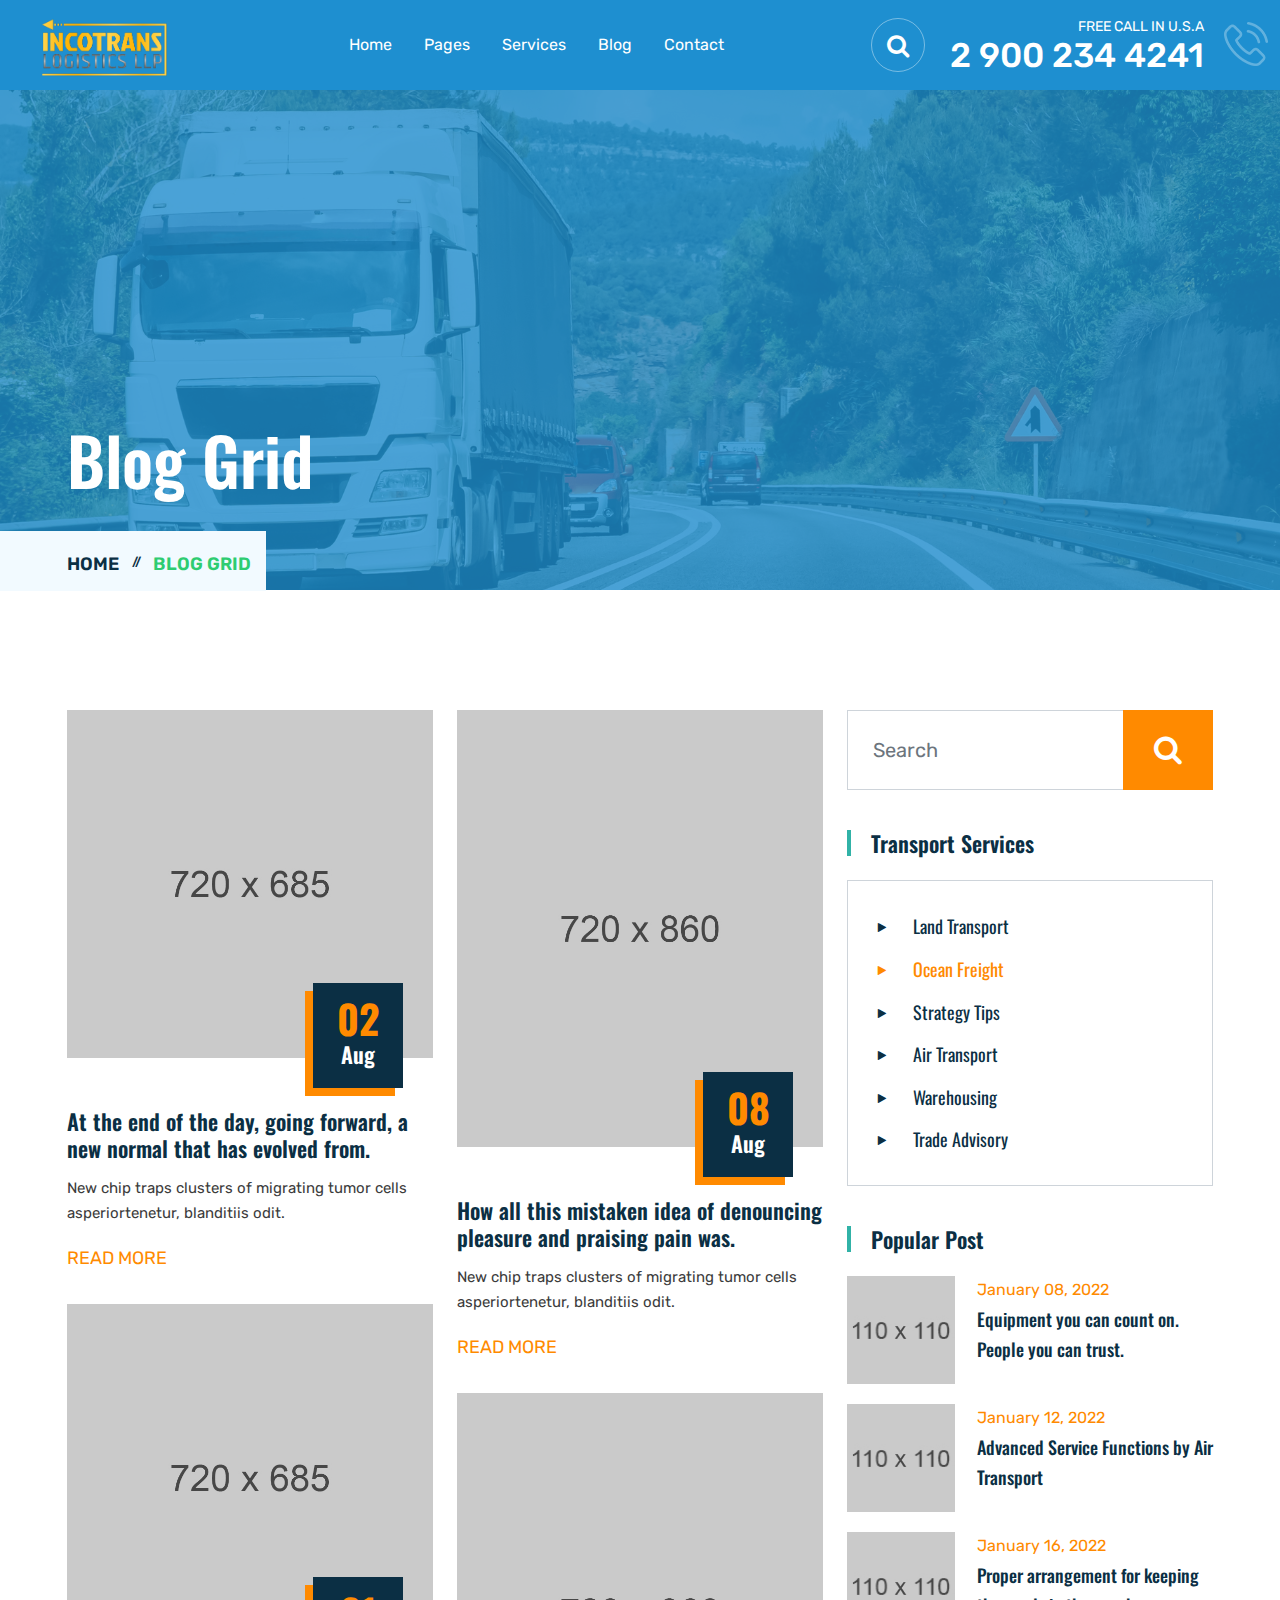
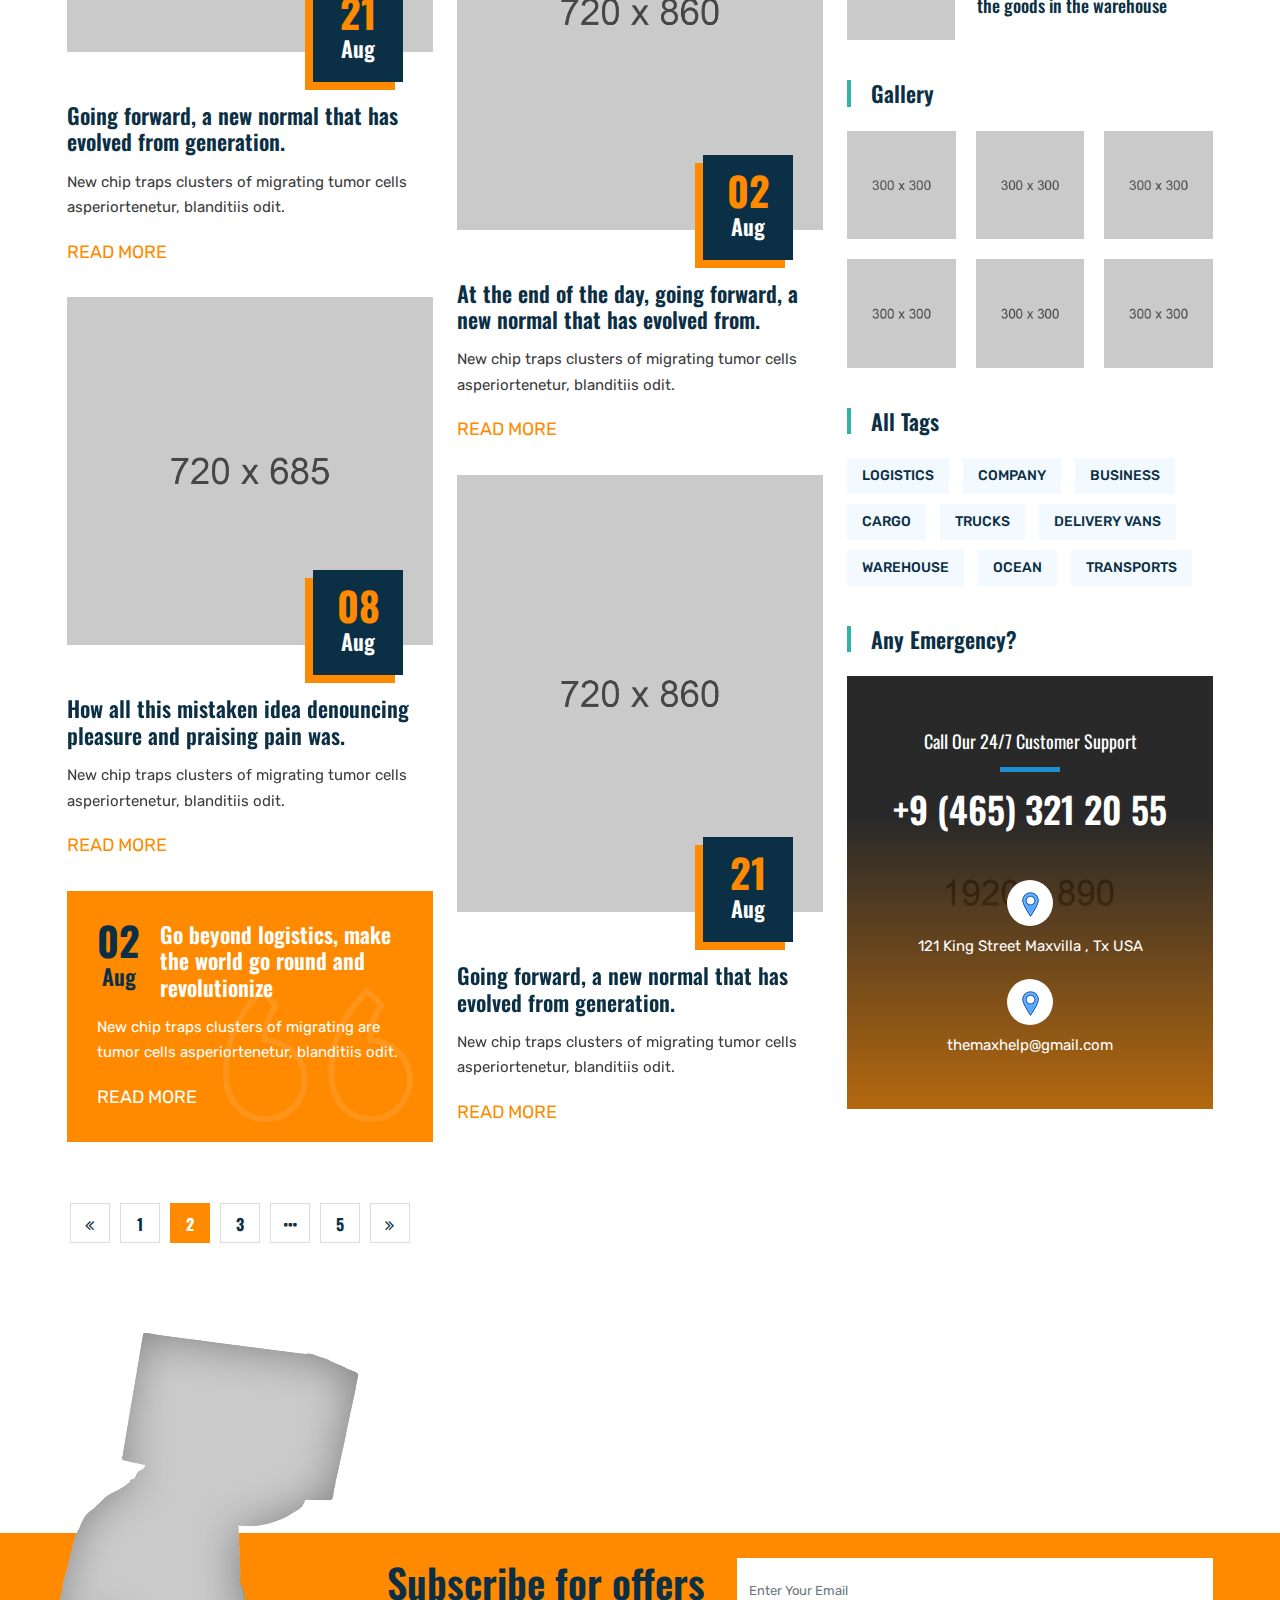
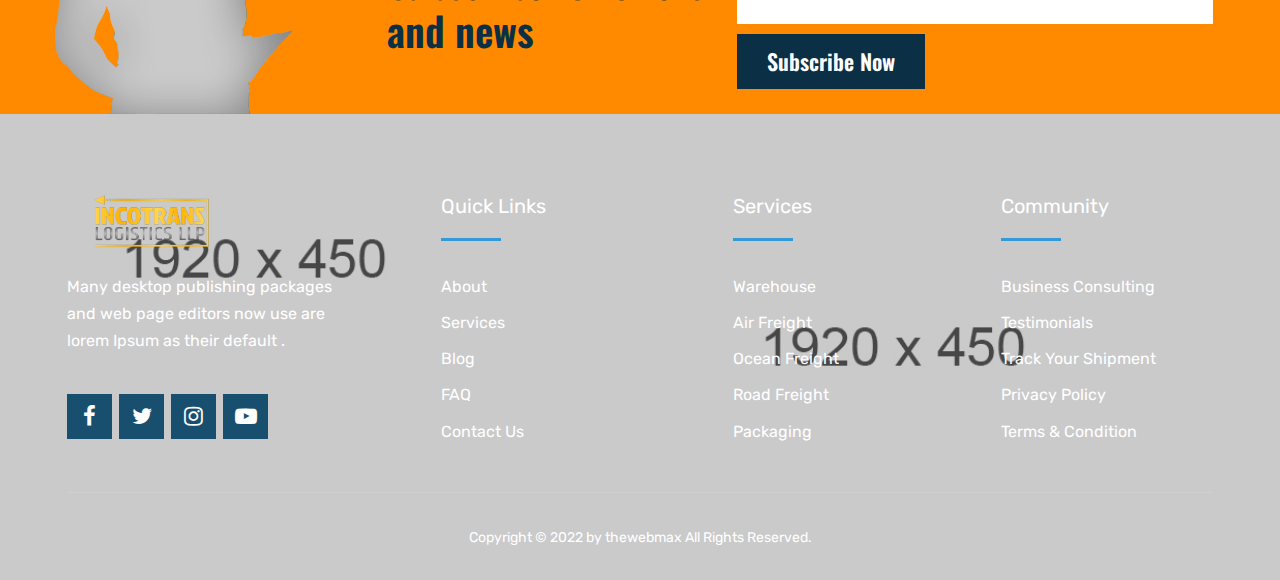
<file: blog-grid.html>
<!DOCTYPE html>
<html lang="en">

<head>
    <!-- META -->
    <meta charset="utf-8">
    <meta http-equiv="X-UA-Compatible" content="IE=edge">
    <meta name="keywords" content="" />
    <meta name="author" content="" />
    <meta name="robots" content="" />    
    <meta name="description" content="" />
    
    <!-- FAVICONS ICON -->
    <link rel="icon" href="images/favicon.ico" type="image/x-icon" />
    <link rel="shortcut icon" type="image/x-icon" href="images/favicon.png" />
    
    <!-- PAGE TITLE HERE -->
    <title>Logitrago Template | Blog Grid</title>
    
    <!-- MOBILE SPECIFIC -->
    <meta name="viewport" content="width=device-width, initial-scale=1">

    
    <!-- BOOTSTRAP STYLE SHEET -->
    <link rel="stylesheet" type="text/css" href="css/bootstrap.min.css" />
    <!-- FONTAWESOME STYLE SHEET -->
    <link rel="stylesheet" type="text/css" href="css/font-awesome.min.css" />
    <!-- OWL CAROUSEL STYLE SHEET -->
    <link rel="stylesheet" type="text/css" href="css/owl.carousel.min.css">
    <!-- SLICK CAROUSEL STYLE SHEET -->
    <link rel="stylesheet" type="text/css" href="css/slick.min.css">
    <!-- SLICK CAROUSEL STYLE SHEET -->
    <link rel="stylesheet" type="text/css" href="css/slick-theme.css">
    <!-- MAGNIFIC POPUP STYLE SHEET -->
    <link rel="stylesheet" type="text/css" href="css/magnific-popup.min.css">
    <!-- SWIPER SLIDER STYLE SHEET -->
    <link rel="stylesheet" type="text/css" href="css/swiper-bundle.min.css" />
    <!-- MAIN STYLE SHEET -->
    <link rel="stylesheet" type="text/css" href="css/style.css">
    <!-- Lc light box popup -->
    <link rel="stylesheet" href="css/lc_lightbox.css" />     
    <!-- Price Range Slider -->
    <link rel="stylesheet" href="css/bootstrap-slider.min.css" />
    
</head>

<body>


<!-- LOADING AREA START ===== -->
<div class="loading-area">
    <div class="loading-box"></div>
    <div class="loading-pic">
        <div id="outer-barG">
            <div id="front-barG" class="bar-animationG">
                <div id="barG_1" class="bar-lineG"></div>
                <div id="barG_2" class="bar-lineG"></div>
                <div id="barG_3" class="bar-lineG"></div>
            </div>
        </div>
    </div>
</div>
<!-- LOADING AREA  END ====== -->   

	<div class="page-wraper">
     
        <!-- HEADER START -->
        <header class="site-header header-style-3 mobile-sider-drawer-menu">

            <div class="sticky-header main-bar-wraper  navbar-expand-lg">
                <div class="main-bar">  
                                    
                    <div class="container-fluid clearfix"> 
                
                        <div class="logo-header">
                            <div class="logo-header-inner logo-header-one">
                                <a href="index.html">
                                <img src="images/logo-dark.png" alt="">
                                </a>
                            </div>
                        </div>  
                        
                        <!-- NAV Toggle Button -->
                        <button id="mobile-side-drawer" data-target=".header-nav" data-toggle="collapse" type="button" class="navbar-toggler collapsed">
                            <span class="sr-only">Toggle navigation</span>
                            <span class="icon-bar icon-bar-first"></span>
                            <span class="icon-bar icon-bar-two"></span>
                            <span class="icon-bar icon-bar-three"></span>
                        </button> 

                        <!-- MAIN Vav -->
                        <div class="nav-animation header-nav navbar-collapse collapse d-flex justify-content-center">
                            
                            <ul class=" nav navbar-nav">
                                <li class="has-child"><a href="javascript:;">Home</a>
                                    <ul class="sub-menu">
                                        <li><a href="index.html">Home-1</a></li>
                                        <li><a href="index-2.html">Home-2</a></li>
                                        <li><a href="index-3.html">Home-3</a></li>
                                        <li><a href="index-4.html">Home-4</a></li>
                                    </ul>                                                                 
                                </li>
                                <li class="has-child"><a href="javascript:;">Pages</a>
                                    <ul class="sub-menu">
                                        <li><a href="about-1.html">About Us</a></li>
                                        <li><a href="faq.html">Faq</a></li>
                                        <li><a href="error-404.html">Error 404</a></li>
                                    </ul>                                                                 
                                </li>
                                <li class="has-child"><a href="javascript:;">Services</a>
                                    <ul class="sub-menu">
                                        <li><a href="services-1.html">Services 1</a></li>
                                        <li><a href="services-2.html">Services 2</a></li>
                                        <li><a href="services-detail.html">Services Detail</a></li>
                                    </ul>                                                                 
                                </li>
                       
                                <li class="has-child"><a href="javascript:;">Blog</a>
                                    <ul class="sub-menu">
                                        <li><a href="blog-grid.html">Blog Grid</a></li>                                        
                                        <li><a href="blog-single.html">Blog Detail</a></li>
                                    </ul>                                
                                </li>
                                <li><a href="contact.html">Contact</a></li>  
                        
                            </ul>

                        </div>
                        
                        <!-- Header Right Section-->
                        <div class="extra-nav header-2-nav">
                            <div class="extra-cell">
                                <div class="header-search">
                                    <a href="#search" class="header-search-icon"><i class="fa fa-search"></i></a>
                                </div>                                
                            </div>
                            <div class="extra-cell">
                                <div class="header-nav-call-section">

                                    
                                    <div class="detail">
                                        <span class="title">Free Call In U.S.A</span>
                                        <span><a href="tel:29002344241">2 900 234 4241</a></span>
                                    </div>
                                    <div class="media">
                                        <img src="images/call.png" alt="#">
                                    </div>
                                </div>
                            </div> 
                                
                            </div>                            
                    
                                                    
                        
                    </div>    
                
                
                </div>

                <!-- SITE Search -->
                <div id="search"> 
                    <span class="close"></span>
                    <form role="search" id="searchform" action="/search" method="get" class="radius-xl">
                        <input class="form-control" value="" name="q" type="search" placeholder="Type to search"/>
                        <span class="input-group-append">
                            <button type="button" class="search-btn">
                                <i class="fa fa-paper-plane"></i>
                            </button>
                        </span>
                    </form>
                </div> 
            </div>
            
        </header>
        <!-- HEADER END -->

      
        <!-- CONTENT START -->
        <div class="page-content">

            <!-- INNER PAGE BANNER -->
            <div class="wt-bnr-inr overlay-wraper bg-center" style="background-image:url(images/banner/1.jpg);">
            	<div class="overlay-main site-bg-sky opacity-08"></div>
                <div class="container">
                    <div class="wt-bnr-inr-entry">
                    	<div class="banner-title-outer">
                        	<div class="banner-title-name">
                        		<h2 class="wt-title">Blog Grid</h2>
                            </div>
                        </div>
                        <!-- BREADCRUMB ROW -->                            
                        
                            <div>
                                <ul class="wt-breadcrumb breadcrumb-style-2">
                                    <li><a href="index.html">Home</a></li>
                                    <li>Blog Grid</li>
                                </ul>
                            </div>
                        
                        <!-- BREADCRUMB ROW END -->                        
                    </div>
                </div>
            </div>
            <!-- INNER PAGE BANNER END -->


            <!-- OUR BLOG START -->
            <div class="section-full p-t120  p-b90 site-bg-white">
                

                <div class="container">
                    <div class="row">
                        <div class="col-lg-8 col-md-12">

                            <div class="masonry-wrap row d-flex">
                                <!--Block one-->
                                <div class="masonry-item col-lg-6 col-md-12 m-b30">

                                    <div class="blog-post blog-post-4-outer">
                                        <div class="wt-post-media wt-img-effect zoom-slow">
                                            <a href="blog-single.html"><img src="images/blog/latest/bg1.jpg" alt=""></a>
                                        </div>                                    
                                        <div class="wt-post-info">
                                            <div class="wt-post-meta ">
                                                <ul>
                                                    <li class="post-date"><span>02</span>Aug</li>
                                                </ul>
                                            </div>
                                                                         
                                            <div class="wt-post-title ">
                                                <h3 class="post-title"><a href="blog-single.html">At the end of the day, going forward, a 
                                                    new normal that has evolved from.</a></h3>
                                            </div>
                                            <div class="wt-post-text ">
                                                <p>
                                                    New chip traps clusters of migrating tumor cells asperiortenetur, blanditiis odit.
                                                </p>
                                            </div>
                                            <div class="wt-post-readmore ">
                                                <a href="blog-single.html" class="site-button-link site-text-primary">Read More</a>
                                            </div>                                        
                                        </div>                                
                                    </div>

                                </div>
                                
                                <!--Block two-->
                                <div class="masonry-item col-lg-6 col-md-12 m-b30">
                                    
                                    <div class="blog-post blog-post-4-outer">
                                        <div class="wt-post-media wt-img-effect zoom-slow">
                                            <a href="blog-single.html"><img src="images/blog/latest-2/l-1.jpg" alt=""></a>
                                        </div>                                     
                                        <div class="wt-post-info">
                                            <div class="wt-post-meta ">
                                                <ul>
                                                    <li class="post-date"><span>08</span> Aug</li>
                                                </ul>
                                            </div>
                                                                             
                                            <div class="wt-post-title ">
                                                <h3 class="post-title"><a href="blog-single.html">How all this mistaken idea of denouncing
                                                    pleasure and praising pain was.</a></h3>
                                            </div>
                                            <div class="wt-post-text ">
                                                <p>
                                                    New chip traps clusters of migrating tumor cells asperiortenetur, blanditiis odit.
                                                </p>
                                            </div>
                                            <div class="wt-post-readmore ">
                                                <a href="blog-single.html" class="site-button-link site-text-primary">Read More</a>
                                            </div>                                        
                                        </div>                                
                                    </div>

                                </div>
                                
                                <!--Block three-->
                                <div class="masonry-item col-lg-6 col-md-12 m-b30">
                                    
                                    <div class="blog-post blog-post-4-outer">
                                        <div class="wt-post-media wt-img-effect zoom-slow">
                                            <a href="blog-single.html"><img src="images/blog/latest/bg2.jpg" alt=""></a>
                                        </div>                                     
                                        <div class="wt-post-info">
                                            <div class="wt-post-meta ">
                                                <ul>
                                                    <li class="post-date"><span>21</span> Aug</li>
                                                </ul>
                                            </div>
                                                                            
                                            <div class="wt-post-title ">
                                                <h3 class="post-title"><a href="blog-single.html">Going forward, a new normal that has 
                                                    evolved from generation.</a></h3>
                                            </div>
                                            <div class="wt-post-text ">
                                                <p>
                                                    New chip traps clusters of migrating tumor cells asperiortenetur, blanditiis odit.
                                                </p>
                                            </div>
                                            <div class="wt-post-readmore ">
                                                <a href="blog-single.html" class="site-button-link site-text-primary">Read More</a>
                                            </div>
                                        </div>                                
                                    </div>
                                     
                                </div>
                                
                                 <!--Block Four-->
                                <div class="masonry-item col-lg-6 col-md-12 m-b30">

                                    <div class="blog-post blog-post-4-outer">
                                        <div class="wt-post-media wt-img-effect zoom-slow">
                                            <a href="blog-single.html"><img src="images/blog/latest-2/l-2.jpg" alt=""></a>
                                        </div>                                    
                                        <div class="wt-post-info">
                                            <div class="wt-post-meta ">
                                                <ul>
                                                    <li class="post-date"><span>02</span>Aug</li>
                                                </ul>
                                            </div>
                                                                         
                                            <div class="wt-post-title ">
                                                <h3 class="post-title"><a href="blog-single.html">At the end of the day, going forward, a
                                                    new normal that has evolved from.</a></h3>
                                            </div>
                                            <div class="wt-post-text ">
                                                <p>
                                                    New chip traps clusters of migrating tumor cells asperiortenetur, blanditiis odit.
                                                </p>
                                            </div>
                                            <div class="wt-post-readmore ">
                                                <a href="blog-single.html" class="site-button-link site-text-primary">Read More</a>
                                            </div>                                        
                                        </div>                                
                                    </div>

                                </div>
                                
                                <!--Block Five-->
                                <div class="masonry-item col-lg-6 col-md-12 m-b30">
                                    
                                    <div class="blog-post blog-post-4-outer">
                                        <div class="wt-post-media wt-img-effect zoom-slow">
                                            <a href="blog-single.html"><img src="images/blog/latest/bg3.jpg" alt=""></a>
                                        </div>                                     
                                        <div class="wt-post-info">
                                            <div class="wt-post-meta ">
                                                <ul>
                                                    <li class="post-date"><span>08</span> Aug</li>
                                                </ul>
                                            </div>
                                                                             
                                            <div class="wt-post-title ">
                                                <h3 class="post-title"><a href="blog-single.html">How all this mistaken idea denouncing pleasure and praising pain was.</a></h3>
                                            </div>
                                            <div class="wt-post-text ">
                                                <p>
                                                    New chip traps clusters of migrating tumor cells asperiortenetur, blanditiis odit.
                                                </p>
                                            </div>
                                            <div class="wt-post-readmore ">
                                                <a href="blog-single.html" class="site-button-link site-text-primary">Read More</a>
                                            </div>                                        
                                        </div>                                
                                    </div>

                                </div>
                                
                                <!--Block Six-->
                                <div class="masonry-item col-lg-6 col-md-12 m-b30">
                                    
                                    <div class="blog-post blog-post-4-outer">
                                        <div class="wt-post-media wt-img-effect zoom-slow">
                                            <a href="blog-single.html"><img src="images/blog/latest-2/l-3.jpg" alt=""></a>
                                        </div>                                     
                                        <div class="wt-post-info">
                                            <div class="wt-post-meta ">
                                                <ul>
                                                    <li class="post-date"><span>21</span> Aug</li>
                                                </ul>
                                            </div>
                                                                            
                                            <div class="wt-post-title ">
                                                <h3 class="post-title"><a href="blog-single.html">Going forward, a new normal that has 
                                                    evolved from generation.</a></h3>
                                            </div>
                                            <div class="wt-post-text ">
                                                <p>
                                                    New chip traps clusters of migrating tumor cells asperiortenetur, blanditiis odit.
                                                </p>
                                            </div>
                                            <div class="wt-post-readmore ">
                                                <a href="blog-single.html" class="site-button-link site-text-primary">Read More</a>
                                            </div>
                                        </div>                                
                                    </div>

                                </div>

                                <!--Block Seven-->
                                <div class="masonry-item col-lg-6 col-md-12 m-b30">
                                    
                                    <div class="blog-post blog-no-image">
                                        <div class="wt-post-info">
                                            <div class="post-date"><span>02</span> Aug</div>
                                            <div class="wt-post-title ">
                                                <h3 class="post-title">
                                                    <a href="blog-single.html">Go beyond logistics, make the world go round and revolutionize</a>
                                                </h3>
                                            </div>
                                        </div>
                                        <div class="wt-post-text ">
                                            <p>New chip traps clusters of migrating are tumor cells  asperiortenetur, blanditiis odit.</p>
                                        </div>
                                        <div class="wt-post-readmore ">
                                            <a href="blog-single.html" class="site-button-link site-text-white">Read More</a>
                                        </div>
                                        <span class="qt-light"><img src="images/quote-white.png" alt="#"></span>
                                    </div>

                                </div>
                                                            
                            </div>

                            <div class="pagination-outer">
                                <div class="pagination-style1">
                                    <ul class="clearfix">
                                        <li class="prev"><a href="javascript:;"><span> <i class="fa fa-angle-double-left"></i> </span></a></li>
                                        <li><a href="javascript:;">1</a></li>
                                        <li class="active"><a href="javascript:;">2</a></li>
                                        <li><a href="javascript:;">3</a></li>
                                        <li><a class="javascript:;" href="javascript:;"><i class="fa fa-ellipsis-h"></i></a></li>
                                        <li><a href="javascript:;">5</a></li>
                                        <li class="next"><a href="javascript:;"><span> <i class="fa fa-angle-double-right"></i> </span></a></li>
                                    </ul>
                                </div>
                            </div>
                        </div>

                        <div class="col-lg-4 col-md-12 rightSidebar side-bar">
                            <div class="widget search-bx">
                                                                           
                                <form role="search" method="post">
                                    <div class="input-group">
                                        <input type="text" class="form-control" placeholder="Search">
                                        <button class="btn" type="button" id="button-addon2"><i class="fa fa-search"></i></button>
                                    </div>
                                </form>
                                 
                            </div>

                            <div class="widget all_services_list">
                                <h4 class="section-head-small mb-4">Transport Services</h4> 
                                <div class="all_services m-b30">
                                    <ul>
                                        <li><a href="services-1.html">Land Transport</a></li>
                                        <li><a href="services-1.html" class="active">Ocean Freight</a></li>
                                        <li><a href="services-1.html">Strategy Tips</a></li>
                                        <li><a href="services-1.html">Air Transport</a></li>
                                        <li><a href="services-1.html">Warehousing</a></li>
                                        <li><a href="services-1.html">Trade Advisory</a></li>
                                    </ul>
                                </div>
                            </div>

                            <div class="widget recent-posts-entry">
                                <h4 class="section-head-small mb-4">Popular Post</h4>
                                <div class="section-content">
                                    <div class="widget-post-bx">
                                        <div class="widget-post clearfix">
                                            <div class="wt-post-media">
                                                <img src="images/blog/recent-blog/pic1.jpg" alt="">
                                            </div>
                                            <div class="wt-post-info">
                                                <div class="wt-post-header">
                                                    <span class="post-date">January 08, 2022</span>
                                                    <span class="post-title"> 
                                                        <a href="services-1.html">Equipment you can count on. People you can trust.</a>
                                                    </span>
                                                </div>                                                    
                                            </div>
                                        </div>
                                        <div class="widget-post clearfix">
                                            <div class="wt-post-media">
                                                <img src="images/blog/recent-blog/pic2.jpg" alt="">
                                            </div>
                                            <div class="wt-post-info">
                                                <div class="wt-post-header">
                                                    <span class="post-date">January 12, 2022</span>
                                                    <span class="post-title">
                                                        <a href="services-1.html">Advanced Service Functions by Air Transport</a>
                                                    </span>
                                                </div>                                                    
                                            </div>
                                        </div>

                                        <div class="widget-post clearfix">
                                            <div class="wt-post-media">
                                                <img src="images/blog/recent-blog/pic3.jpg" alt="">
                                            </div>
                                            <div class="wt-post-info">
                                                <div class="wt-post-header">
                                                    <span class="post-date">January 16, 2022</span>
                                                    <span class="post-title">
                                                        <a href="services-1.html">Proper arrangement for keeping the goods in the warehouse</a>
                                                    </span>
                                                </div>                                                    
                                            </div>
                                        </div>
                                             
                                    </div>
                                </div>
                            </div>
                            
                            
                            
                            <div class="widget tw-sidebar-gallery-wrap">
                                <h4 class="section-head-small mb-4">Gallery</h4> 
                                <div class="tw-sidebar-gallery">
                                    <ul>
                                        <li>
                                            <div class="tw-service-gallery-thumb">
                                                <a class="elem" href="images/gallery/thumb/pic1.jpg" title="Title 1" data-lcl-author="" data-lcl-thumb="images/gallery/thumb/pic1.jpg">
                                                    <img src="images/gallery/thumb/pic1.jpg" alt="">
                                                    <i class="fa fa-file-image-o"></i>     
                                                </a>
                                            </div>
                                        </li>
                                        
                                        <li>
                                            <div class="tw-service-gallery-thumb">
                                                <a class="elem" href="images/gallery/thumb/pic2.jpg" title="Title 2" data-lcl-author="" data-lcl-thumb="images/gallery/thumb/pic2.jpg">
                                                    <img src="images/gallery/thumb/pic2.jpg" alt="">
                                                    <i class="fa fa-file-image-o"></i>     
                                                </a>
                                            </div>
                                        </li>
                                        
                                        <li>
                                            <div class="tw-service-gallery-thumb ">
                                                <a class="elem" href="images/gallery/thumb/pic3.jpg" title="Title 3"  data-lcl-author="" data-lcl-thumb="images/gallery/thumb/pic3.jpg">
                                                    <img src="images/gallery/thumb/pic3.jpg" alt="">
                                                    <i class="fa fa-file-image-o"></i>     
                                                </a>
                                            </div>
                                        </li>
                                        
                                        <li>
                                            <div class="tw-service-gallery-thumb">
                                                <a class="elem" href="images/gallery/thumb/pic4.jpg" title="Title 4"  data-lcl-author="" data-lcl-thumb="images/gallery/thumb/pic4.jpg">
                                                    <img src="images/gallery/thumb/pic4.jpg" alt="">
                                                    <i class="fa fa-file-image-o"></i>     
                                                </a>
                                            </div>
                                        </li>
                                        
                                        <li>
                                            <div class="tw-service-gallery-thumb">
                                                <a class="elem" href="images/gallery/thumb/pic5.jpg" title="Title 5"  data-lcl-author="" data-lcl-thumb="images/gallery/thumb/pic5.jpg">
                                                    <img src="images/gallery/thumb/pic5.jpg" alt="">
                                                    <i class="fa fa-file-image-o"></i>     
                                                </a>
                                            </div>
                                        </li>
                                        
                                        <li>
                                            <div class="tw-service-gallery-thumb">
                                                <a class="elem" href="images/gallery/thumb/pic6.jpg" title="Title 6"  data-lcl-author="" data-lcl-thumb="images/gallery/thumb/pic6.jpg">
                                                    <img src="images/gallery/thumb/pic2.jpg" alt="">
                                                    <i class="fa fa-file-image-o"></i>     
                                                </a>
                                            </div>
                                        </li>
                                        
                                    </ul>

                                </div>
                            </div> 

                            <div class="widget tw-sidebar-tags-wrap">
                                <h4 class="section-head-small mb-4">All Tags</h4>
                                
                                <div class="tagcloud">
                                    <a href="javascript:void(0)">Logistics</a>
                                    <a href="javascript:void(0)">Company </a>
                                    <a href="javascript:void(0)">Business</a>                                            
                                    <a href="javascript:void(0)">Cargo </a>
                                    <a href="javascript:void(0)">Trucks</a>
                                    <a href="javascript:void(0)">Delivery vans</a>
                                    <a href="javascript:void(0)">Warehouse</a>
                                    <a href="javascript:void(0)">Ocean</a>
                                    <a href="javascript:void(0)">Transports</a>
                                </div>
                            </div>

                            <div class="widget tw-contact-bg-section">
                                <h4 class="section-head-small mb-4">Any Emergency?</h4> 
                                <div class="tw-contact-bg-inner" style="background-image: url(images/background/bg-4.jpg);">
                                   <div class="section-top">
                                       <span>Call Our 24/7 Customer Support</span>
                                       <h3 class="tw-con-number"><a href="tel:+9(465)3212055"> +9 (465) 321 20 55</a></h3>
                                   </div>
                                   <div class="section-bot">
                                       <ul>
                                        <li>
                                            <span><img src="images/icons/map-marker.png" alt=""></span>
                                            <p>121 King Street Maxvilla , Tx USA </p>
                                        </li>
                                        <li>
                                            <span><img src="images/icons/map-marker.png" alt=""></span>
                                            <p>themaxhelp@gmail.com</p>
                                        </li>
                                       </ul>
                                   </div>
                                </div>
                            </div>


                        </div>
                    </div>
                </div>
            </div>   
            <!-- OUR BLOG END -->
          
            
     
        </div>
        <!-- CONTENT END -->

        <!-- FOOTER START -->
        <footer class="footer-dark">

            <!-- NEWS LETTER SECTION START -->
            <div class="ftr-nw-ltr site-bg-white">
                
                    <div class="ftr-nw-ltr-inner site-bg-primary">
                        <div class="container">
                            <div class="ftr-nw-img">
                                <img src="images/news-l-bg.png" alt="">
                            </div>
                            <div class="ftr-nw-content">
                                <div class="ftr-nw-title">Subscribe for offers and news</div>
                                <div class="ftr-nw-form">
                                    <form>
                                        <input name="news-letter" class="form-control" placeholder="Enter Your Email" type="text">
                                        <button class="ftr-nw-subcribe-btn">Subscribe Now</button>
                                    </form>
                                </div>
                            </div>
                        </div>
                    </div>
            </div>
            <!-- NEWS LETTER SECTION END -->

            <div class="ftr-bg"  style="background-image: url(images/f-bg.jpg);">
                <!-- FOOTER BLOCKES START -->  
                <div class="footer-top">
                    <div class="container">
                        <div class="row">

                            <div class="col-lg-3 col-md-6">
                                
                                <div class="widget widget_about">
                                    <div class="logo-footer clearfix">
                                        <a href="index.html"><img src="images/logo-dark.png" alt=""></a>
                                    </div>
                                    <p>Many desktop publishing packages and web page editors now use are lorem Ipsum as their default .</p>
                                    <ul class="social-icons">
                                        <li><a href="javascript:void(0);" class="fa fa-facebook"></a></li>
                                        <li><a href="javascript:void(0);" class="fa fa-twitter"></a></li>
                                        <li><a href="javascript:void(0);" class="fa fa-instagram"></a></li>
                                        <li><a href="javascript:void(0);" class="fa fa-youtube-play"></a></li>
                                    </ul>
                                </div>                            
                                
                            </div>                        
                        
                            <div class="col-lg-3 col-md-6">
                                <div class="widget widget_services ftr-list-center">
                                    <h3 class="widget-title">Quick Links</h3>
                                    <ul>
                                        <li><a href="about-1.html">About</a></li>
                                        <li><a href="services-1.html">Services</a></li>
                                        <li><a href="blog-grid.html">Blog</a></li>
                                        <li><a href="about-1.html">FAQ</a></li>
                                        <li><a href="contact.html">Contact Us</a></li>
                                    </ul>
                                </div>
                            </div>

                            <div class="col-lg-3 col-md-6">
                                <div class="widget widget_services ftr-list-center">
                                    <h3 class="widget-title">Services</h3>
                                    <ul>
                                        <li><a href="services-detail.html">Warehouse</a></li>
                                        <li><a href="services-detail.html">Air Freight</a></li>
                                        <li><a href="services-detail.html">Ocean Freight</a></li>
                                        <li><a href="services-detail.html">Road Freight</a></li>
                                        <li><a href="services-detail.html">Packaging</a></li>
                                    </ul>
                                </div>
                            </div>

                            <div class="col-lg-3 col-md-6">  
                                <div class="widget widget_services ftr-list-center">
                                    <h3 class="widget-title">Community</h3>
                                    <ul>
                                        <li><a href="about-1.html">Business Consulting</a></li>
                                        <li><a href="about-1.html">Testimonials</a></li>
                                        <li><a href="about-1.html">Track Your Shipment</a></li>
                                        <li><a href="about-1.html">Privacy Policy</a></li>
                                        <li><a href="about-1.html">Terms & Condition</a></li>
                                    </ul>
                                </div>
                            </div> 

                        </div>

                    </div>
                </div>
                <!-- FOOTER COPYRIGHT -->
                                    
                <div class="footer-bottom">
                    <div class="container">
                        <div class="footer-bottom-info">
                        
                            <div class="footer-copy-right">
                                <span class="copyrights-text">Copyright © 2022 by thewebmax All Rights Reserved.</span>
                            </div>
                            
                        </div>
                    </div>   
                </div>
            </div>
    
        </footer>
        <!-- FOOTER END -->

        <!-- BUTTON TOP START -->
		<button class="scroltop"><span class="fa fa-angle-up  relative" id="btn-vibrate"></span></button>

 	</div>



<!-- JAVASCRIPT  FILES ========================================= --> 
<script  src="js/jquery-3.6.0.min.js"></script><!-- JQUERY.MIN JS -->
<script  src="js/popper.min.js"></script><!-- POPPER.MIN JS -->
<script  src="js/bootstrap.min.js"></script><!-- BOOTSTRAP.MIN JS -->
<script  src="js/magnific-popup.min.js"></script><!-- MAGNIFIC-POPUP JS -->
<script  src="js/waypoints.min.js"></script><!-- WAYPOINTS JS -->
<script  src="js/counterup.min.js"></script><!-- COUNTERUP JS -->
<script  src="js/waypoints-sticky.min.js"></script><!-- STICKY HEADER -->
<script  src="js/isotope.pkgd.min.js"></script><!-- MASONRY  -->
<script  src="js/imagesloaded.pkgd.min.js"></script><!-- MASONRY  -->
<script  src="js/owl.carousel.min.js"></script><!-- OWL  SLIDER  -->
<script  src="js/slick.min.js"></script><!-- SLICK  Slider  -->
<script  src="js/theia-sticky-sidebar.js"></script><!-- STICKY SIDEBAR  -->
<script  src="js/jquery.bootstrap-touchspin.js"></script><!-- FORM JS -->
<script  src="js/lc_lightbox.lite.js" ></script><!-- IMAGE POPUP -->
<script  src="js/bootstrap-slider.min.js"></script><!-- Form js -->
<script  src="js/swiper-bundle.min.js"></script><!-- Swiper js -->
<script  src="js/jquery.bgscroll.js"></script><!-- BACKGROUND SCROLL -->
<script  src="js/custom.js"></script><!-- CUSTOM FUCTIONS  -->




</body>

</html>
</file>
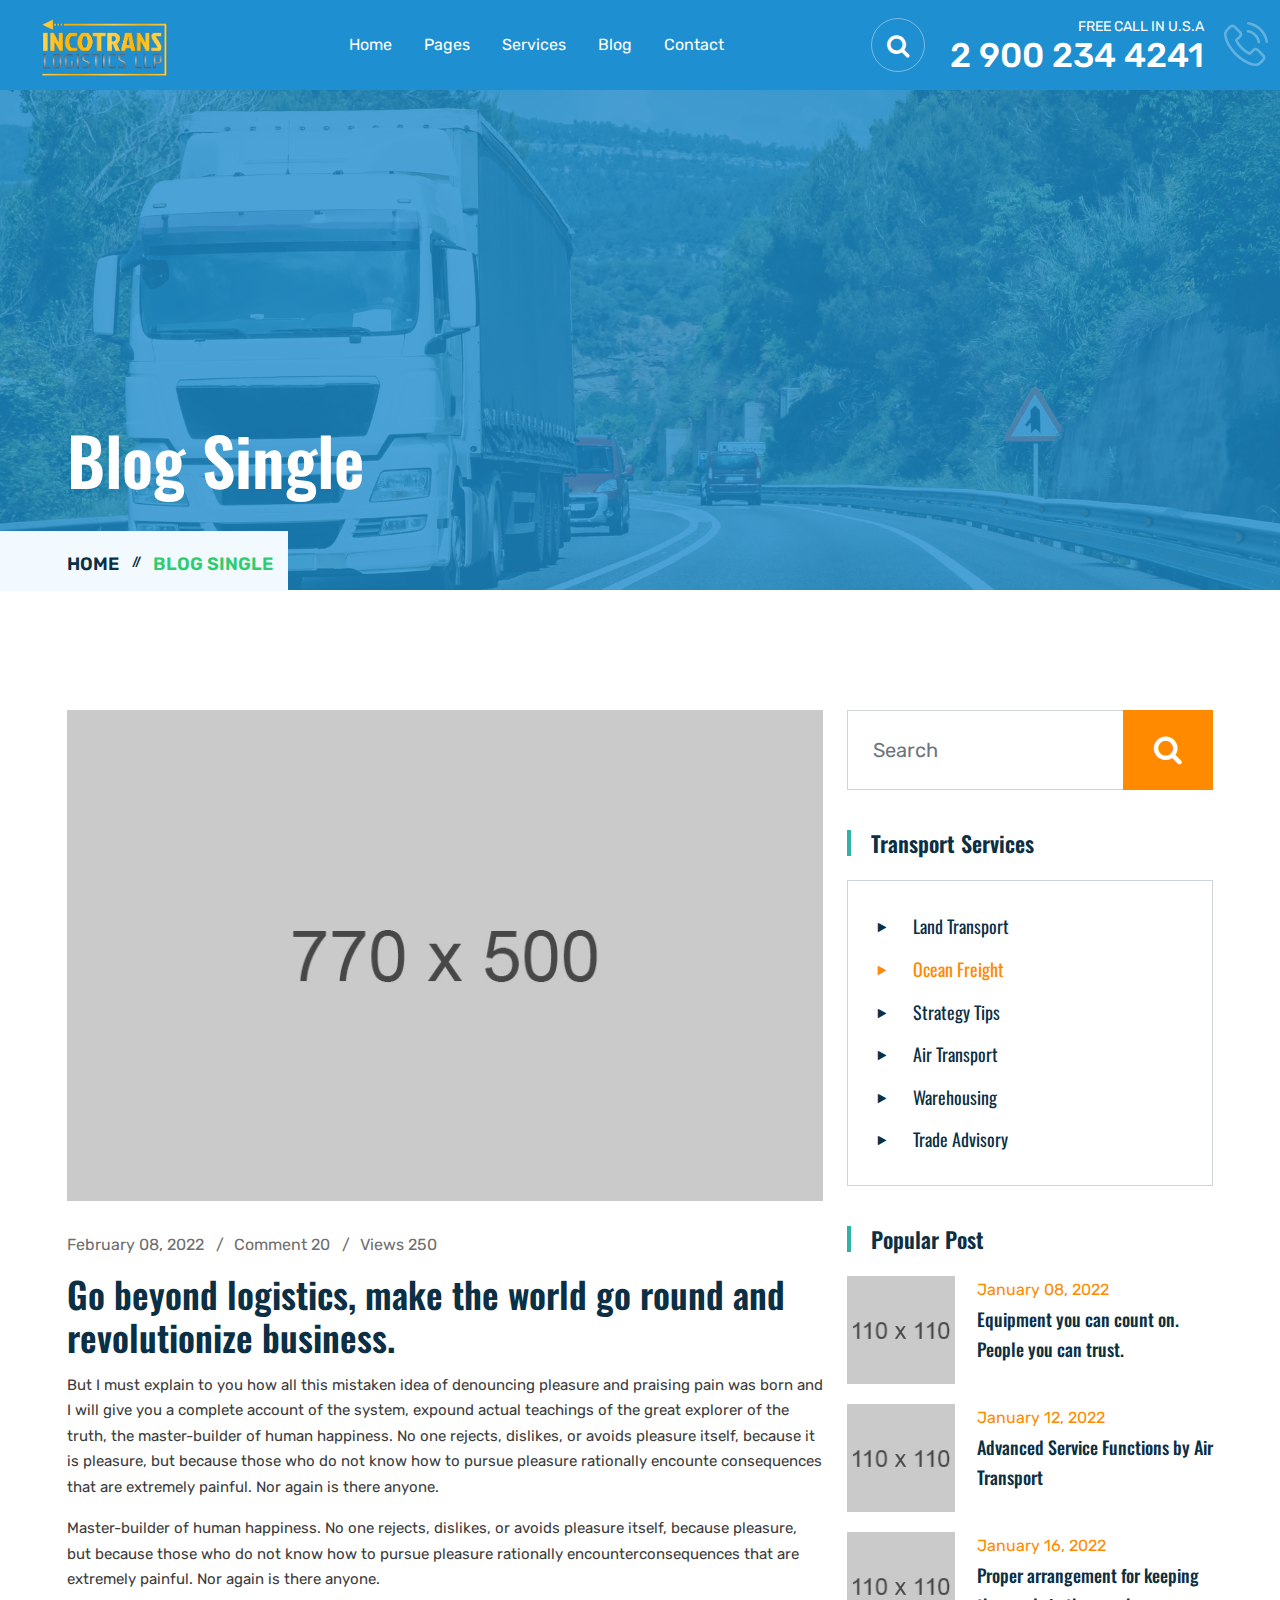
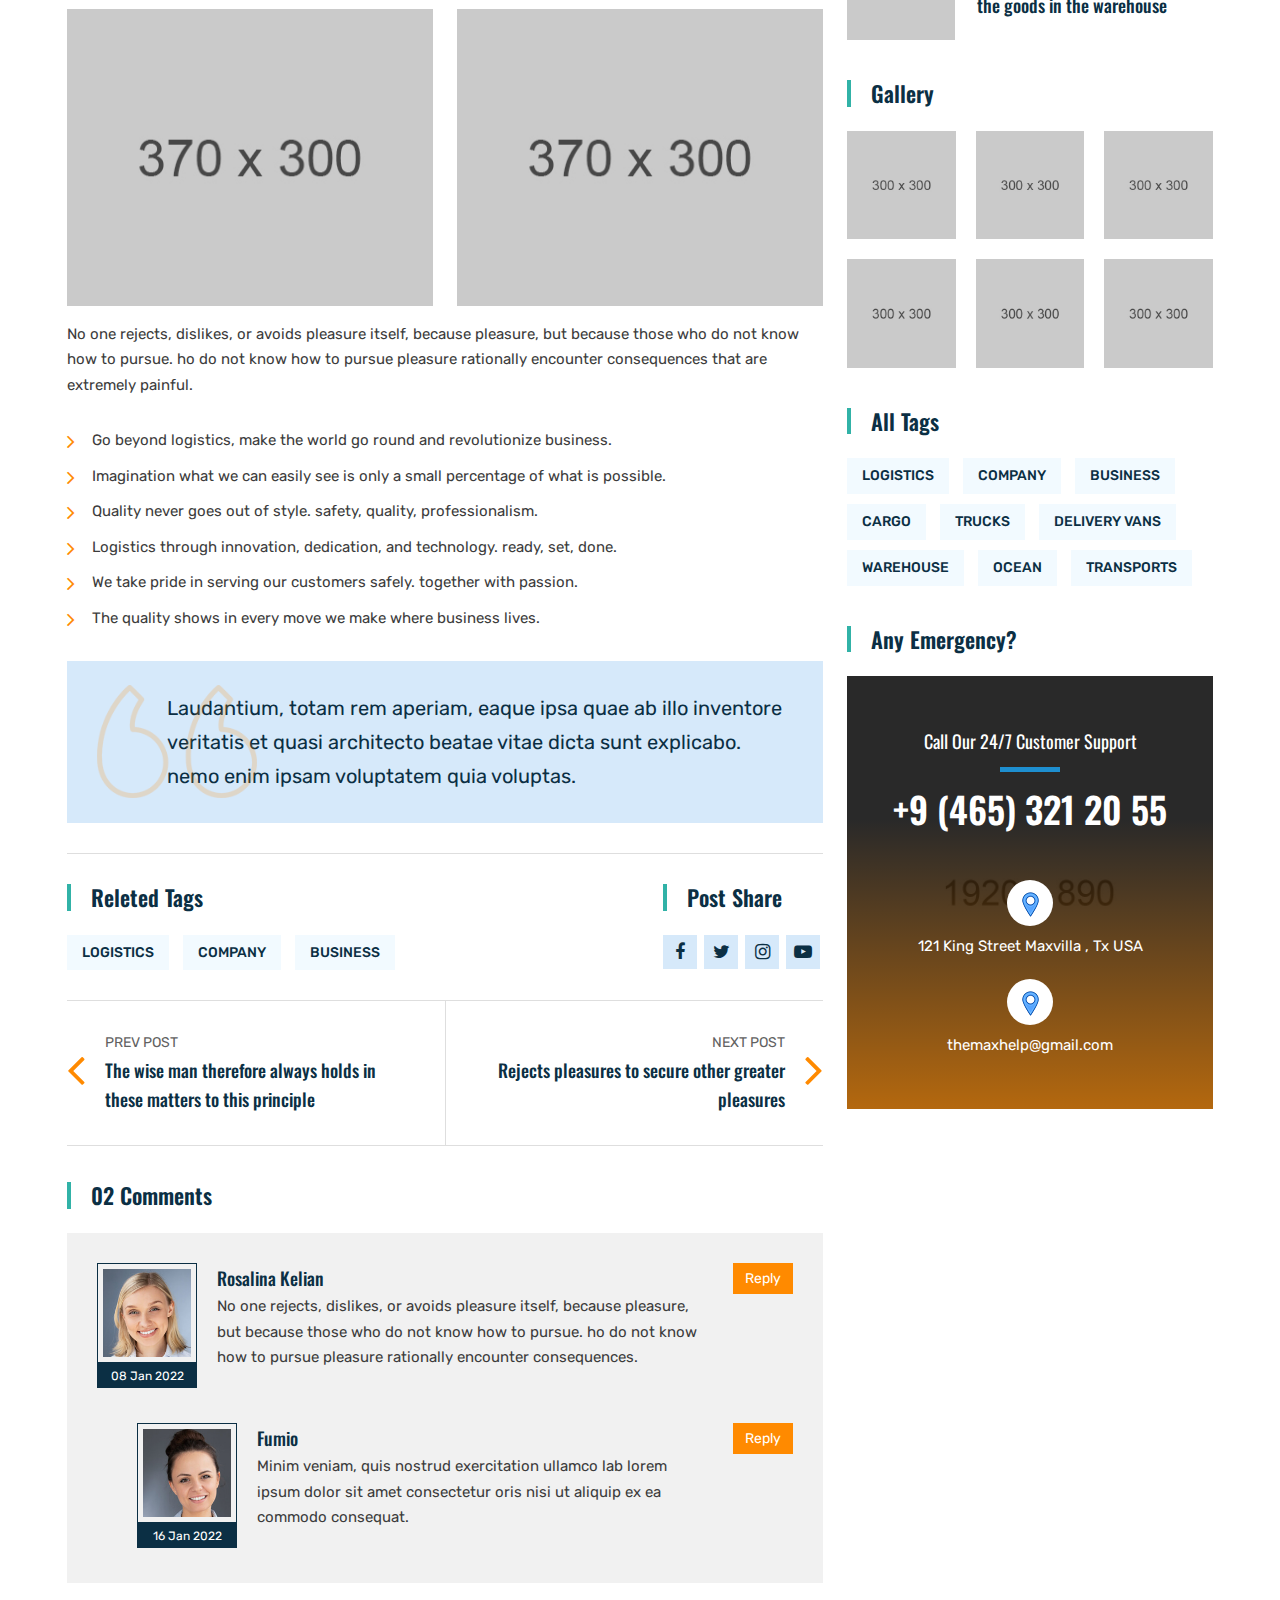
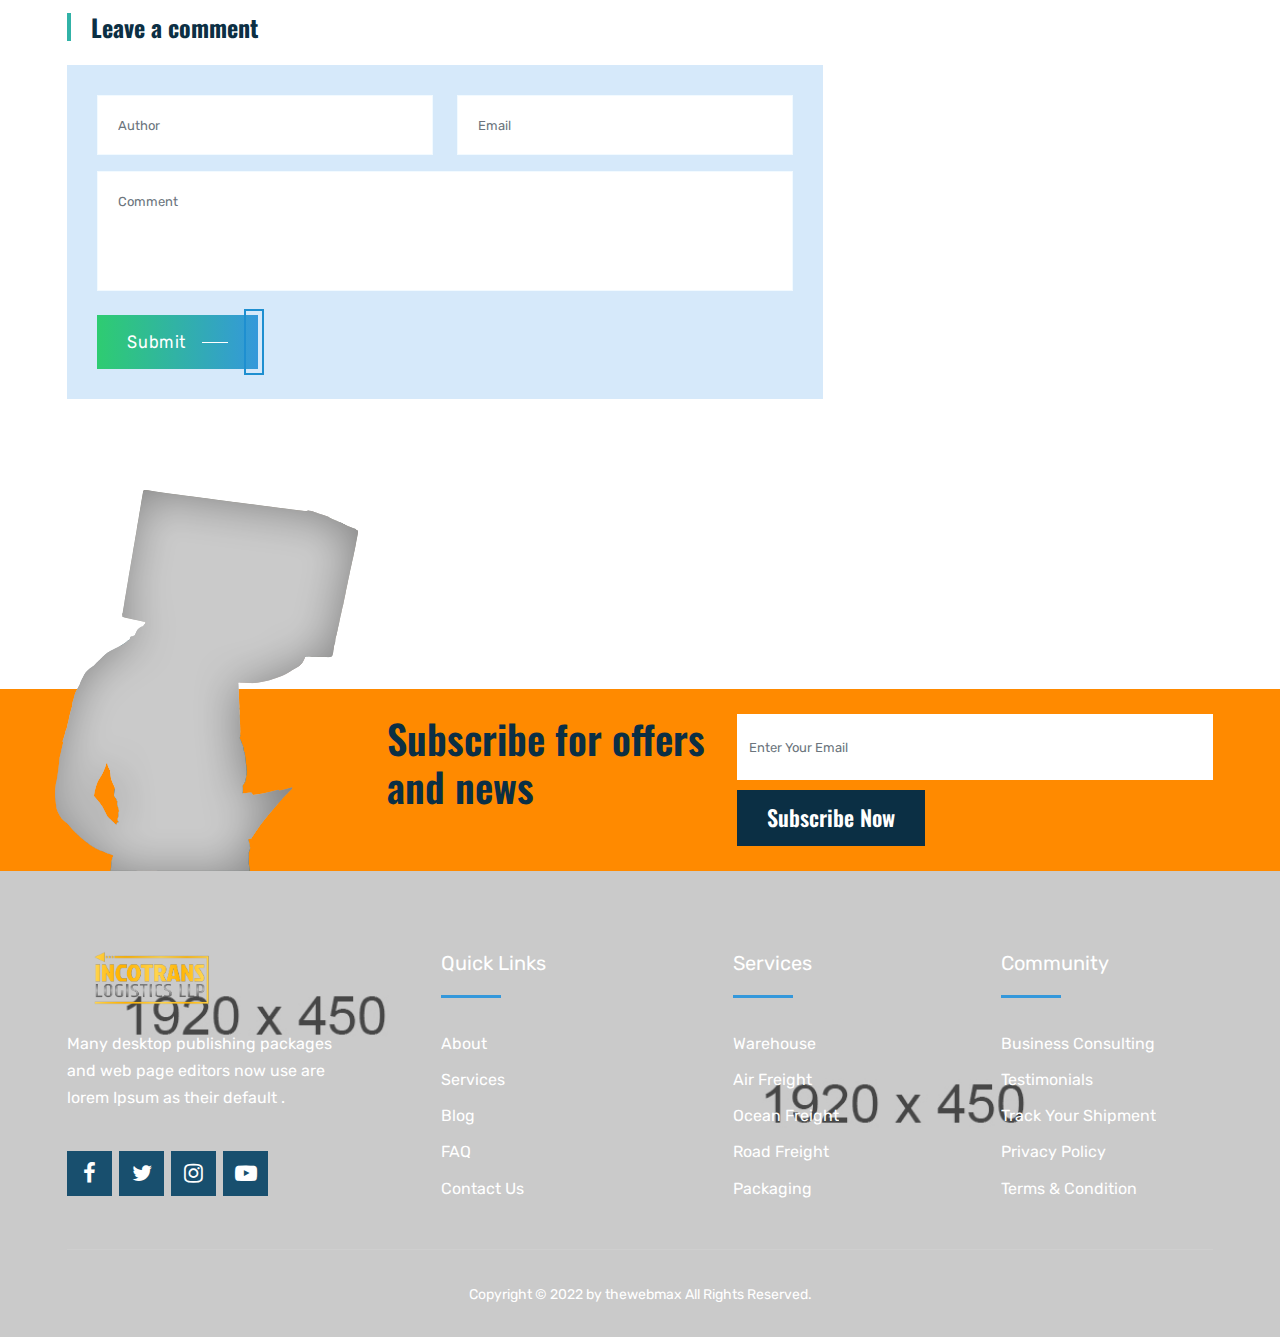
<file: blog-single.html>
<!DOCTYPE html>
<html lang="en">

<head>
    <!-- META -->
    <meta charset="utf-8">
    <meta http-equiv="X-UA-Compatible" content="IE=edge">
    <meta name="keywords" content="" />
    <meta name="author" content="" />
    <meta name="robots" content="" />    
    <meta name="description" content="" />
    
    <!-- FAVICONS ICON -->
    <link rel="icon" href="images/favicon.ico" type="image/x-icon" />
    <link rel="shortcut icon" type="image/x-icon" href="images/favicon.png" />
    
    <!-- PAGE TITLE HERE -->
    <title>Logitrago Template | Blog Grid</title>
    
    <!-- MOBILE SPECIFIC -->
    <meta name="viewport" content="width=device-width, initial-scale=1">

    
    <!-- BOOTSTRAP STYLE SHEET -->
    <link rel="stylesheet" type="text/css" href="css/bootstrap.min.css" />
    <!-- FONTAWESOME STYLE SHEET -->
    <link rel="stylesheet" type="text/css" href="css/font-awesome.min.css" />
    <!-- OWL CAROUSEL STYLE SHEET -->
    <link rel="stylesheet" type="text/css" href="css/owl.carousel.min.css">
    <!-- SLICK CAROUSEL STYLE SHEET -->
    <link rel="stylesheet" type="text/css" href="css/slick.min.css">
    <!-- SLICK CAROUSEL STYLE SHEET -->
    <link rel="stylesheet" type="text/css" href="css/slick-theme.css">
    <!-- MAGNIFIC POPUP STYLE SHEET -->
    <link rel="stylesheet" type="text/css" href="css/magnific-popup.min.css">
    <!-- SWIPER SLIDER STYLE SHEET -->
    <link rel="stylesheet" type="text/css" href="css/swiper-bundle.min.css" />
    <!-- MAIN STYLE SHEET -->
    <link rel="stylesheet" type="text/css" href="css/style.css">
    <!-- Lc light box popup -->
    <link rel="stylesheet" href="css/lc_lightbox.css" />     
    <!-- Price Range Slider -->
    <link rel="stylesheet" href="css/bootstrap-slider.min.css" />
    
</head>

<body>

<!-- LOADING AREA START ===== -->
<div class="loading-area">
    <div class="loading-box"></div>
    <div class="loading-pic">
        <div id="outer-barG">
            <div id="front-barG" class="bar-animationG">
                <div id="barG_1" class="bar-lineG"></div>
                <div id="barG_2" class="bar-lineG"></div>
                <div id="barG_3" class="bar-lineG"></div>
            </div>
        </div>
    </div>
</div>
<!-- LOADING AREA  END ====== -->

	<div class="page-wraper">
     
        <!-- HEADER START -->
        <header class="site-header header-style-3 mobile-sider-drawer-menu">

            <div class="sticky-header main-bar-wraper  navbar-expand-lg">
                <div class="main-bar">  
                                    
                    <div class="container-fluid clearfix"> 
                
                        <div class="logo-header">
                            <div class="logo-header-inner logo-header-one">
                                <a href="index.html">
                                <img src="images/logo-dark.png" alt="">
                                </a>
                            </div>
                        </div>  
                        
                        <!-- NAV Toggle Button -->
                        <button id="mobile-side-drawer" data-target=".header-nav" data-toggle="collapse" type="button" class="navbar-toggler collapsed">
                            <span class="sr-only">Toggle navigation</span>
                            <span class="icon-bar icon-bar-first"></span>
                            <span class="icon-bar icon-bar-two"></span>
                            <span class="icon-bar icon-bar-three"></span>
                        </button> 

                        <!-- MAIN Vav -->
                        <div class="nav-animation header-nav navbar-collapse collapse d-flex justify-content-center">
                            
                            <ul class=" nav navbar-nav">
                                <li class="has-child"><a href="javascript:;">Home</a>
                                    <ul class="sub-menu">
                                        <li><a href="index.html">Home-1</a></li>
                                        <li><a href="index-2.html">Home-2</a></li>
                                        <li><a href="index-3.html">Home-3</a></li>
                                        <li><a href="index-4.html">Home-4</a></li>
                                    </ul>                                                                 
                                </li>
                                <li class="has-child"><a href="javascript:;">Pages</a>
                                    <ul class="sub-menu">
                                        <li><a href="about-1.html">About Us</a></li>
                                        <li><a href="faq.html">Faq</a></li>
                                        <li><a href="error-404.html">Error 404</a></li>
                                    </ul>                                                                 
                                </li>
                                <li class="has-child"><a href="javascript:;">Services</a>
                                    <ul class="sub-menu">
                                        <li><a href="services-1.html">Services 1</a></li>
                                        <li><a href="services-2.html">Services 2</a></li>
                                        <li><a href="services-detail.html">Services Detail</a></li>
                                    </ul>                                                                 
                                </li>
                       
                                <li class="has-child"><a href="javascript:;">Blog</a>
                                    <ul class="sub-menu">
                                        <li><a href="blog-grid.html">Blog Grid</a></li>                                        
                                        <li><a href="blog-single.html">Blog Detail</a></li>
                                    </ul>                                
                                </li>
                                <li><a href="contact.html">Contact</a></li>  
                        
                            </ul>

                        </div>
                        
                        <!-- Header Right Section-->
                        <div class="extra-nav header-2-nav">
                            <div class="extra-cell">
                                <div class="header-search">
                                    <a href="#search" class="header-search-icon"><i class="fa fa-search"></i></a>
                                </div>                                
                            </div>
                            <div class="extra-cell">
                                <div class="header-nav-call-section">

                                    
                                    <div class="detail">
                                        <span class="title">Free Call In U.S.A</span>
                                        <span><a href="tel:29002344241">2 900 234 4241</a></span>
                                    </div>
                                    <div class="media">
                                        <img src="images/call.png" alt="#">
                                    </div>
                                </div>
                            </div> 
                                
                            </div>                            
                    
                                                    
                        
                    </div>    
                
                
                </div>

                <!-- SITE Search -->
                <div id="search"> 
                    <span class="close"></span>
                    <form role="search" id="searchform" action="/search" method="get" class="radius-xl">
                        <input class="form-control" value="" name="q" type="search" placeholder="Type to search"/>
                        <span class="input-group-append">
                            <button type="button" class="search-btn">
                                <i class="fa fa-paper-plane"></i>
                            </button>
                        </span>
                    </form>
                </div> 
            </div>
            
        </header>
        <!-- HEADER END -->

      
        <!-- CONTENT START -->
        <div class="page-content">

            <!-- INNER PAGE BANNER -->
            <div class="wt-bnr-inr overlay-wraper bg-center" style="background-image:url(images/banner/1.jpg);">
            	<div class="overlay-main site-bg-sky opacity-08"></div>
                <div class="container">
                    <div class="wt-bnr-inr-entry">
                    	<div class="banner-title-outer">
                        	<div class="banner-title-name">
                        		<h2 class="wt-title">Blog Single</h2>
                            </div>
                        </div>
                        <!-- BREADCRUMB ROW -->                            
                        
                            <div>
                                <ul class="wt-breadcrumb breadcrumb-style-2">
                                    <li><a href="index.html">Home</a></li>
                                    <li>Blog Single</li>
                                </ul>
                            </div>
                        
                        <!-- BREADCRUMB ROW END -->                        
                    </div>
                </div>
            </div>
            <!-- INNER PAGE BANNER END -->



        <!-- OUR BLOG START -->
        <div class="section-full  p-t120 p-b90 bg-white">
            <div class="container">
            
                <!-- BLOG SECTION START -->
                <div class="section-content">
                    <div class="row d-flex justify-content-center">
                    
                        <div class="col-lg-8 col-md-12">
                            <!-- BLOG START -->
                            <div class="blog-post-single-outer">
                                <div class="blog-post-single bg-white">                                    

                                    <div class="wt-post-info">
                          
                                        <div class="wt-post-media m-b30">
                                            <img src="images/blog/blog-single/1.jpg" alt="">
                                        </div>
                                        
                                        <div class="wt-post-title ">
                                            <div class="wt-post-meta-list">
                                                <div class="wt-list-content post-date">February 08, 2022</div>
                                                <div class="wt-list-content post-comment">Comment 20</div>
                                                <div class="wt-list-content post-view">Views 250</div>
                                            </div> 
                                            <h3 class="post-title">Go beyond logistics, make the world go round and  revolutionize business.</h3>
                                            
                                        </div>
                                        
                                        <div class="wt-post-discription">

                                            <p>
                                                But I must explain to you how all this mistaken idea of denouncing pleasure and praising pain was born and I will give you a complete account of the system, expound actual teachings of the great explorer of the truth, the master-builder of human happiness. No one rejects, dislikes, or avoids pleasure itself, because it is pleasure, but because those who do not know how to pursue pleasure rationally encounte  consequences that are extremely painful. Nor again is there anyone.
                                            </p>
                                            
                                            <p>
                                                Master-builder of human happiness. No one rejects, dislikes, or avoids pleasure itself, because pleasure, but because those who do not know how to pursue pleasure rationally encounterconsequences that are extremely painful. Nor again is there anyone.
                                            </p>

                                            <div class="row">
                                                <div class="col-lg-6 col-md-6 col-sm-6">
                                                    <div class="one-column1 mb-3">
                                                        <div class="wt-media">
                                                            <img src="images/blog/blog-single/thumb/pic1.jpg" alt="" class="img-responsive">
                                                        </div>
                                                    </div>
                                                </div>
                                                <div class="col-lg-6 col-md-6 col-sm-6">
                                                    <div class="one-column2 mb-3">
                                                        <div class="wt-media">
                                                            <img src="images/blog/blog-single/thumb/pic2.jpg" alt="" class="img-responsive">
                                                        </div>
                                                    </div>
                                                </div>
        
                                            </div>

                                            <p>
                                                No one rejects, dislikes, or avoids pleasure itself, because pleasure, but because those who do not know how to pursue. ho do not know how to pursue pleasure rationally encounter consequences that are extremely painful.
                                            </p>
                                            
                                        </div> 
                                        

                                        <div class="post-single-list">
                                            <ul class="description-list">
                                                <li>
                                                    <i class="fa fa-angle-right"></i>
                                                    Go beyond logistics, make the world go round and revolutionize business.
                                                </li>
                                                <li>
                                                    <i class="fa fa-angle-right"></i>
                                                    Imagination what we can easily see is only a small percentage of what is possible.
                                                </li>
                                                <li>
                                                    <i class="fa fa-angle-right"></i>
                                                    Quality never goes out of style. safety, quality, professionalism.
                                                </li>
                                                <li>
                                                    <i class="fa fa-angle-right"></i>
                                                    Logistics through innovation, dedication, and technology. ready, set, done.
                                                </li>
                                                <li>
                                                    <i class="fa fa-angle-right"></i>
                                                    We take pride in serving our customers safely. together with passion.
                                                </li>
                                                <li>
                                                    <i class="fa fa-angle-right"></i>
                                                    The quality shows in every move we make where business lives.
                                                </li>
                                            </ul>
                                            
                                        </div>
                                        
                                        <div class="wt-post-discription">
                                            <blockquote>
                                                <img src="images/quote-dark.png" alt="#">
                                                <p>Laudantium, totam rem aperiam, eaque ipsa quae ab illo inventore 
                                                    veritatis et quasi architecto beatae vitae dicta sunt explicabo. nemo
                                                    enim ipsam voluptatem quia voluptas.
                                                </p>
                                            </blockquote>
                                        </div> 
                                        
                                    </div>

                                    

                                </div>

                                <div class="post-area-tags-wrap">
                                    <div class="row">
                                        <div class="col-lg-7 col-md-12">
                                            <div class="tw-sidebar-tags-wrap">
                                                <h4 class="section-head-small mb-4">Releted Tags</h4>
                                                <div class="tagcloud">
                                                    <a href="blog-grid.html">Logistics</a>
                                                    <a href="blog-grid.html">Company </a>
                                                    <a href="blog-grid.html">Business</a>                                            
                                                </div>
                                            </div>
                                        </div>
                                        <div class="col-lg-5 col-md-12">
                                            <div class="post-social-icons-wrap">
                                                <h4 class="section-head-small mb-4">Post Share</h4>
                                                <ul class="post-social-icons">
                                                    <li><a href="javascript:void(0);" class="fa fa-facebook"></a></li>
                                                    <li><a href="javascript:void(0);" class="fa fa-twitter"></a></li>
                                                    <li><a href="javascript:void(0);" class="fa fa-instagram"></a></li>
                                                    <li><a href="javascript:void(0);" class="fa fa-youtube-play"></a></li>
                                                </ul>
                                            </div>
                                        </div>
                                    </div>
                                </div>
                                
                                <div class="post-navigation m-t30">
                                    <div class="post-nav-links">
                                        <div class="post-nav-item nav-post-prev">
                                            <div class="nav-post-arrow"> 
                                                <a href="javascript:;">
                                                    <i class="fa fa-angle-left"></i>
                                                </a>
                                            </div>
                                            <div class="nav-post-meta"> 
                                                <label>Prev Post</label> 
                                                <a href="javascript:;">The wise man therefore always holds in these matters to this principle</a>
                                            </div>
                                        </div>
                                        <div class="post-nav-item nav-post-next">
                                            <div class="nav-post-arrow"> 
                                                <a href="javascript:;">
                                                    <i class="fa fa-angle-right"></i>
                                                </a>
                                            </div>
                                            <div class="nav-post-meta"> 
                                                <label>Next Post</label> 
                                                <a href="javascript:;">Rejects pleasures to secure other greater pleasures</a>
                                            </div>
                                        </div>
                                    </div>
                                </div>                                

                                <div class="clear" id="comment-list">
                                    <div class="comments-area" id="comments">
                                        <h3 class="section-head-small mb-4">02 Comments</h3>
                                        <div>
                                            <!-- COMMENT LIST START -->
                                            <ol class="comment-list">
                                                <li class="comment">
                                                    <!-- COMMENT BLOCK -->
                                                    <div class="comment-body">

                                                        <div class="comment-author">
                                                            <img class="avatar photo" src="images/testimonials/pic1.jpg" alt="">
                                                            <div class="comment-meta">
                                                                <a href="javascript:void(0);">08 Jan 2022</a>
                                                            </div>
                                                        </div>
                                                        <div class="comment-info">                                                
                                                            <cite class="fn">Rosalina Kelian</cite>
                                                            <div class="reply">
                                                                <a href="javscript:;" class="comment-reply-link">Reply</a>
                                                            </div>                                        
                                                            <p>No one rejects, dislikes, or avoids pleasure itself, because pleasure, but 
                                                                because those who do not know how to pursue. ho do not know how to pursue 
                                                                pleasure rationally encounter consequences.
                                                            </p>
                                                        </div>

                                                    </div>
                                                    <!-- SUB COMMENT BLOCK -->
                                                    <ol class="children">
                                                        <li class="comment odd parent">
                                                        
                                                            <div class="comment-body">

                                                                <div class="comment-author">
                                                                    <img class="avatar photo" src="images/testimonials/pic2.jpg" alt="">
                                                                    <div class="comment-meta">
                                                                        <a href="javascript:void(0);">16 Jan 2022</a>
                                                                    </div> 
                                                                    
                                                                </div> 
                                                                <div class="comment-info">  
                                                                    <cite class="fn">Fumio</cite>

                                                                    <div class="reply">
                                                                        <a href="javscript:;" class="comment-reply-link">Reply</a>
                                                                    </div>

                                                                    <p>Minim veniam, quis nostrud exercitation ullamco lab lorem
                                                                    ipsum dolor sit amet consectetur oris nisi ut aliquip ex ea
                                                                    commodo consequat.
                                                                    </p>
                                                                </div>

                                                            </div>                                                        
                                                            
                                                        </li>
                                                    </ol>
                                                </li>
                                                                                               
                                            </ol>
                                            <!-- COMMENT LIST END -->
                                            
                                            <!-- LEAVE A REPLY START -->
                                            <div class="comment-respond m-t30" id="respond">
                
                                                <h2 class="comment-reply-title section-head-small mb-4" id="reply-title">Leave a comment
                                                    <small>
                                                        <a style="display:none;" href="#" id="cancel-comment-reply-link" rel="nofollow">Cancel reply</a>
                                                    </small>
                                                </h2>
                
                                                <form class="comment-form" id="commentform" method="post">
                                                    <div class="row">
                                                        <div class="comment-form-author col-md-6 mb-3">
                                                            <label>Name <span class="required">*</span></label>
                                                            <input class="form-control" type="text" value="" name="user-comment" placeholder="Author" id="author">
                                                        </div>
                                                        
                                                        <div class="comment-form-email col-md-6 mb-3">
                                                            <label>Email <span class="required">*</span></label>
                                                            <input class="form-control" type="text" value="" name="email" placeholder="Email">
                                                        </div>
                                                                                                            
                                                        <div class="comment-form-comment col-md-12 mb-4">
                                                            <label>Comment</label>
                                                            <textarea class="form-control" rows="8" name="comment" placeholder="Comment" id="comment"></textarea>
                                                        </div>
                                                        
                                                        <div class="form-submit">
                                                            <button type="submit" class="btn-half site-button"><span>Submit</span><em></em></button>
                                                        </div>
                                                    </div>
                                                    
                                                </form>
                
                                            </div>
                                            <!-- LEAVE A REPLY END -->
                                    </div>
                                    </div>
                                </div>
                            </div>                             
                        </div>
                        
                        <div class="col-lg-4 col-md-12 rightSidebar side-bar">
                            <div class="widget search-bx">
                                                                           
                                <form role="search" method="post">
                                    <div class="input-group">
                                        <input type="text" class="form-control" placeholder="Search">
                                        <button class="btn" type="button" id="button-addon2"><i class="fa fa-search"></i></button>
                                    </div>
                                </form>
                                 
                            </div>

                            <div class="widget all_services_list">
                                <h4 class="section-head-small mb-4">Transport Services</h4> 
                                <div class="all_services m-b30">
                                    <ul>
                                        <li><a href="services-1.html">Land Transport</a></li>
                                        <li><a href="services-1.html" class="active">Ocean Freight</a></li>
                                        <li><a href="services-1.html">Strategy Tips</a></li>
                                        <li><a href="services-1.html">Air Transport</a></li>
                                        <li><a href="services-1.html">Warehousing</a></li>
                                        <li><a href="services-1.html">Trade Advisory</a></li>
                                    </ul>
                                </div>
                            </div>

                            <div class="widget recent-posts-entry">
                                <h4 class="section-head-small mb-4">Popular Post</h4>
                                <div class="section-content">
                                    <div class="widget-post-bx">
                                        <div class="widget-post clearfix">
                                            <div class="wt-post-media">
                                                <img src="images/blog/recent-blog/pic1.jpg" alt="">
                                            </div>
                                            <div class="wt-post-info">
                                                <div class="wt-post-header">
                                                    <span class="post-date">January 08, 2022</span>
                                                    <span class="post-title"> 
                                                        <a href="services-1.html">Equipment you can count on. People you can trust.</a>
                                                    </span>
                                                </div>                                                    
                                            </div>
                                        </div>
                                        <div class="widget-post clearfix">
                                            <div class="wt-post-media">
                                                <img src="images/blog/recent-blog/pic2.jpg" alt="">
                                            </div>
                                            <div class="wt-post-info">
                                                <div class="wt-post-header">
                                                    <span class="post-date">January 12, 2022</span>
                                                    <span class="post-title">
                                                        <a href="services-1.html">Advanced Service Functions by Air Transport</a>
                                                    </span>
                                                </div>                                                    
                                            </div>
                                        </div>

                                        <div class="widget-post clearfix">
                                            <div class="wt-post-media">
                                                <img src="images/blog/recent-blog/pic3.jpg" alt="">
                                            </div>
                                            <div class="wt-post-info">
                                                <div class="wt-post-header">
                                                    <span class="post-date">January 16, 2022</span>
                                                    <span class="post-title">
                                                        <a href="services-1.html">Proper arrangement for keeping the goods in the warehouse</a>
                                                    </span>
                                                </div>                                                    
                                            </div>
                                        </div>
                                             
                                    </div>
                                </div>
                            </div>
                            
                            
                            
                            <div class="widget tw-sidebar-gallery-wrap">
                                <h4 class="section-head-small mb-4">Gallery</h4> 
                                <div class="tw-sidebar-gallery">
                                    <ul>
                                        <li>
                                            <div class="tw-service-gallery-thumb">
                                                <a class="elem" href="images/gallery/thumb/pic1.jpg" title="Title 1"  data-lcl-author="" data-lcl-thumb="images/gallery/thumb/pic1.jpg">
                                                    <img src="images/gallery/thumb/pic1.jpg" alt="">
                                                    <i class="fa fa-file-image-o"></i>     
                                                </a>
                                            </div>
                                        </li>
                                        
                                        <li>
                                            <div class="tw-service-gallery-thumb">
                                                <a class="elem" href="images/gallery/thumb/pic2.jpg" title="Title 2"  data-lcl-author="" data-lcl-thumb="images/gallery/thumb/pic2.jpg">
                                                    <img src="images/gallery/thumb/pic2.jpg" alt="">
                                                    <i class="fa fa-file-image-o"></i>     
                                                </a>
                                            </div>
                                        </li>
                                        
                                        <li>
                                            <div class="tw-service-gallery-thumb ">
                                                <a class="elem" href="images/gallery/thumb/pic3.jpg" title="Title 3"  data-lcl-author="" data-lcl-thumb="images/gallery/thumb/pic3.jpg">
                                                    <img src="images/gallery/thumb/pic3.jpg" alt="">
                                                    <i class="fa fa-file-image-o"></i>     
                                                </a>
                                            </div>
                                        </li>
                                        
                                        <li>
                                            <div class="tw-service-gallery-thumb">
                                                <a class="elem" href="images/gallery/thumb/pic4.jpg" title="Title 4"  data-lcl-author="" data-lcl-thumb="images/gallery/thumb/pic4.jpg">
                                                    <img src="images/gallery/thumb/pic4.jpg" alt="">
                                                    <i class="fa fa-file-image-o"></i>     
                                                </a>
                                            </div>
                                        </li>
                                        
                                        <li>
                                            <div class="tw-service-gallery-thumb">
                                                <a class="elem" href="images/gallery/thumb/pic5.jpg" title="Title 5"  data-lcl-author="" data-lcl-thumb="images/gallery/thumb/pic5.jpg">
                                                    <img src="images/gallery/thumb/pic5.jpg" alt="">
                                                    <i class="fa fa-file-image-o"></i>     
                                                </a>
                                            </div>
                                        </li>
                                        
                                        <li>
                                            <div class="tw-service-gallery-thumb">
                                                <a class="elem" href="images/gallery/thumb/pic6.jpg" title="Title 6"  data-lcl-author="" data-lcl-thumb="images/gallery/thumb/pic6.jpg">
                                                    <img src="images/gallery/thumb/pic2.jpg" alt="">
                                                    <i class="fa fa-file-image-o"></i>     
                                                </a>
                                            </div>
                                        </li>
                                        
                                    </ul>

                                </div>
                            </div> 

                            <div class="widget tw-sidebar-tags-wrap">
                                <h4 class="section-head-small mb-4">All Tags</h4>
                                
                                <div class="tagcloud">
                                    <a href="javascript:void(0)">Logistics</a>
                                    <a href="javascript:void(0)">Company </a>
                                    <a href="javascript:void(0)">Business</a>                                            
                                    <a href="javascript:void(0)">Cargo </a>
                                    <a href="javascript:void(0)">Trucks</a>
                                    <a href="javascript:void(0)">Delivery vans</a>
                                    <a href="javascript:void(0)">Warehouse</a>
                                    <a href="javascript:void(0)">Ocean</a>
                                    <a href="javascript:void(0)">Transports</a>
                                </div>
                            </div>

                            <div class="widget tw-contact-bg-section">
                                <h4 class="section-head-small mb-4">Any Emergency?</h4> 
                                <div class="tw-contact-bg-inner" style="background-image: url(images/background/bg-4.jpg);">
                                   <div class="section-top">
                                       <span>Call Our 24/7 Customer Support</span>
                                       <h3 class="tw-con-number"><a href="tel:+9(465)3212055"> +9 (465) 321 20 55</a></h3>
                                   </div>
                                   <div class="section-bot">
                                       <ul>
                                        <li>
                                            <span><img src="images/icons/map-marker.png" alt=""></span>
                                            <p>121 King Street Maxvilla , Tx USA </p>
                                        </li>
                                        <li>
                                            <span><img src="images/icons/map-marker.png" alt=""></span>
                                            <p>themaxhelp@gmail.com</p>
                                        </li>
                                       </ul>
                                   </div>
                                </div>
                            </div>


                        </div>
                     
                    </div>
                                            
                </div>
                
            </div>
            
        </div>   
        <!-- OUR BLOG END -->          
            
     
        </div>
        <!-- CONTENT END -->

        <!-- FOOTER START -->
        <footer class="footer-dark">

            <!-- NEWS LETTER SECTION START -->
            <div class="ftr-nw-ltr site-bg-white">
                
                    <div class="ftr-nw-ltr-inner site-bg-primary">
                        <div class="container">
                            <div class="ftr-nw-img">
                                <img src="images/news-l-bg.png" alt="">
                            </div>
                            <div class="ftr-nw-content">
                                <div class="ftr-nw-title">Subscribe for offers and news</div>
                                <div class="ftr-nw-form">
                                    <form>
                                        <input name="news-letter" class="form-control" placeholder="Enter Your Email" type="text">
                                        <button class="ftr-nw-subcribe-btn">Subscribe Now</button>
                                    </form>
                                </div>
                            </div>
                        </div>
                    </div>
            </div>
            <!-- NEWS LETTER SECTION END -->

            <div class="ftr-bg"  style="background-image: url(images/f-bg.jpg);">
                <!-- FOOTER BLOCKES START -->  
                <div class="footer-top">
                    <div class="container">
                        <div class="row">

                            <div class="col-lg-3 col-md-6">
                                
                                <div class="widget widget_about">
                                    <div class="logo-footer clearfix">
                                        <a href="index.html"><img src="images/logo-dark.png" alt=""></a>
                                    </div>
                                    <p>Many desktop publishing packages and web page editors now use are lorem Ipsum as their default .</p>
                                    <ul class="social-icons">
                                        <li><a href="javascript:void(0);" class="fa fa-facebook"></a></li>
                                        <li><a href="javascript:void(0);" class="fa fa-twitter"></a></li>
                                        <li><a href="javascript:void(0);" class="fa fa-instagram"></a></li>
                                        <li><a href="javascript:void(0);" class="fa fa-youtube-play"></a></li>
                                    </ul>
                                </div>                            
                                
                            </div>                        
                        
                            <div class="col-lg-3 col-md-6">
                                <div class="widget widget_services ftr-list-center">
                                    <h3 class="widget-title">Quick Links</h3>
                                    <ul>
                                        <li><a href="about-1.html">About</a></li>
                                        <li><a href="services-1.html">Services</a></li>
                                        <li><a href="blog-grid.html">Blog</a></li>
                                        <li><a href="about-1.html">FAQ</a></li>
                                        <li><a href="contact.html">Contact Us</a></li>
                                    </ul>
                                </div>
                            </div>

                            <div class="col-lg-3 col-md-6">
                                <div class="widget widget_services ftr-list-center">
                                    <h3 class="widget-title">Services</h3>
                                    <ul>
                                        <li><a href="services-detail.html">Warehouse</a></li>
                                        <li><a href="services-detail.html">Air Freight</a></li>
                                        <li><a href="services-detail.html">Ocean Freight</a></li>
                                        <li><a href="services-detail.html">Road Freight</a></li>
                                        <li><a href="services-detail.html">Packaging</a></li>
                                    </ul>
                                </div>
                            </div>

                            <div class="col-lg-3 col-md-6">  
                                <div class="widget widget_services ftr-list-center">
                                    <h3 class="widget-title">Community</h3>
                                    <ul>
                                        <li><a href="about-1.html">Business Consulting</a></li>
                                        <li><a href="about-1.html">Testimonials</a></li>
                                        <li><a href="about-1.html">Track Your Shipment</a></li>
                                        <li><a href="about-1.html">Privacy Policy</a></li>
                                        <li><a href="about-1.html">Terms & Condition</a></li>
                                    </ul>
                                </div>
                            </div> 

                        </div>

                    </div>
                </div>
                <!-- FOOTER COPYRIGHT -->
                                    
                <div class="footer-bottom">
                    <div class="container">
                        <div class="footer-bottom-info">
                        
                            <div class="footer-copy-right">
                                <span class="copyrights-text">Copyright © 2022 by thewebmax All Rights Reserved.</span>
                            </div>
                            
                        </div>
                    </div>   
                </div>
            </div>
    
        </footer>
        <!-- FOOTER END -->

        <!-- BUTTON TOP START -->
		<button class="scroltop"><span class="fa fa-angle-up  relative" id="btn-vibrate"></span></button>

 	</div>



<!-- JAVASCRIPT  FILES ========================================= --> 
<script  src="js/jquery-3.6.0.min.js"></script><!-- JQUERY.MIN JS -->
<script  src="js/popper.min.js"></script><!-- POPPER.MIN JS -->
<script  src="js/bootstrap.min.js"></script><!-- BOOTSTRAP.MIN JS -->
<script  src="js/magnific-popup.min.js"></script><!-- MAGNIFIC-POPUP JS -->
<script  src="js/waypoints.min.js"></script><!-- WAYPOINTS JS -->
<script  src="js/counterup.min.js"></script><!-- COUNTERUP JS -->
<script  src="js/waypoints-sticky.min.js"></script><!-- STICKY HEADER -->
<script  src="js/isotope.pkgd.min.js"></script><!-- MASONRY  -->
<script  src="js/imagesloaded.pkgd.min.js"></script><!-- MASONRY  -->
<script  src="js/owl.carousel.min.js"></script><!-- OWL  SLIDER  -->
<script  src="js/slick.min.js"></script><!-- SLICK  Slider  -->
<script  src="js/theia-sticky-sidebar.js"></script><!-- STICKY SIDEBAR  -->
<script  src="js/jquery.bootstrap-touchspin.js"></script><!-- FORM JS -->
<script  src="js/lc_lightbox.lite.js" ></script><!-- IMAGE POPUP -->
<script  src="js/bootstrap-slider.min.js"></script><!-- Form js -->
<script  src="js/swiper-bundle.min.js"></script><!-- Swiper js -->
<script  src="js/jquery.bgscroll.js"></script><!-- BACKGROUND SCROLL -->
<script  src="js/custom.js"></script><!-- CUSTOM FUCTIONS  -->




</body>

</html>
</file>
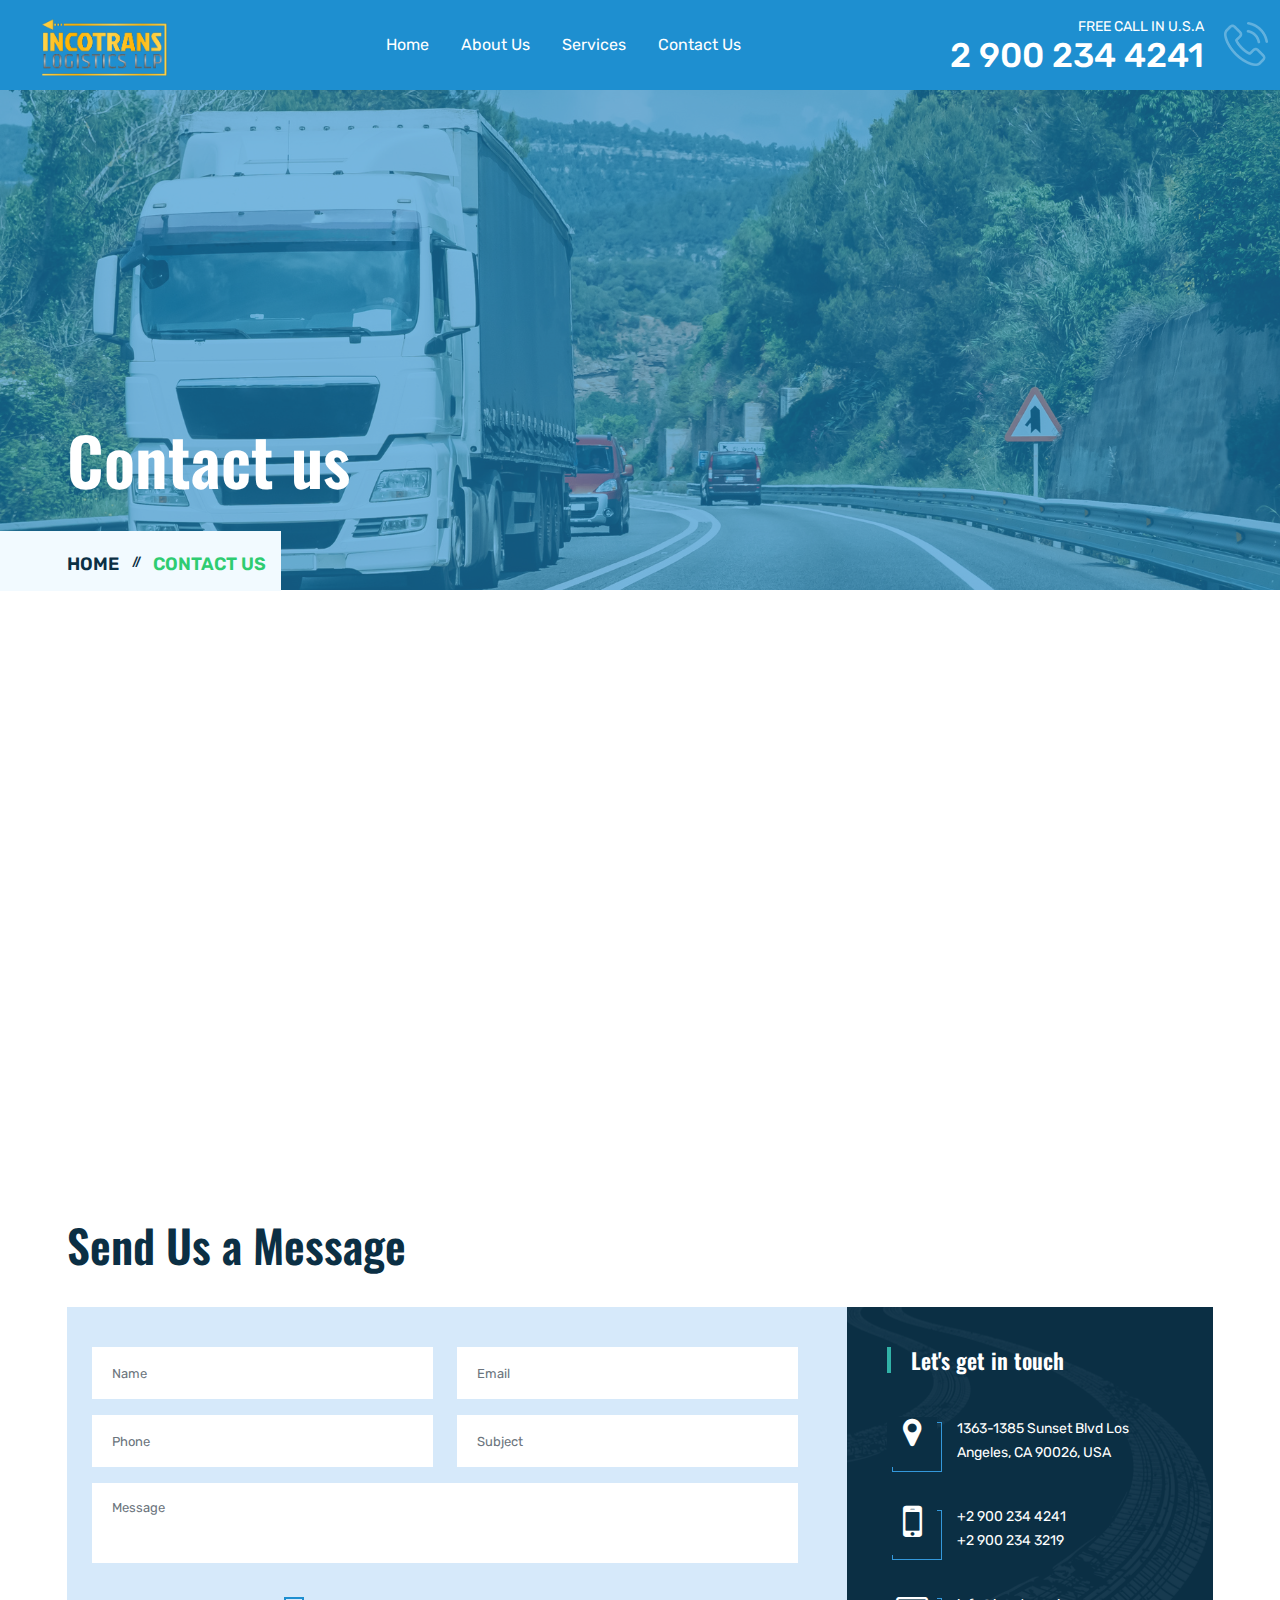
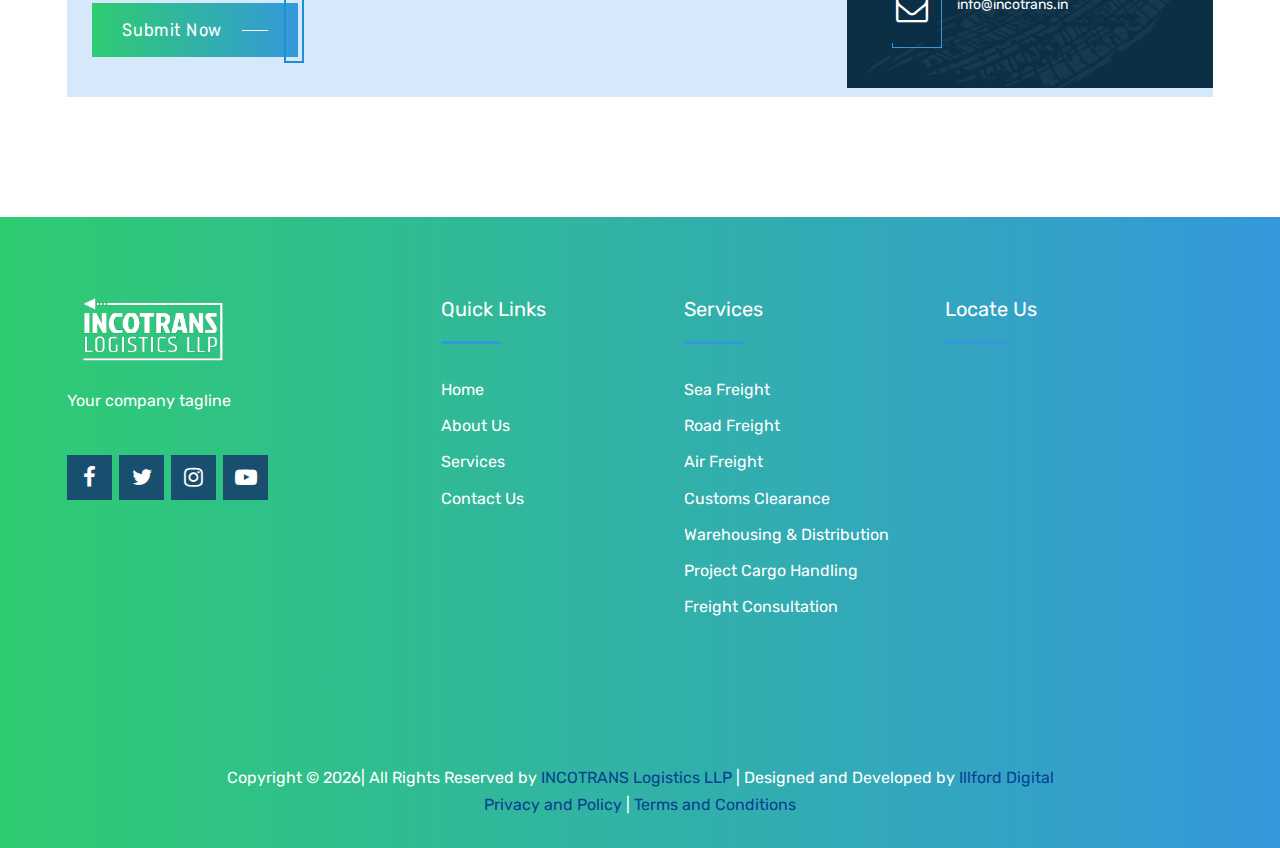
<file: contact.html>
<!DOCTYPE html>
<html lang="en">

<head>
	<!-- META -->
    <meta charset="utf-8">
    <meta http-equiv="X-UA-Compatible" content="IE=edge">
    <meta name="keywords" content="" />
    <meta name="author" content="" />
    <meta name="robots" content="" />    
    <meta name="description" content="" />
    
    <!-- FAVICONS ICON -->
    <!-- <link rel="icon" href="images/favicon.ico" type="image/x-icon" />
    <link rel="shortcut icon" type="image/x-icon" href="images/favicon.png" /> -->
    
    <!-- PAGE TITLE HERE -->
    <title>INCOTRANS</title>
    
    <!-- MOBILE SPECIFIC -->
    <meta name="viewport" content="width=device-width, initial-scale=1">

    
    <!-- BOOTSTRAP STYLE SHEET -->
    <link rel="stylesheet" type="text/css" href="css/bootstrap.min.css" />
    <!-- FONTAWESOME STYLE SHEET -->
    <link rel="stylesheet" type="text/css" href="css/font-awesome.min.css" />
    <!-- OWL CAROUSEL STYLE SHEET -->
    <link rel="stylesheet" type="text/css" href="css/owl.carousel.min.css">
    <!-- SLICK CAROUSEL STYLE SHEET -->
    <link rel="stylesheet" type="text/css" href="css/slick.min.css">
    <!-- SLICK CAROUSEL STYLE SHEET -->
    <link rel="stylesheet" type="text/css" href="css/slick-theme.css">
    <!-- MAGNIFIC POPUP STYLE SHEET -->
    <link rel="stylesheet" type="text/css" href="css/magnific-popup.min.css">
    <!-- SWIPER SLIDER STYLE SHEET -->
    <link rel="stylesheet" type="text/css" href="css/swiper-bundle.min.css" />
    <!-- MAIN STYLE SHEET -->
    <link rel="stylesheet" type="text/css" href="css/style.css">
    <!-- Lc light box popup -->
    <link rel="stylesheet" href="css/lc_lightbox.css" />     
    <!-- Price Range Slider -->
    <link rel="stylesheet" href="css/bootstrap-slider.min.css" />
    
</head>

<body>

<!-- LOADING AREA START ===== -->
<div class="loading-area">
    <div class="loading-box"></div>
    <div class="loading-pic">
        <div id="outer-barG">
            <div id="front-barG" class="bar-animationG">
                <div id="barG_1" class="bar-lineG"></div>
                <div id="barG_2" class="bar-lineG"></div>
                <div id="barG_3" class="bar-lineG"></div>
            </div>
        </div>
    </div>
</div>
<!-- LOADING AREA  END ====== -->

	<div class="page-wraper">
     
        <!-- HEADER START -->
        <header class="site-header header-style-3 mobile-sider-drawer-menu">

            <div class="sticky-header main-bar-wraper  navbar-expand-lg">
                <div class="main-bar">  
                                    
                    <div class="container-fluid clearfix"> 
                
                        <div class="logo-header">
                            <div class="logo-header-inner logo-header-one">
                                <a href="index.html">
                                <img src="images/logo-dark.png" alt="" class="logo-default">
                                <img src="images/logo-light.png" alt="Scroll Logo" class="logo-scroll">
                                </a>
                            </div>
                        </div>  
                        
                        <!-- NAV Toggle Button -->
                        <button id="mobile-side-drawer" data-target=".header-nav" data-toggle="collapse" type="button" class="navbar-toggler collapsed">
                            <span class="sr-only">Toggle navigation</span>
                            <span class="icon-bar icon-bar-first"></span>
                            <span class="icon-bar icon-bar-two"></span>
                            <span class="icon-bar icon-bar-three"></span>
                        </button> 

                        <!-- MAIN Vav -->
                        <div class="nav-animation header-nav navbar-collapse collapse d-flex justify-content-center">
                            
                            <ul class=" nav navbar-nav">
                                <li class="has-child"><a href="index.html">Home</a></li>
                                <li class="has-child"><a href="about.html">About Us</a></li>   
                                <li class="has-child"><a href="services.html">Services</a>
                                    <!-- <ul class="sub-menu">
                                        <li><a href="services-1.html">Services 1</a></li>
                                        <li><a href="services-2.html">Services 2</a></li>
                                        <li><a href="services-detail.html">Services Detail</a></li>
                                    </ul>                                                                  -->
                                </li>
                                <li><a href="contact.html">Contact Us</a></li>  
                        
                            </ul>

                        </div>
                        
                        <!-- Header Right Section-->
                        <div class="extra-nav header-2-nav">
                            <div class="extra-cell">
                                                             
                            </div>
                            <div class="extra-cell">
                                <div class="header-nav-call-section">

                                    
                                    <div class="detail">
                                        <span class="title">Free Call In U.S.A</span>
                                        <span><a href="tel:29002344241">2 900 234 4241</a></span>
                                    </div>
                                    <div class="media">
                                        <img src="images/call.png" alt="#">
                                    </div>
                                </div>
                            </div> 
                                
                            </div>                            
                    
                                                    
                        
                    </div>    
                
                
                </div>

                <!-- SITE Search -->
                <div id="search"> 
                    <span class="close"></span>
                    <form role="search" id="searchform" action="/search" method="get" class="radius-xl">
                        <input class="form-control" value="" name="q" type="search" placeholder="Type to search"/>
                        <span class="input-group-append">
                            <button type="button" class="search-btn">
                                <i class="fa fa-paper-plane"></i>
                            </button>
                        </span>
                    </form>
                </div> 
            </div>
            
        </header>
        <!-- HEADER END -->
      
        <!-- CONTENT START -->
        <div class="page-content">

            <!-- INNER PAGE BANNER -->
            <div class="wt-bnr-inr overlay-wraper bg-center" style="background-image:url(images/banner/1.jpg);">
            	<div class="overlay-main site-bg-sky opacity-06"></div>
                <div class="container">
                    <div class="wt-bnr-inr-entry">
                    	<div class="banner-title-outer">
                        	<div class="banner-title-name">
                        		<h2 class="wt-title">Contact us</h2>
                            </div>
                        </div>
                        <!-- BREADCRUMB ROW -->                            
                        
                            <div>
                                <ul class="wt-breadcrumb breadcrumb-style-2">
                                    <li><a href="index.html">Home</a></li>
                                    <li>Contact us</li>
                                </ul>
                            </div>
                        
                        <!-- BREADCRUMB ROW END -->                        
                    </div>
                </div>
            </div>
            <!-- INNER PAGE BANNER END -->
           
            <!-- CONTACT FORM -->
            <div class="section-full  p-t120 p-b120">   
                <div class="section-content">
                    <div class="container">
                        <div class="gmap-outline mb-5">
                            <div class="google-map">
                                <div style="width: 100%">
                                    <iframe src="https://www.google.com/maps/embed?pb=!1m14!1m8!1m3!1d28866.287958578516!2d55.367555!3d25.260963!3m2!1i1024!2i768!4f13.1!3m3!1m2!1s0x3e5f5d0126c02d07%3A0xb59a86433d239bd8!2sINC%20Express%20Shipping%20LLC!5e0!3m2!1sen!2sin!4v1761301925366!5m2!1sen!2sin" width="150%" height="460" style="border:0;" allowfullscreen="" loading="lazy" referrerpolicy="no-referrer-when-downgrade"></iframe>
                                </div>
                            </div>
                        </div>
                        <div class="contact-one">
                            <!-- TITLE START-->
                            <div class="section-head left wt-small-separator-outer">
                                <h2 class="wt-title m-b30">Send Us a Message</h2>
                            </div>
                            <!-- TITLE END--> 
                            <!-- CONTACT FORM-->
                            <div class="contact-one-inner  site-bg-sky-blue-light">
                            <div class="row">

                                <div class="col-lg-8 col-md-12">
                                    <div class="contact-form-outer">
                                        <form  class="cons-contact-form" method="post" action="form-handler2.php">
                                
                                            <div class="row">

                                                <div class="col-lg-6 col-md-6">
                                                    <div class="form-group mb-3">
                                                        <input name="username" type="text" required class="form-control" placeholder="Name">
                                                    </div>
                                                </div>
                                                
                                                <div class="col-lg-6 col-md-12">
                                                    <div class="form-group mb-3">
                                                    <input name="email" type="text" class="form-control" required placeholder="Email">
                                                    </div>
                                                </div>
                                                
                                                <div class="col-lg-6 col-md-12">
                                                    <div class="form-group mb-3">
                                                        <input name="phone" type="text" class="form-control" required placeholder="Phone">
                                                    </div>
                                                </div>
                                                
                                                <div class="col-lg-6 col-md-12">
                                                    <div class="form-group mb-3">
                                                        <input name="subject" type="text" class="form-control" required placeholder="Subject">
                                                    </div>
                                                </div>
                                                
                                                <div class="col-lg-12">
                                                    <div class="form-group mb-3">
                                                    <textarea name="message" class="form-control" rows="3" placeholder="Message"></textarea>
                                                    </div>
                                                </div>
                                                
                                                <div class="col-md-12">
                                                    <button type="submit" class="btn-half site-button"><span>Submit Now</span><em></em></button>
                                                </div>
                                                
                                            </div>
                                        </form>
                                    </div>
                                </div> 

                                <div class="col-lg-4 col-md-12">
                                    <div class="contact-info  site-bg-dark bg-no-repeat bg-bottom-left"  style="background-image: url(images/background/contact-bg.png);">
                                        <!-- TITLE START-->
                                        <div class="section-head-small white mb-4">
                                            <h3 class="wt-title">Let's get in touch</h3>
                                        </div>
                                        <!-- TITLE END-->  
                                        
                                        <div class="contact-info-section">  
                                                
                                                <div class="c-info-column">
                                                    <div class="c-info-icon fa fa-map-marker"><span></span></div>
                                                    <p>1363-1385 Sunset Blvd Los Angeles, CA 90026, USA</p>
                                                </div>  

                                                <div class="c-info-column">
                                                    <div class="c-info-icon fa fa-mobile-phone custome-size"><span></span></div>
                                                    
                                                    <p><a href="tel:+216-761-8331">+2 900 234 4241</a></p>
                                                    <p><a href="tel:+216-761-8331">+2 900 234 3219</a></p>
                                                </div>

                                                <div class="c-info-column">
                                                    <div class="c-info-icon fa fa-envelope-o"><span></span></div>
                                                    <p>info@incotrans.in</p>
                                                    <!-- <p>support12@gmail.com</p> -->
                                                </div>
                                        
                                        </div>
                                    </div>
                                </div>

                            </div>
                            </div>
                        </div>
                    
                    </div>
                </div>
            </div>
       

        </div>
        <!-- CONTENT END -->

        <!-- FOOTER START -->
        <footer class="footer-dark">

            <!-- NEWS LETTER SECTION START -->
            <!-- <div class="ftr-nw-ltr site-bg-white">
                
                    <div class="ftr-nw-ltr-inner site-bg-primary">
                        <div class="container">
                            <div class="ftr-nw-img">
                                <img src="images/news-l-bg.png" alt="">
                            </div>
                            <div class="ftr-nw-content">
                                <div class="ftr-nw-title">Subscribe for offers and news</div>
                                <div class="ftr-nw-form">
                                    <form>
                                        <input name="news-letter" class="form-control" placeholder="Enter Your Email" type="text">
                                        <button class="ftr-nw-subcribe-btn">Subscribe Now</button>
                                    </form>
                                </div>
                            </div>
                        </div>
                    </div>
            </div> -->
            <!-- NEWS LETTER SECTION END -->

            <div class="ftr-bg" style="background: linear-gradient(90deg, #2ECC71 0%, #3498DB 100%);">
            <!-- FOOTER BLOCKES START -->
            <div class="footer-top">
                <div class="container">
                    <div class="row">

                        <div class="col-lg-3 col-md-6">

                            <div class="widget widget_about">
                                <div class="logo-footer clearfix">
                                    <a href="index.html"><img src="images/footer-logo.png" alt=""></a>
                                </div>
                                <p>Your company tagline</p>
                                <ul class="social-icons">
                                    <li><a href="javascript:void(0);" class="fa fa-facebook"></a></li>
                                    <li><a href="javascript:void(0);" class="fa fa-twitter"></a></li>
                                    <li><a href="javascript:void(0);" class="fa fa-instagram"></a></li>
                                    <li><a href="javascript:void(0);" class="fa fa-youtube-play"></a></li>
                                </ul>
                            </div>

                        </div>

                        <div class="col-lg-3 col-md-6">
                            <div class="widget widget_services ftr-list-center">
                                <h3 class="widget-title">Quick Links</h3>
                                <ul>
                                    <li><a href="index.html">Home</a></li>
                                    <li><a href="about.html">About Us</a></li>
                                    <li><a href="services.html">Services</a></li>
                                    <li><a href="contact.html">Contact Us</a></li>
                                </ul>
                            </div>
                        </div>

                        <div class="col-lg-3 col-md-6">
                            <div class="widget widget_services ftr-list-center">
                                <h3 class="widget-title">Services</h3>
                                <ul>
                                    <li><a href="services.html">Sea Freight </a></li>
                                    <li><a href="services.html">Road Freight </a></li>
                                    <li><a href="services.html">Air Freight </a></li>
                                    <li><a href="services.html">Customs Clearance </a></li>
                                    <li><a href="services.html">Warehousing & Distribution </a></li>
                                    <li><a href="services.html">Project Cargo Handling </a></li>
                                    <li><a href="services.html">Freight Consultation </a></li>
                                </ul>
                            </div>
                        </div>

                        <div class="col-lg-3 col-md-6">
                            <div class="widget widget_services ftr-list-center">
                                <h3 class="widget-title">Locate Us</h3>
                                <iframe src="https://www.google.com/maps/embed?pb=!1m14!1m8!1m3!1d28866.287958578516!2d55.367555!3d25.260963!3m2!1i1024!2i768!4f13.1!3m3!1m2!1s0x3e5f5d0126c02d07%3A0xb59a86433d239bd8!2sINC%20Express%20Shipping%20LLC!5e0!3m2!1sen!2sin!4v1761301925366!5m2!1sen!2sin" width="150%" height="350" style="border:0;" allowfullscreen="" loading="lazy" referrerpolicy="no-referrer-when-downgrade"></iframe>

                            </div>
                        </div>

                    </div>

                </div>
            </div>
            <!-- FOOTER COPYRIGHT -->

            <div class="fcopy">
                <div class="container">
                    <div class="row">
                        <div class="col-sm-12 col-md-12">
                            <p class="ftex">Copyright ©
                                <script>document.write(new Date().getFullYear());</script>| All Rights Reserved by <a
                                    href="https://aspiam.com/">INCOTRANS Logistics LLP</a> | Designed and Developed by <a
                                    href="https://illforddigital.com/">Illford
                                    Digital</a><br> <a href="#" title="">Privacy and Policy</a> | <a href="#"
                                    title="">Terms and Conditions</a>
                            </p>
                        </div>

                    </div>
                </div>
            </div>
        </div>

    </footer>
    <!-- FOOTER END -->

        <!-- BUTTON TOP START -->
		<button class="scroltop"><span class="fa fa-angle-up  relative" id="btn-vibrate"></span></button>

 	</div>



<!-- JAVASCRIPT  FILES ========================================= --> 
<script  src="js/jquery-3.6.0.min.js"></script><!-- JQUERY.MIN JS -->
<script  src="js/popper.min.js"></script><!-- POPPER.MIN JS -->
<script  src="js/bootstrap.min.js"></script><!-- BOOTSTRAP.MIN JS -->
<script  src="js/magnific-popup.min.js"></script><!-- MAGNIFIC-POPUP JS -->
<script  src="js/waypoints.min.js"></script><!-- WAYPOINTS JS -->
<script  src="js/counterup.min.js"></script><!-- COUNTERUP JS -->
<script  src="js/waypoints-sticky.min.js"></script><!-- STICKY HEADER -->
<script  src="js/isotope.pkgd.min.js"></script><!-- MASONRY  -->
<script  src="js/imagesloaded.pkgd.min.js"></script><!-- MASONRY  -->
<script  src="js/owl.carousel.min.js"></script><!-- OWL  SLIDER  -->
<script  src="js/slick.min.js"></script><!-- SLICK  Slider  -->
<script  src="js/theia-sticky-sidebar.js"></script><!-- STICKY SIDEBAR  -->
<script  src="js/jquery.bootstrap-touchspin.js"></script><!-- FORM JS -->
<script  src="js/lc_lightbox.lite.js" ></script><!-- IMAGE POPUP -->
<script  src="js/bootstrap-slider.min.js"></script><!-- Form js -->
<script  src="js/swiper-bundle.min.js"></script><!-- Swiper js -->
<script  src="js/jquery.bgscroll.js"></script><!-- BACKGROUND SCROLL -->
<script  src="js/custom.js"></script><!-- CUSTOM FUCTIONS  -->
<script src="js/scroll-logo.js"></script>





</body>

</html>
</file>
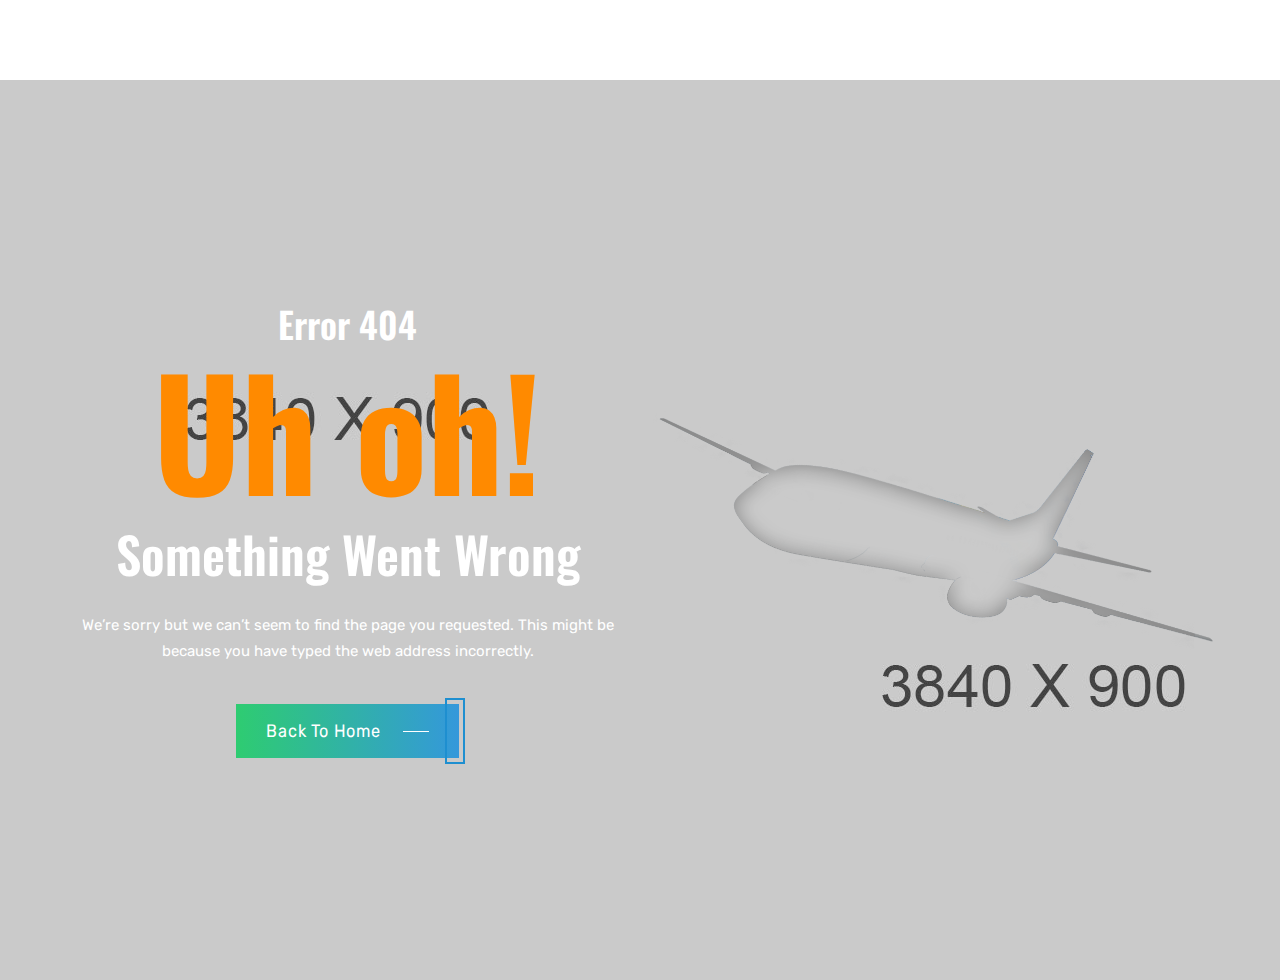
<file: error-404.html>
<!DOCTYPE html>
<html lang="en">

<head>
	<!-- META -->
    <meta charset="utf-8">
    <meta http-equiv="X-UA-Compatible" content="IE=edge">
    <meta name="keywords" content="" />
    <meta name="author" content="" />
    <meta name="robots" content="" />    
    <meta name="description" content="" />
    
    <!-- FAVICONS ICON -->
    <link rel="icon" href="images/favicon.ico" type="image/x-icon" />
    <link rel="shortcut icon" type="image/x-icon" href="images/favicon.png" />
    
    <!-- PAGE TITLE HERE -->
    <title>Logitrago Template | 404</title>
    
    <!-- MOBILE SPECIFIC -->
    <meta name="viewport" content="width=device-width, initial-scale=1">

    
    <!-- BOOTSTRAP STYLE SHEET -->
    <link rel="stylesheet" type="text/css" href="css/bootstrap.min.css" />
    <!-- FONTAWESOME STYLE SHEET -->
    <link rel="stylesheet" type="text/css" href="css/font-awesome.min.css" />
    <!-- OWL CAROUSEL STYLE SHEET -->
    <link rel="stylesheet" type="text/css" href="css/owl.carousel.min.css">
    <!-- SLICK CAROUSEL STYLE SHEET -->
    <link rel="stylesheet" type="text/css" href="css/slick.min.css">
    <!-- SLICK CAROUSEL STYLE SHEET -->
    <link rel="stylesheet" type="text/css" href="css/slick-theme.css">
    <!-- MAGNIFIC POPUP STYLE SHEET -->
    <link rel="stylesheet" type="text/css" href="css/magnific-popup.min.css">
    <!-- SWIPER SLIDER STYLE SHEET -->
    <link rel="stylesheet" type="text/css" href="css/swiper-bundle.min.css" />
    <!-- MAIN STYLE SHEET -->
    <link rel="stylesheet" type="text/css" href="css/style.css">
    <!-- Lc light box popup -->
    <link rel="stylesheet" href="css/lc_lightbox.css" />     
    <!-- Price Range Slider -->
    <link rel="stylesheet" href="css/bootstrap-slider.min.css" />
    
</head>

<body>

<!-- LOADING AREA START ===== -->
<div class="loading-area">
    <div class="loading-box"></div>
    <div class="loading-pic">
        <div id="outer-barG">
            <div id="front-barG" class="bar-animationG">
                <div id="barG_1" class="bar-lineG"></div>
                <div id="barG_2" class="bar-lineG"></div>
                <div id="barG_3" class="bar-lineG"></div>
            </div>
        </div>
    </div>
</div>
<!-- LOADING AREA  END ====== -->

	<div class="page-wraper">
     
        
      
        <!-- CONTENT START -->
        <div class="page-content">

            <!-- Error SECTION START -->
            <div class="error-full-page bg-cover overlay-wraper bg-image-moving2" style="background-image:url(images/main-slider/slider3/bg-large3.jpg)">
                <div class="overlay-main bg-sky-blue opacity-07"></div>
                <div class="container">
                    <div class="error-full-page-inner">
                        <div class="error-full-page-inner-info">
                            <div class="row">
                                
                                <div class="col-lg-6 col-md-12">
                                    <h3 class="title-style-2">Error 404</h3>
                                    <strong>Uh oh!</strong>
                                    <h4 class="title-style-2">
                                    Something Went Wrong
                                    </h4>
                                    <p>We’re sorry but we can’t seem to find the page you requested. This might be because you have typed the web address incorrectly.</p>
                                    <a href="index.html" class="btn-half site-button"><span>Back To Home</span><em></em></a>
                                </div>
                                <div class="col-lg-6 col-md-12">
                                    <div class="error-media">
                                        <img src="images/main-slider/slider3/plane.png" class="slide-top" alt="">
                                    </div>
                                </div>
                            </div>
                        </div>
                    </div>
                </div>


        </div>   
        <!-- Error  SECTION END --> 
         

        </div>
        <!-- CONTENT END -->


        <!-- BUTTON TOP START -->
		<button class="scroltop"><span class="fa fa-angle-up  relative" id="btn-vibrate"></span></button>

 	</div>



<!-- JAVASCRIPT  FILES ========================================= --> 
<script  src="js/jquery-3.6.0.min.js"></script><!-- JQUERY.MIN JS -->
<script  src="js/popper.min.js"></script><!-- POPPER.MIN JS -->
<script  src="js/bootstrap.min.js"></script><!-- BOOTSTRAP.MIN JS -->
<script  src="js/magnific-popup.min.js"></script><!-- MAGNIFIC-POPUP JS -->
<script  src="js/waypoints.min.js"></script><!-- WAYPOINTS JS -->
<script  src="js/counterup.min.js"></script><!-- COUNTERUP JS -->
<script  src="js/waypoints-sticky.min.js"></script><!-- STICKY HEADER -->
<script  src="js/isotope.pkgd.min.js"></script><!-- MASONRY  -->
<script  src="js/imagesloaded.pkgd.min.js"></script><!-- MASONRY  -->
<script  src="js/owl.carousel.min.js"></script><!-- OWL  SLIDER  -->
<script  src="js/slick.min.js"></script><!-- SLICK  Slider  -->
<script  src="js/theia-sticky-sidebar.js"></script><!-- STICKY SIDEBAR  -->
<script  src="js/jquery.bootstrap-touchspin.js"></script><!-- FORM JS -->
<script  src="js/lc_lightbox.lite.js" ></script><!-- IMAGE POPUP -->
<script  src="js/bootstrap-slider.min.js"></script><!-- Form js -->
<script  src="js/swiper-bundle.min.js"></script><!-- Swiper js -->
<script  src="js/jquery.bgscroll.js"></script><!-- BACKGROUND SCROLL -->
<script  src="js/custom.js"></script><!-- CUSTOM FUCTIONS  -->





</body>

</html>
</file>
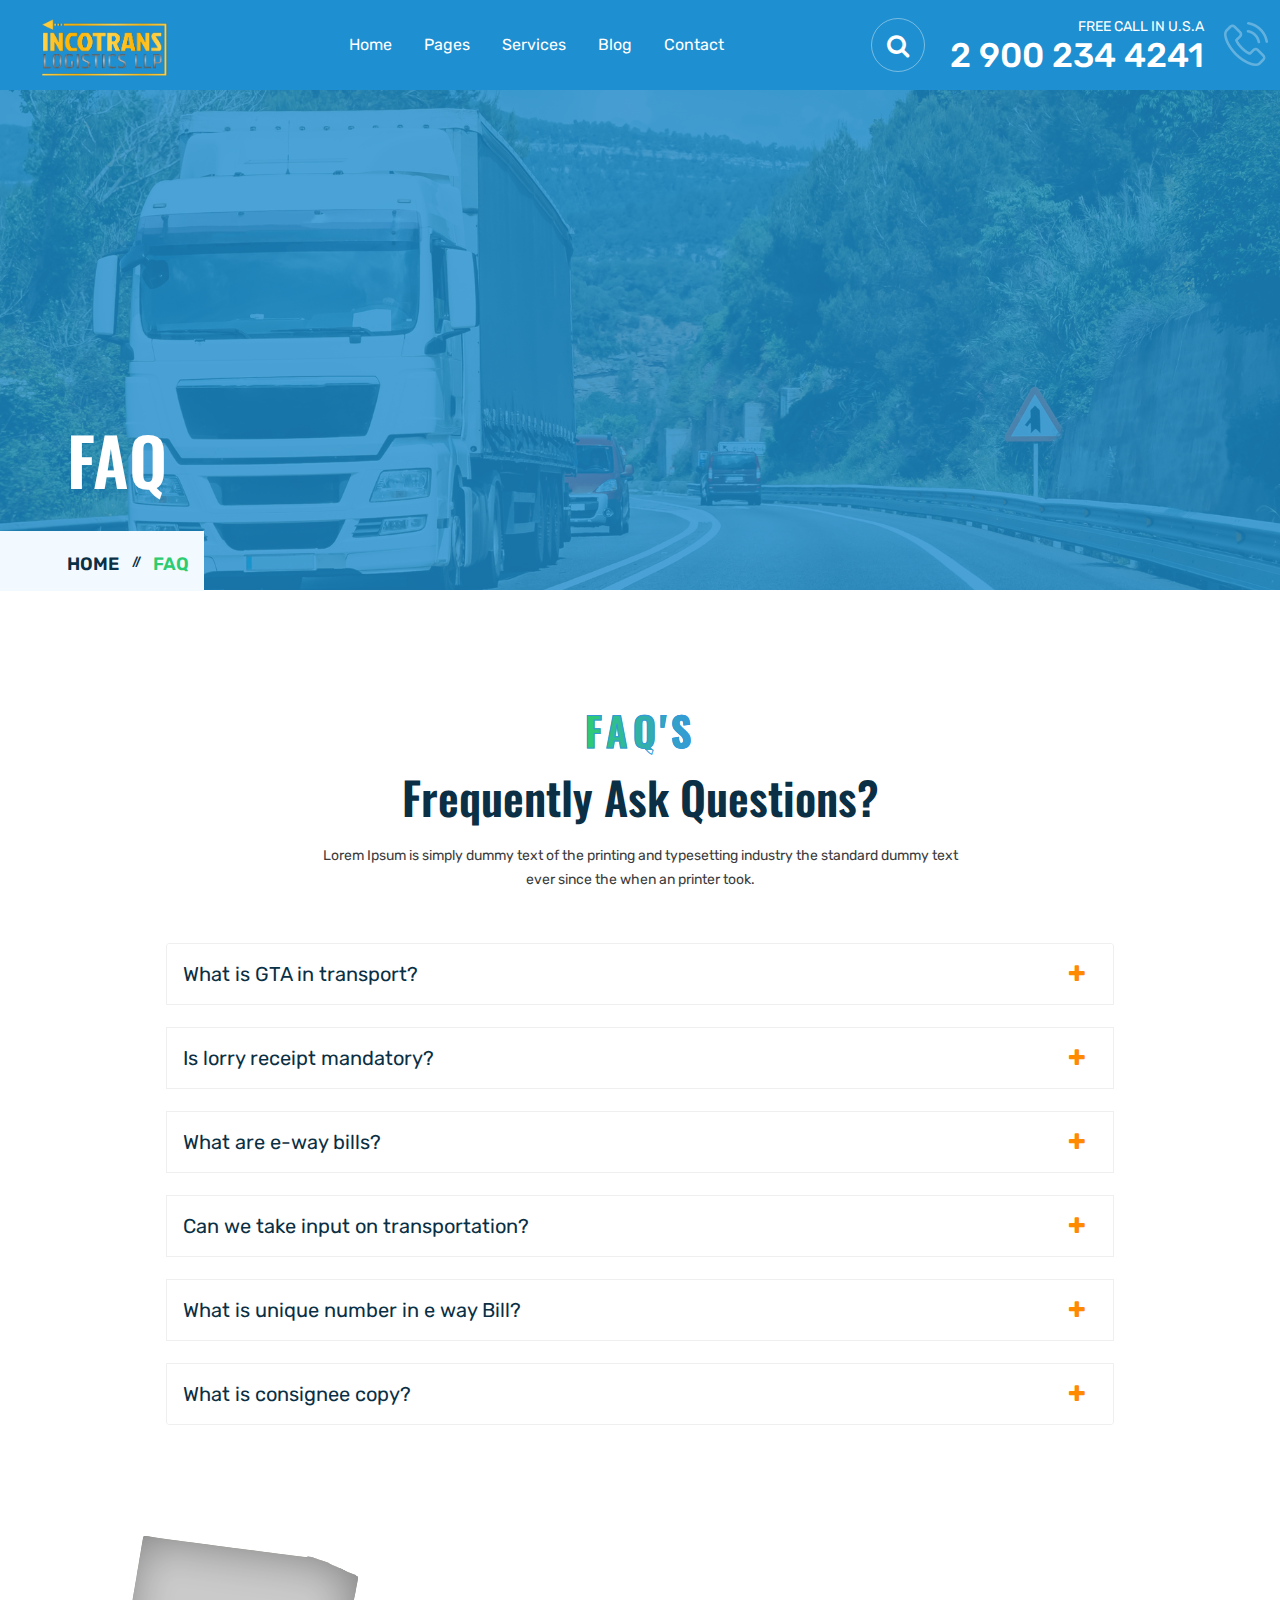
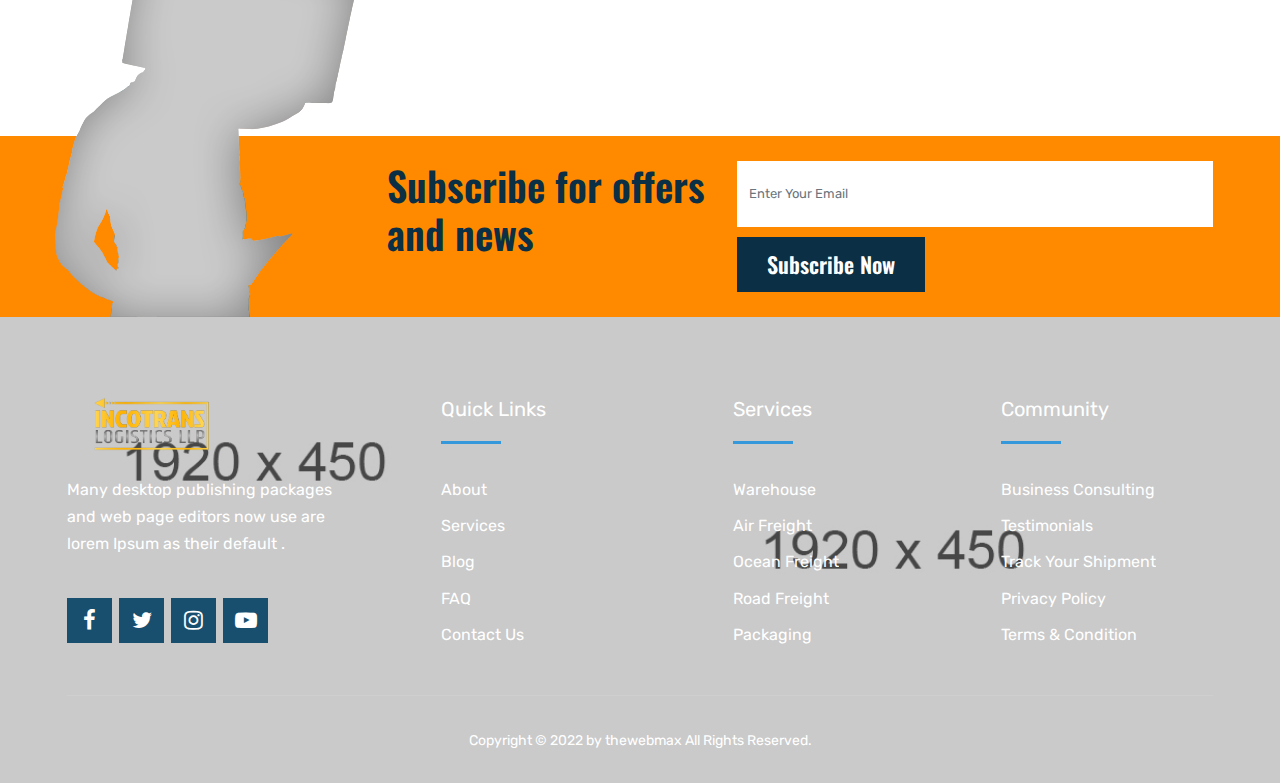
<file: faq.html>
<!DOCTYPE html>
<html lang="en">

<head>
	<!-- META -->
    <meta charset="utf-8">
    <meta http-equiv="X-UA-Compatible" content="IE=edge">
    <meta name="keywords" content="" />
    <meta name="author" content="" />
    <meta name="robots" content="" />    
    <meta name="description" content="" />
    
    <!-- FAVICONS ICON -->
    <link rel="icon" href="images/favicon.ico" type="image/x-icon" />
    <link rel="shortcut icon" type="image/x-icon" href="images/favicon.png" />
    
    <!-- PAGE TITLE HERE -->
    <title>Logitrago Template | FAQ</title>
    
    <!-- MOBILE SPECIFIC -->
    <meta name="viewport" content="width=device-width, initial-scale=1">

    
    <!-- BOOTSTRAP STYLE SHEET -->
    <link rel="stylesheet" type="text/css" href="css/bootstrap.min.css" />
    <!-- FONTAWESOME STYLE SHEET -->
    <link rel="stylesheet" type="text/css" href="css/font-awesome.min.css" />
    <!-- OWL CAROUSEL STYLE SHEET -->
    <link rel="stylesheet" type="text/css" href="css/owl.carousel.min.css">
    <!-- SLICK CAROUSEL STYLE SHEET -->
    <link rel="stylesheet" type="text/css" href="css/slick.min.css">
    <!-- SLICK CAROUSEL STYLE SHEET -->
    <link rel="stylesheet" type="text/css" href="css/slick-theme.css">
    <!-- MAGNIFIC POPUP STYLE SHEET -->
    <link rel="stylesheet" type="text/css" href="css/magnific-popup.min.css">
    <!-- SWIPER SLIDER STYLE SHEET -->
    <link rel="stylesheet" type="text/css" href="css/swiper-bundle.min.css" />
    <!-- MAIN STYLE SHEET -->
    <link rel="stylesheet" type="text/css" href="css/style.css">
    <!-- Lc light box popup -->
    <link rel="stylesheet" href="css/lc_lightbox.css" />     
    <!-- Price Range Slider -->
    <link rel="stylesheet" href="css/bootstrap-slider.min.css" />
    
</head>

<body>

<!-- LOADING AREA START ===== -->
<div class="loading-area">
    <div class="loading-box"></div>
    <div class="loading-pic">
        <div id="outer-barG">
            <div id="front-barG" class="bar-animationG">
                <div id="barG_1" class="bar-lineG"></div>
                <div id="barG_2" class="bar-lineG"></div>
                <div id="barG_3" class="bar-lineG"></div>
            </div>
        </div>
    </div>
</div>
<!-- LOADING AREA  END ====== -->

	<div class="page-wraper">
     
        <!-- HEADER START -->
        <header class="site-header header-style-3 mobile-sider-drawer-menu">

            <div class="sticky-header main-bar-wraper  navbar-expand-lg">
                <div class="main-bar">  
                                    
                    <div class="container-fluid clearfix"> 
                
                        <div class="logo-header">
                            <div class="logo-header-inner logo-header-one">
                                <a href="index.html">
                                <img src="images/logo-dark.png" alt="">
                                </a>
                            </div>
                        </div>  
                        
                        <!-- NAV Toggle Button -->
                        <button id="mobile-side-drawer" data-target=".header-nav" data-toggle="collapse" type="button" class="navbar-toggler collapsed">
                            <span class="sr-only">Toggle navigation</span>
                            <span class="icon-bar icon-bar-first"></span>
                            <span class="icon-bar icon-bar-two"></span>
                            <span class="icon-bar icon-bar-three"></span>
                        </button> 

                        <!-- MAIN Vav -->
                        <div class="nav-animation header-nav navbar-collapse collapse d-flex justify-content-center">
                            
                            <ul class=" nav navbar-nav">
                                <li class="has-child"><a href="javascript:;">Home</a>
                                    <ul class="sub-menu">
                                        <li><a href="index.html">Home-1</a></li>
                                        <li><a href="index-2.html">Home-2</a></li>
                                        <li><a href="index-3.html">Home-3</a></li>
                                        <li><a href="index-4.html">Home-4</a></li>
                                    </ul>                                                                 
                                </li>
                                <li class="has-child"><a href="javascript:;">Pages</a>
                                    <ul class="sub-menu">
                                        <li><a href="about-1.html">About Us</a></li>
                                        <li><a href="faq.html">Faq</a></li>
                                        <li><a href="error-404.html">Error 404</a></li>
                                    </ul>                                                                 
                                </li>
                                <li class="has-child"><a href="javascript:;">Services</a>
                                    <ul class="sub-menu">
                                        <li><a href="services-1.html">Services 1</a></li>
                                        <li><a href="services-2.html">Services 2</a></li>
                                        <li><a href="services-detail.html">Services Detail</a></li>
                                    </ul>                                                                 
                                </li>
                       
                                <li class="has-child"><a href="javascript:;">Blog</a>
                                    <ul class="sub-menu">
                                        <li><a href="blog-grid.html">Blog Grid</a></li>                                        
                                        <li><a href="blog-single.html">Blog Detail</a></li>
                                    </ul>                                
                                </li>
                                <li><a href="contact.html">Contact</a></li>  
                        
                            </ul>

                        </div>
                        
                        <!-- Header Right Section-->
                        <div class="extra-nav header-2-nav">
                            <div class="extra-cell">
                                <div class="header-search">
                                    <a href="#search" class="header-search-icon"><i class="fa fa-search"></i></a>
                                </div>                                
                            </div>
                            <div class="extra-cell">
                                <div class="header-nav-call-section">

                                    
                                    <div class="detail">
                                        <span class="title">Free Call In U.S.A</span>
                                        <span><a href="tel:29002344241">2 900 234 4241</a></span>
                                    </div>
                                    <div class="media">
                                        <img src="images/call.png" alt="#">
                                    </div>
                                </div>
                            </div> 
                                
                            </div>                            
                    
                                                    
                        
                    </div>    
                
                
                </div>

                <!-- SITE Search -->
                <div id="search"> 
                    <span class="close"></span>
                    <form role="search" id="searchform" action="/search" method="get" class="radius-xl">
                        <input class="form-control" value="" name="q" type="search" placeholder="Type to search"/>
                        <span class="input-group-append">
                            <button type="button" class="search-btn">
                                <i class="fa fa-paper-plane"></i>
                            </button>
                        </span>
                    </form>
                </div> 
            </div>
            
        </header>
        <!-- HEADER END -->
      
        <!-- CONTENT START -->
        <div class="page-content">

            <!-- INNER PAGE BANNER -->
            <div class="wt-bnr-inr overlay-wraper bg-center" style="background-image:url(images/banner/1.jpg);">
            	<div class="overlay-main site-bg-sky opacity-08"></div>
                <div class="container">
                    <div class="wt-bnr-inr-entry">
                    	<div class="banner-title-outer">
                        	<div class="banner-title-name">
                        		<h2 class="wt-title">FAQ</h2>
                            </div>
                        </div>
                        <!-- BREADCRUMB ROW -->                            
                        
                            <div>
                                <ul class="wt-breadcrumb breadcrumb-style-2">
                                    <li><a href="index.html">Home</a></li>
                                    <li>FAQ</li>
                                </ul>
                            </div>
                        
                        <!-- BREADCRUMB ROW END -->                        
                    </div>
                </div>
            </div>
            <!-- INNER PAGE BANNER END -->
           
             <!-- Faq Section -->
             <div class="section-full p-t120 p-b90 tw-faq-area">
                <div class="container">

                    <!-- TITLE START-->
                    <div class="section-head center wt-small-separator-outer">
                        <div class="wt-small-separator site-text-primary">
                            <div>FAQ's</div>                                
                        </div>
                        <h2 class="wt-title">Frequently Ask Questions?</h2>
                        <p class="section-head-text">Lorem Ipsum is simply dummy text of the printing and typesetting industry the standard dummy text ever since the  when an printer took.</p>
                    </div>                  
                    <!-- TITLE END-->

                    <div class="section-content">
                        <div class="tw-faq-section">
                            <div class="accordion tw-faq" id="sf-faq-accordion">
                                <!--One-->
                                <div class="accordion-item">

                                    <button class="accordion-button collapsed" type="button" data-bs-toggle="collapse" data-bs-target="#FAQ1" aria-expanded="false" >
                                        What is GTA in transport?
                                    </button>

                                    <div id="FAQ1" class="accordion-collapse collapse" data-bs-parent="#sf-faq-accordion">
                                        <div class="accordion-body">
                                        A digital interface the person causing the movement of goods uploads the relevant information prior to the commencement of movement of goods and generates e-way bill on the GST portal. Best service are provide us. simply dummy text of the printing and typesetting industry. Lorem Ipsum has been the industry's standard dummy.
                                        </div>
                                    </div>

                                </div>

                                <!--Two-->
                                <div class="accordion-item">
                                
                                    <button class="accordion-button collapsed" type="button" data-bs-toggle="collapse" data-bs-target="#FAQ2" aria-expanded="false">
                                        Is lorry receipt mandatory?
                                    </button>

                                    <div id="FAQ2" class="accordion-collapse collapse"  data-bs-parent="#sf-faq-accordion">
                                        <div class="accordion-body">
                                            A digital interface the person causing the movement of goods uploads the relevant information prior to the commencement of movement of goods and generates e-way bill on the GST portal. Best service are provide us. simply dummy text of the printing and typesetting industry. Lorem Ipsum has been the industry's standard dummy.
                                        </div>
                                    </div>

                                </div>

                                <!--Three-->
                                <div class="accordion-item">
                                    
                                    <button class="accordion-button collapsed" type="button" data-bs-toggle="collapse" data-bs-target="#FAQ3" aria-expanded="false">
                                        What are e-way bills?
                                    </button>

                                    <div id="FAQ3" class="accordion-collapse collapse"  data-bs-parent="#sf-faq-accordion">
                                        <div class="accordion-body">
                                            A digital interface the person causing the movement of goods uploads the relevant information prior to the commencement of movement of goods and generates e-way bill on the GST portal. Best service are provide us. simply dummy text of the printing and typesetting industry. Lorem Ipsum has been the industry's standard dummy.
                                        </div>
                                    </div>
                                </div>

                                <!--Four-->
                                <div class="accordion-item">
                                    
                                    <button class="accordion-button collapsed" type="button" data-bs-toggle="collapse" data-bs-target="#FAQ4" aria-expanded="false">
                                        Can we take input on transportation?
                                    </button>

                                    <div id="FAQ4" class="accordion-collapse collapse"  data-bs-parent="#sf-faq-accordion">
                                        <div class="accordion-body">
                                            A digital interface the person causing the movement of goods uploads the relevant information prior to the commencement of movement of goods and generates e-way bill on the GST portal. Best service are provide us. simply dummy text of the printing and typesetting industry. Lorem Ipsum has been the industry's standard dummy.
                                        </div>
                                    </div>
                                </div>

                                <!--Five-->
                                <div class="accordion-item">
                                    
                                    <button class="accordion-button collapsed" type="button" data-bs-toggle="collapse" data-bs-target="#FAQ5" aria-expanded="false">
                                        What is unique number in e way Bill?
                                    </button>

                                    <div id="FAQ5" class="accordion-collapse collapse"  data-bs-parent="#sf-faq-accordion">
                                        <div class="accordion-body">
                                            A digital interface the person causing the movement of goods uploads the relevant information prior to the commencement of movement of goods and generates e-way bill on the GST portal. Best service are provide us. simply dummy text of the printing and typesetting industry. Lorem Ipsum has been the industry's standard dummy.
                                        </div>
                                    </div>
                                </div>

                                <!--Six-->
                                <div class="accordion-item">
                                    
                                    <button class="accordion-button collapsed" type="button" data-bs-toggle="collapse" data-bs-target="#FAQ6" aria-expanded="false">
                                        What is consignee copy?
                                    </button>

                                    <div id="FAQ6" class="accordion-collapse collapse"  data-bs-parent="#sf-faq-accordion">
                                        <div class="accordion-body">
                                            A digital interface the person causing the movement of goods uploads the relevant information prior to the commencement of movement of goods and generates e-way bill on the GST portal. Best service are provide us. simply dummy text of the printing and typesetting industry. Lorem Ipsum has been the industry's standard dummy.
                                        </div>
                                    </div>
                                </div>

                            </div>
                        </div>
                    </div>
                </div>
            </div>
            <!-- Faq Categories End -->
         

        </div>
        <!-- CONTENT END -->

        <!-- FOOTER START -->
        <footer class="footer-dark">

            <!-- NEWS LETTER SECTION START -->
            <div class="ftr-nw-ltr site-bg-white">
                
                    <div class="ftr-nw-ltr-inner site-bg-primary">
                        <div class="container">
                            <div class="ftr-nw-img">
                                <img src="images/news-l-bg.png" alt="">
                            </div>
                            <div class="ftr-nw-content">
                                <div class="ftr-nw-title">Subscribe for offers and news</div>
                                <div class="ftr-nw-form">
                                    <form>
                                        <input name="news-letter" class="form-control" placeholder="Enter Your Email" type="text">
                                        <button class="ftr-nw-subcribe-btn">Subscribe Now</button>
                                    </form>
                                </div>
                            </div>
                        </div>
                    </div>
            </div>
            <!-- NEWS LETTER SECTION END -->

            <div class="ftr-bg"  style="background-image: url(images/f-bg.jpg);">
                <!-- FOOTER BLOCKES START -->  
                <div class="footer-top">
                    <div class="container">
                        <div class="row">

                            <div class="col-lg-3 col-md-6">
                                
                                <div class="widget widget_about">
                                    <div class="logo-footer clearfix">
                                        <a href="index.html"><img src="images/logo-dark.png" alt=""></a>
                                    </div>
                                    <p>Many desktop publishing packages and web page editors now use are lorem Ipsum as their default .</p>
                                    <ul class="social-icons">
                                        <li><a href="javascript:void(0);" class="fa fa-facebook"></a></li>
                                        <li><a href="javascript:void(0);" class="fa fa-twitter"></a></li>
                                        <li><a href="javascript:void(0);" class="fa fa-instagram"></a></li>
                                        <li><a href="javascript:void(0);" class="fa fa-youtube-play"></a></li>
                                    </ul>
                                </div>                            
                                
                            </div>                        
                        
                            <div class="col-lg-3 col-md-6">
                                <div class="widget widget_services ftr-list-center">
                                    <h3 class="widget-title">Quick Links</h3>
                                    <ul>
                                        <li><a href="about-1.html">About</a></li>
                                        <li><a href="services-1.html">Services</a></li>
                                        <li><a href="blog-grid.html">Blog</a></li>
                                        <li><a href="about-1.html">FAQ</a></li>
                                        <li><a href="contact.html">Contact Us</a></li>
                                    </ul>
                                </div>
                            </div>

                            <div class="col-lg-3 col-md-6">
                                <div class="widget widget_services ftr-list-center">
                                    <h3 class="widget-title">Services</h3>
                                    <ul>
                                        <li><a href="services-detail.html">Warehouse</a></li>
                                        <li><a href="services-detail.html">Air Freight</a></li>
                                        <li><a href="services-detail.html">Ocean Freight</a></li>
                                        <li><a href="services-detail.html">Road Freight</a></li>
                                        <li><a href="services-detail.html">Packaging</a></li>
                                    </ul>
                                </div>
                            </div>

                            <div class="col-lg-3 col-md-6">  
                                <div class="widget widget_services ftr-list-center">
                                    <h3 class="widget-title">Community</h3>
                                    <ul>
                                        <li><a href="about-1.html">Business Consulting</a></li>
                                        <li><a href="about-1.html">Testimonials</a></li>
                                        <li><a href="about-1.html">Track Your Shipment</a></li>
                                        <li><a href="about-1.html">Privacy Policy</a></li>
                                        <li><a href="about-1.html">Terms & Condition</a></li>
                                    </ul>
                                </div>
                            </div> 

                        </div>

                    </div>
                </div>
                <!-- FOOTER COPYRIGHT -->
                                    
                <div class="footer-bottom">
                    <div class="container">
                        <div class="footer-bottom-info">
                        
                            <div class="footer-copy-right">
                                <span class="copyrights-text">Copyright © 2022 by thewebmax All Rights Reserved.</span>
                            </div>
                            
                        </div>
                    </div>   
                </div>
            </div>
    
        </footer>
        <!-- FOOTER END -->

        <!-- BUTTON TOP START -->
		<button class="scroltop"><span class="fa fa-angle-up  relative" id="btn-vibrate"></span></button>

 	</div>



<!-- JAVASCRIPT  FILES ========================================= --> 
<script  src="js/jquery-3.6.0.min.js"></script><!-- JQUERY.MIN JS -->
<script  src="js/popper.min.js"></script><!-- POPPER.MIN JS -->
<script  src="js/bootstrap.min.js"></script><!-- BOOTSTRAP.MIN JS -->
<script  src="js/magnific-popup.min.js"></script><!-- MAGNIFIC-POPUP JS -->
<script  src="js/waypoints.min.js"></script><!-- WAYPOINTS JS -->
<script  src="js/counterup.min.js"></script><!-- COUNTERUP JS -->
<script  src="js/waypoints-sticky.min.js"></script><!-- STICKY HEADER -->
<script  src="js/isotope.pkgd.min.js"></script><!-- MASONRY  -->
<script  src="js/imagesloaded.pkgd.min.js"></script><!-- MASONRY  -->
<script  src="js/owl.carousel.min.js"></script><!-- OWL  SLIDER  -->
<script  src="js/slick.min.js"></script><!-- SLICK  Slider  -->
<script  src="js/theia-sticky-sidebar.js"></script><!-- STICKY SIDEBAR  -->
<script  src="js/jquery.bootstrap-touchspin.js"></script><!-- FORM JS -->
<script  src="js/lc_lightbox.lite.js" ></script><!-- IMAGE POPUP -->
<script  src="js/bootstrap-slider.min.js"></script><!-- Form js -->
<script  src="js/swiper-bundle.min.js"></script><!-- Swiper js -->
<script  src="js/jquery.bgscroll.js"></script><!-- BACKGROUND SCROLL -->
<script  src="js/custom.js"></script><!-- CUSTOM FUCTIONS  -->





</body>

</html>
</file>
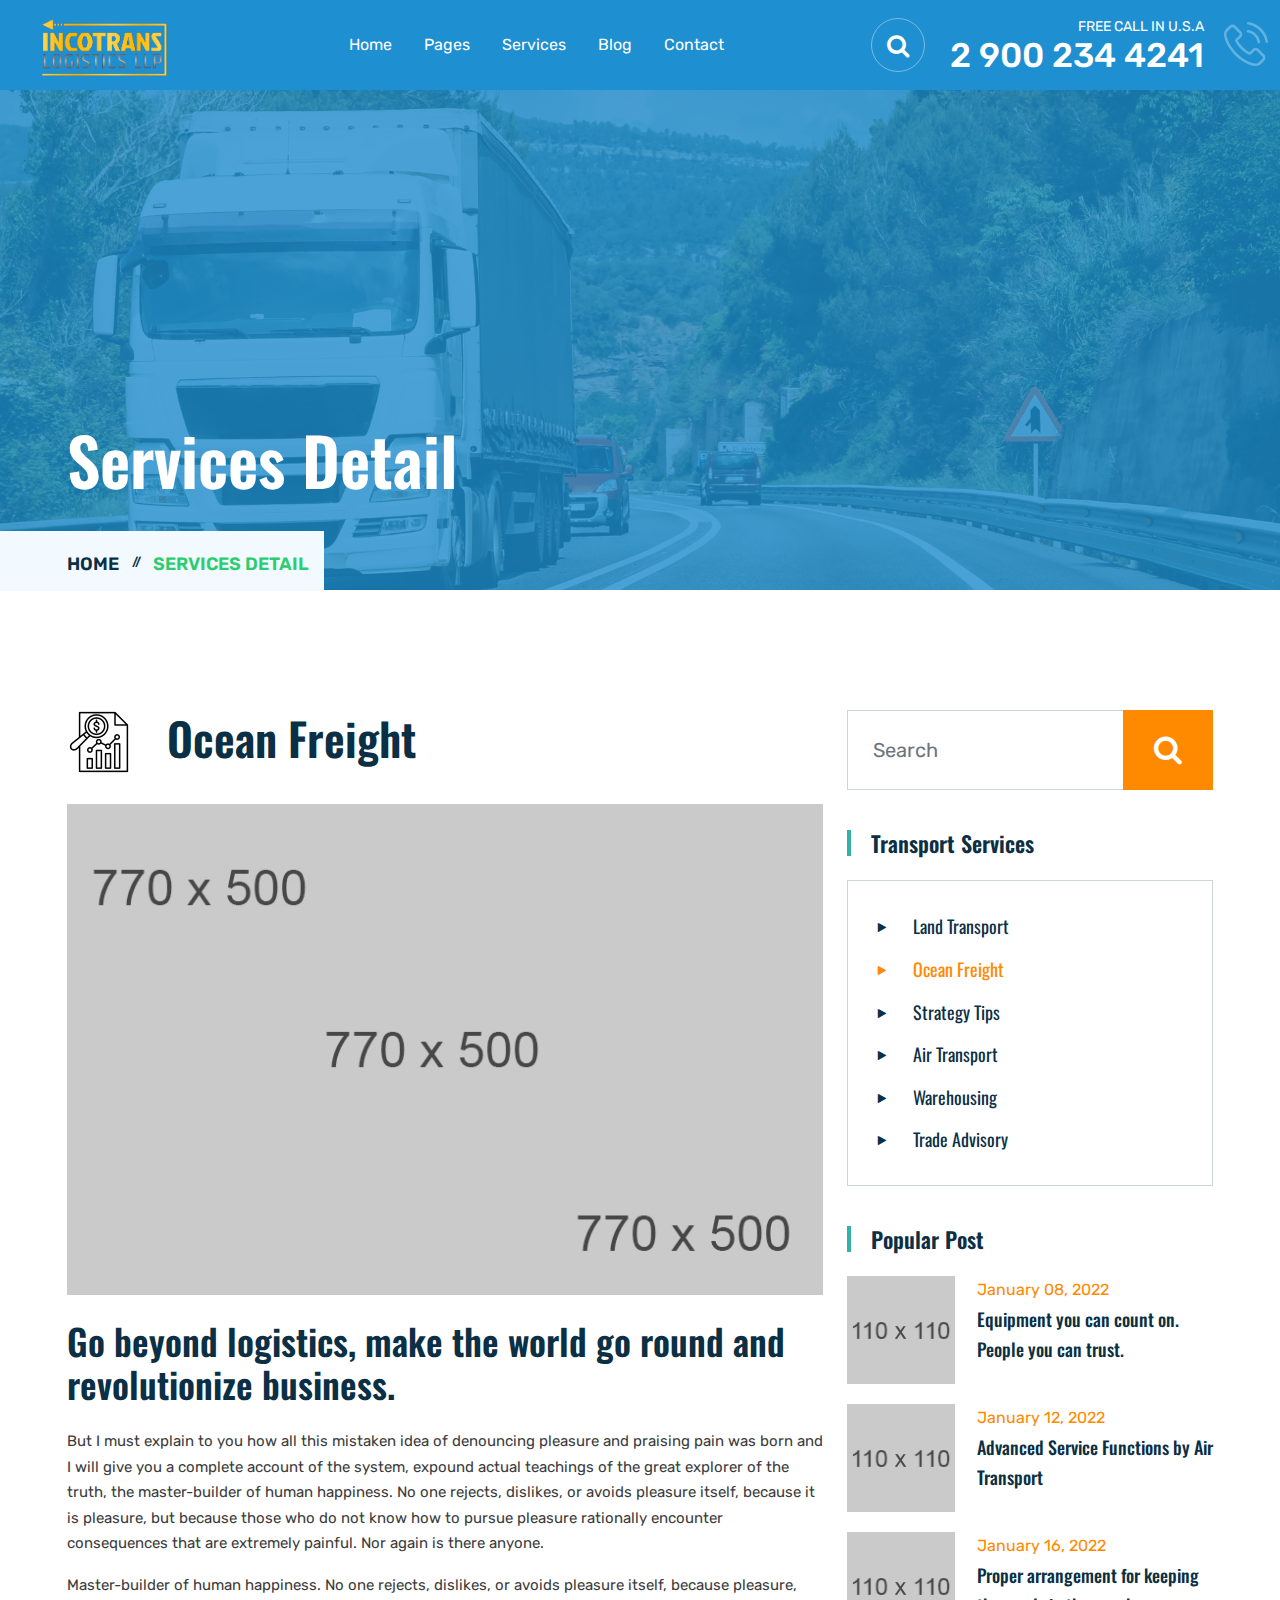
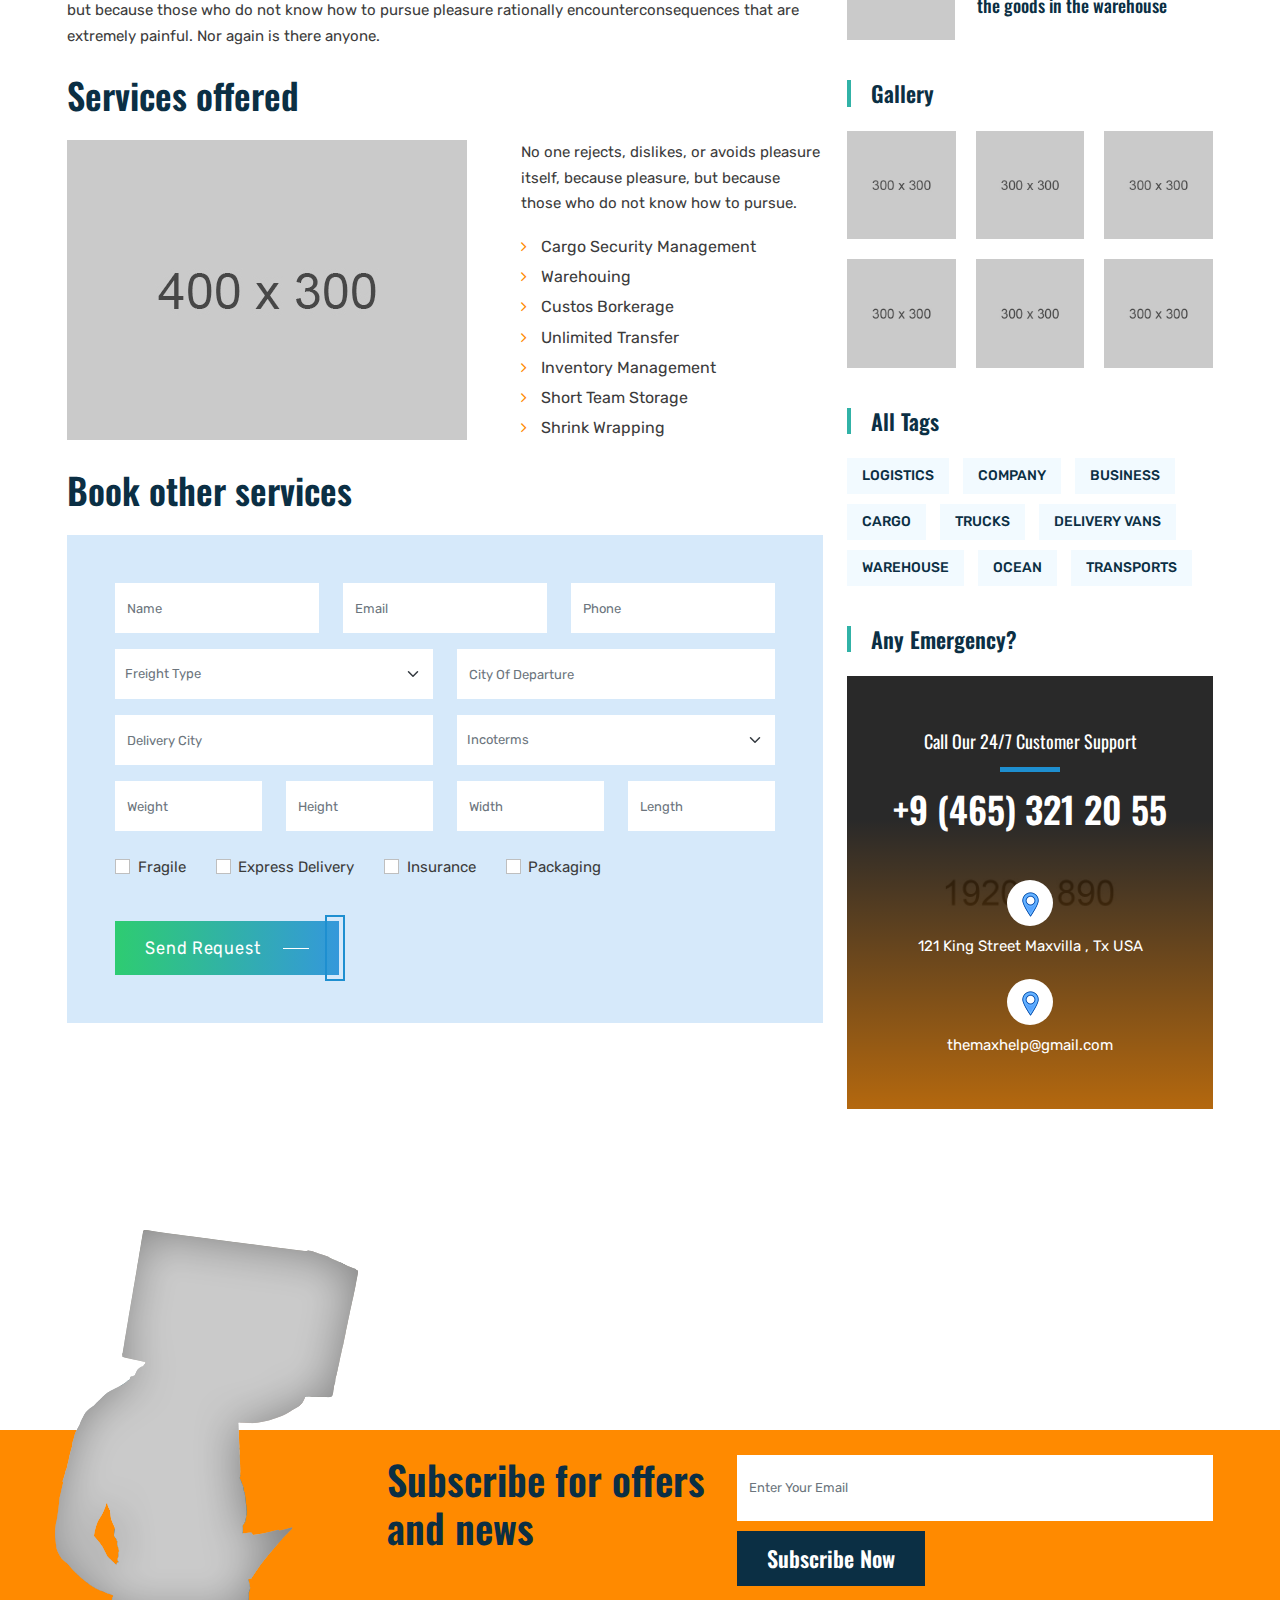
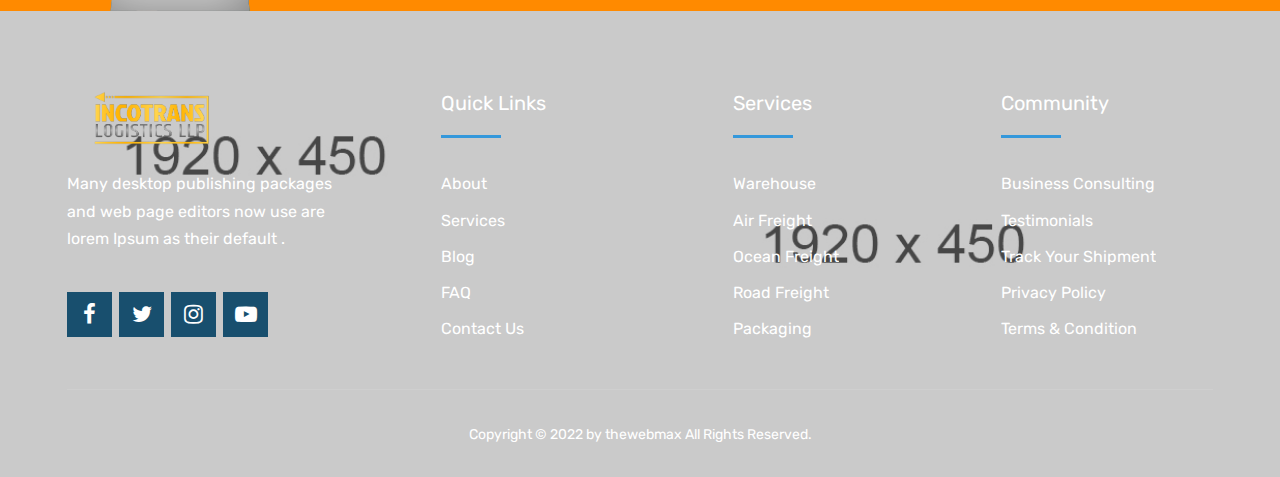
<file: services-detail.html>
<!DOCTYPE html>
<html lang="en">

<head>
	<!-- META -->
    <meta charset="utf-8">
    <meta http-equiv="X-UA-Compatible" content="IE=edge">
    <meta name="keywords" content="" />
    <meta name="author" content="" />
    <meta name="robots" content="" />    
    <meta name="description" content="" />
    
    <!-- FAVICONS ICON -->
    <link rel="icon" href="images/favicon.ico" type="image/x-icon" />
    <link rel="shortcut icon" type="image/x-icon" href="images/favicon.png" />
    
    <!-- PAGE TITLE HERE -->
    <title>Logitrago Template | Services</title>
    
    <!-- MOBILE SPECIFIC -->
    <meta name="viewport" content="width=device-width, initial-scale=1">

    
    <!-- BOOTSTRAP STYLE SHEET -->
    <link rel="stylesheet" type="text/css" href="css/bootstrap.min.css" />
    <!-- FONTAWESOME STYLE SHEET -->
    <link rel="stylesheet" type="text/css" href="css/font-awesome.min.css" />
    <!-- OWL CAROUSEL STYLE SHEET -->
    <link rel="stylesheet" type="text/css" href="css/owl.carousel.min.css">
    <!-- SLICK CAROUSEL STYLE SHEET -->
    <link rel="stylesheet" type="text/css" href="css/slick.min.css">
    <!-- SLICK CAROUSEL STYLE SHEET -->
    <link rel="stylesheet" type="text/css" href="css/slick-theme.css">
    <!-- MAGNIFIC POPUP STYLE SHEET -->
    <link rel="stylesheet" type="text/css" href="css/magnific-popup.min.css">
    <!-- SWIPER SLIDER STYLE SHEET -->
    <link rel="stylesheet" type="text/css" href="css/swiper-bundle.min.css" />
    <!-- MAIN STYLE SHEET -->
    <link rel="stylesheet" type="text/css" href="css/style.css">
    <!-- Lc light box popup -->
    <link rel="stylesheet" href="css/lc_lightbox.css" />     
    <!-- Price Range Slider -->
    <link rel="stylesheet" href="css/bootstrap-slider.min.css" />

</head>

<body>

<!-- LOADING AREA START ===== -->
<div class="loading-area">
    <div class="loading-box"></div>
    <div class="loading-pic">
        <div id="outer-barG">
            <div id="front-barG" class="bar-animationG">
                <div id="barG_1" class="bar-lineG"></div>
                <div id="barG_2" class="bar-lineG"></div>
                <div id="barG_3" class="bar-lineG"></div>
            </div>
        </div>
    </div>
</div>
<!-- LOADING AREA  END ====== -->

	<div class="page-wraper">
     
        <!-- HEADER START -->
        <header class="site-header header-style-3 mobile-sider-drawer-menu">

            <div class="sticky-header main-bar-wraper  navbar-expand-lg">
                <div class="main-bar">  
                                    
                    <div class="container-fluid clearfix"> 
                
                        <div class="logo-header">
                            <div class="logo-header-inner logo-header-one">
                                <a href="index.html">
                                <img src="images/logo-dark.png" alt="">
                                </a>
                            </div>
                        </div>  
                        
                        <!-- NAV Toggle Button -->
                        <button id="mobile-side-drawer" data-target=".header-nav" data-toggle="collapse" type="button" class="navbar-toggler collapsed">
                            <span class="sr-only">Toggle navigation</span>
                            <span class="icon-bar icon-bar-first"></span>
                            <span class="icon-bar icon-bar-two"></span>
                            <span class="icon-bar icon-bar-three"></span>
                        </button> 

                        <!-- MAIN Vav -->
                        <div class="nav-animation header-nav navbar-collapse collapse d-flex justify-content-center">
                            
                            <ul class=" nav navbar-nav">
                                <li class="has-child"><a href="javascript:;">Home</a>
                                    <ul class="sub-menu">
                                        <li><a href="index.html">Home-1</a></li>
                                        <li><a href="index-2.html">Home-2</a></li>
                                        <li><a href="index-3.html">Home-3</a></li>
                                        <li><a href="index-4.html">Home-4</a></li>
                                    </ul>                                                                 
                                </li>
                                <li class="has-child"><a href="javascript:;">Pages</a>
                                    <ul class="sub-menu">
                                        <li><a href="about-1.html">About Us</a></li>
                                        <li><a href="faq.html">Faq</a></li>
                                        <li><a href="error-404.html">Error 404</a></li>
                                    </ul>                                                                 
                                </li>
                                <li class="has-child"><a href="javascript:;">Services</a>
                                    <ul class="sub-menu">
                                        <li><a href="services-1.html">Services 1</a></li>
                                        <li><a href="services-2.html">Services 2</a></li>
                                        <li><a href="services-detail.html">Services Detail</a></li>
                                    </ul>                                                                 
                                </li>
                       
                                <li class="has-child"><a href="javascript:;">Blog</a>
                                    <ul class="sub-menu">
                                        <li><a href="blog-grid.html">Blog Grid</a></li>                                        
                                        <li><a href="blog-single.html">Blog Detail</a></li>
                                    </ul>                                
                                </li>
                                <li><a href="contact.html">Contact</a></li>  
                        
                            </ul>

                        </div>
                        
                        <!-- Header Right Section-->
                        <div class="extra-nav header-2-nav">
                            <div class="extra-cell">
                                <div class="header-search">
                                    <a href="#search" class="header-search-icon"><i class="fa fa-search"></i></a>
                                </div>                                
                            </div>
                            <div class="extra-cell">
                                <div class="header-nav-call-section">

                                    
                                    <div class="detail">
                                        <span class="title">Free Call In U.S.A</span>
                                        <span><a href="tel:29002344241">2 900 234 4241</a></span>
                                    </div>
                                    <div class="media">
                                        <img src="images/call.png" alt="#">
                                    </div>
                                </div>
                            </div> 
                                
                            </div>                            
                    
                                                    
                        
                    </div>    
                
                
                </div>

                <!-- SITE Search -->
                <div id="search"> 
                    <span class="close"></span>
                    <form role="search" id="searchform" action="/search" method="get" class="radius-xl">
                        <input class="form-control" value="" name="q" type="search" placeholder="Type to search"/>
                        <span class="input-group-append">
                            <button type="button" class="search-btn">
                                <i class="fa fa-paper-plane"></i>
                            </button>
                        </span>
                    </form>
                </div> 
            </div>
            
        </header>
        <!-- HEADER END -->

      
        <!-- CONTENT START -->
        <div class="page-content">

            <!-- INNER PAGE BANNER -->
            <div class="wt-bnr-inr overlay-wraper bg-center" style="background-image:url(images/banner/1.jpg);">
            	<div class="overlay-main site-bg-sky opacity-08"></div>
                <div class="container">
                    <div class="wt-bnr-inr-entry">
                    	<div class="banner-title-outer">
                        	<div class="banner-title-name">
                        		<h2 class="wt-title">Services Detail</h2>
                            </div>
                        </div>
                        <!-- BREADCRUMB ROW -->                            
                        
                            <div>
                                <ul class="wt-breadcrumb breadcrumb-style-2">
                                    <li><a href="index.html">Home</a></li>
                                    <li>Services Detail</li>
                                </ul>
                            </div>
                        
                        <!-- BREADCRUMB ROW END -->                        
                    </div>
                </div>
            </div>
            <!-- INNER PAGE BANNER END -->         

            <!-- SERVICE DETAIL SECTION START -->
            <div class="section-full p-t120 p-b90 bg-white">
                
                <div class="container">
                    <div class="row">
                        
                        <div class="col-lg-8 col-md-12">
                            <div class="service-full-info">
                                <div class="services-etc m-b30">
                                    <div class="service-category-title">
                                        <div class="service-category-media"><img src="images/icons/pic7.png" alt="#"></div>
                                        <h2>Ocean Freight</h2>
                                    </div>
                                    <div class="wt-media">
                                        <img src="images/services/1.jpg" alt=""> 
                                    </div>                                        
                                   
                                    <h2 class="wt-title mt-4 mb-4">Go beyond logistics, make the world go round and revolutionize business.</h2>
                                    <p>
                                        But I must explain to you how all this mistaken idea of denouncing pleasure and praising pain was born
                                        and I will give you a complete account of the system, expound actual teachings of the great explorer of 
                                        the truth, the master-builder of human happiness. No one rejects, dislikes, or avoids pleasure itself, 
                                        because it is pleasure, but because those who do not know how to pursue pleasure rationally encounter
                                        consequences that are extremely painful. Nor again is there anyone.
                                    </p> 
                                    <p>
                                        Master-builder of human happiness. No one rejects, dislikes, or avoids pleasure itself, because pleasure, but because those who do not know how to pursue pleasure rationally encounterconsequences that  are extremely painful. Nor again is there anyone.
                                    </p>

                                    <h2 class="wt-title mt-4 mb-4">Services offered</h2>
                                    <div class="service-offered">
                                        <div class="media">
                                            <img src="images/services/2.jpg" alt="#">
                                        </div>
                                        <div class="service-offered-list">
                                            <p>
                                                No one rejects, dislikes, or avoids pleasure itself, because pleasure, but because those who do not know how to pursue.
                                            </p>
                                            <div class="tw-checked-list">
                                                <ul>
                                                    <li>Cargo Security Management</li>
                                                    <li>Warehouing</li>
                                                    <li>Custos Borkerage</li>
                                                    <li>Unlimited Transfer</li>
                                                    <li>Inventory Management</li>
                                                    <li>Short Team Storage</li>
                                                    <li>Shrink Wrapping</li>
                                                </ul>
                                            </div>
                                        </div>
                                    </div>

                                    <h2 class="wt-title mt-4 mb-4">Book other services</h2>

                                    <div class="book-other-services site-bg-sky-blue-light p-5">
                                        <form>

                                            <div class="row">
    
                                                <div class="col-lg-4 col-md-4">
                                                    <div class="mb-3">
                                                        <input name="username" type="text" required class="form-control" placeholder="Name">
                                                    </div>
                                                </div>
                                                <div class="col-lg-4 col-md-4">
                                                    <div class="mb-3">
                                                        <input name="email" type="text" required class="form-control" placeholder="Email">
                                                    </div>
                                                </div>
                                                <div class="col-lg-4 col-md-4">
                                                    <div class="mb-3">
                                                        <input name="phone" type="text" required class="form-control" placeholder="Phone">
                                                    </div>
                                                </div>


                                                <div class="col-lg-6 col-md-6">
                                                    <div class="mb-3">
                                                        <select id="Freight_Type" class="form-select">
                                                            <option selected>Freight Type</option>
                                                            <option>...</option>
                                                        </select>
                                                    </div>
                                                </div>
                                                <div class="col-lg-6 col-md-6">
                                                    <div class="mb-3">
                                                        <input name="username" type="text" required class="form-control" placeholder="City Of Departure">
                                                    </div>
                                                </div>

                                                <div class="col-lg-6 col-md-6">
                                                    <div class="mb-3">
                                                        <input name="username" type="text" required class="form-control" placeholder="Delivery City">
                                                    </div>
                                                </div>

                                                <div class="col-lg-6 col-md-6">
                                                    <div class="mb-3">
                                                        <select id="Incoterms" class="form-select">
                                                            <option selected>Incoterms</option>
                                                            <option>...</option>
                                                        </select>
                                                    </div>
                                                </div>


                                                <div class="col-lg-3 col-md-3">
                                                    <div class="mb-3">
                                                        <input name="username" type="text" required class="form-control" placeholder="Weight">
                                                    </div>
                                                </div>
                                                <div class="col-lg-3 col-md-3">
                                                    <div class="mb-3">
                                                        <input name="email" type="text" required class="form-control" placeholder="Height">
                                                    </div>
                                                </div>
                                                <div class="col-lg-3 col-md-3">
                                                    <div class="mb-3">
                                                        <input name="phone" type="text" required class="form-control" placeholder="Width">
                                                    </div>
                                                </div>
                                                <div class="col-lg-3 col-md-3">
                                                    <div class="mb-3">
                                                        <input name="phone" type="text" required class="form-control" placeholder="Length">
                                                    </div>
                                                </div>
                                                
                                                <div class="col-lg-12">
                                                    <div class="tw-inline-checked mt-2 mb-3">
                                                        <div class="mb-4 form-check">
                                                            <input type="checkbox" class="form-check-input" id="exampleCheck1">
                                                            <label class="form-check-label" for="exampleCheck1">Fragile</label>
                                                        </div>

                                                        <div class="mb-4 form-check">
                                                            <input type="checkbox" class="form-check-input" id="exampleCheck2">
                                                            <label class="form-check-label" for="exampleCheck2">Express Delivery</label>
                                                        </div>

                                                        <div class="mb-4 form-check">
                                                            <input type="checkbox" class="form-check-input" id="exampleCheck3">
                                                            <label class="form-check-label" for="exampleCheck3">Insurance</label>
                                                        </div>

                                                        <div class="mb-4 form-check">
                                                            <input type="checkbox" class="form-check-input" id="exampleCheck4">
                                                            <label class="form-check-label" for="exampleCheck4">Packaging</label>
                                                        </div>
                                                    </div>
                                                </div>
                                                
                                                
                                                
                                                <div class="col-lg-12 col-md-12">
                                                    <div class="tw-booking-footer">
                                                        <div class="tw-booking-footer-btn">
                                                            <button type="submit" class="btn-half site-button">
                                                                <span>Send Request</span><em></em>
                                                            </button>
                                                        </div>
                                                    </div>
                                                    
                                                </div>
                                                
                                            </div>

                                        </form>
                                    </div>
                                    
                                </div>
                            </div>
                        </div>

                        <div class="col-lg-4 col-md-12 rightSidebar side-bar">
                            <div class="widget search-bx">
                                                                           
                                <form role="search" method="post">
                                    <div class="input-group">
                                        <input type="text" class="form-control" placeholder="Search">
                                        <button class="btn" type="button" id="button-addon2"><i class="fa fa-search"></i></button>
                                    </div>
                                </form>
                                 
                            </div>

                            <div class="widget all_services_list">
                                <h4 class="section-head-small mb-4">Transport Services</h4> 
                                <div class="all_services m-b30">
                                    <ul>
                                        <li><a href="services-1.html">Land Transport</a></li>
                                        <li><a href="services-1.html" class="active">Ocean Freight</a></li>
                                        <li><a href="services-1.html">Strategy Tips</a></li>
                                        <li><a href="services-1.html">Air Transport</a></li>
                                        <li><a href="services-1.html">Warehousing</a></li>
                                        <li><a href="services-1.html">Trade Advisory</a></li>
                                    </ul>
                                </div>
                            </div>

                            <div class="widget recent-posts-entry">
                                <h4 class="section-head-small mb-4">Popular Post</h4>
                                <div class="section-content">
                                    <div class="widget-post-bx">
                                        <div class="widget-post clearfix">
                                            <div class="wt-post-media">
                                                <img src="images/blog/recent-blog/pic1.jpg" alt="">
                                            </div>
                                            <div class="wt-post-info">
                                                <div class="wt-post-header">
                                                    <span class="post-date">January 08, 2022</span>
                                                    <span class="post-title"> 
                                                        <a href="services-1.html">Equipment you can count on. People you can trust.</a>
                                                    </span>
                                                </div>                                                    
                                            </div>
                                        </div>
                                        <div class="widget-post clearfix">
                                            <div class="wt-post-media">
                                                <img src="images/blog/recent-blog/pic2.jpg" alt="">
                                            </div>
                                            <div class="wt-post-info">
                                                <div class="wt-post-header">
                                                    <span class="post-date">January 12, 2022</span>
                                                    <span class="post-title">
                                                        <a href="services-1.html">Advanced Service Functions by Air Transport</a>
                                                    </span>
                                                </div>                                                    
                                            </div>
                                        </div>

                                        <div class="widget-post clearfix">
                                            <div class="wt-post-media">
                                                <img src="images/blog/recent-blog/pic3.jpg" alt="">
                                            </div>
                                            <div class="wt-post-info">
                                                <div class="wt-post-header">
                                                    <span class="post-date">January 16, 2022</span>
                                                    <span class="post-title">
                                                        <a href="services-1.html">Proper arrangement for keeping the goods in the warehouse</a>
                                                    </span>
                                                </div>                                                    
                                            </div>
                                        </div>
                                             
                                    </div>
                                </div>
                            </div>
                            
                            
                            
                            <div class="widget tw-sidebar-gallery-wrap">
                                <h4 class="section-head-small mb-4">Gallery</h4> 
                                <div class="tw-sidebar-gallery">
                                    <ul>
                                        <li>
                                            <div class="tw-service-gallery-thumb">
                                                <a class="elem" href="images/gallery/thumb/pic1.jpg" title="Title 1" data-lcl-author="" data-lcl-thumb="images/gallery/thumb/pic1.jpg">
                                                    <img src="images/gallery/thumb/pic1.jpg" alt="">
                                                    <i class="fa fa-file-image-o"></i>     
                                                </a>
                                            </div>
                                        </li>
                                        
                                        <li>
                                            <div class="tw-service-gallery-thumb">
                                                <a class="elem" href="images/gallery/thumb/pic2.jpg" title="Title 2" data-lcl-author="" data-lcl-thumb="images/gallery/thumb/pic2.jpg">
                                                    <img src="images/gallery/thumb/pic2.jpg" alt="">
                                                    <i class="fa fa-file-image-o"></i>     
                                                </a>
                                            </div>
                                        </li>
                                        
                                        <li>
                                            <div class="tw-service-gallery-thumb ">
                                                <a class="elem" href="images/gallery/thumb/pic3.jpg" title="Title 3"  data-lcl-author="" data-lcl-thumb="images/gallery/thumb/pic3.jpg">
                                                    <img src="images/gallery/thumb/pic3.jpg" alt="">
                                                    <i class="fa fa-file-image-o"></i>     
                                                </a>
                                            </div>
                                        </li>
                                        
                                        <li>
                                            <div class="tw-service-gallery-thumb">
                                                <a class="elem" href="images/gallery/thumb/pic4.jpg" title="Title 4"  data-lcl-author="" data-lcl-thumb="images/gallery/thumb/pic4.jpg">
                                                    <img src="images/gallery/thumb/pic4.jpg" alt="">
                                                    <i class="fa fa-file-image-o"></i>     
                                                </a>
                                            </div>
                                        </li>
                                        
                                        <li>
                                            <div class="tw-service-gallery-thumb">
                                                <a class="elem" href="images/gallery/thumb/pic5.jpg" title="Title 5"  data-lcl-author="" data-lcl-thumb="images/gallery/thumb/pic5.jpg">
                                                    <img src="images/gallery/thumb/pic5.jpg" alt="">
                                                    <i class="fa fa-file-image-o"></i>     
                                                </a>
                                            </div>
                                        </li>
                                        
                                        <li>
                                            <div class="tw-service-gallery-thumb">
                                                <a class="elem" href="images/gallery/thumb/pic6.jpg" title="Title 6"  data-lcl-author="" data-lcl-thumb="images/gallery/thumb/pic6.jpg">
                                                    <img src="images/gallery/thumb/pic2.jpg" alt="">
                                                    <i class="fa fa-file-image-o"></i>     
                                                </a>
                                            </div>
                                        </li>
                                        
                                    </ul>

                                </div>
                            </div> 

                            <div class="widget tw-sidebar-tags-wrap">
                                <h4 class="section-head-small mb-4">All Tags</h4>
                                
                                <div class="tagcloud">
                                    <a href="javascript:void(0)">Logistics</a>
                                    <a href="javascript:void(0)">Company </a>
                                    <a href="javascript:void(0)">Business</a>                                            
                                    <a href="javascript:void(0)">Cargo </a>
                                    <a href="javascript:void(0)">Trucks</a>
                                    <a href="javascript:void(0)">Delivery vans</a>
                                    <a href="javascript:void(0)">Warehouse</a>
                                    <a href="javascript:void(0)">Ocean</a>
                                    <a href="javascript:void(0)">Transports</a>
                                </div>
                            </div>

                            <div class="widget tw-contact-bg-section">
                                <h4 class="section-head-small mb-4">Any Emergency?</h4> 
                                <div class="tw-contact-bg-inner" style="background-image: url(images/background/bg-4.jpg);">
                                   <div class="section-top">
                                       <span>Call Our 24/7 Customer Support</span>
                                       <h3 class="tw-con-number"><a href="tel:+9(465)3212055"> +9 (465) 321 20 55</a></h3>
                                   </div>
                                   <div class="section-bot">
                                       <ul>
                                        <li>
                                            <span><img src="images/icons/map-marker.png" alt=""></span>
                                            <p>121 King Street Maxvilla , Tx USA </p>
                                        </li>
                                        <li>
                                            <span><img src="images/icons/map-marker.png" alt=""></span>
                                            <p>themaxhelp@gmail.com</p>
                                        </li>
                                       </ul>
                                   </div>
                                </div>
                            </div>


                        </div>
                        
                    </div>                            
                </div>                                 
                
            </div>   
            <!-- SERVICE DETAIL SECTION END --> 
     
        </div>
        <!-- CONTENT END -->

        <!-- FOOTER START -->
        <footer class="footer-dark">

            <!-- NEWS LETTER SECTION START -->
            <div class="ftr-nw-ltr site-bg-white">
                
                    <div class="ftr-nw-ltr-inner site-bg-primary">
                        <div class="container">
                            <div class="ftr-nw-img">
                                <img src="images/news-l-bg.png" alt="">
                            </div>
                            <div class="ftr-nw-content">
                                <div class="ftr-nw-title">Subscribe for offers and news</div>
                                <div class="ftr-nw-form">
                                    <form>
                                        <input name="news-letter" class="form-control" placeholder="Enter Your Email" type="text">
                                        <button class="ftr-nw-subcribe-btn">Subscribe Now</button>
                                    </form>
                                </div>
                            </div>
                        </div>
                    </div>
            </div>
            <!-- NEWS LETTER SECTION END -->

            <div class="ftr-bg"  style="background-image: url(images/f-bg.jpg);">
                <!-- FOOTER BLOCKES START -->  
                <div class="footer-top">
                    <div class="container">
                        <div class="row">

                            <div class="col-lg-3 col-md-6">
                                
                                <div class="widget widget_about">
                                    <div class="logo-footer clearfix">
                                        <a href="index.html"><img src="images/logo-dark.png" alt=""></a>
                                    </div>
                                    <p>Many desktop publishing packages and web page editors now use are lorem Ipsum as their default .</p>
                                    <ul class="social-icons">
                                        <li><a href="javascript:void(0);" class="fa fa-facebook"></a></li>
                                        <li><a href="javascript:void(0);" class="fa fa-twitter"></a></li>
                                        <li><a href="javascript:void(0);" class="fa fa-instagram"></a></li>
                                        <li><a href="javascript:void(0);" class="fa fa-youtube-play"></a></li>
                                    </ul>
                                </div>                            
                                
                            </div>                        
                        
                            <div class="col-lg-3 col-md-6">
                                <div class="widget widget_services ftr-list-center">
                                    <h3 class="widget-title">Quick Links</h3>
                                    <ul>
                                        <li><a href="about-1.html">About</a></li>
                                        <li><a href="services-1.html">Services</a></li>
                                        <li><a href="blog-grid.html">Blog</a></li>
                                        <li><a href="about-1.html">FAQ</a></li>
                                        <li><a href="contact.html">Contact Us</a></li>
                                    </ul>
                                </div>
                            </div>

                            <div class="col-lg-3 col-md-6">
                                <div class="widget widget_services ftr-list-center">
                                    <h3 class="widget-title">Services</h3>
                                    <ul>
                                        <li><a href="services-detail.html">Warehouse</a></li>
                                        <li><a href="services-detail.html">Air Freight</a></li>
                                        <li><a href="services-detail.html">Ocean Freight</a></li>
                                        <li><a href="services-detail.html">Road Freight</a></li>
                                        <li><a href="services-detail.html">Packaging</a></li>
                                    </ul>
                                </div>
                            </div>

                            <div class="col-lg-3 col-md-6">  
                                <div class="widget widget_services ftr-list-center">
                                    <h3 class="widget-title">Community</h3>
                                    <ul>
                                        <li><a href="about-1.html">Business Consulting</a></li>
                                        <li><a href="about-1.html">Testimonials</a></li>
                                        <li><a href="about-1.html">Track Your Shipment</a></li>
                                        <li><a href="about-1.html">Privacy Policy</a></li>
                                        <li><a href="about-1.html">Terms & Condition</a></li>
                                    </ul>
                                </div>
                            </div> 

                        </div>

                    </div>
                </div>
                <!-- FOOTER COPYRIGHT -->
                                    
                <div class="footer-bottom">
                    <div class="container">
                        <div class="footer-bottom-info">
                        
                            <div class="footer-copy-right">
                                <span class="copyrights-text">Copyright © 2022 by thewebmax All Rights Reserved.</span>
                            </div>
                            
                        </div>
                    </div>   
                </div>
            </div>
    
        </footer>
        <!-- FOOTER END -->

        <!-- BUTTON TOP START -->
		<button class="scroltop"><span class="fa fa-angle-up  relative" id="btn-vibrate"></span></button>

 	</div>



<!-- JAVASCRIPT  FILES ========================================= --> 
<script  src="js/jquery-3.6.0.min.js"></script><!-- JQUERY.MIN JS -->
<script  src="js/popper.min.js"></script><!-- POPPER.MIN JS -->
<script  src="js/bootstrap.min.js"></script><!-- BOOTSTRAP.MIN JS -->
<script  src="js/magnific-popup.min.js"></script><!-- MAGNIFIC-POPUP JS -->
<script  src="js/waypoints.min.js"></script><!-- WAYPOINTS JS -->
<script  src="js/counterup.min.js"></script><!-- COUNTERUP JS -->
<script  src="js/waypoints-sticky.min.js"></script><!-- STICKY HEADER -->
<script  src="js/isotope.pkgd.min.js"></script><!-- MASONRY  -->
<script  src="js/imagesloaded.pkgd.min.js"></script><!-- MASONRY  -->
<script  src="js/owl.carousel.min.js"></script><!-- OWL  SLIDER  -->
<script  src="js/slick.min.js"></script><!-- SLICK  Slider  -->
<script  src="js/theia-sticky-sidebar.js"></script><!-- STICKY SIDEBAR  -->
<script  src="js/jquery.bootstrap-touchspin.js"></script><!-- FORM JS -->
<script  src="js/lc_lightbox.lite.js" ></script><!-- IMAGE POPUP -->
<script  src="js/bootstrap-slider.min.js"></script><!-- Form js -->
<script  src="js/swiper-bundle.min.js"></script><!-- Swiper js -->
<script  src="js/jquery.bgscroll.js"></script><!-- BACKGROUND SCROLL -->
<script  src="js/custom.js"></script><!-- CUSTOM FUCTIONS  -->


</body>

</html>
</file>
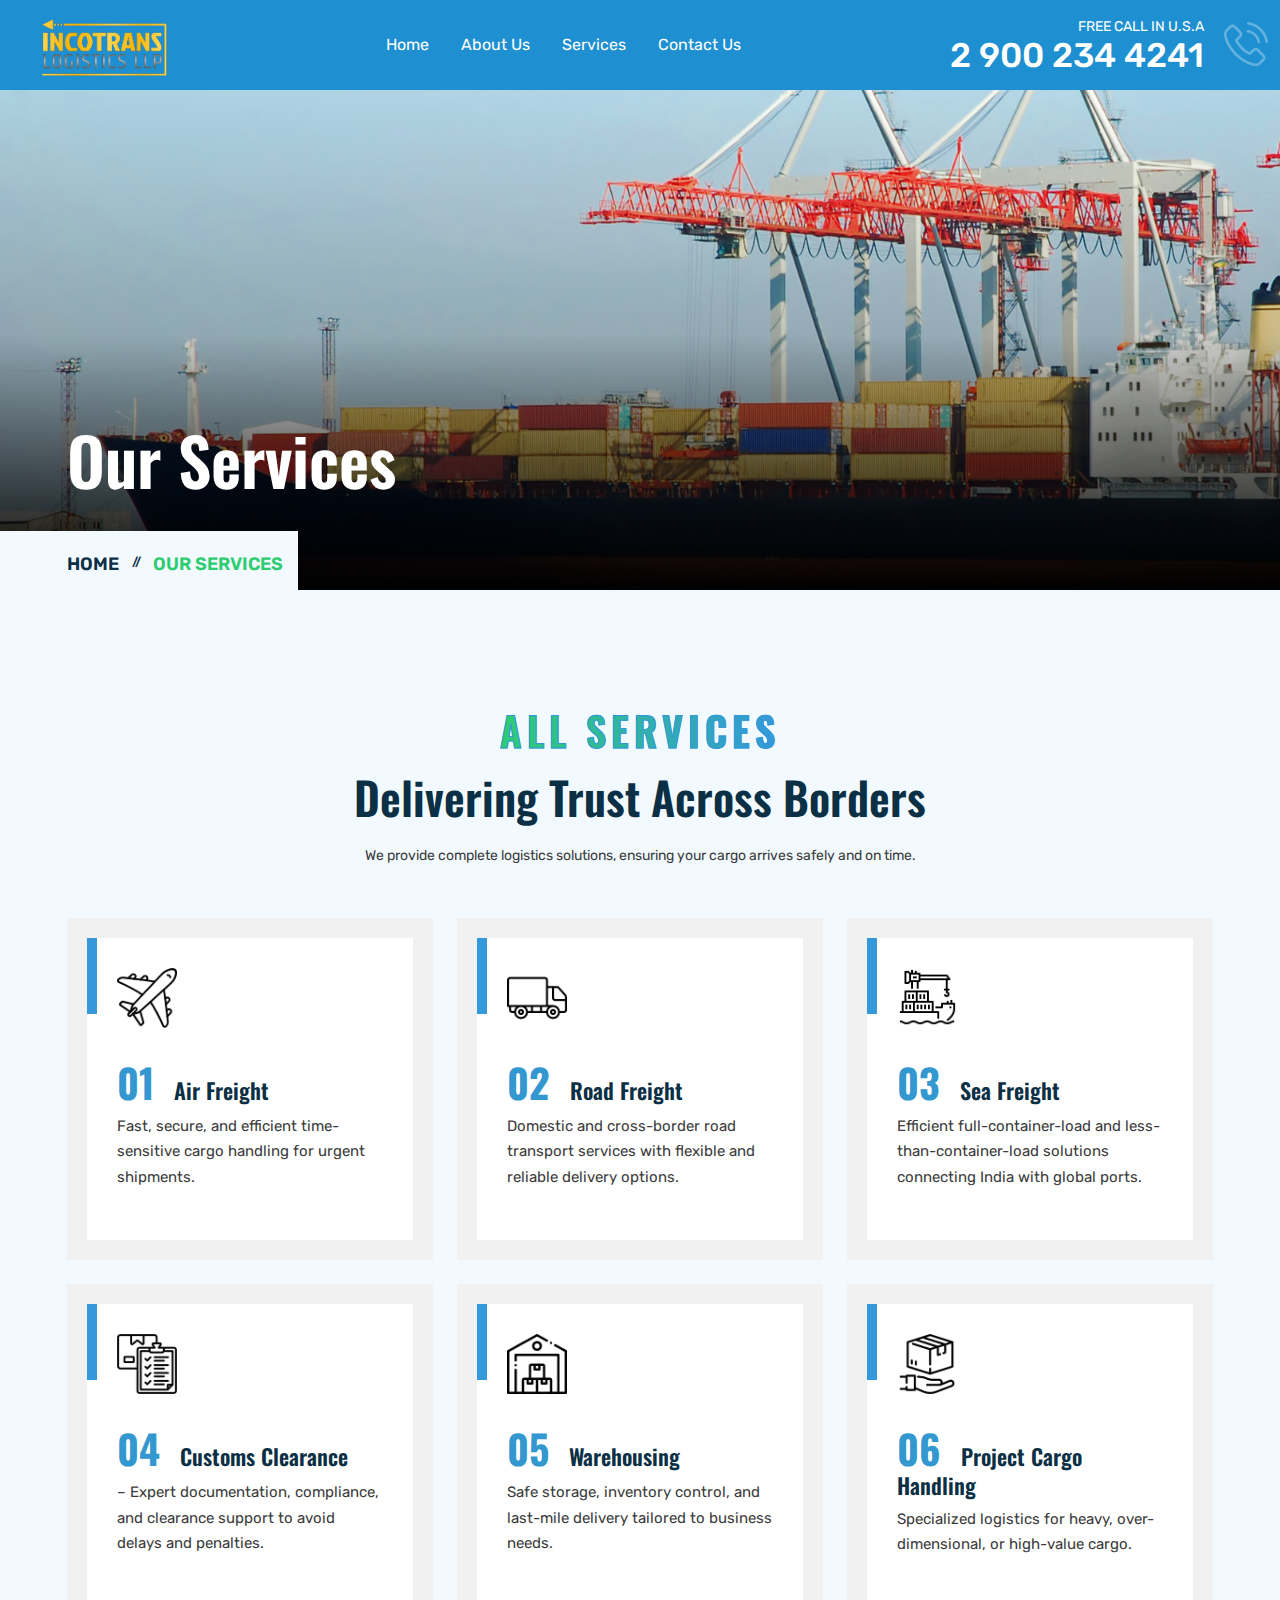
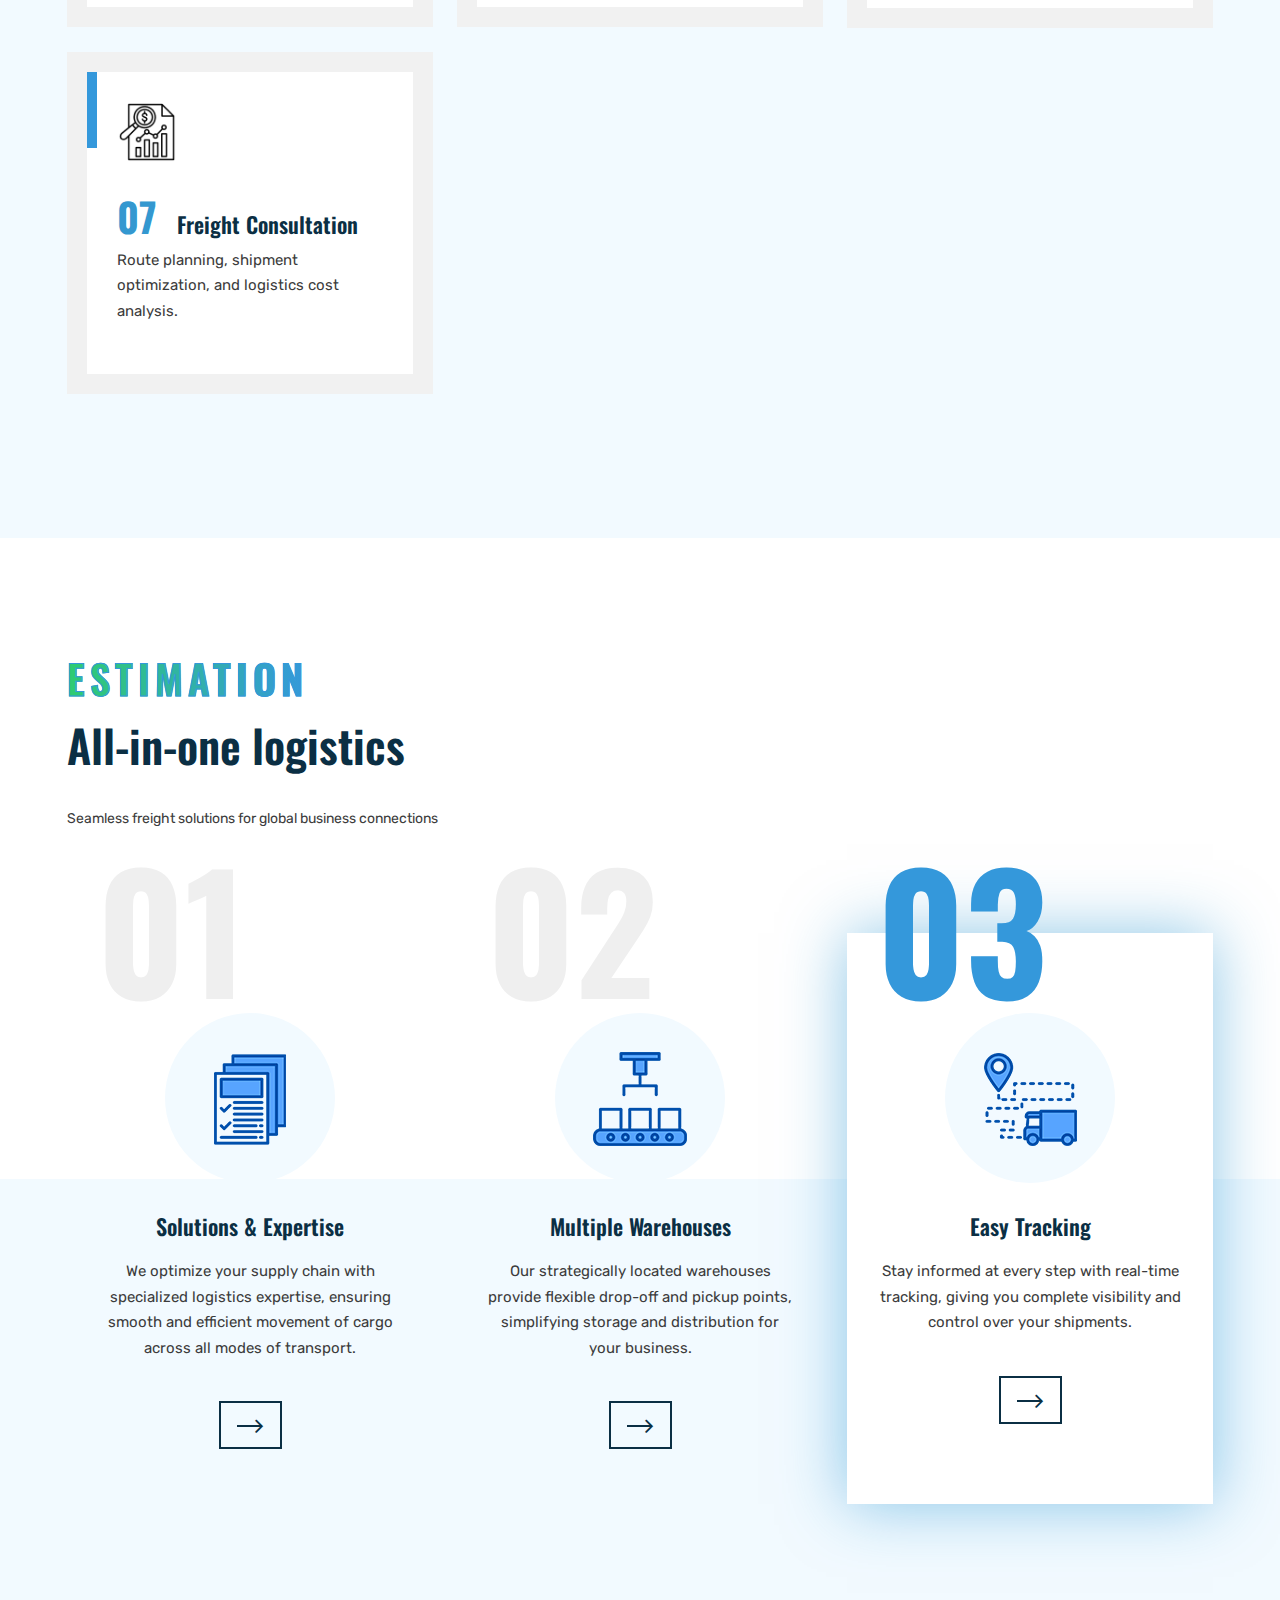
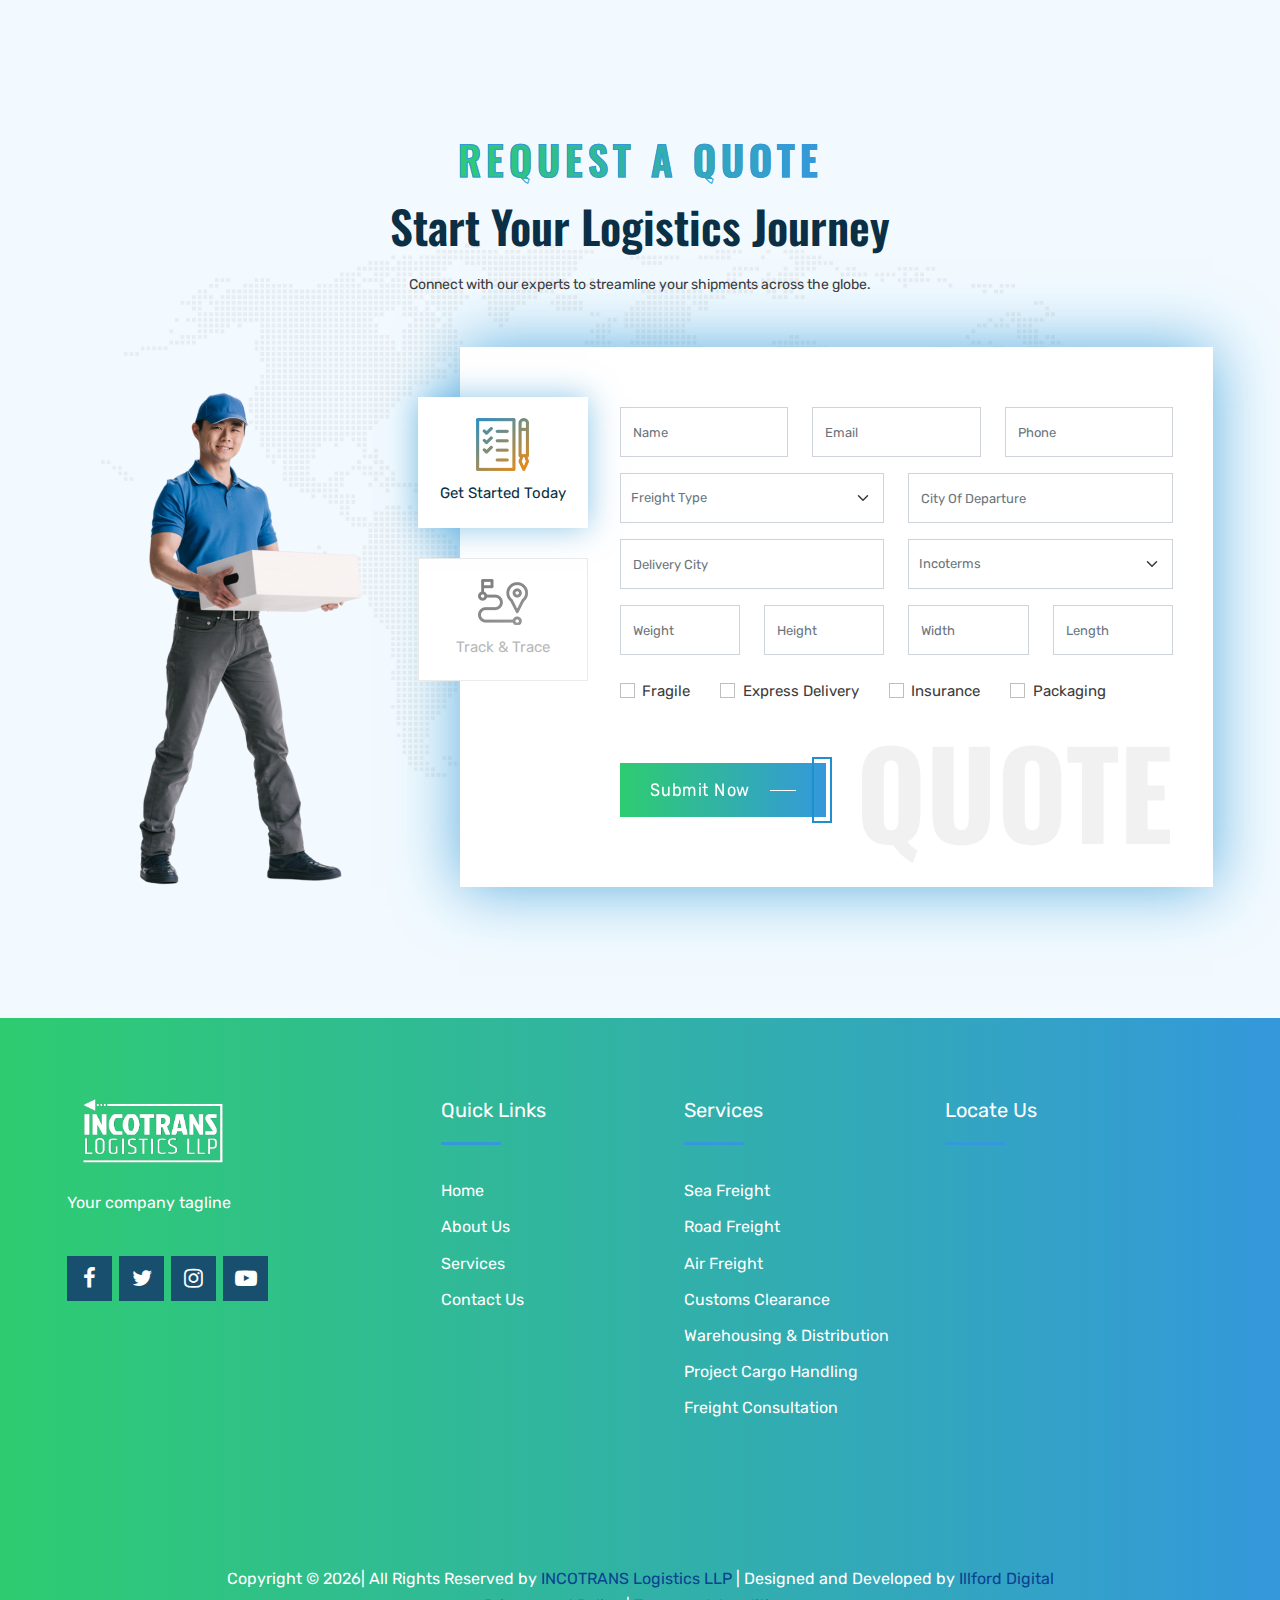
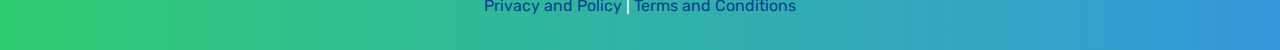
<file: services.html>
<!DOCTYPE html>
<html lang="en">

<head>
    <!-- META -->
    <meta charset="utf-8">
    <meta http-equiv="X-UA-Compatible" content="IE=edge">
    <meta name="keywords" content="" />
    <meta name="author" content="" />
    <meta name="robots" content="" />
    <meta name="description" content="" />

    <!-- FAVICONS ICON -->
    <!-- <link rel="icon" href="images/favicon.ico" type="image/x-icon" />
    <link rel="shortcut icon" type="image/x-icon" href="images/favicon.png" /> -->

    <!-- PAGE TITLE HERE -->
    <title>INCOTRANS</title>

    <!-- MOBILE SPECIFIC -->
    <meta name="viewport" content="width=device-width, initial-scale=1">


    <!-- BOOTSTRAP STYLE SHEET -->
    <link rel="stylesheet" type="text/css" href="css/bootstrap.min.css" />
    <!-- FONTAWESOME STYLE SHEET -->
    <link rel="stylesheet" type="text/css" href="css/font-awesome.min.css" />
    <!-- OWL CAROUSEL STYLE SHEET -->
    <link rel="stylesheet" type="text/css" href="css/owl.carousel.min.css">
    <!-- SLICK CAROUSEL STYLE SHEET -->
    <link rel="stylesheet" type="text/css" href="css/slick.min.css">
    <!-- SLICK CAROUSEL STYLE SHEET -->
    <link rel="stylesheet" type="text/css" href="css/slick-theme.css">
    <!-- MAGNIFIC POPUP STYLE SHEET -->
    <link rel="stylesheet" type="text/css" href="css/magnific-popup.min.css">
    <!-- SWIPER SLIDER STYLE SHEET -->
    <link rel="stylesheet" type="text/css" href="css/swiper-bundle.min.css" />
    <!-- MAIN STYLE SHEET -->
    <link rel="stylesheet" type="text/css" href="css/style.css">
    <!-- Lc light box popup -->
    <link rel="stylesheet" href="css/lc_lightbox.css" />
    <!-- Price Range Slider -->
    <link rel="stylesheet" href="css/bootstrap-slider.min.css" />

</head>

<body>

    <!-- LOADING AREA START ===== -->
    <div class="loading-area">
        <div class="loading-box"></div>
        <div class="loading-pic">
            <div id="outer-barG">
                <div id="front-barG" class="bar-animationG">
                    <div id="barG_1" class="bar-lineG"></div>
                    <div id="barG_2" class="bar-lineG"></div>
                    <div id="barG_3" class="bar-lineG"></div>
                </div>
            </div>
        </div>
    </div>
    <!-- LOADING AREA  END ====== -->

    <div class="page-wraper">

        <!-- HEADER START -->
        <header class="site-header header-style-3 mobile-sider-drawer-menu">

            <div class="sticky-header main-bar-wraper  navbar-expand-lg">
                <div class="main-bar">

                    <div class="container-fluid clearfix">

                        <div class="logo-header">
                            <div class="logo-header-inner logo-header-one">
                                <a href="index.html">
                                    <img src="images/logo-dark.png" alt="" class="logo-default">
                                    <img src="images/logo-light.png" alt="Scroll Logo" class="logo-scroll">
                                </a>
                            </div>
                        </div>

                        <!-- NAV Toggle Button -->
                        <button id="mobile-side-drawer" data-target=".header-nav" data-toggle="collapse" type="button"
                            class="navbar-toggler collapsed">
                            <span class="sr-only">Toggle navigation</span>
                            <span class="icon-bar icon-bar-first"></span>
                            <span class="icon-bar icon-bar-two"></span>
                            <span class="icon-bar icon-bar-three"></span>
                        </button>

                        <!-- MAIN Vav -->
                        <div class="nav-animation header-nav navbar-collapse collapse d-flex justify-content-center">

                            <ul class=" nav navbar-nav">
                                <li class="has-child"><a href="index.html">Home</a></li>
                                <li class="has-child"><a href="about.html">About Us</a></li>
                                <li class="has-child"><a href="services.html">Services</a>
                                    <!-- <ul class="sub-menu">
                                        <li><a href="services-1.html">Services 1</a></li>
                                        <li><a href="services-2.html">Services 2</a></li>
                                        <li><a href="services-detail.html">Services Detail</a></li>
                                    </ul>                                                                  -->
                                </li>
                                <li><a href="contact.html">Contact Us</a></li>

                            </ul>

                        </div>

                        <!-- Header Right Section-->
                        <div class="extra-nav header-2-nav">
                            <div class="extra-cell">

                            </div>
                            <div class="extra-cell">
                                <div class="header-nav-call-section">


                                    <div class="detail">
                                        <span class="title">Free Call In U.S.A</span>
                                        <span><a href="tel:29002344241">2 900 234 4241</a></span>
                                    </div>
                                    <div class="media">
                                        <img src="images/call.png" alt="#">
                                    </div>
                                </div>
                            </div>

                        </div>



                    </div>


                </div>

                <!-- SITE Search -->
                <div id="search">
                    <span class="close"></span>
                    <form role="search" id="searchform" action="/search" method="get" class="radius-xl">
                        <input class="form-control" value="" name="q" type="search" placeholder="Type to search" />
                        <span class="input-group-append">
                            <button type="button" class="search-btn">
                                <i class="fa fa-paper-plane"></i>
                            </button>
                        </span>
                    </form>
                </div>
            </div>

        </header>
        <!-- HEADER END -->


        <!-- CONTENT START -->
        <div class="page-content">

            <!-- INNER PAGE BANNER -->
            <div class="wt-bnr-inr overlay-wraper bg-center" style="background: linear-gradient(180deg, #00000000, #00000031, #000000), 
            url('images/banner/2.jpg');">
                <div class="overlay-main site-bg-sky opacity-0"></div>
                <div class="container">
                    <div class="wt-bnr-inr-entry">
                        <div class="banner-title-outer">
                            <div class="banner-title-name">
                                <h2 class="wt-title">Our Services</h2>
                            </div>
                        </div>
                        <!-- BREADCRUMB ROW -->

                        <div>
                            <ul class="wt-breadcrumb breadcrumb-style-2">
                                <li><a href="index.html">Home</a></li>
                                <li>Our Services</li>
                            </ul>
                        </div>

                        <!-- BREADCRUMB ROW END -->
                    </div>
                </div>
            </div>
            <!-- INNER PAGE BANNER END -->

            <!-- SERVICES SECTION START -->
            <div class="section-full p-t120 p-b90 site-bg-gray tw-service-gallery-style3-area">

                <div class="services-gallery-block-outer3">
                    <div class="container">

                        <!-- TITLE START-->
                        <div class="section-head center wt-small-separator-outer">
                            <div class="wt-small-separator site-text-primary">
                                <div>All services</div>
                            </div>
                            <h2 class="wt-title">Delivering Trust Across Borders</h2>
                            <p class="section-head-text">We provide complete logistics solutions, ensuring your cargo
                                arrives safely and on time.</p>
                        </div>
                        <!-- TITLE END-->

                        <div class="section-content">
                            <div class="services-gallery-style3">
                                <div class="row">

                                    <!-- COLUMNS 1 -->
                                    <div class="col-lg-4 col-md-6 mb-4">
                                        <div class="service-box-style3">
                                            <div class="service-media">
                                                <img src="images/icons/pic1.png" alt="">
                                            </div>
                                            <div class="service-content">
                                                <h3 class="service-title-large"><span
                                                        class="service-title-large-number">01</span><a
                                                        href="#">Air Freight</a></h3>
                                                <p>Fast, secure, and efficient time-sensitive cargo handling for urgent
                                                    shipments.</p>
                                                <!-- <a href="services-detail.html" class="site-button-2">View Detail</a> -->
                                            </div>
                                        </div>
                                    </div>

                                    <!-- COLUMNS 2 -->
                                    <div class="col-lg-4 col-md-6 mb-4">
                                        <div class="service-box-style3">
                                            <div class="service-media">
                                                <img src="images/icons/pic2.png" alt="">
                                            </div>
                                            <div class="service-content">
                                                <h3 class="service-title-large"><span
                                                        class="service-title-large-number">02</span><a
                                                        href="#">Road Freight</a></h3>
                                                <p>Domestic and cross-border road transport services with flexible and
                                                    reliable delivery options.</p>
                                                <!-- <a href="services-detail.html" class="site-button-2">View Detail</a> -->
                                            </div>
                                        </div>
                                    </div>

                                    <!-- COLUMNS 3 -->
                                    <div class="col-lg-4 col-md-6 mb-4">
                                        <div class="service-box-style3">
                                            <div class="service-media">
                                                <img src="images/icons/pic3.png" alt="">
                                            </div>
                                            <div class="service-content">
                                                <h3 class="service-title-large"><span
                                                        class="service-title-large-number">03</span><a
                                                        href="#">Sea Freight</a></h3>
                                                <p>Efficient full-container-load and less-than-container-load solutions
                                                    connecting India with global ports.</p>
                                                <!-- <a href="services-detail.html" class="site-button-2">View Detail</a> -->
                                            </div>
                                        </div>
                                    </div>

                                    <!-- COLUMNS 4 -->
                                    <div class="col-lg-4 col-md-6 mb-4">
                                        <div class="service-box-style3">
                                            <div class="service-media">
                                                <img src="images/icons/pic4.png" alt="">
                                            </div>
                                            <div class="service-content">
                                                <h3 class="service-title-large"><span
                                                        class="service-title-large-number">04</span><a
                                                        href="#">Customs Clearance </a></h3>
                                                <p>– Expert documentation, compliance, and clearance support to avoid
                                                    delays and penalties.</p>
                                                <!-- <a href="services-detail.html" class="site-button-2">View Detail</a> -->
                                            </div>
                                        </div>
                                    </div>

                                    <!-- COLUMNS 5 -->
                                    <div class="col-lg-4 col-md-6 mb-4">
                                        <div class="service-box-style3">
                                            <div class="service-media">
                                                <img src="images/icons/pic5.png" alt="">
                                            </div>
                                            <div class="service-content">
                                                <h3 class="service-title-large"><span
                                                        class="service-title-large-number">05</span><a
                                                        href="#">Warehousing</a></h3>
                                                <p>Safe storage, inventory control, and last-mile delivery tailored to
                                                    business needs.</p>
                                                <!-- <a href="services-detail.html" class="site-button-2">View Detail</a> -->
                                            </div>
                                        </div>
                                    </div>

                                    <!-- COLUMNS 6 -->
                                    <div class="col-lg-4 col-md-6 mb-4">
                                        <div class="service-box-style3">
                                            <div class="service-media">
                                                <img src="images/icons/pic6.png" alt="">
                                            </div>
                                            <div class="service-content">
                                                <h3 class="service-title-large"><span
                                                        class="service-title-large-number">06</span><a
                                                        href="#">Project Cargo Handling </a></h3>
                                                <p>Specialized logistics for heavy, over-dimensional, or high-value
                                                    cargo.</p>
                                                <!-- <a href="services-detail.html" class="site-button-2">View Detail</a> -->
                                            </div>
                                        </div>
                                    </div>

                                    <!-- COLUMNS 7 -->
                                    <div class="col-lg-4 col-md-6 mb-4">
                                        <div class="service-box-style3">
                                            <div class="service-media">
                                                <img src="images/icons/pic7.png" alt="">
                                            </div>
                                            <div class="service-content">
                                                <h3 class="service-title-large"><span
                                                        class="service-title-large-number">07</span><a
                                                        href="#">Freight Consultation </a></h3>
                                                <p>Route planning, shipment optimization, and logistics cost analysis.
                                                </p>
                                                <!-- <a href="services-detail.html" class="site-button-2">View Detail</a> -->
                                            </div>
                                        </div>
                                    </div>


                                </div>
                            </div>
                        </div>
                    </div>
                </div>

            </div>
            <!-- SERVICES SECTION END -->

            <!-- Estimation SECTION START -->
            <div class="section-full p-t120 p-b90 site-bg-white  tw-estimation-2-area">

                <div class="container">

                    <div class="wt-separator-two-part">
                        <div class="row wt-separator-two-part-row">
                            <div class="col-xl-6 col-lg-6 col-md-12 wt-separator-two-part-left">
                                <!-- TITLE START-->
                                <div class="section-head left wt-small-separator-outer">
                                    <div class="wt-small-separator site-text-primary">
                                        <div>Estimation</div>
                                    </div>
                                    <h2 class="wt-title">All-in-one logistics</h2>
                                    <p class="section-head-text">Seamless freight solutions for global business
                                        connections</p>
                                </div>
                                <!-- TITLE END-->
                            </div>
                            <div class="col-xl-6 col-lg-6 col-md-12 wt-separator-two-part-right text-right">
                                <!-- <a href="about.html" class="btn-half site-button"><span>Read More</span><em></em></a> -->
                            </div>
                        </div>
                    </div>
                </div>

                <div class="tw-estimation-2-section">
                    <div class="container">
                        <div class="row">
                            <!--1-->
                            <div class="col-xl-4 col-lg-4 col-md-6">
                                <div class="tw-est-2-section-block">
                                    <div class="tw-est-2-section-block-content">
                                        <span class="tw-est-2-section-number">01</span>
                                        <div class="media">
                                            <img src="images/estimation-icon/pic1.png" alt="#">
                                        </div>
                                        <h3 class="tw-title">Solutions & Expertise</h3>
                                        <p>We optimize your supply chain with specialized logistics expertise, ensuring
                                            smooth and efficient movement of cargo across all modes of transport.</p>
                                        <a href="about.html" class="site-button-2-outline dark"><i
                                                class="fa fa-angle-right"></i></a>
                                    </div>
                                </div>
                            </div>
                            <!--2-->
                            <div class="col-xl-4 col-lg-4 col-md-6">
                                <div class="tw-est-2-section-block">
                                    <div class="tw-est-2-section-block-content">
                                        <span class="tw-est-2-section-number">02</span>
                                        <div class="media">
                                            <img src="images/estimation-icon/pic2.png" alt="#">
                                        </div>
                                        <h3 class="tw-title">Multiple Warehouses</h3>
                                        <p>Our strategically located warehouses provide flexible drop-off and pickup
                                            points, simplifying storage and distribution for your business.</p>
                                        <a href="about.html" class="site-button-2-outline dark"><i
                                                class="fa fa-angle-right"></i></a>
                                    </div>
                                </div>
                            </div>
                            <!--3-->
                            <div class="col-xl-4 col-lg-4 col-md-6">
                                <div class="tw-est-2-section-block  active">
                                    <div class="tw-est-2-section-block-content">
                                        <span class="tw-est-2-section-number">03</span>
                                        <div class="media">
                                            <img src="images/estimation-icon/pic3.png" alt="#">
                                        </div>
                                        <h3 class="tw-title">Easy Tracking</h3>
                                        <p>Stay informed at every step with real-time tracking, giving you complete
                                            visibility and control over your shipments.</p>
                                        <a href="about.html" class="site-button-2-outline dark"><i
                                                class="fa fa-angle-right"></i></a>
                                    </div>
                                </div>
                            </div>

                        </div>
                    </div>

                </div>


            </div>
            <!-- Estimation SECTION END -->

            <!-- BOOKING SECTION START -->
            <div class="section-full p-t120 p-b90 site-bg-gray tw-booking-area"
                style="background-image: url(images/booking/bg-map.png);">

                <div class="container">
                    <!-- TITLE START-->
                    <div class="section-head center wt-small-separator-outer">
                        <div class="wt-small-separator site-text-primary">
                            <div>Request A Quote</div>
                        </div>
                        <h2 class="wt-title">Start Your Logistics Journey</h2>
                        <p class="section-head-text">Connect with our experts to streamline your shipments across the
                            globe.</p>
                    </div>
                    <!-- TITLE END-->
                </div>

                <div class="container">
                    <div class="tw-booking-section">
                        <div class="row">


                            <div class="col-xl-3 col-lg-3 col-md-12">
                                <div class="tw-booking-media">
                                    <div class="media">
                                        <img src="images/booking/pic1.png" alt="#">
                                    </div>
                                </div>
                            </div>

                            <div class="col-xl-9 col-lg-9 col-md-12">
                                <div class="tw-booking-form">

                                    <div class="row booking-tab-container">
                                        <div class="col-lg-2 col-md-12 booking-tab-menu">
                                            <div class="list-group">
                                                <a href="#" class="list-group-item active text-center">
                                                    <div class="media">
                                                        <img src="images/booking/icon1.png" alt="">
                                                    </div>
                                                    <span>Get Started Today</span>
                                                </a>
                                                <a href="#" class="list-group-item text-center">
                                                    <div class="media">
                                                        <img src="images/booking/icon2.png" alt="">
                                                    </div>
                                                    <span>Track & Trace</span>
                                                </a>

                                            </div>
                                        </div>
                                        <div class="col-lg-10 col-md-12 booking-tab">
                                            <!-- flight section -->
                                            <div class="booking-tab-content active">
                                                <form>

                                                    <div class="row">

                                                        <div class="col-lg-4 col-md-4">
                                                            <div class="mb-3">
                                                                <input name="username" type="text" required
                                                                    class="form-control" placeholder="Name">
                                                            </div>
                                                        </div>
                                                        <div class="col-lg-4 col-md-4">
                                                            <div class="mb-3">
                                                                <input name="email" type="text" required
                                                                    class="form-control" placeholder="Email">
                                                            </div>
                                                        </div>
                                                        <div class="col-lg-4 col-md-4">
                                                            <div class="mb-3">
                                                                <input name="phone" type="text" required
                                                                    class="form-control" placeholder="Phone">
                                                            </div>
                                                        </div>


                                                        <div class="col-lg-6 col-md-6">
                                                            <div class="mb-3">
                                                                <select id="Freight_Type" class="form-select">
                                                                    <option selected>Freight Type</option>
                                                                    <option>...</option>
                                                                </select>
                                                            </div>
                                                        </div>
                                                        <div class="col-lg-6 col-md-6">
                                                            <div class="mb-3">
                                                                <input name="username" type="text" required
                                                                    class="form-control"
                                                                    placeholder="City Of Departure">
                                                            </div>
                                                        </div>

                                                        <div class="col-lg-6 col-md-6">
                                                            <div class="mb-3">
                                                                <input name="username" type="text" required
                                                                    class="form-control" placeholder="Delivery City">
                                                            </div>
                                                        </div>

                                                        <div class="col-lg-6 col-md-6">
                                                            <div class="mb-3">
                                                                <select id="Incoterms" class="form-select">
                                                                    <option selected>Incoterms</option>
                                                                    <option>...</option>
                                                                </select>
                                                            </div>
                                                        </div>


                                                        <div class="col-lg-3 col-md-3">
                                                            <div class="mb-3">
                                                                <input name="username" type="text" required
                                                                    class="form-control" placeholder="Weight">
                                                            </div>
                                                        </div>
                                                        <div class="col-lg-3 col-md-3">
                                                            <div class="mb-3">
                                                                <input name="email" type="text" required
                                                                    class="form-control" placeholder="Height">
                                                            </div>
                                                        </div>
                                                        <div class="col-lg-3 col-md-3">
                                                            <div class="mb-3">
                                                                <input name="phone" type="text" required
                                                                    class="form-control" placeholder="Width">
                                                            </div>
                                                        </div>
                                                        <div class="col-lg-3 col-md-3">
                                                            <div class="mb-3">
                                                                <input name="phone" type="text" required
                                                                    class="form-control" placeholder="Length">
                                                            </div>
                                                        </div>

                                                        <div class="col-lg-12">
                                                            <div class="tw-inline-checked mt-2 mb-3">
                                                                <div class="mb-4 form-check">
                                                                    <input type="checkbox" class="form-check-input"
                                                                        id="exampleCheck1">
                                                                    <label class="form-check-label"
                                                                        for="exampleCheck1">Fragile</label>
                                                                </div>

                                                                <div class="mb-4 form-check">
                                                                    <input type="checkbox" class="form-check-input"
                                                                        id="exampleCheck2">
                                                                    <label class="form-check-label"
                                                                        for="exampleCheck2">Express Delivery</label>
                                                                </div>

                                                                <div class="mb-4 form-check">
                                                                    <input type="checkbox" class="form-check-input"
                                                                        id="exampleCheck3">
                                                                    <label class="form-check-label"
                                                                        for="exampleCheck3">Insurance</label>
                                                                </div>

                                                                <div class="mb-4 form-check">
                                                                    <input type="checkbox" class="form-check-input"
                                                                        id="exampleCheck4">
                                                                    <label class="form-check-label"
                                                                        for="exampleCheck4">Packaging</label>
                                                                </div>
                                                            </div>
                                                        </div>



                                                        <div class="col-lg-12 col-md-12">
                                                            <div class="tw-booking-footer">
                                                                <div class="tw-booking-footer-btn">
                                                                    <button type="submit" class="btn-half site-button">
                                                                        <span>Submit Now</span><em></em>
                                                                    </button>
                                                                </div>
                                                                <span class="tw-booking-footer-text">Quote</span>
                                                            </div>

                                                        </div>

                                                    </div>

                                                </form>
                                            </div>
                                            <!-- train section -->
                                            <div class="booking-tab-content">
                                                <form class="track-and-trace-form">

                                                    <div class="row">

                                                        <div class="col-lg-12 col-md-12">
                                                            <div class="mb-3">
                                                                <select id="Shipment_Type" class="form-select">
                                                                    <option selected>Shipment Type</option>
                                                                    <option>Road</option>
                                                                    <option>Train</option>
                                                                    <option>Air</option>
                                                                    <option>Sea</option>
                                                                </select>
                                                            </div>
                                                        </div>
                                                        <div class="col-lg-12 col-md-12">
                                                            <div class="mb-3">
                                                                <textarea class="form-control"
                                                                    id="exampleFormControlTextarea1"
                                                                    rows="3"></textarea>
                                                            </div>
                                                        </div>


                                                        <div class="col-lg-12">
                                                            <div class="tw-inline-checked mt-2 mb-3">
                                                                <div class="mb-4 form-check">
                                                                    <input type="checkbox" class="form-check-input"
                                                                        id="Fragile1">
                                                                    <label class="form-check-label"
                                                                        for="Fragile1">Fragile</label>
                                                                </div>

                                                                <div class="mb-4 form-check">
                                                                    <input type="checkbox" class="form-check-input"
                                                                        id="Express2">
                                                                    <label class="form-check-label"
                                                                        for="Express2">Express Delivery</label>
                                                                </div>

                                                                <div class="mb-4 form-check">
                                                                    <input type="checkbox" class="form-check-input"
                                                                        id="Insurance3">
                                                                    <label class="form-check-label"
                                                                        for="Insurance3">Insurance</label>
                                                                </div>

                                                                <div class="mb-4 form-check">
                                                                    <input type="checkbox" class="form-check-input"
                                                                        id="packaging4">
                                                                    <label class="form-check-label"
                                                                        for="packaging4">Packaging</label>
                                                                </div>
                                                            </div>
                                                        </div>

                                                        <div class="col-lg-12 col-md-12">
                                                            <div class="tw-booking-footer">
                                                                <div class="tw-booking-footer-btn">
                                                                    <button type="submit" class="btn-half site-button">
                                                                        <span>Track & Trace</span><em></em>
                                                                    </button>
                                                                </div>
                                                                <span class="tw-booking-footer-text">Trace</span>
                                                            </div>

                                                        </div>

                                                    </div>

                                                </form>
                                            </div>


                                        </div>
                                    </div>

                                </div>
                            </div>

                        </div>
                    </div>
                </div>

            </div>
            <!-- BOOKING SECTION END -->



            <!-- PRICING TABLE SECTION START -->
            <!-- <div class="section-full p-t120 p-b90 site-bg-white tw-pricing-area"> -->

            <!-- <div class="container"> -->

            <!-- TITLE START-->
            <!-- <div class="section-head center wt-small-separator-outer">
                        <div class="wt-small-separator site-text-primary">
                            <div>Our Plan</div>                                
                        </div>
                        <h2 class="wt-title">The right price for you whoever you are</h2>
                    </div>                   -->
            <!-- TITLE END-->

            <!-- <div class="section-content">
                        <div class="pricing-block-outer">
                            <div class="row justify-content-center">
                                <div class="col-lg-4 col-md-6 m-b30">
                                    <div class="pricing-table-1">
                                        <div class="p-table-title">
                                            <h4 class="wt-title">
                                                Startup
                                            </h4>
                                        </div>
                                        <div class="p-table-inner">
                                            <div class="p-table-price">
                                                <span>90$</span>
                                                <p>/Monthly</p>
                                            </div>
                                            <div class="p-table-list">
                                                <ul>
                                                    <li>Additional</li>
                                                    <li>Warehouing</li>
                                                    <li>Custos Borkerage</li>
                                                    <li>Unlimited Transfer</li>
                                                </ul>
                                            </div>
                                            <div class="p-table-btn">
                                                <a href="about-1.html" class="btn-half site-button"><span>Buy Now</span><em></em></a>
                                            </div>
                                        </div>
                                    </div>
                                </div>

                                <div class="col-lg-4 col-md-6 p-table-highlight m-b30">
                                    <div class="pricing-table-1">
                                        
                                        <div class="p-table-title">
                                            <h4 class="wt-title">
                                                Standard
                                            </h4>
                                        </div>
                                        <div class="p-table-inner">
                                            <div class="p-table-price">
                                                <span>150$</span>
                                                <p>/Monthly</p>
                                            </div>
                                            <div class="p-table-list">
                                                <ul>
                                                    <li>Additional</li>
                                                    <li>Warehouing</li>
                                                    <li>Custos Borkerage</li>
                                                    <li>Unlimited Transfer</li>
                                                </ul>
                                            </div>
                                            <div class="p-table-btn">
                                                <a href="about-1.html" class="btn-half site-button"><span>Buy Now</span><em></em></a>
                                            </div>
                                        </div>
                                    </div>
                                </div>
                                
                                <div class="col-lg-4 col-md-6 m-b30">
                                    <div class="pricing-table-1">
                                        <div class="p-table-title">
                                            <h4 class="wt-title">
                                                Business
                                            </h4>
                                        </div>
                                        <div class="p-table-inner">
                                            <div class="p-table-price">
                                                <span>260$</span>
                                                <p>/Monthly</p>
                                            </div>
                                            <div class="p-table-list">
                                                <ul>
                                                    <li>Additional</li>
                                                    <li>Warehouing</li>
                                                    <li>Custos Borkerage</li>
                                                    <li>Unlimited Transfer</li>
                                                </ul>
                                            </div>
                                            <div class="p-table-btn">
                                                <a href="about-1.html" class="btn-half site-button"><span>Buy Now</span><em></em></a>
                                            </div>
                                        </div>
                                    </div>
                                </div>                                

                            </div>
                        </div>
                    </div>      
                        
                </div>
            </div>    -->
            <!-- PRICING TABLE SECTION END -->




            <!-- </div> -->
            <!-- CONTENT END -->

            <!-- FOOTER START -->
            <footer class="footer-dark">

                <!-- NEWS LETTER SECTION START -->
                <!-- <div class="ftr-nw-ltr site-bg-white">
                
                    <div class="ftr-nw-ltr-inner site-bg-primary">
                        <div class="container">
                            <div class="ftr-nw-img">
                                <img src="images/news-l-bg.png" alt="">
                            </div>
                            <div class="ftr-nw-content">
                                <div class="ftr-nw-title">Subscribe for offers and news</div>
                                <div class="ftr-nw-form">
                                    <form>
                                        <input name="news-letter" class="form-control" placeholder="Enter Your Email" type="text">
                                        <button class="ftr-nw-subcribe-btn">Subscribe Now</button>
                                    </form>
                                </div>
                            </div>
                        </div>
                    </div>
            </div> -->
                <!-- NEWS LETTER SECTION END -->

                <div class="ftr-bg" style="background: linear-gradient(90deg, #2ECC71 0%, #3498DB 100%);">
                    <!-- FOOTER BLOCKES START -->
                    <div class="footer-top">
                        <div class="container">
                            <div class="row">

                                <div class="col-lg-3 col-md-6">

                                    <div class="widget widget_about">
                                        <div class="logo-footer clearfix">
                                            <a href="index.html"><img src="images/footer-logo.png" alt=""></a>
                                        </div>
                                        <p>Your company tagline</p>
                                        <ul class="social-icons">
                                            <li><a href="javascript:void(0);" class="fa fa-facebook"></a></li>
                                            <li><a href="javascript:void(0);" class="fa fa-twitter"></a></li>
                                            <li><a href="javascript:void(0);" class="fa fa-instagram"></a></li>
                                            <li><a href="javascript:void(0);" class="fa fa-youtube-play"></a></li>
                                        </ul>
                                    </div>

                                </div>

                                <div class="col-lg-3 col-md-6">
                                    <div class="widget widget_services ftr-list-center">
                                        <h3 class="widget-title">Quick Links</h3>
                                        <ul>
                                            <li><a href="index.html">Home</a></li>
                                            <li><a href="about.html">About Us</a></li>
                                            <li><a href="services.html">Services</a></li>
                                            <li><a href="contact.html">Contact Us</a></li>
                                        </ul>
                                    </div>
                                </div>

                                <div class="col-lg-3 col-md-6">
                                    <div class="widget widget_services ftr-list-center">
                                        <h3 class="widget-title">Services</h3>
                                        <ul>
                                            <li><a href="services.html">Sea Freight </a></li>
                                            <li><a href="services.html">Road Freight </a></li>
                                            <li><a href="services.html">Air Freight </a></li>
                                            <li><a href="services.html">Customs Clearance </a></li>
                                            <li><a href="services.html">Warehousing & Distribution </a></li>
                                            <li><a href="services.html">Project Cargo Handling </a></li>
                                            <li><a href="services.html">Freight Consultation </a></li>
                                        </ul>
                                    </div>
                                </div>

                                <div class="col-lg-3 col-md-6">
                                    <div class="widget widget_services ftr-list-center">
                                        <h3 class="widget-title">Locate Us</h3>
                                        <iframe
                                            src="https://www.google.com/maps/embed?pb=!1m14!1m8!1m3!1d28866.287958578516!2d55.367555!3d25.260963!3m2!1i1024!2i768!4f13.1!3m3!1m2!1s0x3e5f5d0126c02d07%3A0xb59a86433d239bd8!2sINC%20Express%20Shipping%20LLC!5e0!3m2!1sen!2sin!4v1761301925366!5m2!1sen!2sin"
                                            width="150%" height="350" style="border:0;" allowfullscreen=""
                                            loading="lazy" referrerpolicy="no-referrer-when-downgrade"></iframe>

                                    </div>
                                </div>

                            </div>

                        </div>
                    </div>
                    <!-- FOOTER COPYRIGHT -->

                    <div class="fcopy">
                        <div class="container">
                            <div class="row">
                                <div class="col-sm-12 col-md-12">
                                    <p class="ftex">Copyright ©
                                        <script>document.write(new Date().getFullYear());</script>| All Rights Reserved
                                        by <a href="https://aspiam.com/">INCOTRANS Logistics LLP</a> | Designed and
                                        Developed by <a href="https://illforddigital.com/">Illford
                                            Digital</a><br> <a href="#" title="">Privacy and Policy</a> | <a href="#"
                                            title="">Terms and Conditions</a>
                                    </p>
                                </div>

                            </div>
                        </div>
                    </div>
                </div>

            </footer>
            <!-- FOOTER END -->

            <!-- BUTTON TOP START -->
            <button class="scroltop"><span class="fa fa-angle-up  relative" id="btn-vibrate"></span></button>

        </div>



        <!-- JAVASCRIPT  FILES ========================================= -->
        <script src="js/jquery-3.6.0.min.js"></script><!-- JQUERY.MIN JS -->
        <script src="js/popper.min.js"></script><!-- POPPER.MIN JS -->
        <script src="js/bootstrap.min.js"></script><!-- BOOTSTRAP.MIN JS -->
        <script src="js/magnific-popup.min.js"></script><!-- MAGNIFIC-POPUP JS -->
        <script src="js/waypoints.min.js"></script><!-- WAYPOINTS JS -->
        <script src="js/counterup.min.js"></script><!-- COUNTERUP JS -->
        <script src="js/waypoints-sticky.min.js"></script><!-- STICKY HEADER -->
        <script src="js/isotope.pkgd.min.js"></script><!-- MASONRY  -->
        <script src="js/imagesloaded.pkgd.min.js"></script><!-- MASONRY  -->
        <script src="js/owl.carousel.min.js"></script><!-- OWL  SLIDER  -->
        <script src="js/slick.min.js"></script><!-- SLICK  Slider  -->
        <script src="js/theia-sticky-sidebar.js"></script><!-- STICKY SIDEBAR  -->
        <script src="js/jquery.bootstrap-touchspin.js"></script><!-- FORM JS -->
        <script src="js/lc_lightbox.lite.js"></script><!-- IMAGE POPUP -->
        <script src="js/bootstrap-slider.min.js"></script><!-- Form js -->
        <script src="js/swiper-bundle.min.js"></script><!-- Swiper js -->
        <script src="js/jquery.bgscroll.js"></script><!-- BACKGROUND SCROLL -->
        <script src="js/custom.js"></script><!-- CUSTOM FUCTIONS  -->
        <script src="js/scroll-logo.js"></script>

</body>

</html>
</file>
<file: css/style.css>
/* Author: thewebmax team
=========================
This file contains the styling for the actual template, this
is the file you need to edit to change the look of the
template.
This files [Table of contents] are outlined below
---------------------------------------------------
** - ========================
	 GENERAL 
	 ========================
** - Title separators
** - Center title
** - Company approch
** - Counter
** - Client carousel 1
** - Client carousel 2
** - Footer News Letter
** - Footer dark version css
** - Recent Post Entry
** - Footer Dark
** - Widget Services
** - scroll top btn css
** - Pricing Table
** - inner page banner
** - Breadcrumb
** - Contact Form
** - Pagination Style
** - Blog Side Bar
** - comment form
** - Comment list
** - Single Blog Post
** - Single Post Navigation
** - Loading
** - Loading Animation Start
** - Description list
** - Section Overlay
** - What We do
** - Blog post 4
** - All Services
** - services-box-one
** - Hilite Text
** - site-button-verticle
** - touchspin input type number
** - Google map
** - Text with bg image
** - Half effect button
** - Why Choose Section
** - Estimation Section
** - Testimonials 1
** - Booking Section
** - bhoechie tab
** - tw-we-achived
** - Estimation Section
** - Services 3
** - Home 1 banner
** - Shine Animation
---------------------------------------------------
*/
@import url("https://fonts.googleapis.com/css2?family=Oswald:wght@200;300;400;500;600;700&display=swap");
@import url("https://fonts.googleapis.com/css2?family=Rubik:wght@300;400;500;600;700;800;900&display=swap");
@import url("https://fonts.googleapis.com/css2?family=Sacramento&display=swap");

/*===GENERAL===*/
.site-text-primary {
  color: #3498DB;
}

.site-text-black {
  color: #000;
}

.site-text-gray {
  color: #f2faff;
}

.site-text-gray-light {
  color: #f2faff;
}

.site-text-white {
  color: #fff;
}

.site-bg-primary {
  background-color: #ff8a00;
}

.site-bg-black {
  background-color: #000;
}

.site-bg-dark {
  background-color: #0b2f44;
}

.site-bg-gray {
  background-color: #f2faff;
}

.site-bg-gray-light {
  background-color: #f2faff;
}

.site-bg-light {
  background-color: #f9f9f9;
}

.site-bg-white {
  background-color: #fff;
}

.site-bg-sky {
  background-color: #1e8fd0;
  /* background: linear-gradient(135deg, #00000000 , #0000006e, #000000); */


}

.site-bg-sky-blue-light {
  background-color: #d6e9fa;
}

body {
  color: #3c3c3c;
  font-family: "Rubik", sans-serif;
  line-height: 1.7;
  font-weight: 400;
  padding: 0px;
  margin: 0px;
  overflow-x: hidden;
  font-size: 15px;
}

a {
  color: #0b2f44;
  outline: 0px none;
  text-decoration: none;
}

a:hover,
a:focus {
  outline: 0px none;
  text-decoration: none;
}

a:active,
a:hover,
a:focus {
  color: inherit;
}

.overflow-hide {
  overflow: hidden;
}

img {
  border-style: none;
  height: auto;
  max-width: 100%;
  vertical-align: middle;
}

/*Float clearfix*/
.clearfix:after {
  content: "";
  display: table;
  clear: both;
}

.shadow-bx {
  box-shadow: 0px 0px 30px rgba(0, 0, 0, 0.1);
}

.wt-icon-box-wraper:after {
  content: "";
  display: table;
  clear: both;
}

ol.commentlist li:after {
  content: "";
  display: table;
  clear: both;
}

section,
article,
aside,
details,
figcaption,
figure,
footer,
header,
hgroup,
main,
menu,
nav,
summary {
  display: block;
}

ul {
  padding: 0px;
}

::selection {
  background: #484848;
  color: #fff;
}

/*===Heading & Title====*/
h1,
h2,
h3,
h4,
h5,
h6 {
  font-family: "Oswald", sans-serif;
  line-height: 1.2;
  color: #0b2f44;
}

h1 {
  font-size: 60px;
  font-weight: 700;
}

h2 {
  font-size: 45px;
  font-weight: 600;
}

h3 {
  font-size: 22px;
  font-weight: 600;
}

h4 {
  font-size: 18px;
  font-weight: 600;
}

h5 {
  font-size: 16px;
  font-weight: 600;
}

h6 {
  font-size: 14px;
  font-weight: 400;
}

/*---Text align--- */
.text-left {
  text-align: left;
}

.text-center {
  text-align: center;
}

.text-right {
  text-align: right;
}

.text-justify {
  text-align: justify;
}

/*===Listing Style===*/
dl,
ul,
ol {
  list-style-position: outside;
  padding: 0px;
}

ul,
ol {
  margin-bottom: 24px;
}

ul li {
  padding: 0px;
}

ol li {
  padding: 0px;
}

.list-simple li {
  margin-bottom: 10px;
}

.list-simple li ul {
  margin-left: 15px;
  margin-top: 10px;
}

.list-simple.list-unstyled li ul {
  margin-left: 30px;
  margin-top: 10px;
}

.list-circle,
.list-angle-right,
.list-arrow,
.list-check,
.list-checked,
.list-check-circle,
.list-chevron-circle,
.list-arrow-circle,
.list-times-circle {
  margin: 0px 0px 20px 0px;
  padding: 0px;
  list-style: none;
  font-weight: 600;
}

.list-circle li,
.list-angle-right li,
.list-arrow li,
.list-check li,
.list-checked li,
.list-check-circle li,
.list-chevron-circle li,
.list-arrow-circle li,
.list-times-circle li {
  padding: 5px 5px 5px 20px;
  position: relative;
}

.list-circle li:before,
.list-angle-right li:before,
.list-arrow li:before,
.list-check li:before,
.list-checked li:before,
.list-check-circle li:before,
.list-chevron-circle li:before,
.list-arrow-circle li:before,
.list-times-circle li:before {
  font-family: "FontAwesome";
  position: absolute;
  left: 0px;
  top: 3px;
  display: block;
  font-size: 15px;
  color: #000;
}

.list-circle li:before {
  top: 6px;
  font-size: 10px;
  content: "\f111";
}

.list-angle-right li:before {
  content: "\f105";
}

.list-arrow li:before {
  content: "\f0da";
}

.list-check li:before {
  content: "\f00c";
}

.list-checked li:before {
  content: "\f046";
}

.list-check-circle li:before {
  content: "\f058";
}

.list-chevron-circle li:before {
  content: "\f138";
}

.list-arrow-circle li:before {
  content: "\f0a9";
}

.list-times-circle li:before {
  content: "\f057";
}

/*---Padding (around)---*/
.p-a0 {
  padding: 0px;
}

.p-a5 {
  padding: 5px;
}

.p-a10 {
  padding: 10px;
}

.p-a15 {
  padding: 15px;
}

.p-a20 {
  padding: 20px;
}

.p-a25 {
  padding: 25px;
}

.p-a30 {
  padding: 30px;
}

.p-a40 {
  padding: 40px;
}

.p-a50 {
  padding: 50px;
}

.p-a60 {
  padding: 60px;
}

.p-a70 {
  padding: 70px;
}

.p-a80 {
  padding: 80px;
}

.p-a90 {
  padding: 90px;
}

.p-a100 {
  padding: 100px;
}

.p-a110 {
  padding: 110px;
}

.p-a120 {
  padding: 120px;
}

.p-a130 {
  padding: 130px;
}

.p-a140 {
  padding: 140px;
}

.p-a150 {
  padding: 150px;
}

/*---Padding (top)---*/
.p-t0 {
  padding-top: 0px;
}

.p-t5 {
  padding-top: 5px;
}

.p-t10 {
  padding-top: 10px;
}

.p-t15 {
  padding-top: 15px;
}

.p-t20 {
  padding-top: 20px;
}

.p-t30 {
  padding-top: 30px;
}

.p-t40 {
  padding-top: 40px;
}

.p-t50 {
  padding-top: 50px;
}

.p-t60 {
  padding-top: 60px;
}

.p-t70 {
  padding-top: 70px;
}

.p-t80 {
  padding-top: 80px;
}

.p-t90 {
  padding-top: 90px;
}

.p-t100 {
  padding-top: 100px;
}

.p-t110 {
  padding-top: 110px;
}

.p-t120 {
  padding-top: 120px;
}

.p-t130 {
  padding-top: 130px;
}

.p-t140 {
  padding-top: 140px;
}

.p-t150 {
  padding-top: 150px;
}

/*---Padding (bottom)---*/
.p-b0 {
  padding-bottom: 0px;
}

.p-b5 {
  padding-bottom: 5px;
}

.p-b10 {
  padding-bottom: 10px;
}

.p-b15 {
  padding-bottom: 15px;
}

.p-b20 {
  padding-bottom: 20px;
}

.p-b30 {
  padding-bottom: 30px;
}

.p-b40 {
  padding-bottom: 40px;
}

.p-b50 {
  padding-bottom: 50px;
}

.p-b60 {
  padding-bottom: 60px;
}

.p-b70 {
  padding-bottom: 70px;
}

.p-b80 {
  padding-bottom: 80px;
}

.p-b90 {
  padding-bottom: 90px;
}

.p-b100 {
  padding-bottom: 100px;
}

.p-b110 {
  padding-bottom: 110px;
}

.p-b120 {
  padding-bottom: 120px;
}

.p-b130 {
  padding-bottom: 130px;
}

.p-b140 {
  padding-bottom: 140px;
}

.p-b150 {
  padding-bottom: 150px;
}

/*---Padding (left)---*/
.p-l0 {
  padding-left: 0px;
}

.p-l5 {
  padding-left: 5px;
}

.p-l10 {
  padding-left: 10px;
}

.p-l15 {
  padding-left: 15px;
}

.p-l20 {
  padding-left: 20px;
}

.p-l30 {
  padding-left: 30px;
}

.p-l40 {
  padding-left: 40px;
}

.p-l50 {
  padding-left: 50px;
}

.p-l60 {
  padding-left: 60px;
}

.p-l70 {
  padding-left: 70px;
}

.p-l80 {
  padding-left: 80px;
}

.p-l90 {
  padding-left: 90px;
}

.p-l100 {
  padding-left: 100px;
}

.p-l110 {
  padding-left: 110px;
}

.p-l120 {
  padding-left: 120px;
}

.p-l130 {
  padding-left: 130px;
}

.p-l140 {
  padding-left: 140px;
}

.p-l150 {
  padding-left: 150px;
}

/*---Padding (right)---*/
.p-r0 {
  padding-right: 0px;
}

.p-r5 {
  padding-right: 5px;
}

.p-r10 {
  padding-right: 10px;
}

.p-r15 {
  padding-right: 15px;
}

.p-r20 {
  padding-right: 20px;
}

.p-r30 {
  padding-right: 30px;
}

.p-r40 {
  padding-right: 40px;
}

.p-r50 {
  padding-right: 50px;
}

.p-r60 {
  padding-right: 60px;
}

.p-r70 {
  padding-right: 70px;
}

.p-r80 {
  padding-right: 80px;
}

.p-r90 {
  padding-right: 90px;
}

.p-r100 {
  padding-right: 100px;
}

.p-r110 {
  padding-right: 110px;
}

.p-r120 {
  padding-right: 120px;
}

.p-r130 {
  padding-right: 130px;
}

.p-r140 {
  padding-right: 140px;
}

.p-r150 {
  padding-right: 150px;
}

/*---Padding (left right)---*/
.p-lr0 {
  padding-left: 0px;
  padding-right: 0px;
}

.p-lr5 {
  padding-left: 5px;
  padding-right: 5px;
}

.p-lr10 {
  padding-left: 10px;
  padding-right: 10px;
}

.p-lr15 {
  padding-left: 15px;
  padding-right: 15px;
}

.p-lr20 {
  padding-left: 20px;
  padding-right: 20px;
}

.p-lr30 {
  padding-left: 30px;
  padding-right: 30px;
}

.p-lr40 {
  padding-left: 40px;
  padding-right: 40px;
}

.p-lr50 {
  padding-left: 50px;
  padding-right: 50px;
}

.p-lr60 {
  padding-left: 60px;
  padding-right: 60px;
}

.p-lr70 {
  padding-left: 70px;
  padding-right: 70px;
}

.p-lr80 {
  padding-left: 80px;
  padding-right: 80px;
}

.p-lr90 {
  padding-left: 90px;
  padding-right: 90px;
}

.p-lr100 {
  padding-left: 100px;
  padding-right: 100px;
}

.p-lr120 {
  padding-left: 120px;
  padding-right: 120px;
}

.p-lr150 {
  padding-left: 150px;
  padding-right: 150px;
}

/*---Padding (top bottom)---*/
.p-tb0 {
  padding-bottom: 0px;
  padding-top: 0px;
}

.p-tb5 {
  padding-bottom: 5px;
  padding-top: 5px;
}

.p-tb10 {
  padding-bottom: 10px;
  padding-top: 10px;
}

.p-tb15 {
  padding-bottom: 15px;
  padding-top: 15px;
}

.p-tb20 {
  padding-bottom: 20px;
  padding-top: 20px;
}

.p-tb30 {
  padding-bottom: 30px;
  padding-top: 30px;
}

.p-tb40 {
  padding-bottom: 40px;
  padding-top: 40px;
}

.p-tb50 {
  padding-bottom: 50px;
  padding-top: 50px;
}

.p-tb60 {
  padding-bottom: 60px;
  padding-top: 60px;
}

.p-tb70 {
  padding-bottom: 70px;
  padding-top: 70px;
}

.p-tb80 {
  padding-bottom: 80px;
  padding-top: 80px;
}

.p-tb90 {
  padding-bottom: 90px;
  padding-top: 90px;
}

.p-tb100 {
  padding-bottom: 100px;
  padding-top: 100px;
}

.p-tb120 {
  padding-bottom: 120px;
  padding-top: 120px;
}

.p-tb150 {
  padding-bottom: 150px;
  padding-top: 150px;
}

/*----Margin (around)----*/
.m-a-1 {
  margin: -1px;
}

.m-a0 {
  margin: 0px;
}

.m-a5 {
  margin: 5px;
}

.m-a10 {
  margin: 10px;
}

.m-a15 {
  margin: 15px;
}

.m-a20 {
  margin: 20px;
}

.m-a30 {
  margin: 30px;
}

.m-a40 {
  margin: 40px;
}

.m-a50 {
  margin: 50px;
}

.m-a60 {
  margin: 60px;
}

.m-a70 {
  margin: 70px;
}

.m-a80 {
  margin: 80px;
}

.m-a90 {
  margin: 90px;
}

.m-a100 {
  margin: 100px;
}

.m-a110 {
  margin: 110px;
}

.m-a120 {
  margin: 120px;
}

.m-a130 {
  margin: 130px;
}

.m-a140 {
  margin: 140px;
}

.m-a150 {
  margin: 150px;
}

/*---Marging (top)----*/
.m-t0 {
  margin-top: 0px;
}

.m-t5 {
  margin-top: 5px;
}

.m-t10 {
  margin-top: 10px;
}

.m-t15 {
  margin-top: 15px;
}

.m-t20 {
  margin-top: 20px;
}

.m-t30 {
  margin-top: 30px;
}

.m-t40 {
  margin-top: 40px;
}

.m-t50 {
  margin-top: 50px;
}

.m-t60 {
  margin-top: 60px;
}

.m-t70 {
  margin-top: 70px;
}

.m-t80 {
  margin-top: 80px;
}

.m-t90 {
  margin-top: 90px;
}

.m-t100 {
  margin-top: 100px;
}

.m-t110 {
  margin-top: 110px;
}

.m-t120 {
  margin-top: 120px;
}

.m-t130 {
  margin-top: 130px;
}

.m-t140 {
  margin-top: 140px;
}

.m-t150 {
  margin-top: 150px;
}

/*---Marging (bottom)---*/
.m-b0 {
  margin-bottom: 0px;
}

.m-b5 {
  margin-bottom: 5px;
}

.m-b10 {
  margin-bottom: 10px;
}

.m-b15 {
  margin-bottom: 15px;
}

.m-b20 {
  margin-bottom: 20px;
}

.m-b30 {
  margin-bottom: 30px;
}

.m-b40 {
  margin-bottom: 40px;
}

.m-b50 {
  margin-bottom: 50px;
}

.m-b60 {
  margin-bottom: 60px;
}

.m-b70 {
  margin-bottom: 70px;
}

.m-b80 {
  margin-bottom: 80px;
}

.m-b90 {
  margin-bottom: 90px;
}

.m-b100 {
  margin-bottom: 100px;
}

.m-b110 {
  margin-bottom: 110px;
}

.m-b120 {
  margin-bottom: 120px;
}

.m-b130 {
  margin-bottom: 130px;
}

.m-b140 {
  margin-bottom: 140px;
}

.m-b150 {
  margin-bottom: 150px;
}

/*---Marging (left)---*/
.m-l0 {
  margin-left: 0px;
}

.m-l5 {
  margin-left: 5px;
}

.m-l10 {
  margin-left: 10px;
}

.m-l15 {
  margin-left: 15px;
}

.m-l20 {
  margin-left: 20px;
}

.m-l30 {
  margin-left: 30px;
}

.m-l40 {
  margin-left: 40px;
}

.m-l50 {
  margin-left: 50px;
}

.m-l60 {
  margin-left: 60px;
}

.m-l70 {
  margin-left: 70px;
}

.m-l80 {
  margin-left: 80px;
}

.m-l90 {
  margin-left: 90px;
}

.m-l100 {
  margin-left: 100px;
}

.m-l110 {
  margin-left: 110px;
}

.m-l120 {
  margin-left: 120px;
}

.m-l130 {
  margin-left: 130px;
}

.m-l140 {
  margin-left: 140px;
}

.m-l150 {
  margin-left: 150px;
}

/*---Marging (right)---*/
.m-r0 {
  margin-right: 0px;
}

.m-r5 {
  margin-right: 5px;
}

.m-r10 {
  margin-right: 10px;
}

.m-r15 {
  margin-right: 15px;
}

.m-r20 {
  margin-right: 20px;
}

.m-r30 {
  margin-right: 30px;
}

.m-r40 {
  margin-right: 40px;
}

.m-r50 {
  margin-right: 50px;
}

.m-r60 {
  margin-right: 60px;
}

.m-r70 {
  margin-right: 70px;
}

.m-r80 {
  margin-right: 80px;
}

.m-r90 {
  margin-right: 90px;
}

.m-r100 {
  margin-right: 100px;
}

.m-r110 {
  margin-right: 110px;
}

.m-r120 {
  margin-right: 120px;
}

.m-r130 {
  margin-right: 130px;
}

.m-r140 {
  margin-right: 140px;
}

.m-r150 {
  margin-right: 150px;
}

/*---Marging (left right)---*/
.m-lr0 {
  margin-left: 0px;
  margin-right: 0px;
}

.m-lr5 {
  margin-left: 5px;
  margin-right: 5px;
}

.m-lr10 {
  margin-left: 10px;
  margin-right: 10px;
}

.m-lr15 {
  margin-left: 15px;
  margin-right: 15px;
}

.m-lr20 {
  margin-left: 20px;
  margin-right: 20px;
}

.m-lr30 {
  margin-left: 30px;
  margin-right: 30px;
}

.m-lr40 {
  margin-left: 40px;
  margin-right: 40px;
}

.m-lr50 {
  margin-left: 50px;
  margin-right: 50px;
}

.m-lr60 {
  margin-left: 60px;
  margin-right: 60px;
}

.m-lr70 {
  margin-left: 70px;
  margin-right: 70px;
}

.m-lr80 {
  margin-left: 80px;
  margin-right: 80px;
}

.m-lr90 {
  margin-left: 90px;
  margin-right: 90px;
}

.m-lr100 {
  margin-left: 100px;
  margin-right: 100px;
}

.m-lr120 {
  margin-left: 120px;
  margin-right: 120px;
}

.m-lr150 {
  margin-left: 150px;
  margin-right: 150px;
}

/*---Marging (top bottom)---*/
.m-tb0 {
  margin-bottom: 0px;
  margin-top: 0px;
}

.m-tb5 {
  margin-bottom: 5px;
  margin-top: 5px;
}

.m-tb10 {
  margin-bottom: 10px;
  margin-top: 10px;
}

.m-tb15 {
  margin-bottom: 15px;
  margin-top: 15px;
}

.m-tb20 {
  margin-bottom: 20px;
  margin-top: 20px;
}

.m-tb30 {
  margin-bottom: 30px;
  margin-top: 30px;
}

.m-tb40 {
  margin-bottom: 40px;
  margin-top: 40px;
}

.m-tb50 {
  margin-bottom: 50px;
  margin-top: 50px;
}

.m-tb60 {
  margin-bottom: 60px;
  margin-top: 60px;
}

.m-tb70 {
  margin-bottom: 70px;
  margin-top: 70px;
}

.m-tb80 {
  margin-bottom: 80px;
  margin-top: 80px;
}

.m-tb90 {
  margin-bottom: 90px;
  margin-top: 90px;
}

.m-tb100 {
  margin-bottom: 100px;
  margin-top: 100px;
}

.m-tb120 {
  margin-bottom: 120px;
  margin-top: 120px;
}

.m-tb150 {
  margin-bottom: 150px;
  margin-top: 150px;
}

/*---Colum gap less---*/
.no-col-gap [class*="col-xs-"],
.no-col-gap [class*="col-sm-"],
.no-col-gap [class*="col-md-"],
.no-col-gap [class*="col-lg-"] {
  padding-left: 0px;
  padding-right: 0px;
}

/*===Background Effect===*/
.bg-center {
  background-position: center;
}

.bg-top-left {
  background-position: top left;
}

.bg-top-right {
  background-position: top right;
}

.bg-top-center {
  background-position: top center;
}

.bg-bottom-left {
  background-position: bottom left;
}

.bg-bottom-right {
  background-position: bottom right;
}

.bg-bottom-center {
  background-position: bottom center;
}

.bg-left-center {
  background-position: left;
}

.bg-right-center {
  background-position: left;
}

.bg-auto {
  background-size: auto;
}

.bg-contain {
  background-size: contain;
}

.bg-cover {
  background-size: cover;
}

.bg-full-width {
  background-size: 100% auto;
}

.bg-full-height {
  background-size: auto 100%;
}

.bg-repeat {
  background-repeat: repeat;
}

.bg-no-repeat {
  background-repeat: no-repeat;
}

.bg-repeat-x {
  background-repeat: repeat-x;
}

.bg-repeat-y {
  background-repeat: repeat-y;
}

.bg-fixed {
  background-attachment: fixed;
}

.bg-scroll {
  background-attachment: scroll;
}

/*===Overlay ( transparient box style)===*/
.overlay-wraper {
  position: relative;
}

.overlay-main {
  position: absolute;
  left: 0px;
  top: 0px;
  width: 100%;
  height: 100%;
}

.opacity-01 {
  opacity: 0.1;
}

.opacity-02 {
  opacity: 0.2;
}

.opacity-03 {
  opacity: 0.3;
}

.opacity-04 {
  opacity: 0.4;
}

.opacity-05 {
  opacity: 0.5;
}

.opacity-06 {
  opacity: 0.6;
}

.opacity-07 {
  opacity: 0.7;
}

.opacity-08 {
  opacity: 0.8;
}

.opacity-09 {
  opacity: 0.9;
}

.overlay-light .overlay-main {
  opacity: 0.3;
}

.overlay-dark .overlay-main {
  opacity: 0.9;
}

.overlay-wraper>.container,
.overlay-wraper>.container-fluid,
.overlay-wraper>.wt-icon-box-wraper,
.overlay-wraper>.wt-left-part,
.overlay-wraper>.wt-right-part {
  position: relative;
  z-index: 1;
}

/*===Boxes Css===*/
.rounded-bx,
.wt-box,
.wt-icon-box,
.wt-icon-box-small,
.wt-thum-bx,
.wt-post-thum {
  position: relative;
}

/*---Box content----*/
.wt-box {
  position: relative;
}

.wt-box.no-margin {
  margin-bottom: 0;
}

/*---For icons with box---*/
.wt-icon-box-xld {
  width: 180px;
  height: 180px;
  display: inline-block;
  text-align: center;
}

.wt-icon-box-xld i {
  font-size: 100px;
}

.wt-icon-box-xld img {
  height: 90px;
}

.wt-icon-box-xl {
  width: 150px;
  height: 150px;
  display: inline-block;
  text-align: center;
}

.wt-icon-box-xl i {
  font-size: 80px;
}

.wt-icon-box-xl img {
  height: 80px;
}

.wt-icon-box-lg {
  width: 120px;
  height: 120px;
  display: inline-block;
  text-align: center;
}

.wt-icon-box-lg i {
  font-size: 60px;
}

.wt-icon-box-lg img {
  height: 55px;
}

.wt-icon-box-md {
  width: 100px;
  height: 100px;
  display: inline-block;
  text-align: center;
}

.wt-icon-box-md i {
  font-size: 45px;
}

.wt-icon-box-md img {
  height: 40px;
}

.wt-icon-box-sm {
  width: 80px;
  height: 80px;
  display: inline-block;
  text-align: center;
}

.wt-icon-box-sm i {
  font-size: 30px;
}

.wt-icon-box-sm img {
  height: 30px;
}

.wt-icon-box-xs {
  width: 40px;
  height: 40px;
  display: inline-block;
  text-align: center;
}

.wt-icon-box-xs i {
  font-size: 20px;
}

.wt-icon-box-xs img {
  height: 20px;
}

.wt-icon-box-xld.radius,
.wt-icon-box-xl.radius,
.wt-icon-box-lg.radius,
.wt-icon-box-md.radius,
.wt-icon-box-sm.radius,
.wt-icon-box-xs.radius {
  border-radius: 100%;
}

.wt-icon-box-xld i,
.wt-icon-box-xl i,
.wt-icon-box-lg i,
.wt-icon-box-md i,
.wt-icon-box-sm i,
.wt-icon-box-xs i {
  vertical-align: middle;
}

.wt-icon-box-xld img,
.wt-icon-box-xl img,
.wt-icon-box-lg img,
.wt-icon-box-md img,
.wt-icon-box-sm img,
.wt-icon-box-xs img {
  vertical-align: middle;
  max-width: 100%;
  width: auto;
}

/*----For only icons---*/
.icon-xld,
.icon-xl,
.icon-lg,
.icon-md,
.icon-sm,
.icon-xs {
  display: inline-block;
  text-align: center;
}

.icon-xld i,
.icon-xl i,
.icon-lg i,
.icon-md i,
.icon-sm i,
.icon-xs i {
  vertical-align: middle;
}

.icon-xld img,
.icon-xl img,
.icon-lg img,
.icon-md img,
.icon-sm img,
.icon-xs img {
  vertical-align: middle;
  max-width: 100%;
  width: auto;
}

.icon-xld {
  width: 120px;
}

.icon-xld i {
  font-size: 100px;
  line-height: 100px;
}

.icon-xld.inline-icon {
  width: auto;
  text-align: left !important;
}

.icon-xld img {
  height: 90px;
}

.icon-xld.inline-icon {
  width: auto;
}

.icon-xl {
  width: 100px;
}

.icon-xl i {
  font-size: 80px;
  line-height: 80px;
}

.icon-xl.inline-icon {
  width: auto;
  text-align: left !important;
}

.icon-xl img {
  height: 80px;
}

.icon-xl.inline-icon {
  width: auto;
}

.icon-lg {
  width: 80px;
}

.icon-lg i {
  font-size: 60px;
  line-height: 60px;
}

.icon-lg.inline-icon {
  width: auto;
  text-align: left !important;
}

.icon-lg img {
  height: 70px;
}

.icon-lg.inline-icon {
  width: auto;
}

.icon-md {
  width: 60px;
}

.icon-md i {
  font-size: 45px;
  line-height: 45px;
}

.icon-md.inline-icon {
  width: auto;
  text-align: left !important;
}

.icon-md img {
  height: 50px;
}

.icon-md.inline-icon {
  width: auto;
}

.icon-sm {
  width: 40px;
}

.icon-sm i {
  font-size: 30px;
  line-height: 30px;
}

.icon-sm.inline-icon {
  width: auto;
  text-align: left !important;
}

.icon-sm img {
  height: 30px;
}

.icon-sm.inline-icon {
  width: auto;
}

.icon-xs {
  width: 30px;
}

.icon-xs i {
  font-size: 20px;
  line-height: 20px;
}

.icon-xs.inline-icon {
  width: auto;
  text-align: left !important;
}

.icon-xs img {
  height: 20px;
}

.icon-xs.inline-icon {
  width: auto;
}

/*---Place icon with box---*/
.wt-icon-box-wraper {
  position: relative;
}

.wt-icon-box-wraper .wt-tilte {
  margin-top: 0;
}

.wt-icon-box-wraper .after-titile-line {
  margin-bottom: 10px;
}

.wt-icon-box-wraper p:last-child {
  margin: 0px;
}

.icon-content {
  overflow: hidden;
}

.wt-icon-box-xld,
.wt-icon-box-xl,
.wt-icon-box-lg,
.wt-icon-box-md,
.wt-icon-box-sm,
.wt-icon-box-xs {
  display: table;
}

.wt-icon-box-xld .icon-cell,
.wt-icon-box-xl .icon-cell,
.wt-icon-box-lg .icon-cell,
.wt-icon-box-md .icon-cell,
.wt-icon-box-sm .icon-cell,
.wt-icon-box-xs .icon-cell {
  display: table-cell;
  vertical-align: middle;
}

/*---Icon box left align---*/
.wt-icon-box-wraper.left .wt-icon-box-xld,
.wt-icon-box-wraper.left .wt-icon-box-xl,
.wt-icon-box-wraper.left .wt-icon-box-lg,
.wt-icon-box-wraper.left .wt-icon-box-md,
.wt-icon-box-wraper.left .wt-icon-box-sm,
.wt-icon-box-wraper.left .wt-icon-box-xs {
  float: left;
  margin-right: 10px;
}

.wt-icon-box-wraper.left .icon-xld,
.wt-icon-box-wraper.left .icon-xl,
.wt-icon-box-wraper.left .icon-lg,
.wt-icon-box-wraper.left .icon-md,
.wt-icon-box-wraper.left .icon-sm,
.wt-icon-box-wraper.left .icon-xs {
  float: left;
  margin-right: 10px;
}

/*---Icon box right align---*/
.wt-icon-box-wraper.right {
  text-align: right;
}

.wt-icon-box-wraper.right .wt-icon-box-xld,
.wt-icon-box-wraper.right .wt-icon-box-xl,
.wt-icon-box-wraper.right .wt-icon-box-lg,
.wt-icon-box-wraper.right .wt-icon-box-md,
.wt-icon-box-wraper.right .wt-icon-box-sm,
.wt-icon-box-wraper.right .wt-icon-box-xs {
  float: right;
  display: table;
  margin-left: 20px;
}

.wt-icon-box-wraper.right .icon-xld,
.wt-icon-box-wraper.right .icon-xl,
.wt-icon-box-wraper.right .icon-lg,
.wt-icon-box-wraper.right .icon-md,
.wt-icon-box-wraper.right .icon-sm,
.wt-icon-box-wraper.right .icon-xs {
  float: right;
  margin-left: 20px;
}

/*---Icon box center align---*/
.wt-icon-box-wraper.center {
  text-align: center;
}

.wt-icon-box-wraper.center .wt-icon-box-xld,
.wt-icon-box-wraper.center .wt-icon-box-xl,
.wt-icon-box-wraper.center .wt-icon-box-lg,
.wt-icon-box-wraper.center .wt-icon-box-md,
.wt-icon-box-wraper.center .wt-icon-box-sm,
.wt-icon-box-wraper.center .wt-icon-box-xs {
  margin-left: auto;
  margin-right: auto;
}

.wt-icon-box-wraper.bx-style-1 {
  border-width: 1px;
  border-style: solid;
  border-color: #ddd;
}

.wt-icon-box-wraper.bx-style-2 {
  border-width: 1px;
  border-style: solid;
  border-color: #ddd;
}

.wt-icon-box-wraper.bx-style-2.center [class*="wt-icon-box-"] {
  position: absolute;
  position: absolute;
  top: 0;
  left: 50%;
  transform: translateY(-50%);
}

.wt-icon-box-wraper.bx-style-2.left [class*="wt-icon-box-"] {
  position: absolute;
}

.wt-icon-box-wraper.bx-style-2.right [class*="wt-icon-box-"] {
  position: absolute;
}

/*---Buttons--- */
.site-button-link {
  position: relative;
  color: #ff8a00;
  font-size: 18px;
  z-index: 1;
  transition: 0.5s all ease;
  text-transform: uppercase;
  overflow: hidden;
}

.site-button-link:after {
  content: '\f105';
  position: absolute;
  font-family: 'FontAwesome';
  left: -20px;
  top: 50%;
  transform: translateY(-50%);
  font-size: 0px;
  transition: 0.5s all ease;
  opacity: 0;
}

.site-button-link:hover {
  padding-left: 20px;
  color: #000;
}

.site-button-link:hover:after {
  font-size: 22px;
  left: 0px;
  opacity: 1;
}

.site-button-link.site-text-white {
  color: #fff;
}

.site-button-link.site-text-white:hover {
  color: #0b2f44;
}

/* Theme default button */
.site-button {
  outline: none;
  color: #fff;
  padding: 15px 30px;
  letter-spacing: 1px;
  position: relative;
  overflow: hidden;
  cursor: pointer;
  display: inline-table;
  background-color: #ff8a00;
  border: none;
  font-size: 15px;
  font-weight: 700;
  transition: 0.5s all ease;
}

.site-button:hover {
  color: #000;
}

.site-button i {
  padding-right: 10px;
}

@media (max-width: 480px) {
  .site-button {
    padding: 10px 15px;
  }
}

.btn-hover-animation {
  z-index: 1;
  overflow: hidden;
  display: inline-block;
}

.btn-hover-animation:before {
  content: "";
  position: absolute;
  z-index: -1;
  top: -4px;
  left: -14px;
  background: rgba(0, 0, 0, 0.1);
  height: 50px;
  width: 50px;
  border-radius: 50px;
  transform: scale(1);
  transform-origin: 50% 50%;
  transition: transform 1s ease-out;
  transition: transform 1s ease-out;
}

.btn-hover-animation:hover:before {
  transform: scale(8);
}

.site-button-secondry {
  color: #fff;
  padding: 15px 40px;
  letter-spacing: 1px;
  position: relative;
  overflow: hidden;
  cursor: pointer;
  display: inline-block;
  background-color: #000;
  border: none;
  font-size: 15px;
  font-weight: 700;
}

.site-button-secondry.sb-bdr-light {
  border-right: 6px solid #fff;
}

.site-button-secondry:active,
.site-button-secondry:focus,
.site-button-secondry:visited {
  background-color: #000;
  color: #fff;
}

.site-button-secondry:hover {
  background-color: #f2faff;
  color: #000;
}

/*====Button Effect====*/
.site-btn-effect {
  color: rgba(0, 0, 0, 0) !important;
  transition: all .3s ease !important;
}

.site-button.site-btn-effect {
  text-shadow: 0 0 0 #fff, 400px 0 0 #fff;
}

.site-button.site-btn-effect:hover {
  text-shadow: -400px 0 0 #000, 0 0 0 #000;
}

.site-button-secondry.site-btn-effect {
  text-shadow: 0 0 0 #fff, 400px 0 0 #fff;
}

.site-button-secondry:hover.site-btn-effect {
  text-shadow: -400px 0 0 #fff, 0 0 0 #fff;
}

.mfp-video.video-play-btn {
  position: absolute;
  top: 50%;
  left: 50%;
  width: 40px;
  height: 40px;
  line-height: 38px;
  text-align: center;
  margin: -25px;
  color: #fff;
  display: block;
  z-index: 10;
  font-size: 14px;
  border: 2px solid #fff;
  border-radius: 50%;
}

.mfp-video.video-play-btn:hover {
  background-color: #0f1221;
  color: #fff;
  border: 2px solid transparent;
}

.mfp-video.video-play-btn i {
  margin-right: -5px;
}

/*Button text uppercase */
.site-button.text-uppercase {
  text-transform: uppercase;
}

/*Button size */
.button-sm {
  padding: 5px 10px;
  font-size: 12px;
}

.button-lg {
  padding: 15px 30px;
  font-size: 16px;
}

.button-xl {
  padding: 30px 50px;
  font-size: 24px;
}

/*Button rounded */
.radius-no {
  border-radius: 0px;
}

.radius-sm {
  border-radius: 10px;
}

.radius-md {
  border-radius: 20px;
}

.radius-xl {
  border-radius: 100px;
}

.radius-bx {
  border-radius: 100%;
}

/*===Owl Slider===*/
.owl-carousel .owl-nav {
  margin-top: 40px;
  text-align: center;
}

.owl-carousel .owl-nav .disabled {
  opacity: .5;
  cursor: default;
}

/*---Owl dots button---*/
.owl-carousel .owl-dots {
  text-align: center;
  margin-top: 30px;
}

.owl-carousel .owl-dots .owl-dot {
  display: inline-block;
}

.owl-carousel .owl-dots .owl-dot span {
  width: 6px;
  height: 6px;
  margin: 5px 7px;
  background: #051026;
  border: 2px solid transparent;
  display: block;
  border-radius: 50%;
  transition: opacity 200ms ease;
}

.owl-carousel .owl-dots .owl-dot:hover span {
  background: #000;
}

.owl-carousel .owl-dots .owl-dot.active span {
  background: none;
  border: 2px solid #051026;
  margin: 2px;
  height: 12px;
  width: 12px;
}

.owl-carousel .owl-dots .owl-dot.active span {
  background: #fff;
}

/*---Owl button top to center---*/
.owl-btn-top-center .owl-nav {
  position: absolute;
  top: 0;
  left: 0;
  width: 100%;
  margin: 0;
}

.owl-btn-top-left .owl-nav {
  position: absolute;
  top: 0;
  left: 0;
  width: 100%;
  margin: 0;
}

.owl-btn-top-right .owl-nav {
  position: absolute;
  top: 0;
  left: 0;
  width: 100%;
  margin: 0;
}

.owl-btn-top-center .owl-stage-outer {
  padding-top: 60px;
}

.owl-btn-top-left .owl-stage-outer {
  padding-top: 60px;
}

.owl-btn-top-right .owl-stage-outer {
  padding-top: 60px;
}

.owl-btn-top-center .owl-nav {
  text-align: center;
}

/*---Owl button top to left---*/
.owl-btn-top-left .owl-nav {
  text-align: left;
}

/*---Owl button top to right---*/
.owl-btn-top-right .owl-nav {
  text-align: right;
}

/*---Owl button bottom to center [it is default position ]---*/
.owl-btn-bottom-center .owl-nav {
  text-align: center;
}

/*---Owl button bottom to left---*/
.owl-btn-bottom-left .owl-nav {
  text-align: left;
}

/*Owl button bottom to right*/
.owl-btn-bottom-right .owl-nav {
  text-align: right;
}

/*---Owl button vertical to center--*/
.owl-btn-vertical-center .owl-nav {
  margin: 0px;
}

.owl-btn-vertical-center .owl-nav .owl-prev {
  position: absolute;
  top: 50%;
  margin: -15px 0;
  left: 0;
}

.owl-btn-vertical-center .owl-nav .owl-next {
  position: absolute;
  top: 50%;
  margin: -15px 0;
  right: 0;
}

/*---Owl button show on hover---*/
.owl-btn-hover .owl-nav {
  opacity: 0;
}

.owl-btn-hover:hover .owl-nav {
  opacity: 1;
}

.owl-carousel .owl-item img {
  transform-style: inherit;
}

/*---Owl slider button---*/
.owl-carousel .owl-nav button.owl-next,
.owl-carousel .owl-nav button.owl-prev,
.owl-carousel button.owl-dot {
  background-color: #0b2f44;
  color: #fff;
  padding: 8px 16px !important;
  font-size: 11px;
  text-transform: uppercase;
  letter-spacing: 2px;
  display: inline-block;
  cursor: pointer;
  border-radius: 0px;
  opacity: 1;
  margin-right: 5px;
  font-weight: 500;
}

.owl-carousel .owl-nav button.owl-next i,
.owl-carousel .owl-nav button.owl-prev i,
.owl-carousel button.owl-dot i {
  font-style: normal;
}

.owl-carousel .owl-nav button.owl-next:hover,
.owl-carousel .owl-nav button.owl-prev:hover,
.owl-carousel button.owl-dot:hover {
  background-color: #ff8a00;
  color: #fff;
  opacity: 0.9;
}

.owl-carousel .owl-nav button.owl-next:active,
.owl-carousel .owl-nav button.owl-prev:active,
.owl-carousel button.owl-dot:active {
  background-color: #ff8a00;
  color: #fff;
  opacity: 0.9;
}

.owl-carousel .owl-nav button.owl-next:focus,
.owl-carousel .owl-nav button.owl-prev:focus,
.owl-carousel button.owl-dot:focus {
  background-color: #ff8a00;
  color: #fff;
  opacity: 0.9;
}

.owl-btn-bottom-left .owl-nav {
  text-align: left;
}

/*---Owl dots nav position---*/
.owl-dots-bottom-left .owl-dots {
  bottom: 0px;
  padding: 15px 20px;
  position: absolute;
  width: 100%;
  text-align: left;
}

.owl-dots-bottom-right .owl-dots {
  bottom: 0px;
  padding: 15px 20px;
  position: absolute;
  width: 100%;
  text-align: right;
}

.owl-dots-bottom-center .owl-dots {
  bottom: 0px;
  padding: 15px 20px;
  position: absolute;
  width: 100%;
}

/*-------------------------------------
	Text meant only for screen readers
-------------------------------------*/
.sticky {
  clear: both;
}

.gallery-caption {
  clear: both;
}

.bypostauthor {
  clear: both;
}

.screen-reader-text {
  clip: rect(1px, 1px, 1px, 1px);
  position: absolute !important;
  height: 1px;
  width: 1px;
  overflow: hidden;
}

.screen-reader-text:focus {
  background-color: #f1f1f1;
  border-radius: 3px;
  box-shadow: 0 0 2px 2px rgba(0, 0, 0, 0.6);
  clip: auto !important;
  color: #21759b;
  display: block;
  font-size: 14px;
  font-size: 0.875rem;
  font-weight: bold;
  height: auto;
  left: 5px;
  line-height: normal;
  padding: 15px 23px 14px;
  text-decoration: none;
  top: 5px;
  width: auto;
  z-index: 100000;
}

/*-------------------------------------
	Tabs 
-------------------------------------*/
/*Tabs style 1 [ default ] */
.wt-tabs .tab-pane {
  padding: 20px 0px 0px 0px;
  background-color: #fff;
}

.wt-tabs .nav-tabs {
  border: 0px;
}

.wt-tabs .nav-tabs>li {
  border: 1px solid #ebebeb;
}

.wt-tabs .nav-tabs>li>a {
  color: #000;
  background-color: #fff;
  font-size: 16px;
  padding: 15px 40px;
  border: 0px;
  display: block;
  font-weight: 600;
}

.wt-tabs .nav-tabs>li>a i {
  margin-right: 5px;
}

.wt-tabs .nav-tabs>li a.active {
  background-color: #f2faff;
  color: #000;
}

.wt-tabs .nav-tabs>li a.active:focus {
  background-color: #f2faff;
  color: #000;
}

.wt-tabs .nav-tabs>li a.active:hover {
  background-color: #f2faff;
  color: #000;
}

.wt-tabs .nav>li>a:focus {
  background-color: transparent;
  border: 0px;
}

.wt-tabs .nav>li>a:hover {
  background-color: transparent;
  border: 0px;
}

.wt-tabs .nav li a:hover {
  border: 1px;
}

.wt-tabs.tabs-default .tabs-default-nav .nav-tabs {
  display: flex;
  justify-content: flex-end;
}

@media (max-width: 767px) {
  .wt-tabs.tabs-default .tabs-default-nav .nav-tabs {
    justify-content: flex-start;
  }
}

.wt-tabs.tabs-default .tabs-default-nav .nav-tabs>li>a {
  color: #000;
}

.wt-tabs.tabs-default .tabs-default-nav .nav-tabs>li>a span {
  display: block;
}

.wt-tabs.tabs-default .tabs-default-nav .nav-tabs>li>a span i {
  font-weight: normal;
}

.wt-tabs.tabs-default .tabs-default-nav .nav-tabs>li>a.active {
  color: #fff;
}

.wt-tabs.tabs-default .tabs-default-nav .nav-tabs>li.active>a {
  color: #000;
  border-color: #ddd #ddd #fff;
}

.wt-tabs.tabs-default .tabs-default-nav .nav-tabs>li.active>a:focus {
  color: #000;
  border-color: #ddd #ddd #fff;
}

.wt-tabs.tabs-default .tabs-default-nav .nav-tabs>li.active>a:hover {
  color: #000;
  border-color: #ddd #ddd #fff;
}

.wt-tabs.tabs-default .tab-pane {
  color: #fff;
}

@media (max-width: 991px) {
  .wt-tabs.tabs-default .tab-pane {
    padding: 0px;
  }
}

.header-style-3 {
  position: relative;
  /*--is fixed---*/
  /*====Mobile Side =======*/
  /*---when header is sticky---*/
  /*---when header is sticky---*/
  /*---header id Fixed---*/
}

.header-style-3 .header-nav-call-section {
  float: right;
  color: #fff;
  display: flex;
}

.header-style-3 .header-nav-call-section .detail {
  text-align: right;
  margin-right: 20px;
  font-size: 34px;
  font-weight: 500;
  line-height: 0.75;
}

.header-style-3 .header-nav-call-section .detail span {
  display: block;
}

.header-style-3 .header-nav-call-section .detail span a {
  color: #fff;
}

.header-style-3 .header-nav-call-section .detail .title {
  font-size: 14px;
  text-transform: uppercase;
  font-weight: 400;
  display: block;
  padding-bottom: 10px;
}

@media (max-width: 1199px) {
  .header-style-3 .header-nav-call-section .detail {
    font-size: 20px;
  }
}

.header-style-3 .header-nav-call-section .media img {
  opacity: 0.3;
}

/* While scrolling (header fixed) — make icon blue and fully visible */
.header-style-3 .is-fixed.color-fill .header-nav-call-section .media img {
  opacity: 1;
  filter: brightness(0) saturate(100%) invert(39%) sepia(92%) saturate(1034%) hue-rotate(176deg) brightness(93%) contrast(95%);
}

@media (max-width: 540px) {
  .header-style-3 .header-nav-call-section {
    display: none;
  }
}

.header-style-3 .header-search a.header-search-icon {
  border: 1px solid rgba(255, 255, 255, 0.4);
  color: #fff;
  width: 54px;
  height: 54px;
  line-height: 54px;
  display: block;
  text-align: center;
  font-size: 24px;
  font-weight: normal;
  border-radius: 50%;
}

.header-style-3 .extra-nav {
  /*---Extra Nav---*/
  display: table;
  float: right;
  height: 70px;
  position: relative;
  z-index: 13;
}

.header-style-3 .extra-nav .extra-cell {
  display: table-cell;
  padding-left: 25px;
  vertical-align: middle;
}

.header-style-3 .extra-nav .extra-cell:first-child {
  padding-left: 0px;
}

@media (max-width: 540px) {
  .header-style-3 .extra-nav .extra-cell {
    padding-left: 10px;
  }
}

.header-style-3 .logo-header {
  /*--logo for header---*/
  display: table;
  float: left;
  width: 190px;
  height: 70px;
  vertical-align: middle;
  padding: 0px;
  font-size: 36px;
  color: #000;
  margin: 0px;
  position: relative;
  z-index: 11;
}

@media (max-width: 640px) {
  .header-style-3 .logo-header {
    width: 120px;
  }
}

@media (max-width: 360px) {
  .header-style-3 .logo-header {
    width: 120px;
  }
}

.header-style-3 .logo-header .logo-header-inner {
  display: table-cell;
  vertical-align: middle;
  height: 100%;
}

.header-style-3 .logo-header .logo-header-inner img {
  max-width: 100%;
  max-height: 100%;
}

.header-style-3.site-header {
  position: absolute;
  width: 100%;
  left: 0px;
  top: 0px;
  z-index: 999;
}

.header-style-3.site-header ul,
.header-style-3.site-header ol {
  margin-bottom: 0px;
}

.header-style-3 .main-bar {
  /*--main-bar--*/
  position: fixed !important;
  width: 100%;
  padding-top: 10px;
  padding-bottom: 10px;
  transition: all 0.5s ease;
  /* background: transparent; */
  background: #1e8fd0; 
}



/* .header-style-3 .main-bar {
  position: fixed !important;
  width: 100%;
  padding-top: 10px;
  padding-bottom: 10px;
  transition: all 0.5s ease;
  background: #3498db; 
  backdrop-filter: blur(12px); 
  border-bottom: 1px solid rgba(255, 255, 255, 0.2); 
  z-index: 999; 
} */


.header-style-3 .main-bar .container,
.header-style-3 .main-bar .container-fluid {
  display: flex;
  justify-content: space-between;
  align-items: center;
}

@media (max-width: 991px) {

  .header-style-3 .main-bar .container,
  .header-style-3 .main-bar .container-fluid {
    display: block;
  }
}

.header-style-3 .main-bar:after,
.header-style-3 .main-bar:after {
  clear: both;
  content: "";
  display: table;
}

.header-style-3 .navbar-toggler {
  /*--Navbar Toggler---*/
  border: none;
  margin: 24px 0px 24px 15px;
  padding: 12px 10px;
}

.header-style-3 .navbar-toggler:focus {
  box-shadow: none !important;
}

@media (max-width: 991px) {
  .header-style-3 .navbar-toggler {
    display: block;
    margin-top: 14px;
    margin-bottom: 14px;
    float: right;
    outline: none !important;
  }
}

.header-style-3 .navbar-toggler .icon-bar {
  background: #000 !important;
  height: 3px;
  border-radius: 0px;
  display: block;
  width: 22px;
}

.header-style-3 .navbar-toggler .icon-bar+.icon-bar {
  margin-top: 4px;
}

@media (max-width: 991px) {
  .header-style-3 .navbar-toggler {
    margin-top: 14px;
    margin-bottom: 14px;
  }
}

@media (max-width: 420px) {
  .header-style-3 .navbar-toggler {
    margin-left: 10px;
  }
}

@media (max-width: 540px) {
  .header-style-3 .is-fixed .navbar-toggler {
    margin-bottom: 0px;
  }
}

.header-style-3 .is-fixed.mobile-sider-drawer-menu .header-nav .nav {
  height: 100vh !important;
  width: 100%;
}

.header-style-3 .is-fixed.mobile-sider-drawer-menu .header-nav .nav>li>a {
  padding: 12px 15px !important;
}

.header-style-3 .header-nav {
  position: relative;
  padding: 0px;
  z-index: 10;
  /*-- Submenu direction---*/
}

@media (max-width: 991px) {
  .header-style-3 .header-nav {
    clear: both;
    margin: 0px -15px;
    border-bottom: 1px solid #E9E9E9;
  }

  .header-style-3 .header-nav.navbar-collapse {
    align-items: start;
  }
}

.header-style-3 .header-nav .nav {
  display: flex;
  justify-content: flex-end;
  flex-direction: inherit;
}

@media (max-width: 991px) {
  .header-style-3 .header-nav .nav {
    float: none;
    margin: 0px;
    background: #fff;
    display: block;
    width: 100%;
    left: 0px;
  }
}

@media (max-width: 991px) {
  .header-style-3 .header-nav .nav li {
    float: none;
  }
}

.header-style-3 .header-nav .nav li i {
  font-size: 9px;
  margin-left: 3px;
  margin-top: -3px;
  vertical-align: middle;
  opacity: 0.7;
}

@media (max-width: 991px) {
  .header-style-3 .header-nav .nav li i {
    float: right;
  }
}

.header-style-3 .header-nav .nav>li {
  position: relative;
  margin: -10px 0px;
  padding: 10px 0px;
  font-family: "Rubik", sans-serif;
}

@media (max-width: 991px) {
  .header-style-3 .header-nav .nav>li ul {
    display: none;
    position: static;
    visibility: visible;
    width: auto;
    background: #f9f9f9;
  }
}

/* .header-style-3 .header-nav .nav > li > a {
  color: #fff;
  font-size: 16px;
  padding: 15px 16px;
  cursor: pointer;
  margin: 0px 0px;
  font-weight: 400;
  display: block;
} */

/* Default link color */
.header-style-3 .header-nav .nav>li>a {
  color: #fff;
  font-size: 16px;
  padding: 15px 16px;
  cursor: pointer;
  margin: 0;
  font-weight: 400;
  display: block;
  transition: color 0.3s ease;
}

/* When scrolled (header fixed) — make links blue */
.header-style-3 .is-fixed.color-fill .header-nav .nav>li>a {
  color: #1e8fd0;
}

/* While scrolling (header fixed) — make phone number blue */
.header-style-3 .is-fixed.color-fill .header-nav-call-section,
.header-style-3 .is-fixed.color-fill .header-nav-call-section .detail span a {
  color: #1e8fd0;
}

@media (max-width: 991px) {
  .header-style-3 .header-nav .nav>li>a {
    padding: 12px 15px;
    border-top: 1px solid #E9E9E9;
    color: #000;
  }
}

.header-style-3 .header-nav .nav>li>a:hover {
  background-color: transparent;
  color: #2ECC71 !important;
}

.header-style-3 .header-nav .nav>li>a:active,
.header-style-3 .header-nav .nav>li>a:focus {
  background-color: transparent;
}

@media (max-width: 991px) {

  .header-style-3 .header-nav .nav>li.active>a,
  .header-style-3 .header-nav .nav>li.current-menu-item>a {
    color: #000;
  }
}

@media (max-width: 991px) {

  .header-style-3 .header-nav .nav>li>a:hover,
  .header-style-3 .header-nav .nav>li>a:active,
  .header-style-3 .header-nav .nav>li>a:focus {
    background-color: #f0f0f0;
    text-decoration: none;
  }
}

.header-style-3 .header-nav .nav>li.active>a,
.header-style-3 .header-nav .nav>li.current-menu-item>a {
  background-color: transparent;
  color: #000;
}

.header-style-3 .header-nav .nav>li:hover>a {
  color: #ff8a00;
}

.header-style-3 .header-nav .nav>li:hover>.sub-menu {
  opacity: 1;
  visibility: visible;
  margin-top: 0px;
  transition: all 0.3s ease;
}

.header-style-3 .header-nav .nav>li .sub-menu {
  background-color: #fff;
  display: block;
  left: 0px;
  top: 100%;
  list-style: none;
  margin: 20px 0 0;
  opacity: 0;
  padding: 0px;
  position: absolute;
  visibility: hidden;
  width: 220px;
  z-index: 10;
  transition: none !important;
}

@media (max-width: 991px) {
  .header-style-3 .header-nav .nav>li .sub-menu {
    display: none;
    position: static;
    visibility: visible;
    width: auto;
    background: #f9f9f9;
    opacity: 1;
    margin: 0px !important;
  }
}

.header-style-3 .header-nav .nav>li .sub-menu li {
  border-bottom: 1px solid #f4f4f4;
  position: relative;
  text-transform: none;
}

.header-style-3 .header-nav .nav>li .sub-menu li a {
  color: #000;
  display: block;
  font-size: 13px;
  padding: 14px 20px;
  padding-left: 20px;
  font-weight: 500;
}

.header-style-3 .header-nav .nav>li .sub-menu li a:hover {
  color: #000;
  text-decoration: none;
}

.header-style-3 .header-nav .nav>li .sub-menu li:hover>a {
  color: #ff8a00;
}

.header-style-3 .header-nav .nav>li .sub-menu li:last-child {
  border-bottom: 0px;
}

.header-style-3 .header-nav .nav>li .sub-menu li .fa {
  color: #000;
  display: block;
  float: right;
  position: absolute;
  right: 10px;
  top: 2px;
}

.header-style-3 .header-nav .nav>li .sub-menu li>.sub-menu {
  left: 220px;
  margin: 0px 0px 0px 20px;
  transition: all 0.1s ease;
}

@media (max-width: 991px) {
  .header-style-3 .header-nav .nav>li .sub-menu li>.sub-menu>li {
    float: none;
    display: block;
    width: auto;
  }
}

@media (max-width: 991px) {
  .header-style-3 .header-nav .nav>li .sub-menu li>.sub-menu>li a {
    padding-left: 30px;
  }
}

.header-style-3 .header-nav .nav>li .sub-menu li:hover>.sub-menu {
  left: 220px;
  margin: 0px;
  opacity: 1;
  top: -1px;
  visibility: visible;
}

.header-style-3 .header-nav .nav>li .sub-menu li:hover>.sub-menu:before {
  background-color: transparent;
  bottom: 0px;
  content: '';
  display: block;
  height: 100%;
  left: -6px;
  position: absolute;
  top: 0px;
  width: 6px;
}

.header-style-3 .header-nav .submenu-direction .sub-menu {
  left: auto;
  right: 0px;
}

.header-style-3 .header-nav .submenu-direction .sub-menu li>.sub-menu {
  left: auto;
  right: 220px;
  margin: 0px 20px 0px 0px;
}

.header-style-3 .header-nav .submenu-direction .sub-menu li:hover>.sub-menu {
  left: auto;
  right: 220px;
  margin: 0px 0px 0px 0px;
}

.header-style-3 .header-nav.nav-animation .nav>li>ul.sub-menu li>a {
  transition: all 0.5s ease-out;
  position: relative;
  z-index: 1;
}

.header-style-3 .header-nav.nav-animation .nav>li:hover>ul.sub-menu li:hover>a {
  padding-left: 40px;
}

@media (max-width: 991px) {
  .header-style-3 .has-child {
    position: relative;
  }
}

.header-style-3 .has-child .submenu-toogle {
  position: absolute;
  right: 4px;
  top: 4px;
  color: #000;
  background-color: transparent;
  z-index: 900;
  cursor: pointer;
  padding: 10px;
  font-size: 14px;
  display: none;
}

@media (max-width: 991px) {
  .header-style-3 .has-child .submenu-toogle {
    display: block;
  }
}

.header-style-3 .has-child li .submenu-toogle {
  opacity: 0.9;
}

.header-style-3 .has-child.nav-active>a+.submenu-toogle.glyphicon-chevron-right:before {
  content: "\e114";
}

.header-style-3 .has-child.nav-active>a+.submenu-toogle.glyphicon-plus::before {
  content: "\2212";
}

@media (max-width: 991px) {
  .header-style-3 .has-child.nav-active>a+.submenu-toogle.fa.fa-angle-right::before {
    content: "\f107";
  }
}

@media (max-width: 991px) {
  .header-style-3 .mobile-full-width-menu .header-nav .nav {
    position: inherit;
  }
}

@media (max-width: 991px) {
  .header-style-3.mobile-sider-drawer-menu .header-nav {
    position: fixed;
    width: 250px !important;
    z-index: 999;
    height: 100vh !important;
    overflow-y: inherit !important;
    left: -250px;
    top: 0px;
    transition: all 0.5s linear;
    background-color: #fff;
  }

  .header-style-3.mobile-sider-drawer-menu .header-nav .nav>li:hover>.sub-menu {
    animation: none !important;
  }

  .header-style-3.mobile-sider-drawer-menu .header-nav .nav>li .sub-menu li:hover>.sub-menu {
    animation: none !important;
  }

  .header-style-3.mobile-sider-drawer-menu.active .header-nav {
    left: 15px;
  }

  .header-style-3.mobile-sider-drawer-menu .icon-bar {
    transition: all 0.5s linear;
    position: relative;
  }

  .header-style-3.mobile-sider-drawer-menu #mobile-side-drawer {
    min-height: 41px;
    position: relative;
  }

  .header-style-3.mobile-sider-drawer-menu.active .icon-bar.icon-bar-first {
    transform: rotate(45deg) translateX(3px) translateY(2px);
  }

  .header-style-3.mobile-sider-drawer-menu.active .icon-bar.icon-bar-three {
    transform: rotate(-45deg) translateX(3px) translateY(-2px);
  }

  .header-style-3.mobile-sider-drawer-menu .icon-bar.icon-bar-two {
    position: relative;
    right: 0%;
  }

  .header-style-3.mobile-sider-drawer-menu.active .icon-bar.icon-bar-two {
    position: absolute;
    right: 100px;
    opacity: 0;
  }

  .header-style-3.mobile-sider-drawer-menu .is-fixed .header-nav .nav {
    overflow: auto;
    max-height: 100%;
  }

  .header-style-3.mobile-sider-drawer-menu .header-fixed .header-nav .nav {
    overflow: auto;
    max-height: 100%;
  }
}

.header-style-3 .sticky-no .main-bar {
  position: static !important;
}

.header-style-3 .is-fixed .main-bar {
  position: fixed;
  top: 0px;
  left: 0px;
}

.header-style-3 .is-fixed.color-fill .main-bar {
  background-color: #fcfcfc;
}

.header-style-3 .is-fixed.color-fill .header-nav .nav>li {
  margin: 0px;
  padding: 0px;
}

@media (max-width: 991px) {
  .header-style-3 .header-nav .nav>li {
    margin: 0px;
    padding: 0px;
  }

  .header-style-3 .header-nav .nav>li>a {
    margin: 0px;
    padding: 10px 12px;
  }

  .header-style-3 .is-fixed.color-fill .header-nav .nav>li {
    margin: 0px;
    padding: 0px;
  }
}

@media (max-width: 767px) {
  .header-style-3 .main-bar {
    padding: 0px;
  }

  .header-style-3 .is-fixed .main-bar {
    padding: 0px;
  }

  .header-style-3 .is-fixed.color-fill .main-bar {
    padding: 0px;
  }
}

.ap-btn {
  position: relative;
  padding: 8px 10px;
  color: #000;
  transition: all 600ms cubic-bezier(0.77, 0, 0.175, 1);
  cursor: pointer;
  user-select: none;
  display: inline-block;
  font-size: 18px;
  font-weight: 500;
  border-left: 2px solid #000;
  border-right: 2px solid #000;
}

.ap-btn:before {
  content: '';
  position: absolute;
  transition: inherit;
  z-index: -1;
}

.ap-btn:after {
  content: '';
  position: absolute;
  transition: inherit;
  z-index: -1;
}

.ap-btn:hover {
  color: white;
  transition-delay: .6s;
}

.ap-btn:hover:before {
  transition-delay: 0s;
}

.ap-btn:hover:after {
  background: #ff8a00;
  transition-delay: .4s;
}

.ap-btn.from-top:before {
  left: 0px;
  height: 0px;
  width: 100%;
  bottom: 0px;
  border: 3px solid #ff8a00;
  border-top: 0px;
  border-bottom: 0px;
}

.ap-btn.from-top:after {
  left: 0px;
  height: 0px;
  width: 100%;
  top: 0px;
  height: 0px;
}

.ap-btn.from-top:hover:before {
  height: 100%;
}

.ap-btn.from-top:hover:after {
  height: 100%;
}

.ap-btn.from-top.active:before {
  height: 100%;
}

.ap-btn.from-top.active:after {
  height: 100%;
}

@media (min-width: 1200px) {

  .container,
  .container-lg,
  .container-md,
  .container-sm,
  .container-xl {
    max-width: 1170px;
  }
}

/*Title separators*/
.wt-small-separator {
  font-family: "Oswald", sans-serif;
  margin-bottom: 20px;
  position: relative;
  display: inline-block;
  text-transform: uppercase;
  letter-spacing: 5px;
  font-size: 40px;
  line-height: 40px;
  font-weight: 600;
  opacity: 1;

  /* Gradient text */
  background: linear-gradient(90deg, #2ECC71 0%, #3498DB 100%);
  -webkit-background-clip: text;
  -webkit-text-fill-color: transparent;

  /* Stroke */
  -webkit-text-stroke: 1px #3498DB;
}


.wt-small-separator.white {
  color: #fff;
}

@media (max-width: 991px) {
  .wt-small-separator {
    font-size: 27px;
    margin-bottom: 10px;
    letter-spacing: 3px;
  }
}

@media (max-width: 767px) {
  .wt-small-separator h2 {
    margin-bottom: 20px;
  }
}

.wt-separator-two-part-row {
  align-items: center;
}

@media (max-width: 991px) {
  .wt-separator-two-part-right {
    text-align: left;
    margin-bottom: 30px;
  }
}

/*Center title*/
.section-head.left.wt-small-separator-outer {
  text-align: left;
}

.section-head.left.wt-small-separator-outer h2 {
  margin-bottom: 35px;
}

@media (max-width: 991px) {
  .section-head.left.wt-small-separator-outer h2 {
    font-size: 30px;
  }
}

@media (max-width: 768px) {
  .section-head.left.wt-small-separator-outer h2 {
    font-size: 30px;
    margin-bottom: 20px;
  }
}

.section-head.left.wt-small-separator-outer p {
  margin-bottom: 40px;
}

.section-head.center.wt-small-separator-outer {
  margin-bottom: 50px;
  text-align: center;
  max-width: 710px;
  margin-left: auto;
  margin-right: auto;
}

.section-head.center.wt-small-separator-outer .section-head-text {
  margin: 20px 0px 0px 0px;
}

.section-head.center.wt-small-separator-outer h2 {
  max-width: 710px;
  margin: 0px auto;
}

@media (max-width: 991px) {
  .section-head.center.wt-small-separator-outer h2 {
    font-size: 30px;
  }
}

@media (max-width: 768px) {
  .section-head.center.wt-small-separator-outer h2 {
    font-size: 30px;
    margin-bottom: 20px;
  }
}

.section-head.center.wt-small-separator-outer .section-head-text {
  max-width: 660px;
  margin-left: auto;
  margin-right: auto;
}

.section-head .section-head-text {
  font-size: 14px;
}

/*Company approch*/
.tw-company-approch-section {
  position: relative;
  margin-top: 100px;
  margin-bottom: 90px;
}

@media (max-width: 575px) {
  .tw-company-approch-section {
    margin-top: 30px;
    margin-bottom: 50px;
  }
}

.tw-company-approch-section:before {
  position: absolute;
  content: '';
  top: -60px;
  bottom: -60px;
  left: 0px;
  border-style: solid;
  border-color: #1e8fd0;
  border-width: 60px 0px 60px 60px;
  width: 300px;
  z-index: 0;
}

@media (max-width: 575px) {
  .tw-company-approch-section:before {
    top: -20px;
    bottom: -20px;
    left: 0px;
    border-width: 20px 0px 20px 20px;
    width: 200px;
  }
}

.tw-company-approch-section .tw-company-approch-inner {
  position: relative;
  padding: 50px;
  margin-left: 50px;
  background-color: #fff;
  box-shadow: 0px 0px 50px rgba(30, 143, 208, 0.5);
  z-index: 1;
  background-image: url(../images/background/waves.png);
  background-position: right bottom;
  background-repeat: no-repeat;
}

@media (max-width: 575px) {
  .tw-company-approch-section .tw-company-approch-inner {
    margin-left: 20px;
    padding: 30px;
  }
}

@media (max-width: 991px) {
  .tw-company-approch-section .tw-company-approch-inner .row [class*='col-']:last-child .counter-outer-two {
    margin-bottom: 0px;
  }
}

/*Counter*/
.counter-outer-two {
  position: relative;
}

@media (max-width: 991px) {
  .counter-outer-two {
    margin-bottom: 30px;
  }
}

.counter-outer-two .tw-counter-media {
  position: absolute;
  bottom: 0px;
  left: 0px;
}

.counter-outer-two .tw-counter-media img {
  height: 70px;
}

@media (max-width: 991px) {
  .counter-outer-two .tw-counter-media img {
    height: 46px;
  }
}

@media (max-width: 991px) {
  .counter-outer-two .tw-counter-media img {
    height: 46px;
  }
}

.counter-outer-two .tw-count-number {
  font-size: 46px;
  line-height: 46px;
  margin-bottom: 15px;
  font-weight: 600;
  font-family: "Oswald", sans-serif;
}

@media (max-width: 991px) {
  .counter-outer-two .tw-count-number {
    font-size: 30px;
    line-height: 30px;
  }
}

.counter-outer-two .counter {
  font-size: 46px;
  line-height: 50px;
  font-weight: 600;
  font-family: "Oswald", sans-serif;
}

@media (max-width: 991px) {
  .counter-outer-two .counter {
    font-size: 30px;
    line-height: 30px;
  }
}

@media (max-width: 768px) {
  .counter-outer-two .counter {
    font-size: 24px;
  }
}

.counter-outer-two .icon-content {
  overflow: hidden;
  padding-left: 100px;
}

@media (max-width: 991px) {
  .counter-outer-two .icon-content {
    padding-left: 80px;
  }
}

.counter-outer-two .icon-content-info {
  font-weight: 600;
  color: #0b2f44;
  margin-bottom: 0px;
}

@media (max-width: 767px) {

  .one-column1 .wt-media,
  .one-column2 .wt-media {
    margin-bottom: 20px;
  }
}

.one-column1 .wt-media img,
.one-column2 .wt-media img {
  width: 100%;
}

/*Client carousel 1*/
.home-client-carousel {
  padding: 30px 10px 10px 10px;
  background-color: #ff8a00;
  z-index: 1;
  position: relative;
  bottom: -70px;
  left: 0px;
}

@media (max-width: 991px) {
  .home-client-carousel {
    bottom: 0px;
  }
}

.home-client-carousel:after,
.home-client-carousel:before {
  position: absolute;
  content: '';
  width: 60px;
  height: 60px;
}

.home-client-carousel:after {
  right: 10px;
  bottom: -10px;
  border-bottom: 1px solid #000;
  border-right: 1px solid #000;
}

.home-client-carousel:before {
  left: -10px;
  top: 10px;
  border-top: 1px solid #fff;
  border-left: 1px solid #fff;
}

.home-client-carousel.owl-carousel .owl-dots {
  margin-top: 10px;
}

.home-client-carousel .client-logo a img {
  width: auto;
  height: 70px;
  margin: auto;
}

/*Client carousel 2*/
.home-client-carousel2 {
  padding: 0px;
}

.home-client-carousel2 .client-logo {
  max-width: 130px;
  margin-left: auto;
  margin-right: auto;
}

.home-client-carousel2 .client-logo a {
  height: 100px;
  display: flex;
  justify-content: space-around;
}

.home-client-carousel2 .client-logo a img {
  width: auto;
  height: auto;
  filter: grayscale(100%);
  transition: 0.5s all ease;
}

.home-client-carousel2 .client-logo a:hover img {
  filter: none;
}

/*Footer News Letter*/
.ftr-nw-ltr {
  padding-top: 200px;
}

.ftr-nw-ltr .ftr-nw-ltr-inner {
  padding: 25px 0px;
}

.ftr-nw-ltr .ftr-nw-ltr-inner .container {
  position: relative;
}

.ftr-nw-ltr .ftr-nw-ltr-inner .ftr-nw-img {
  position: absolute;
  left: 0px;
  bottom: -25px;
}

@media (max-width: 767px) {
  .ftr-nw-ltr .ftr-nw-ltr-inner .ftr-nw-img {
    bottom: auto;
    top: 0px;
    position: relative;
    padding-bottom: 20px;
  }
}

.ftr-nw-ltr .ftr-nw-ltr-inner .ftr-nw-content {
  margin-left: 320px;
  display: flex;
  justify-content: space-between;
}

@media (max-width: 767px) {
  .ftr-nw-ltr .ftr-nw-ltr-inner .ftr-nw-content {
    margin-left: 0px;
  }
}

.ftr-nw-ltr .ftr-nw-ltr-inner .ftr-nw-content .ftr-nw-title {
  font-size: 40px;
  line-height: 1.2;
  font-family: "Oswald", sans-serif;
  color: #0b2f44;
  font-weight: 600;
  max-width: 320px;
  width: 100%;
  margin-right: 30px;
}

@media (max-width: 768px) {
  .ftr-nw-ltr .ftr-nw-ltr-inner .ftr-nw-content .ftr-nw-title {
    font-size: 30px;
  }
}

@media (max-width: 991px) {
  .ftr-nw-ltr .ftr-nw-ltr-inner .ftr-nw-content {
    display: block;
  }

  .ftr-nw-ltr .ftr-nw-ltr-inner .ftr-nw-content .ftr-nw-title {
    margin-right: 0px;
    max-width: 100%;
    margin-bottom: 20px;
  }
}

.ftr-nw-ltr .ftr-nw-ltr-inner .ftr-nw-content .ftr-nw-form {
  max-width: 476px;
  width: 100%;
}

.ftr-nw-ltr .ftr-nw-ltr-inner .ftr-nw-content .ftr-nw-form .form-control {
  height: 66px;
  margin-bottom: 10px;
  border: 0px;
}

.ftr-nw-ltr .ftr-nw-ltr-inner .ftr-nw-content .ftr-nw-form .ftr-nw-subcribe-btn {
  font-size: 22px;
  color: #fff;
  background-color: #0b2f44;
  border: none;
  font-family: "Oswald", sans-serif;
  font-weight: 600;
  padding: 9px 30px;
}

@media (max-width: 768px) {
  .ftr-nw-ltr .ftr-nw-ltr-inner .ftr-nw-content .ftr-nw-form .ftr-nw-subcribe-btn {
    font-size: 16px;
    padding: 7px 20px;
  }
}

@media (max-width: 991px) {
  .ftr-nw-ltr {
    padding-top: 105px;
  }
}

@media (max-width: 768px) {
  .ftr-nw-ltr {
    padding-top: 160px;
  }
}

@media (max-width: 767px) {
  .ftr-nw-ltr {
    padding-top: 0px;
  }

  .ftr-nw-ltr .ftr-nw-ltr-inner {
    padding: 40px 0px;
  }
}

/*Footer dark version css*/
.footer-dark {
  color: #fff;
  font-size: 16px;
}

.footer-dark .ftr-bg {
  background-color: #0b2f44;
  background-repeat: no-repeat;
  background-size: cover;
}

@media (max-width: 767px) {
  .footer-dark .ftr-bg {
    background-size: auto;
    background-repeat: repeat;
  }
}

.footer-dark .logo-footer {
  margin-bottom: 25px;
  max-width: 174px;
}

.footer-dark .footer-top {
  padding: 80px 0px 0px 0px;
}

@media (max-width: 991px) {
  .footer-dark .footer-top {
    padding: 30px 0px 0px 0px;
  }
}

.footer-dark .widget-title {
  font-family: "Rubik", sans-serif;
  color: #fff;
  font-weight: 400;
  font-size: 20px;
  margin-bottom: 30px;
  padding-bottom: 23px;
  position: relative;
}

.footer-dark .widget-title:before {
  content: '';
  position: absolute;
  bottom: 0px;
  left: 0px;
  background-color: #3498db;
  width: 60px;
  height: 3px;
}

.footer-dark .social-icons {
  margin: 40px 0px 0px 0px;
}

.footer-dark .social-icons li {
  display: inline-block;
}

.footer-dark .social-icons li a {
  height: 45px;
  width: 45px;
  background-color: #184f6e;
  line-height: 45px;
  padding: 0px;
  color: #fff;
  font-size: 22px;
  text-align: center;
  margin-right: 3px;
}

.footer-dark .social-icons li a:hover {
  color: #fff;
  background-color: #051721;
}

.footer-dark .footer-bottom {
  padding: 0px;
  color: #fff;
  position: relative;
  z-index: 1;
  font-weight: 400;
}

.footer-dark .footer-bottom .footer-bottom-info {
  display: flex;
  padding: 30px 0px;
  justify-content: center;
  align-items: center;
  border-top: 1px solid rgba(255, 255, 255, 0.1);
}

@media (max-width: 991px) {
  .footer-dark .footer-bottom .footer-bottom-info {
    display: block;
  }
}

@media (max-width: 991px) {
  .footer-dark .footer-bottom .footer-copy-right {
    margin: 5px 10px 5px 0px;
    display: inline-block;
  }
}

.footer-dark .footer-bottom .footer-copy-right .copyrights-text {
  color: #fff;
  font-size: 14px;
}

.widget {
  margin-bottom: 40px;
}

.ftr-list-center {
  display: grid;
  justify-content: center;
}

@media (max-width: 991px) {
  .ftr-list-center {
    justify-content: left;
  }
}

/*Recent Post Entry*/
.recent-posts-entry .widget-post {
  margin-bottom: 20px;
}

.recent-posts-entry .widget-post:last-child {
  border: none;
  margin-bottom: 0px;
}

.recent-posts-entry .wt-post-date {
  background-color: #0e0e0e;
  width: 50px;
  height: 60px;
  float: left;
}

.recent-posts-entry .wt-post-date strong {
  display: block;
  font-size: 24px;
}

.recent-posts-entry .wt-post-date span {
  display: block;
  font-size: 11px;
  text-transform: uppercase;
  font-weight: 600;
}

.recent-posts-entry .wt-post-media {
  width: 90px;
  float: left;
}

@media (max-width: 1024px) {
  .recent-posts-entry .wt-post-media {
    width: 60px;
  }
}

.recent-posts-entry .wt-post-info {
  margin-left: 105px;
}

@media (max-width: 1024px) {
  .recent-posts-entry .wt-post-info {
    margin-left: 70px;
  }
}

.recent-posts-entry .wt-post-info .wt-post-header {
  margin-bottom: 6px;
}

.recent-posts-entry .wt-post-info .wt-post-meta ul {
  list-style: none;
  margin-bottom: 0px;
}

.recent-posts-entry .wt-post-info .wt-post-meta ul li {
  font-size: 12px;
  line-height: 16px;
  color: #ff8a00;
}

.recent-posts-entry .wt-post-info .post-title {
  margin-top: 0px;
}

/*Footer Dark*/
.footer-dark .recent-posts-entry .wt-post-info .wt-post-header a {
  color: #acacac;
}

/*Widget Services*/
.widget_services ul {
  list-style: none;
  padding-left: 0;
  margin-bottom: 0;
}

.widget_services ul li {
  display: block;
  width: 100%;
  padding: 2px 0px;
  border: 0px;
  overflow: hidden;
}

.widget_services ul li a {
  color: #fff;
  position: relative;
  padding: 0px 0px 5px 0px;
  display: block;
  margin-left: 0px;
  transition: 0.5s all ease;
  font-size: 16px;
}

.widget_services ul li a:hover {
  color: #184f6e;
}

/*scroll top btn css*/
button.scroltop {
  height: 40px;
  width: 40px;
  background: #1d1b18;
  border: none;
  position: fixed;
  right: 15px;
  bottom: 15px;
  text-transform: uppercase;
  margin: 0;
  padding: 0;
  cursor: pointer;
  display: none;
  text-align: center;
  z-index: 999;
  color: #fff;
}

button.scroltop span {
  display: block;
  font-size: 24px;
  line-height: 24px;
}

/*Pricing Table*/
.pricing-table-1 .p-table-title {
  position: relative;
  text-align: right;
}

.pricing-table-1 .p-table-title .wt-title {
  font-size: 22px;
  margin-bottom: 0px;
  background-color: #1e8fd0;
  color: #fff;
  text-transform: uppercase;
  display: inline-block;
  padding: 10px 25px;
}

.pricing-table-1 .p-table-inner {
  position: relative;
  padding: 40px;
  border: 1px solid #1e8fd0;
}

.pricing-table-1 .p-table-inner .p-table-list ul {
  list-style: none;
  margin-bottom: 40px;
}

.pricing-table-1 .p-table-inner .p-table-list ul li {
  position: relative;
  font-size: 16px;
  margin-bottom: 5px;
  padding-left: 20px;
}

.pricing-table-1 .p-table-inner .p-table-list ul li:after {
  content: '\f105';
  font-family: 'FontAwesome';
  color: #ff8a00;
  left: 0px;
  top: 0px;
  position: absolute;
}

.pricing-table-1 .p-table-inner .p-table-price {
  margin-bottom: 30px;
  display: flex;
  align-items: center;
  color: #0b2f44;
}

.pricing-table-1 .p-table-inner .p-table-price span {
  font-family: "Oswald", sans-serif;
  font-size: 45px;
  line-height: 56px;
  font-weight: 600;
  display: block;
  padding-right: 15px;
}

@media (max-width: 991px) {
  .pricing-table-1 .p-table-inner .p-table-price span {
    font-size: 36px;
    line-height: 26px;
  }
}

.pricing-table-1 .p-table-inner .p-table-price p {
  font-size: 22px;
  margin-bottom: 0px;
  font-family: "Oswald", sans-serif;
}

.p-table-highlight .p-table-inner {
  background-color: #1e8fd0;
}

.p-table-highlight .p-table-inner .p-table-price {
  color: #fff;
}

.p-table-highlight .p-table-inner .p-table-list ul li {
  color: #fff;
}

/*inner page banner*/
.wt-bnr-inr {
  height: 510px;
  background-size: cover;
  background-position: center center;
  display: table;
  width: 100%;
  position: relative;
}

@media (max-width: 767px) {
  .wt-bnr-inr {
    height: 380px;
  }
}

.wt-bnr-inr:after {
  content: '';
  top: 0px;
  left: 0px;
  right: 0px;
  bottom: 0px;
  position: absolute;
  /* background: linear-gradient(to bottom, #1e8fd0 0%, rgba(30, 143, 208, 0) 100%); */
  filter: progid:DXImageTransform.Microsoft.gradient(startColorstr='#1e8fd0', endColorstr='#001e8fd0', GradientType=0);
}

.wt-bnr-inr .container {
  display: table;
  height: 100%;
}

.wt-bnr-inr-entry {
  display: table-cell;
  vertical-align: bottom;
  text-align: left;
  padding-bottom: 10px;
}

.wt-bnr-inr-entry .banner-title-outer {
  position: relative;
}

.wt-bnr-inr-entry .banner-title-outer .wt-title {
  font-size: 66px;
  margin-bottom: 0px;
  position: relative;
}

@media (max-width: 767px) {
  .wt-bnr-inr-entry .banner-title-outer .wt-title {
    font-size: 40px;
  }
}

.wt-bnr-inr-entry .banner-title-outer .banner-title-name {
  display: inline-block;
  margin-bottom: 50px;
}

.wt-bnr-inr-entry .banner-title-outer .banner-title-name .wt-title {
  color: #fff;
}

/*Breadcrumb*/
.wt-breadcrumb {
  margin: 0;
  display: inline-block;
  list-style: none;
  position: relative;
}

.wt-breadcrumb:before {
  content: '';
  right: -15px;
  background-color: #f2faff;
  position: absolute;
  bottom: -11px;
  width: 6000px;
  height: 60px;
}

.wt-breadcrumb li {
  padding-right: 30px;
  position: relative;
  display: inline-block;
  font-size: 18px;
  font-family: "Rubik", sans-serif;
  font-weight: 600;
  color: #ff8a00;
  text-transform: uppercase;
}

.wt-breadcrumb li a {
  color: #0b2f44;
}

.wt-breadcrumb li a:hover {
  color: #2ECC71;
}

.wt-breadcrumb li:after {
  content: '//';
  position: absolute;
  right: 8px;
  top: 3px;
  color: #0b2f44;
  font-size: 12px;
  font-weight: 600;
}

.wt-breadcrumb li:last-child {
  color: #2ECC71;
  padding-right: 0px;
}

.wt-breadcrumb li:last-child:after {
  display: none;
}

.wt-breadcrumb li:first-child a i {
  font-size: 18px;
  vertical-align: text-top;
}

/*Contact Form*/
.contact-one .contact-one-inner {
  margin: 0px;
}

.contact-one .contact-info {
  padding: 40px;
  position: relative;
  z-index: 1;
}

@media (max-width: 575px) {
  .contact-one .contact-info {
    padding: 30px;
  }
}

.contact-one .contact-info-section .c-info-column {
  padding: 20px 20px 20px 70px;
  color: #fff;
  position: relative;
  min-height: 75px;
}

.contact-one .contact-info-section .c-info-column p {
  font-size: 14px;
}

.contact-one .contact-info-section .c-info-column .c-info-icon {
  position: absolute;
  font-size: 32px;
  line-height: 32px;
  left: 0px;
  top: 20px;
  color: #fff;
  width: 50px;
  height: 50px;
  text-align: center;
  z-index: 1;
}

.contact-one .contact-info-section .c-info-column .c-info-icon.custome-size {
  font-size: 44px;
}

.contact-one .contact-info-section .c-info-column .c-info-icon span {
  width: 50px;
  height: 50px;
  position: absolute;
  z-index: -1;
  background-color: #0b2f44;
  top: 0px;
  left: 0px;
}

.contact-one .contact-info-section .c-info-column .c-info-icon:after {
  content: '';
  position: absolute;
  border: 1px solid #3498db;
  right: -5px;
  bottom: -5px;
  height: 50px;
  width: 50px;
  z-index: -2;
}

.contact-one .contact-info-section .c-info-column span {
  font-weight: 600;
  font-size: 18px;
  display: block;
  margin-bottom: 10px;
}

.contact-one .contact-info-section .c-info-column p {
  margin-bottom: 0px;
}

.contact-one .contact-info-section .c-info-column p a {
  color: #fff;
}

@media (max-width: 991px) {
  .contact-one {
    margin-bottom: 20px;
  }
}

@media (max-width: 575px) {
  .contact-one {
    padding: 0px;
    box-shadow: none;
  }
}

.section-head-small {
  font-size: 22px;
  border-left: 4px solid #31b2a7;
  padding-left: 20px;
}

.section-head-small.white .wt-title {
  color: #fff;
}

.contact-form-outer {
  padding: 40px 25px;
}

.cons-contact-form .form-control {
  height: 52px;
  padding: 10px 20px;
  background-color: #fff;
  border: 0px;
}

.cons-contact-form .form-control:focus {
  box-shadow: none;
  background-color: #f2faff;
}

.cons-contact-form textarea.form-control {
  padding-top: 15px;
  height: 80px;
  margin-bottom: 40px;
  resize: none;
}

.form-control {
  height: 50px;
  font-size: 13px;
  line-height: 20px;
  padding: 10px 12px;
  border-radius: 0px;
}

.form-control:focus {
  box-shadow: 0 1px 3px 0 rgba(0, 0, 0, 0.6);
  background-color: #F8F8F8;
}

/*Pagination Style*/
.pagination-outer {
  padding-top: 30px;
}

@media (max-width: 991px) {
  .pagination-outer {
    margin-bottom: 30px;
  }
}

.pagination-outer .pagination-style1 {
  position: relative;
  display: inline-block;
}

.pagination-outer .pagination-style1 ul {
  list-style: none;
  margin-bottom: 0px;
}

.pagination-outer .pagination-style1 ul li {
  position: relative;
  margin: 0px 3px 0px;
  display: inline-block;
}

.pagination-outer .pagination-style1 ul li.prev a {
  width: 40px;
  height: 40px;
  font-size: 16px;
  color: #0b2f44;
  font-weight: 700;
  transition: 0.5s all ease;
  letter-spacing: 1px;
}

@media (max-width: 420px) {
  .pagination-outer .pagination-style1 ul li.prev a {
    width: 30px;
    height: 30px;
  }
}

.pagination-outer .pagination-style1 ul li.next a {
  width: 40px;
  height: 40px;
  font-size: 16px;
  color: #0b2f44;
  font-weight: 700;
  transition: 0.5s all ease;
  letter-spacing: 1px;
}

@media (max-width: 420px) {
  .pagination-outer .pagination-style1 ul li.next a {
    width: 30px;
    height: 30px;
  }
}

.pagination-outer .pagination-style1 ul li a {
  position: relative;
  width: 40px;
  height: 40px;
  color: #0b2f44;
  font-size: 16px;
  line-height: 40px;
  text-align: center;
  display: inline-block;
  transition: 0.5s all ease;
  font-family: "Oswald", sans-serif;
  border: 1px solid #ddd;
  font-weight: 800;
}

@media (max-width: 480px) {
  .pagination-outer .pagination-style1 ul li a {
    width: 30px;
    height: 30px;
    line-height: 30px;
  }
}

.pagination-outer .pagination-style1 ul li.active a {
  background-color: #ff8a00;
  color: #fff;
  border: 1px solid #ff8a00;
}

.pagination-outer .pagination-style1 ul li:hover a {
  background-color: #ff8a00;
  border: 1px solid #ff8a00;
}

/*Blog Side Bar*/
.side-bar .widget:last-child {
  margin-bottom: 0px;
}

.side-bar .widget .form-control {
  background-color: #f2faff;
}

.side-bar .widget .widget-title {
  position: relative;
  padding-bottom: 15px;
  text-align: center;
}

.side-bar .widget .widget-title:before {
  content: '';
  position: absolute;
  bottom: 0px;
  left: 50%;
  transform: translateX(-50%);
  background-color: #ff8a00;
  width: 20px;
  height: 2px;
}

.side-bar .search-bx .input-group .form-control {
  height: 80px;
  background-color: #fff;
  font-size: 20px;
  padding: 0px 25px;
}

@media (max-width: 767px) {
  .side-bar .search-bx .input-group .form-control {
    height: 60px;
  }
}

.side-bar .search-bx .input-group .btn {
  background-color: #ff8a00;
  color: #fff;
  border-radius: 0px;
  height: 80px;
  padding: 0px 30px;
  font-size: 30px;
}

@media (max-width: 767px) {
  .side-bar .search-bx .input-group .btn {
    height: 60px;
    padding: 0px 15px;
  }
}

.side-bar .widget_services ul {
  list-style: none;
  padding-left: 0;
  margin-bottom: 0;
  background-color: #fff;
}

.side-bar .widget_services ul li {
  position: relative;
  padding: 10px 0px 10px 15px;
  line-height: 20px;
  font-size: 14px;
  display: flex;
  justify-content: space-between;
  flex-wrap: nowrap;
}

.side-bar .widget_services ul li:after {
  content: '';
  width: 4px;
  height: 5px;
  border-radius: 50%;
  background-color: #ff8a00;
  position: absolute;
  left: 0px;
  top: 17px;
}

.side-bar .widget_services ul li:last-child {
  padding-bottom: 0px;
}

.side-bar .widget_services ul li a {
  color: #0b2f44;
  margin-left: 0px;
  padding: 0px;
  display: inline-block;
  font-family: "Oswald", sans-serif;
  font-size: 14px;
  font-weight: 600;
}

.side-bar .widget_services ul li a:hover {
  color: #ff8a00;
}

.side-bar .widget_services ul li a i {
  padding-right: 5px;
}

.side-bar .widget_services ul li a:before {
  display: none;
}

.side-bar .widget_services ul li .badge {
  background: none;
  font-size: 14px;
  font-weight: 600;
}

.side-bar .recent-posts-entry .widget-post {
  margin-bottom: 20px;
}

.side-bar .recent-posts-entry .widget-post:last-child {
  border: none;
  margin-bottom: 0px;
}

.side-bar .recent-posts-entry .wt-post-media {
  width: 108px;
  float: left;
}

@media (max-width: 420px) {
  .side-bar .recent-posts-entry .wt-post-media {
    width: 80px;
  }
}

.side-bar .recent-posts-entry .wt-post-media img {
  border-radius: 0px;
}

.side-bar .recent-posts-entry .wt-post-info {
  margin-left: 130px;
}

@media (max-width: 420px) {
  .side-bar .recent-posts-entry .wt-post-info {
    margin-left: 95px;
  }
}

.side-bar .recent-posts-entry .wt-post-info .post-date {
  margin-top: 0px;
  color: #ff8a00;
  font-size: 16px;
  display: block;
}

.side-bar .recent-posts-entry .wt-post-info .post-title {
  margin-top: 0px;
  font-family: "Oswald", sans-serif;
  font-size: 18px;
  font-weight: 500;
  display: block;
}

.tw-sidebar-tags-wrap .tagcloud {
  margin-top: -10px;
}

.tw-sidebar-tags-wrap .tagcloud a {
  padding: 6px 15px;
  margin-top: 10px;
  margin-right: 10px;
  display: inline-block;
  color: #0b2f44;
  font-family: "Rubik", sans-serif;
  font-size: 14px;
  background-color: #f2faff;
  text-transform: uppercase;
  font-weight: 500;
}

.tw-sidebar-tags-wrap .tagcloud a:hover {
  background-color: #ff8a00;
  color: #fff;
}

ol.comment-list {
  list-style: none;
  background-color: #f1f1f1;
  padding: 30px;
}

ol.comment-list li.comment {
  position: relative;
  padding: 0;
}

ol.comment-list li.comment .comment-body {
  padding: 0px 90px 20px 120px;
  position: relative;
  margin-bottom: 30px;
  overflow: hidden;
  min-height: 130px;
}

@media (max-width: 480px) {
  ol.comment-list li.comment .comment-body {
    padding: 0px 0px 50px 0px;
  }
}

ol.comment-list li.comment .comment-author {
  display: inline-block;
  margin-bottom: 5px;
  position: absolute;
  top: 0px;
  left: 0px;
}

@media (max-width: 480px) {
  ol.comment-list li.comment .comment-author {
    position: inherit;
    margin-bottom: 20px;
  }
}

ol.comment-list li.comment .comment-author .avatar {
  width: 100px;
  height: 100px;
  transition: all .5s ease-in-out;
  padding: 5px;
  border: 1px solid #0b2f44;
}

ol.comment-list li.comment .fn {
  display: inline-block;
  color: #0b2f44;
  font-size: 18px;
  font-weight: 500;
  font-style: normal;
  font-family: "Oswald", sans-serif;
}

@media (max-width: 480px) {
  ol.comment-list li.comment .fn {
    display: block;
  }
}

ol.comment-list li.comment .comment-meta {
  margin-bottom: 5px;
  display: block;
  background-color: #0b2f44;
  text-align: center;
}

ol.comment-list li.comment .comment-meta a {
  color: #fff;
  font-size: 12px;
  text-align: center;
}

ol.comment-list li.comment .reply {
  position: absolute;
  right: 0px;
  top: 0px;
}

@media (max-width: 480px) {
  ol.comment-list li.comment .reply {
    top: auto;
    right: auto;
    bottom: 10px;
    left: 0px;
  }
}

ol.comment-list li.comment .reply .comment-reply-link {
  position: relative;
  color: #fff;
  background-color: #ff8a00;
  padding: 4px 12px;
  font-size: 14px;
  display: inline-block;
}

ol.comment-list li.comment .reply .comment-reply-link:hover {
  color: #fff;
  background-color: #000;
}

ol.comment-list li.comment p {
  margin: 0px;
  font-weight: 400;
}

ol.comment-list li .children {
  list-style: none;
  margin-left: 40px;
}

@media (max-width: 767px) {
  ol.comment-list li .children {
    margin-left: 0px;
  }
}

ol.comment-list li .children li {
  padding: 0;
}

ol.comment-list li .children li:last-child .comment-body {
  margin-bottom: 0px;
}

/*comment form*/
@media (max-width: 991px) {
  .comment-respond {
    margin-bottom: 40px;
  }
}

@media (max-width: 480px) {
  .comment-respond {
    padding: 0px;
  }
}

.comment-respond .comment-reply-title {
  font-size: 24px;
  margin-bottom: 20px;
  font-weight: 700;
}

.comment-respond .form-submit .site-button {
  position: relative;
}

/*Comment list*/
.comments-area {
  padding: 0;
}

.comments-area .comments-title {
  font-size: 24px;
  margin-bottom: 20px;
}

.comments-area .comment-form {
  padding: 30px;
  background-color: #d6e9fa;
}

@media (max-width: 480px) {
  .comments-area .comment-form {
    margin: 0 -5px;
  }
}

.comments-area .comment-form .comment-form-author label,
.comments-area .comment-form .comment-form-email label,
.comments-area .comment-form .comment-form-comment label {
  display: none;
  line-height: 18px;
  margin-bottom: 10px;
}

.comments-area .comment-form .comment-form-author input[type="text"],
.comments-area .comment-form .comment-form-email input[type="text"],
.comments-area .comment-form .comment-form-comment input[type="text"] {
  width: 100%;
  height: 60px;
  padding: 20px;
  border: 1px solid #f2faff;
}

.comments-area .comment-form .comment-form-author input[type="text"].form-control:focus,
.comments-area .comment-form .comment-form-email input[type="text"].form-control:focus,
.comments-area .comment-form .comment-form-comment input[type="text"].form-control:focus {
  box-shadow: none;
}

.comments-area .comment-form .comment-form-comment textarea {
  width: 100%;
  padding: 20px;
  height: 120px;
  resize: none;
  border: 1px solid #f2faff;
}

.comments-area .comment-form .comment-form-comment textarea.form-control:focus {
  box-shadow: none;
}

ol.comment-list li.comment .comment-respond .comment-form p {
  padding: 0px 15px !important;
}

.comment-form .form-control:-webkit-input-placeholder {
  color: #777;
  font-size: 14px;
}

/*Single Blog Post*/
.blog-post-single-outer .blog-post-single .wt-post-meta-list {
  margin-bottom: 5px;
  width: 100%;
  clear: both;
  display: inline-block;
}

.blog-post-single-outer .blog-post-single .wt-post-meta-list .wt-list-content {
  float: left;
  margin-right: 30px;
  position: relative;
  color: #6e6e6e;
  font-size: 16px;
}

.blog-post-single-outer .blog-post-single .wt-post-meta-list .wt-list-content::after {
  content: '/';
  position: absolute;
  right: -20px;
  top: 0px;
}

.blog-post-single-outer .blog-post-single .wt-post-meta-list .wt-list-content:last-child:after {
  display: none;
}

.blog-post-single-outer .blog-post-single .wt-post-info {
  padding-top: 0px;
}

.blog-post-single-outer .blog-post-single .post-title {
  font-size: 36px;
  margin-bottom: 15px;
}

@media (max-width: 991px) {
  .blog-post-single-outer .blog-post-single .post-title {
    font-size: 30px;
  }
}

.blog-post-single-outer .blog-post-single .wt-post-media img {
  width: 100%;
}

.blog-post-single-outer .blog-post-single .wt-post-media .wt-post-meta {
  position: absolute;
  left: 0px;
  bottom: 0px;
}

.blog-post-single-outer .blog-post-single .wt-post-media .wt-post-meta ul {
  background-color: #ff8a00;
  display: inline-block;
  margin-bottom: 0px;
}

.blog-post-single-outer .blog-post-single .wt-post-media .wt-post-meta ul li {
  color: #fff;
  display: inline-table;
  font-size: 14px;
  text-align: center;
  padding: 8px 10px;
  font-weight: 500;
  position: relative;
}

.blog-post-single-outer .blog-post-single .wt-post-media .wt-post-meta ul li:after {
  position: absolute;
  content: '|';
  right: -2px;
  top: 50%;
  transform: translateY(-50%);
}

.blog-post-single-outer .blog-post-single .wt-post-media .wt-post-meta ul li a {
  color: #fff;
}

.blog-post-single-outer .blog-post-single .wt-post-media .wt-post-meta ul li:last-child:after {
  display: none;
}

.blog-post-single-outer .blog-post-single blockquote {
  background: #d6e9fa;
  margin: 30px 0px;
  padding: 30px 30px 30px 100px;
  position: relative;
  overflow: hidden;
  font-family: "Rubik", sans-serif;
}

.blog-post-single-outer .blog-post-single blockquote p {
  font-size: 20px;
  font-weight: 400;
  color: #0b2f44;
  margin-bottom: 0px;
}

@media (max-width: 767px) {
  .blog-post-single-outer .blog-post-single blockquote p {
    font-size: 18px;
  }
}

.blog-post-single-outer .blog-post-single blockquote img {
  opacity: 0.2;
  position: absolute;
  left: 30px;
  top: 24px;
  width: 160px;
}

@media (max-width: 420px) {
  .blog-post-single-outer .blog-post-single blockquote {
    padding: 30px;
  }

  .blog-post-single-outer .blog-post-single blockquote img {
    position: inherit;
    top: auto;
    left: auto;
  }
}

.blog-post-single-outer .post-social-icons-wrap {
  float: right;
}

@media (max-width: 991px) {
  .blog-post-single-outer .post-social-icons-wrap {
    float: none;
    margin-top: 30px;
  }
}

.post-area-tags-wrap {
  border-top: 1px solid #dedede;
  margin-top: 30px;
  padding-top: 30px;
}

.post-social-icons {
  margin: 0px;
}

.post-social-icons li {
  display: inline-block;
}

.post-social-icons li a {
  height: 34px;
  width: 34px;
  background-color: #d6e9fa;
  line-height: 34px;
  padding: 0px;
  color: #0b2f44;
  font-size: 18px;
  text-align: center;
  margin-right: 3px;
}

.post-social-icons li a:hover {
  color: #fff;
  background-color: #051721;
}

/*Single Post Navigation*/
.post-navigation {
  margin-bottom: 36px;
}

.post-navigation .post-nav-links {
  display: flex;
  flex-wrap: wrap;
  align-items: flex-start;
  padding: 30px 0px;
  border-top: 1px solid #dedede;
  border-bottom: 1px solid #dedede;
  position: relative;
}

.post-navigation .post-nav-links:after {
  content: '';
  width: 1px;
  height: 100%;
  background-color: #dedede;
  position: absolute;
  left: 50%;
  top: 0px;
}

.post-navigation .post-nav-links .post-nav-item {
  display: flex;
  flex-wrap: nowrap;
  align-items: center;
  width: 50%;
}

@media (max-width: 640px) {
  .post-navigation .post-nav-links .post-nav-item {
    display: block;
  }
}

.post-navigation .post-nav-links .post-nav-item .nav-post-arrow {
  margin-right: 20px;
}

@media (max-width: 640px) {
  .post-navigation .post-nav-links .post-nav-item .nav-post-arrow {
    margin-bottom: 10px;
  }
}

.post-navigation .post-nav-links .post-nav-item .nav-post-arrow i {
  font-size: 50px;
  line-height: 0.70;
  color: #ff8a00;
}

.post-navigation .post-nav-links .post-nav-item .nav-post-meta {
  padding-right: 50px;
}

@media (max-width: 480px) {
  .post-navigation .post-nav-links .post-nav-item .nav-post-meta {
    padding-right: 10px;
  }
}

.post-navigation .post-nav-links .post-nav-item .nav-post-meta label {
  color: #616161;
  font-size: 14px;
  text-transform: uppercase;
  display: block;
  margin-bottom: 3px;
}

.post-navigation .post-nav-links .post-nav-item .nav-post-meta a {
  font-size: 18px;
  line-height: 24px;
  color: #0b2f44;
  font-weight: 500;
  font-family: "Oswald", sans-serif;
}

@media (max-width: 640px) {
  .post-navigation .post-nav-links .post-nav-item .nav-post-meta a {
    font-size: 16px;
    line-height: 16px;
    font-weight: 600;
  }
}

.post-navigation .post-nav-links .post-nav-item.nav-post-next {
  flex-direction: row-reverse;
  text-align: right;
}

.post-navigation .post-nav-links .post-nav-item.nav-post-next .nav-post-meta {
  padding-left: 50px;
  padding-right: 0px;
}

@media (max-width: 480px) {
  .post-navigation .post-nav-links .post-nav-item.nav-post-next .nav-post-meta {
    padding-left: 10px;
  }
}

.post-navigation .post-nav-links .post-nav-item.nav-post-next .nav-post-arrow {
  margin-right: 0;
  margin-left: 20px;
}

@media (max-width: 991px) {

  .section-full.p-t120,
  .section-full.p-b90,
  .section-full.p-tb120 {
    padding-top: 38px;
    padding-bottom: 10px;
  }
}

/*Loading*/
/* .loading-area {
  width: 100%;
  height: 100%;
  position: fixed;
  left: 0;
  top: 0;
  z-index: 9999;
  overflow: hidden;
}

.loading-area .loading-box {
  width: 100%;
  height: 100%;
  background-color: #fff;
  position: absolute;
  left: 0;
  top: 0;
  opacity: 1;
  z-index: 9999;
}

.loading-area .loading-pic {
  width: 100%;
  position: absolute;
  top: 50%;
  z-index: 99999;
  text-align: center;
  transform: translateY(-50%);
} */

/*Loading Animation Start*/
/* #outer-barG {
  height: 31px;
  width: 109px;
  border: 2px solid #1e8fd0;
  overflow: hidden;
  background-color: white;
  margin: auto;
}

#outer-barG .bar-lineG {
  background-color: #ff8800;
  float: left;
  width: 15px;
  height: 102px;
  margin-right: 20px;
  margin-top: -24px;
  transform: rotate(45deg);
}

#outer-barG .bar-animationG {
  margin-left: 143px;
  width: 143px;
  animation-name: bar-animationG;
  animation-duration: 2.24s;
  animation-iteration-count: infinite;
  animation-direction: normal;
}

@keyframes bar-animationG {
  0% {
    margin-left: 132px;
    margin-top: -15px;
  }
  100% {
    margin-left: -109px;
    margin-top: -15px;
  }
} */

/*Description list*/
.description-list {
  margin: 30px 0px;
}

.description-list li {
  padding-left: 25px;
  list-style: none;
  position: relative;
  margin-bottom: 10px;
}

.description-list li:last-child {
  margin-bottom: 0px;
}

.description-list li i {
  color: #ff8a00;
  line-height: 26px;
  position: absolute;
  left: 0px;
  top: 0px;
  text-align: center;
  font-size: 22px;
}

/*Section Overlay*/
.overlay-wraper {
  position: relative;
}

.overlay-wraper .overlay-main {
  position: absolute;
  left: 0;
  top: 0;
  width: 100%;
  height: 100%;
}

.opacity-01 {
  opacity: 0.1;
}

.opacity-02 {
  opacity: 0.2;
}

.opacity-03 {
  opacity: 0.3;
}

.opacity-04 {
  opacity: 0.4;
}

.opacity-05 {
  opacity: 0.5;
}

.opacity-06 {
  opacity: 0.6;
}

.opacity-07 {
  opacity: 0.7;
}

.opacity-08 {
  opacity: 0.8;
}

.opacity-09 {
  opacity: 0.9;
}

.overlay-wraper>.container {
  position: relative;
  z-index: 1;
}

.overlay-wraper>.container-fluid {
  position: relative;
  z-index: 1;
}

/*What We do*/
@media (max-width: 991px) {
  .tw-what-wedo-media {
    text-align: center;
    margin-bottom: 30px;
  }
}

.tw-service-icon-box-wrap {
  position: relative;
  padding: 30px 90px 30px 40px;
  margin-top: 50px;
  z-index: 1;
  margin-bottom: 80px;
}

@media (max-width: 991px) {
  .tw-service-icon-box-wrap {
    padding-left: 10px;
  }
}

@media (max-width: 767px) {
  .tw-service-icon-box-wrap {
    margin-bottom: 50px;
  }
}

@media (max-width: 480px) {
  .tw-service-icon-box-wrap {
    padding: 0px 30px 30px 10px;
    margin-bottom: 30px;
  }
}

.tw-service-icon-box-wrap:after {
  position: absolute;
  content: '';
  top: -50px;
  bottom: -50px;
  right: 0px;
  border-style: solid;
  border-color: #3498DB;
  border-width: 60px 60px 60px 0px;
  left: 25%;
  z-index: -1;
}

@media (max-width: 480px) {
  .tw-service-icon-box-wrap:after {
    border-width: 30px 30px 30px 0px;
    bottom: 0px;
    top: -30px;
  }
}

.service-icon-box-two {
  position: relative;
  margin-bottom: 5px;
  padding: 20px;
  background-color: #fff;
  transition: all 0.3s linear;
  z-index: 0;
}

.service-icon-box-two:before {
  width: 8px;
  content: '';
  position: absolute;
  z-index: 1;
  opacity: 0.5;
  left: -8px;
  top: 30px;
  bottom: 30px;
  background-color: #184f6e;
  transition: all 0.3s linear;
}

.service-icon-box-two:hover {
  box-shadow: 0px 0px 50px rgba(30, 143, 208, 0.5);
  z-index: 999;
}

.service-icon-box-two:hover:before {
  left: 0%;
  opacity: 1;
}

.service-icon-box-two .service-icon-box-two-media {
  margin-right: 30px;
  margin-top: 20px;
  float: left;
  width: 70px;
}

@media (max-width: 400px) {
  .service-icon-box-two .service-icon-box-two-media {
    margin-right: 20px;
    width: 40px;
  }
}

.service-icon-box-two .service-icon-box-title {
  overflow: hidden;
}

.service-icon-box-two .service-icon-box-title .wt-title {
  margin-bottom: 15px;
}

.service-icon-box-two .service-icon-box-title .wt-title span {
  font-size: 32px;
  padding-right: 5px;
}

@media (max-width: 767px) {
  .service-icon-box-two .service-icon-box-title .wt-title {
    padding-right: 0px;
  }
}

.service-icon-box-two .service-icon-box-title p {
  margin-bottom: 0px;
}

.service-icon-box-two.site-bg-black .service-icon-box-title .wt-title a {
  color: #fff;
}

/*Blog post 4*/
.blog-post-4-outer .wt-post-media img {
  width: 100%;
}

.blog-post-4-outer .wt-post-info {
  padding-top: 50px;
  position: relative;
  z-index: 1;
}

.blog-post-4-outer .wt-post-info .wt-post-meta {
  position: relative;
}

.blog-post-4-outer .wt-post-info .wt-post-meta ul {
  list-style: none;
  margin-bottom: 0px;
}

.blog-post-4-outer .wt-post-info .wt-post-meta ul li {
  position: relative;
  z-index: 1;
}

.blog-post-4-outer .wt-post-info .wt-post-meta ul li.post-date {
  background-color: #0b2f44;
  color: #fff;
  display: inline-table;
  font-size: 22px;
  line-height: 28px;
  text-align: center;
  padding: 20px 15px;
  font-weight: 600;
  position: absolute;
  right: 30px;
  bottom: 20px;
  width: 90px;
  font-family: "Oswald", sans-serif;
}

.blog-post-4-outer .wt-post-info .wt-post-meta ul li.post-date:before {
  position: absolute;
  content: '';
  border-left: 8px solid #ff8a00;
  border-bottom: 8px solid #ff8a00;
  top: 8px;
  left: -8px;
  bottom: -8px;
  width: 100%;
}

.blog-post-4-outer .wt-post-info .wt-post-meta ul li.post-date span {
  font-size: 40px;
  color: #ff8a00;
  font-weight: 700;
  display: inline-table;
  line-height: 0.75;
}

.blog-post-4-outer .wt-post-info .wt-post-meta ul li.post-category {
  font-size: 14px;
  font-weight: 600;
  color: #ff8a00;
}

.blog-post-4-outer .wt-post-info .wt-post-meta-list {
  text-align: left;
  font-size: 15px;
  line-height: 21px;
  margin-bottom: 20px;
  font-weight: 600;
  color: #000;
  border-bottom: 1px solid #eee;
  padding-bottom: 15px;
}

.blog-post-4-outer .wt-post-info .wt-post-meta-list .wt-list-content {
  display: inline-block;
}

.blog-post-4-outer .wt-post-info .wt-post-meta-list .wt-list-content a {
  padding: 0px 3px;
}

.blog-post-4-outer .wt-post-info .wt-post-meta-list .wt-list-content a:hover {
  color: #ff8a00;
}

.blog-post-4-outer .wt-post-info .wt-post-title .post-title {
  margin-bottom: 15px;
}

.blog-no-image {
  background-color: #ff8a00;
  padding: 30px;
  color: #fff;
  position: relative;
  z-index: 1;
}

.blog-no-image .wt-post-info {
  display: flex;
  margin-bottom: 15px;
}

.blog-no-image .wt-post-info .post-date {
  color: #0b2f44;
  display: inline-table;
  padding-top: 4px;
  font-size: 22px;
  line-height: 28px;
  text-align: center;
  padding-right: 20px;
  font-weight: 600;
  width: 90px;
  font-family: "Oswald", sans-serif;
}

.blog-no-image .wt-post-info .post-date span {
  font-size: 40px;
  font-weight: 700;
  line-height: 0.75;
}

.blog-no-image .wt-post-info .post-title {
  margin-bottom: 0px;
}

.blog-no-image .wt-post-info .post-title a {
  color: #fff;
}

.blog-no-image .qt-light {
  position: absolute;
  right: 20px;
  bottom: 20px;
  z-index: -1;
  opacity: 0.1;
}

/*-----All Services------*/
.all_services {
  border: 1px solid #ced4da;
  padding: 30px;
}

.all_services ul {
  list-style: none;
  padding-left: 0;
  margin-bottom: 0;
}

.all_services ul li {
  position: relative;
  margin-bottom: 12px;
}

.all_services ul li:last-child {
  margin-bottom: 0px;
}

.all_services ul li a {
  transition: 0.5s all ease;
  position: relative;
  padding-left: 35px;
  display: block;
  color: #0b2f44;
  font-family: "Oswald", sans-serif;
  font-size: 18px;
}

.all_services ul li a:after {
  content: "\f04b";
  position: absolute;
  left: 0px;
  top: 8px;
  font-size: 10px;
  font-weight: 700;
  font-family: 'FontAwesome';
}

.all_services ul li a:hover {
  color: #ff8a00;
}

.all_services ul li a.active {
  color: #ff8a00;
}

.service-full-info .service-category-title {
  margin-bottom: 30px;
  display: flex;
  align-items: center;
}

.service-full-info .service-category-title .service-category-media {
  width: 100px;
  display: inline-block;
}

.service-full-info .service-category-title h2 {
  display: inline-block;
}

@media (max-width: 991px) {
  .service-full-info .service-category-title h2 {
    font-size: 30px;
  }
}

.service-full-info .wt-title {
  font-size: 36px;
}

@media (max-width: 991px) {
  .service-full-info .wt-title {
    font-size: 28px;
  }
}

.service-offered {
  display: flex;
}

.service-offered .media {
  flex: 1.5;
}

.service-offered .service-offered-list {
  flex: 1;
}

@media (max-width: 1199px) {
  .service-offered {
    display: block;
  }

  .service-offered .media {
    margin-bottom: 30px;
  }
}

.tw-checked-list ul {
  list-style: none;
  margin-bottom: 0px;
}

.tw-checked-list ul li {
  position: relative;
  font-size: 16px;
  margin-bottom: 3px;
  padding-left: 20px;
}

.tw-checked-list ul li:after {
  content: '\f105';
  font-family: 'FontAwesome';
  color: #ff8a00;
  left: 0px;
  top: 0px;
  position: absolute;
}

#search {
  position: fixed;
  top: 0px;
  left: 0px;
  width: 100%;
  height: 100%;
  background-color: #fff;
  transition: all 0.5s ease-in-out;
  transform: translate(0px, -100%) scale(0, 0);
  opacity: 0;
  display: none;
}

#search.open {
  transform: translate(0px, 0px) scale(1, 1);
  opacity: 1;
  z-index: 999;
  display: block;
}

#search form {
  position: absolute;
  top: 50%;
  left: 50%;
  transform: translate(-50%, -50%);
  max-width: 500px;
  width: 100%;
  color: #fff;
  border: 1px solid #ff8a00;
  font-size: 30px;
  font-weight: 300;
  text-align: left;
  outline: none;
  padding: 10px;
  border-radius: 0px;
}

#search form span {
  display: block;
}

#search input[type="search"] {
  background: none;
  border: none;
  padding: 0px 12px;
  outline: none;
  color: #0b2f44;
  font-size: 24px;
  text-align: center;
}

@media (max-width: 575px) {
  #search input[type="search"] {
    font-size: 14px;
  }
}

#search input[type="search"]:focus {
  box-shadow: none;
}

#search input[type="search"]::placeholder {
  color: #0b2f44;
}

#search .search-btn {
  border: none;
  background: none;
  padding: 0px 30px;
  outline: none;
  display: block;
  background-color: #ff8a00;
  width: 100%;
  text-align: center;
}

#search .search-btn i {
  font-size: 36px;
  color: #fff;
}

#search .close {
  position: fixed;
  top: 30px;
  right: 30px;
  opacity: 1;
  font-size: 27px;
  color: #fff;
  width: 60px;
  height: 60px;
  box-shadow: 0px 0px 20px rgba(0, 0, 0, 0.1);
  background-color: #ff8a00;
}

#search .close:after,
#search .close:before {
  content: "";
  position: absolute;
  width: 2px;
  height: 32px;
  background-color: #fff;
  right: 28px;
  top: 16px;
}

#search .close:after {
  transform: rotate(45deg);
}

#search .close:before {
  transform: rotate(-45deg);
}

#search .close:hover:after,
#search .close:hover:before {
  cursor: pointer;
}

/*services-box-one*/
.tw-service-gallery-style1-area {
  position: relative;
}

@media (max-width: 1440px) {
  .services-gallery-block-outer {
    max-width: calc(100% - 170px);
  }
}

@media (max-width: 1200px) {
  .services-gallery-block-outer {
    max-width: 100%;
  }
}

@media (max-width: 991px) {
  .services-gallery-block-outer {
    padding: 38px 15px;
    max-width: 720px;
    margin: 0px auto;
  }
}

.tyre-mark-bg {
  position: relative;
  z-index: 1;
}

.tyre-mark-bg:before {
  content: '';
  position: absolute;
  left: 0px;
  bottom: 0px;
  height: 100%;
  width: 100%;
  z-index: -1;
  background-image: url(../images/tyre-mark.png);
  background-size: auto;
  background-repeat: no-repeat;
  background-position: left bottom;
}

/*Hilite Text*/
.tw-hilite-text-wrap {
  position: relative;
}

.tw-hilite-text-wrap .tw-hilite-text {
  position: absolute;
}

.tw-hilite-text-wrap .tw-hilite-text.right {
  bottom: -80px;
  right: 20px;
}

.tw-hilite-text-wrap .tw-hilite-text span {
  display: inline-table;
  font-family: "Oswald", sans-serif;
  font-size: 120px;
  line-height: 0.75;
  font-weight: 700;
  color: #000;
  text-transform: uppercase;
  opacity: 0.05;
}

@media (max-width: 991px) {
  .tw-hilite-text-wrap .tw-hilite-text span {
    display: none;
  }
}

.tw-hilite-text-wrap2 {
  position: relative;
}

.tw-hilite-text-wrap2 .tw-hilite-text span {
  display: inline-table;
  font-family: "Oswald", sans-serif;
  font-size: 120px;
  line-height: 0.75;
  font-weight: 700;
  color: #000;
  text-transform: uppercase;
  opacity: 0.05;
}

@media (max-width: 991px) {
  .tw-hilite-text-wrap2 .tw-hilite-text span {
    display: none;
  }
}

.services-gallery-style1 {
  margin-bottom: 30px;
}

@media (max-width: 1200px) {
  .services-gallery-style1 {
    padding-left: 0px;
  }
}

@media (max-width: 991px) {
  .services-gallery-style1 {
    margin-bottom: 10px;
  }
}

.services-gallery-style1 .owl-carousel .owl-stage-outer {
  position: relative;
  margin-bottom: 30px;
}

.services-gallery-style1 .services-gallery-one.owl-btn-bottom-left .owl-nav .owl-next {
  right: -1px;
  transition: all 0.2s linear;
}

.services-gallery-style1 .services-gallery-one.owl-btn-bottom-left .owl-nav .owl-prev {
  transition: all 0.2s linear;
}

.services-gallery-style1 .services-gallery-one.owl-btn-bottom-left .owl-nav {
  opacity: 1;
  position: absolute;
  left: 0px;
  bottom: 0px;
}

@media (max-width: 991px) {
  .services-gallery-style1 .services-gallery-one.owl-btn-bottom-left .owl-nav {
    text-align: center;
    position: inherit;
    margin-top: 20px;
    bottom: 20px;
  }

  .services-gallery-style1 .services-gallery-one.owl-btn-bottom-left .owl-nav .owl-prev {
    margin-right: 14px;
  }

  .services-gallery-style1 .services-gallery-one.owl-btn-bottom-left .owl-nav .owl-next {
    margin-right: 0px;
  }
}

.service-box-style1 {
  position: relative;
  overflow: hidden;
  cursor: pointer;
}

.service-box-style1 .service-content {
  left: 0px;
  top: 0px;
  right: 0px;
  bottom: 0px;
  position: absolute;
  width: 100%;
  z-index: 1;
  transition: all 0.8s linear;
}

.service-box-style1 .service-content .service-content-inner {
  padding: 20px;
  margin: 20px;
  transition: all 0.8s linear;
  background-color: rgba(11, 47, 68, 0.9);
  position: relative;
  display: table;
  height: 0%;
}

.service-box-style1 .service-content .service-content-inner .service-content-top {
  display: table-header-group;
}

.service-box-style1 .service-content .service-content-inner .service-content-top .service-title-large {
  text-align: right;
}

.service-box-style1 .service-content .service-content-inner .service-content-top .service-title-large a {
  color: #fff;
  transition: all 0.8s linear;
  text-transform: uppercase;
  font-size: 32px;
  line-height: 0.7;
  font-weight: 600;
  font-family: "Oswald", sans-serif;
}

@media (max-width: 991px) {
  .service-box-style1 .service-content .service-content-inner .service-content-top .service-title-large a {
    font-size: 26px;
  }
}

.service-box-style1 .service-content .service-content-inner .service-content-bottom {
  display: table-cell;
  vertical-align: bottom;
}

.service-box-style1 .service-content .service-content-inner .service-content-bottom .service-title-large-number {
  font-size: 40px;
  color: #fff;
  transition: all 0.8s linear;
  font-weight: 600;
  font-family: "Oswald", sans-serif;
}

@media (max-width: 991px) {
  .service-box-style1 .service-content .service-content-inner .service-content-bottom .service-title-large-number {
    font-size: 30px;
  }
}

.service-box-style1 .service-content .service-content-inner .service-content-bottom p {
  color: #fff;
  transition: all 0.8s linear;
  margin-bottom: 20px;
}

.service-box-style1 .service-content .service-content-inner .service-content-bottom .site-button-2 {
  transition: all 0.8s linear;
}

.service-box-style1:hover .service-content {
  bottom: 40px;
  height: calc(100% - 40px);
}

.service-box-style1:hover .service-content .service-content-inner {
  height: 100%;
  background-color: rgba(255, 138, 0, 0.9);
}

.service-box-style1:hover .service-content .service-content-inner .service-content-top .service-title-large a {
  color: #0b2f44;
}

.service-box-style1:hover .service-content .service-content-inner .service-content-bottom .service-title-large-number {
  color: #0b2f44;
}

.service-box-style1:hover .service-content .service-content-inner .service-content-bottom p {
  color: #0b2f44;
}

.service-box-style1:hover .service-content .service-content-inner .service-content-bottom .site-button-2 {
  color: #0b2f44;
}

.service-box-style1 .service-media img {
  width: 100%;
}

@media (max-width: 991px) {
  .service-box-style1 .service-media img {
    height: 420px;
    object-fit: cover;
  }
}

/*site-button-verticle*/
.site-button-2 {
  display: inline-block;
  color: #fff;
  font-size: 18px;
  text-transform: uppercase;
  transition: 0.5s all ease;
  position: relative;
  overflow: hidden;
}

.site-button-2:after {
  content: '\f105';
  position: absolute;
  font-family: 'FontAwesome';
  left: -20px;
  top: 50%;
  transform: translateY(-50%);
  font-size: 0px;
  transition: 0.5s all ease;
  opacity: 0;
}

.site-button-2:hover {
  padding-left: 20px;
  color: #ff8a00;
}

.site-button-2:hover:after {
  font-size: 24px;
  left: 0px;
  opacity: 1;
}

.tw-project-1-wrap.tw-project-1-wrap-bg {
  position: relative;
  z-index: 1;
  overflow: hidden;
}

.tw-project-1-wrap.tw-project-1-wrap-bg:before {
  content: '';
  position: absolute;
  left: 0px;
  top: 0px;
  height: 100%;
  width: 100%;
  z-index: -1;
  background-image: url(../images/project/project-bg.jpg);
  background-size: auto;
  background-repeat: no-repeat;
  background-position: left top;
}

.tw-project-1-wrap .tw-project-1-content {
  position: relative;
  margin-left: 30%;
  margin-bottom: 120px;
  padding-top: 90px;
}

@media (max-width: 1366px) {
  .tw-project-1-wrap .tw-project-1-content {
    margin-left: 24%;
  }
}

@media (max-width: 991px) {
  .tw-project-1-wrap .tw-project-1-content {
    margin-left: 0px;
  }
}

.tw-project-1-wrap .tw-project-1-content .tw-project-1-content-position {
  max-width: 1038px;
  top: 45px;
  padding: 65px 48px;
  box-shadow: 0px 0px 50px rgba(30, 143, 208, 0.5);
  position: relative;
  z-index: 1;
}

@media (max-width: 1366px) {
  .tw-project-1-wrap .tw-project-1-content .tw-project-1-content-position {
    margin-right: 50px;
  }
}

@media (max-width: 991px) {
  .tw-project-1-wrap .tw-project-1-content .tw-project-1-content-position {
    margin-right: 0px;
  }
}

@media (max-width: 420px) {
  .tw-project-1-wrap .tw-project-1-content .tw-project-1-content-position {
    padding: 20px;
  }
}

.tw-project-1-wrap .tw-project-1-content .tw-project-1-content-position:before {
  content: '';
  position: absolute;
  left: 48px;
  top: -75px;
  right: -75px;
  bottom: -75px;
  border: 20px solid #1e8fd0;
  z-index: -1;
}

@media (max-width: 1366px) {
  .tw-project-1-wrap .tw-project-1-content .tw-project-1-content-position:before {
    right: -50px;
  }
}

@media (max-width: 991px) {
  .tw-project-1-wrap .tw-project-1-content .tw-project-1-content-position:before {
    display: none;
  }
}

.tw-project-1-wrap .tw-project-1-content .tw-project-1-content-position:after {
  content: '';
  position: absolute;
  left: 0px;
  top: 0px;
  right: 0px;
  bottom: 0px;
  background-color: #fff;
  z-index: -1;
}

.project-carousel .owl-stage-outer {
  padding-bottom: 0px;
}

.project-new-2 {
  position: relative;
  margin-bottom: 50px;
}

.project-new-2 .wt-img-effect {
  position: relative;
}

.project-new-2 .wt-img-effect img {
  width: 100%;
}

.project-new-2 .project-new-content {
  padding: 22px 30px 30px 30px;
  position: absolute;
  background-color: #fff;
  left: 30px;
  bottom: -50px;
  right: 0px;
}

.project-new-2 .project-new-content span {
  display: inline-block;
  color: #ff8a00;
  font-size: 14px;
  font-weight: 400;
}

.project-new-2 .project-new-content .wt-title {
  margin-bottom: 0px;
}

.project-new-2 .project-new-content .wt-title a {
  transition: 0.5s all ease;
}

.project-new-2 .project-new-content .wt-title a:hover {
  color: #ff8a00;
}

.project-new-2 .project-new-content .site-button-h-align {
  position: absolute;
  font-size: 12px;
  color: #0b2f44;
  text-transform: uppercase;
  font-weight: 600;
  transform: rotate(-90deg) translateX(-50%);
  left: 14px;
  top: 50%;
  transform-origin: 0;
  margin-top: -15px;
  transition: 0.5s all ease;
}

.project-new-2 .project-new-content .site-button-h-align:before {
  content: '';
  position: absolute;
  right: 100%;
  top: 50%;
  width: 15px;
  height: 1px;
  background-color: #ff8a00;
  margin-right: 4px;
}

.project-new-2 .project-new-content .site-button-h-align:hover {
  color: #ff8a00;
}

.project-new-2 .project-view {
  position: absolute;
  top: 30px;
  left: 30px;
  opacity: 1;
  transform: scaleY(0);
  transition: transform 0.5s cubic-bezier(0.57, 0.04, 0.06, 0.84), opacity 0s 0.5s;
}

.project-new-2 .project-view .project-view-btn {
  position: relative;
  display: block;
  width: 60px;
  height: 60px;
}

.project-new-2 .project-view .project-view-btn i {
  width: 60px;
  height: 60px;
  font-size: 28px;
  line-height: 60px;
  display: block;
  text-align: center;
  background-color: #ff8a00;
  position: relative;
  color: #fff;
}

.project-new-2:hover .project-view {
  opacity: 1;
  z-index: 3;
  transform: scaleY(1);
}

.project-new-2:hover .wt-img-effect:after,
.project-new-2:hover .wt-img-effect:before {
  width: 100%;
}

/*touchspin input type number*/
.bootstrap-touchspin .input-group-btn-vertical {
  position: relative;
  white-space: nowrap;
  width: 1%;
  vertical-align: middle;
  display: table-cell;
}

.bootstrap-touchspin .input-group-btn-vertical>.btn {
  display: block;
  float: none;
  width: 100%;
  max-width: 100%;
  padding: 10px;
  margin-left: -1px;
  position: relative;
  border-width: 1px;
  border-style: solid;
  background: #ff8a00;
}

.bootstrap-touchspin .input-group-btn-vertical .bootstrap-touchspin-up {
  border-radius: 0;
  border-top-right-radius: 0;
}

.bootstrap-touchspin .input-group-btn-vertical .bootstrap-touchspin-down {
  margin-top: -2px;
  border-radius: 0;
  border-bottom-right-radius: 0;
}

.bootstrap-touchspin .input-group-btn-vertical i {
  position: absolute;
  top: 7px;
  left: 7px;
  font-size: 9px;
  font-weight: normal;
  color: #fff;
}

.tw-contact-bg-section .tw-contact-bg-inner {
  padding: 50px 40px;
  margin-bottom: 30px;
  position: relative;
  z-index: 1;
  background-size: cover;
  background-position: center center;
}

.tw-contact-bg-section .tw-contact-bg-inner:after {
  content: '';
  width: 100%;
  height: 100%;
  left: 0px;
  top: 0px;
  position: absolute;
  z-index: -1;
  background: linear-gradient(to bottom, rgba(0, 0, 0, 0) 33%, rgba(255, 138, 0, 0.65) 100%);
  /* W3C, IE10+, FF16+, Chrome26+, Opera12+, Safari7+ */
  filter: progid:DXImageTransform.Microsoft.gradient(startColorstr='#00000000', endColorstr='#a6ff8a00', GradientType=0);
  /* IE6-9 */
}

.tw-contact-bg-section .tw-contact-bg-inner:before {
  content: '';
  width: 100%;
  height: 100%;
  left: 0px;
  top: 0px;
  position: absolute;
  background-color: rgba(0, 0, 0, 0.8);
  z-index: -1;
}

.tw-contact-bg-section .tw-contact-bg-inner .section-top {
  margin-bottom: 50px;
  text-align: center;
}

.tw-contact-bg-section .tw-contact-bg-inner .section-top span {
  display: block;
  color: #fff;
  font-size: 18px;
  font-family: "Oswald", sans-serif;
  position: relative;
  margin-bottom: 20px;
  padding-bottom: 10px;
}

.tw-contact-bg-section .tw-contact-bg-inner .section-top span:after {
  position: absolute;
  background: #1e8fd0;
  width: 60px;
  height: 5px;
  content: '';
  left: 50%;
  bottom: -5px;
  transform: translateX(-50%);
}

.tw-contact-bg-section .tw-contact-bg-inner .section-top .tw-con-number {
  font-size: 36px;
}

.tw-contact-bg-section .tw-contact-bg-inner .section-top .tw-con-number a {
  color: #fff;
}

@media (max-width: 1199px) {
  .tw-contact-bg-section .tw-contact-bg-inner .section-top .tw-con-number {
    font-size: 26px;
  }
}

@media (max-width: 420px) {
  .tw-contact-bg-section .tw-contact-bg-inner .section-top .tw-con-number {
    font-size: 26px;
  }
}

.tw-contact-bg-section .tw-contact-bg-inner .section-bot ul {
  margin: 0px;
  list-style: none;
}

.tw-contact-bg-section .tw-contact-bg-inner .section-bot ul li {
  color: #fff;
  text-align: center;
  margin-bottom: 20px;
}

.tw-contact-bg-section .tw-contact-bg-inner .section-bot ul li span {
  width: 46px;
  height: 46px;
  line-height: 46px;
  background-color: #fff;
  display: block;
  border-radius: 50%;
  text-align: center;
  margin: 0px auto 8px;
}

.tw-contact-bg-section .tw-contact-bg-inner .section-bot ul li p {
  margin-bottom: 0px;
}

.tw-contact-bg-section .tw-contact-bg-inner .section-bot ul li:last-child {
  margin-bottom: 0px;
}

/*Google map*/
.google-map {
  width: 100%;
  height: 460px;
}

.google-map iframe {
  width: 100%;
  border: 0px;
  filter: grayscale(100%);
}

/*Text with bg image*/
.tw-company-years {
  display: flex;
  align-items: center;
  margin-bottom: 30px;
}

@media (max-width: 575px) {
  .tw-company-years {
    display: block;
  }
}

.tw-company-years .light {
  position: relative;
  margin-right: 60px;
  display: inline-flex;
}

.tw-company-years .light h1 {
  font-size: 200px;
  line-height: 0.75;
  display: inline-table;
  color: #0b2f44;
  margin: 0px;
}

@media (max-width: 991px) {
  .tw-company-years .light {
    margin-right: 20px;
  }

  .tw-company-years .light h1 {
    font-size: 100px;
  }
}

.tw-company-years img {
  position: absolute;
  top: 50%;
  left: 0;
  width: 100%;
  mix-blend-mode: lighten;
  transform: translateY(-50%);
}

.tw-company-years .tw-company-info {
  max-width: 500px;
}

.tw-company-years .tw-company-info span {
  font-size: 36px;
  line-height: 36px;
  font-weight: 600;
  font-family: "Oswald", sans-serif;
  color: #0b2f44;
}

@media (max-width: 991px) {
  .tw-company-years .tw-company-info span {
    font-size: 30px;
  }
}

@media (max-width: 575px) {
  .tw-company-years .tw-company-info span {
    font-size: 26px;
  }
}

/* Half effect button */
/* Half effect button */
.btn-half {
  cursor: pointer;
  z-index: 0;
  display: inline-block;
  position: relative;
  overflow: visible;

  /* Gradient background */
  background: linear-gradient(90deg, #2ECC71 0%, #3498DB 100%);
  color: #fff;
  /* Ensure text stays readable */
  border: none;
  transition: all 0.4s ease;
}


.btn-half:after {
  position: absolute;
  right: -6px;
  top: -6px;
  bottom: -6px;
  content: '';
  width: 20px;
  border: 2px solid #1e8fd0;
  transition: 0.5s all ease;
}

.btn-half span {
  color: #fff;
  display: block;
  padding-left: 0%;
  padding-right: 35px;
  font-size: 18px;
  line-height: 24px;
  font-family: "Rubik", sans-serif;
  font-weight: 400;
  transform: scaleX(0.9);
  transform-origin: center left;
  transition: color 0.3s ease;
  position: relative;
  z-index: 1;
}

@media (max-width: 480px) {
  .btn-half span {
    font-size: 14px;
  }
}

.btn-half em {
  position: absolute;
  height: 1px;
  background-color: #fff;
  width: 26px;
  right: 30px;
  top: 50%;
  transition: all 0.3s ease;
  z-index: 1;
}

@media (max-width: 480px) {
  .btn-half em {
    right: 15px;
  }
}

.btn-half:hover em {
  width: 40px;
}

.btn-half:hover:after {
  width: 40px;
}

/*Why Choose Section*/
.tw-why-choose-area-top {
  background-position: bottom right;
}

@media (max-width: 767px) {
  .tw-why-choose-area-top {
    background-size: auto;
  }
}

.tw-why-choose-area {
  padding-bottom: 100px;
}

@media (max-width: 991px) {
  .tw-why-choose-area {
    padding-bottom: 40px;
  }
}

.tw-why-choose-section .row {
  align-items: center;
  padding-bottom: 90px;
}

@media (max-width: 991px) {
  .tw-why-choose-section .row {
    padding-bottom: 0px;
  }
}

@media (max-width: 991px) {
  .tw-why-choose-section .tw-why-choose-left {
    margin-bottom: 50px;
  }
}

@media (max-width: 480px) {
  .tw-why-choose-section .tw-why-choose-left {
    margin-bottom: 40px;
  }
}

.tw-why-choose-section .tw-why-choose-left strong {
  font-size: 18px;
  line-height: 26px;
  font-weight: 400;
  margin-bottom: 20px;
  display: block;
}

.tw-why-choose-section .tw-why-choose-left .tw-why-choose-left-bottom {
  padding-top: 30px;
  display: flex;
}

@media (max-width: 480px) {
  .tw-why-choose-section .tw-why-choose-left .tw-why-choose-left-bottom {
    display: block;
  }
}

.tw-why-choose-section .tw-why-choose-left .tw-why-choose-left-bottom .site-button {
  margin-right: 30px;
}

.tw-why-choose-section .tw-why-choose-left .tw-why-choose-left-bottom .sign-font {
  position: relative;
}

.tw-why-choose-section .tw-why-choose-left .tw-why-choose-left-bottom .sign-font span {
  font-family: 'Sacramento', cursive;
  font-size: 45px;
  color: #000;
  position: absolute;
  left: 0px;
  top: 0px;
  transform: rotate(-20deg);
}

@media (max-width: 480px) {
  .tw-why-choose-section .tw-why-choose-left .tw-why-choose-left-bottom .sign-font span {
    position: relative;
  }
}

.tw-why-choose-section .tw-why-choose-right {
  position: relative;
}

@media (max-width: 991px) {
  .tw-why-choose-section .tw-why-choose-right {
    margin-bottom: 30px;
  }
}

.tw-why-choose-section .tw-why-choose-right .tw-why-choose-media1 {
  position: relative;
  max-width: 338px;
  padding-top: 160px;
}

@media (max-width: 480px) {
  .tw-why-choose-section .tw-why-choose-right .tw-why-choose-media1 {
    padding-top: 0px;
    max-width: 100%;
    margin-bottom: 40px;
  }
}

.tw-why-choose-section .tw-why-choose-right .tw-why-choose-media1 img {
  width: 100%;
}

.tw-why-choose-section .tw-why-choose-right .tw-why-choose-media2 {
  position: absolute;
  max-width: 338px;
  right: 0px;
  top: 0px;
  z-index: 2;
}

@media (max-width: 480px) {
  .tw-why-choose-section .tw-why-choose-right .tw-why-choose-media2 {
    position: inherit;
    max-width: 100%;
    margin-left: 20px;
  }

  .tw-why-choose-section .tw-why-choose-right .tw-why-choose-media2 img {
    width: 100%;
  }
}

.tw-why-choose-section .tw-why-choose-right .tw-why-choose-media2:after {
  position: absolute;
  content: '';
  border-left: 40px solid #fff;
  border-bottom: 40px solid #fff;
  left: -40px;
  bottom: -40px;
  height: 100%;
  width: 100%;
  z-index: -1;
  box-shadow: 0px 40px 60px rgba(30, 143, 208, 0.7);
}

@media (max-width: 480px) {
  .tw-why-choose-section .tw-why-choose-right .tw-why-choose-media2:after {
    border-left: 20px solid #fff;
    border-bottom: 20px solid #fff;
    left: -20px;
    bottom: -20px;
  }
}

.tw-any-help-section .container {
  position: relative;
}

.tw-any-help-section .container .tw-any-help-inner {
  background-color: #fff;
  padding: 30px;
  position: absolute;
  z-index: 2;
  right: 0px;
  top: 50%;
  transform: translateY(-50%);
  box-shadow: 0px 20px 40px rgba(255, 138, 0, 0.4);
}

.tw-any-help-section .container .tw-any-help-inner img {
  position: absolute;
  left: -150px;
  top: 50%;
  transform: translateY(-50%);
}

@media (max-width: 991px) {
  .tw-any-help-section .container .tw-any-help-inner img {
    position: inherit;
    left: auto;
    top: auto;
    transform: none;
    margin-bottom: 20px;
  }
}

.tw-any-help-section .container .tw-any-help-inner span {
  display: block;
}

.tw-any-help-section .container .tw-any-help-inner span.tw-24 {
  text-transform: uppercase;
  color: #0b2f44;
}

.tw-any-help-section .container .tw-any-help-inner span.tw-help-title {
  font-size: 36px;
  font-weight: 700;
  color: #2ECC71;
  font-family: "Oswald", sans-serif;
  /* background: linear-gradient(90deg, #2ECC71 0%, #3498DB 100%); */
}

.tw-any-help-section .container .tw-any-help-inner span.tw-help-number {
  font-size: 32px;
  font-weight: 500;
  color: #0b2f44;
}

@media (max-width: 991px) {
  .tw-any-help-section .container .tw-any-help-inner span.tw-help-number {
    font-size: 20px;
  }

  .tw-any-help-section .container .tw-any-help-inner span.tw-help-title {
    font-size: 26px;
  }
}

@media (max-width: 991px) {
  .tw-any-help-section .container .tw-any-help-inner {
    position: inherit;
    transform: none;
    margin-top: 60px;
  }
}

/*Estimation Section*/
@media (max-width: 991px) {
  .tw-estimation-area {
    padding-bottom: 0px !important;
  }
}

.tw-estimation-section .row {
  justify-content: center;
}

.tw-est-section-block {
  height: 700px;
  position: relative;
  z-index: 1;
  border: 15px solid transparent;
  transition: 0.5s all ease;
}
.tw-estimation-section {
  position: relative;
  background-image: url("images/background/bg-2.jpg");
  background-size: cover;
  background-repeat: no-repeat;
  background-position: center;
}

.tw-estimation-section::before {
  content: "";
  position: absolute;
  top: 0;
  left: 0;
  width: 100%;
  height: 100%;
    background: linear-gradient(180deg, #00000000, #00000031, #000000);
  z-index: 1;
}

.tw-estimation-section > * {
  position: relative;
  z-index: 2; /* keeps content visible above the overlay */
}

@media (max-width: 991px) {
  .tw-est-section-block {
    height: auto;
  }
}

.tw-est-section-block .tw-est-section-block-content {
  position: absolute;
  left: 0px;
  bottom: 0px;
  color: #fff;
  padding: 10px;
  transform: translate3d(0%, 0, 0);
  transition: opacity 0.35s, transform 0.8s;
}

@media (max-width: 991px) {
  .tw-est-section-block .tw-est-section-block-content {
    position: relative;
  }
}

.tw-est-section-block .tw-est-section-block-content .tw-est-section-number {
  font-size: 80px;
  font-family: "Oswald", sans-serif;
  font-weight: 700;
}

@media (max-width: 991px) {
  .tw-est-section-block .tw-est-section-block-content .tw-est-section-number {
    font-size: 40px;
  }
}

.tw-est-section-block .tw-est-section-block-content .tw-title {
  color: #fff;
}

.tw-est-section-block:hover {
  border: 15px solid rgba(255, 255, 255, 0.5);
  background-color: rgba(0, 0, 0, 0.4);
}

.tw-est-section-block:hover .tw-est-section-block-content {
  transform: translate3d(0%, -100px, 0);
}

@media (max-width: 991px) {
  .tw-est-section-block:hover .tw-est-section-block-content {
    transform: translate3d(0%, -20px, 0);
  }
}

.site-button-2-outline {
  border: 2px solid #fff;
  padding: 10px 16px;
  display: inline-block;
}

.site-button-2-outline i {
  color: #fff;
  font-size: 24px;
  line-height: 24px;
  display: block;
  position: relative;
  padding-left: 18px;
}

.site-button-2-outline i:after {
  content: '';
  position: absolute;
  width: 25px;
  height: 2px;
  background-color: #fff;
  right: 2px;
  top: 50%;
  transform: translateY(-50%);
  margin-top: 1px;
}

.site-button-2-outline.dark {
  border: 2px solid #0b2f44;
}

.site-button-2-outline.dark i {
  color: #0b2f44;
}

.site-button-2-outline.dark i:after {
  background-color: #0b2f44;
}

/*Testimonials 1*/
.slider-vertical-wrap {
  position: relative;
  margin-left: 20px;
  padding: 170px 0px;
  max-width: 540px;
  z-index: 1;
}

@media (max-width: 1199px) {
  .slider-vertical-wrap {
    max-width: calc(100% - 80px);
    margin-left: 0px;
  }
}

@media (max-width: 480px) {
  .slider-vertical-wrap {
    max-width: calc(100%);
    padding: 40px 0px;
  }
}

.slider-vertical-wrap .slick-prev,
.slider-vertical-wrap .slick-next {
  top: auto;
  bottom: -30px;
  width: 30px;
  height: 30px;
}

@media (max-width: 480px) {

  .slider-vertical-wrap .slick-prev,
  .slider-vertical-wrap .slick-next {
    bottom: -45px;
  }
}

.slider-vertical-wrap .slick-prev:before,
.slider-vertical-wrap .slick-next:before {
  color: #fff;
  font-family: 'FontAwesome';
  background-color: #0b2f44;
  opacity: 1;
  width: 30px;
  height: 30px;
  line-height: 30px;
  display: block;
}

.slider-vertical-wrap .slick-prev {
  left: 4px;
}

.slider-vertical-wrap .slick-prev:before {
  content: "\f106";
}

@media (max-width: 480px) {
  .slider-vertical-wrap .slick-prev:before {
    content: "\f104";
  }
}

.slider-vertical-wrap .slick-next {
  left: 56px;
}

.slider-vertical-wrap .slick-next:before {
  content: "\f107";
}

@media (max-width: 480px) {
  .slider-vertical-wrap .slick-next:before {
    content: "\f105";
  }
}

.tw-testimonial-1-area {
  overflow: hidden;
}

.tw-testimonials1-cell {
  text-align: left;
  padding-left: 130px;
}

@media (max-width: 1270px) {
  .tw-testimonials1-cell {
    padding-right: 30px;
  }
}

@media (max-width: 480px) {
  .tw-testimonials1-cell {
    padding-right: 0px;
    padding-left: 0px;
  }
}

.tw-testimonials1-cell .tw-testimonials1-text {
  margin-bottom: 40px;
  position: relative;
  font-size: 14px;
  font-style: italic;
}

@media (max-width: 480px) {
  .tw-testimonials1-cell .tw-testimonials1-text {
    margin-bottom: 15px;
  }
}

.tw-testimonials1-cell .tw-testimonials1-text .tw-testimonials1-quote {
  display: block;
  margin-bottom: 30px;
}

@media (max-width: 480px) {
  .tw-testimonials1-cell .tw-testimonials1-text .tw-testimonials1-quote {
    margin-bottom: 15px;
  }
}

.tw-testimonials1-cell .tw-testimonials1-name {
  font-size: 30px;
  line-height: 38px;
  font-family: 'Sacramento', cursive;
  color: #0b2f44;
  font-weight: 600;
}

.tw-testimonials1-cell .tw-testimonials1-postion {
  font-size: 14px;
  color: #2ECC71;
  position: relative;
  padding-left: 30px;
}

.tw-testimonials1-cell .tw-testimonials1-postion:before {
  content: '';
  position: absolute;
  left: 0px;
  top: 50%;
  width: 20px;
  height: 1px;
  background-color: #0b2f44;
  transform: translateY(-50%);
}

.slick-testimonials-thumbnails {
  width: 105px;
  position: absolute;
  left: 0px;
  top: 50%;
  z-index: 1;
  transform: translateY(-50%);
}

@media (max-width: 480px) {
  .slick-testimonials-thumbnails {
    width: 100%;
    position: inherit;
    top: auto;
    transform: none;
    left: auto;
  }
}

.slick-testimonials-thumbnails .slick-list {
  padding: 0px !important;
}

.slick-testimonials-thumbnails .slick-arrow {
  display: none !important;
}

.slick-testimonials-thumbnails .slick-active.slick-center .slick-testimonials-thumb:before {
  opacity: 1;
}

@media (max-width: 480px) {
  .slick-testimonials-thumbnails .slick-active.slick-center .slick-testimonials-thumb img {
    border-color: #184f6e;
  }

  .slick-testimonials-thumbnails .slick-active.slick-center .slick-testimonials-thumb:before {
    display: none;
  }
}

.slick-testimonials-thumb {
  cursor: pointer;
  margin-bottom: 15px;
  padding-right: 15px;
  transition: 0.5s all ease;
  position: relative;
  z-index: 1;
}

@media (max-width: 480px) {
  .slick-testimonials-thumb {
    padding: 0px;
  }
}

.slick-testimonials-thumb:before {
  content: '';
  width: 50px;
  height: 50px;
  position: absolute;
  right: 4px;
  top: -10px;
  background-color: #184f6e;
  z-index: -1;
  opacity: 0;
}

@media (max-width: 480px) {
  .slick-testimonials-thumb:before .slick-testimonials-thumb:before {
    width: 35px;
    height: 35px;
    right: 10px;
    top: -5px;
  }
}

.slick-testimonials-thumb img {
  width: 100%;
  border: 3px solid #fff;
}

.tw-testimonial-border-outer {
  position: absolute;
  width: 100%;
}

@media (max-width: 1199px) {
  .tw-testimonial-border-outer {
    position: relative;
  }
}

@media (max-width: 991px) {
  .tw-testimonial-border-outer {
    margin-bottom: 30px;
  }
}

.tw-testimonial-inner-wrap {
  position: relative;
  z-index: 1;
}

.tw-testimonial-border {
  position: absolute;
  content: '';
  top: 0px;
  left: -12px;
  bottom: 0px;
  width: 50%;
  border-width: 72px 72px 72px 0px;
  border-style: solid;
  border-color: #1e8fd0;
}

@media (max-width: 1199px) {
  .tw-testimonial-border {
    left: auto;
    right: 0px;
  }
}

@media (max-width: 480px) {
  .tw-testimonial-border {
    display: none;
  }
}

.tw-testimonial-border:after {
  position: absolute;
  content: '';
  top: -72px;
  left: -60px;
  width: 60px;
  height: 72px;
  background-color: #1e8fd0;
}

@media (max-width: 480px) {
  .tw-testimonial-border:after {
    display: none;
  }
}

.tw-client-logo-wrap {
  padding: 90px 0px 0px 0px;
  margin-top: 72px;
}

@media (max-width: 1199px) {
  .tw-client-logo-wrap {
    padding: 0px;
    margin-top: 0px;
    margin-bottom: 30px;
  }
}

.tw-client-logo-bg {
  background-color: #f2f2f2;
  position: absolute;
  content: '';
  top: 72px;
  bottom: 200px;
  left: 0px;
  width: 50%;
  z-index: -1;
}

@media (max-width: 1199px) {
  .tw-client-logo-bg {
    display: none;
  }
}

.tw-client-logo-inner {
  position: relative;
  padding-right: 30px;
}

@media (max-width: 991px) {
  .tw-client-logo-inner {
    padding-right: 0px;
  }
}

.tw-client-logo-inner ul {
  list-style: none;
  margin-bottom: 30px;
  display: flex;
  flex-wrap: wrap;
  border-top: 1px solid #9f9f9f;
  border-left: 1px solid #9f9f9f;
}

.tw-client-logo-inner ul li {
  width: 33.33%;
  display: flex;
  align-items: center;
  border-bottom: 1px solid #9f9f9f;
  border-right: 1px solid #9f9f9f;
}

.tw-client-logo-inner ul li .logo-media {
  padding: 30px 0px;
  width: 100%;
  text-align: center;
}

.tw-client-logo-inner ul li .logo-media img {
  width: 100px;
  filter: grayscale(100%);
  transition: 0.5s all ease;
}

.tw-client-logo-inner ul li .logo-media:hover img {
  filter: none;
}

.truck-img {
  position: relative;
}

/*Booking Section*/
.tw-booking-area {
  position: relative;
  background-position: center center;
  background-repeat: no-repeat;
}

.tw-booking-area .tw-booking-media {
  margin-right: -40px;
}

@media (max-width: 991px) {
  .tw-booking-area .tw-booking-media {
    margin-right: 0px;
    margin-bottom: 20px;
    text-align: center;
  }
}

/*  bhoechie tab */
.tw-booking-section {
  padding-bottom: 30px;
}

.tw-booking-form {
  background-color: #fff;
  padding: 50px 30px;
  margin-left: 100px;
  min-height: 540px;
  box-shadow: 0px 0px 60px rgba(30, 143, 208, 0.7);
}

@media (max-width: 991px) {
  .tw-booking-form {
    margin-left: 0px;
  }
}

@media (max-width: 480px) {
  .tw-booking-form {
    padding: 20px;
  }
}

.tw-booking-form .booking-tab-container {
  background-color: #ffffff;
  border-radius: 4px;
}

.tw-booking-form .booking-tab-container .booking-tab-menu {
  padding-right: 0;
  padding-left: 0;
  padding-bottom: 0;
  margin-left: -60px;
  width: 170px;
}

@media (max-width: 1199px) {
  .tw-booking-form .booking-tab-container .booking-tab-menu {
    width: auto;
    margin-left: 30px;
  }
}

@media (max-width: 480px) {
  .tw-booking-form .booking-tab-container .booking-tab-menu {
    margin-left: 10px;
  }
}

.tw-booking-form .booking-tab-container .booking-tab-menu .list-group {
  margin-bottom: 0;
}

@media (max-width: 1199px) {
  .tw-booking-form .booking-tab-container .booking-tab-menu .list-group {
    display: block;
  }
}

.tw-booking-form .booking-tab-container .booking-tab-menu .list-group .list-group-item {
  border-radius: 0px;
}

@media (max-width: 1199px) {
  .tw-booking-form .booking-tab-container .booking-tab-menu .list-group .list-group-item {
    display: inline-block;
  }
}

.tw-booking-form .booking-tab-container .booking-tab-menu .list-group .list-group-item+.list-group-item.active {
  margin-top: 0px;
}

.tw-booking-form .booking-tab-container .booking-tab-menu .list-group>a {
  transition: 0.5s all ease;
  margin-bottom: 30px;
  padding: 20px;
  background-color: #fff;
  border: 1px solid #ebebeb;
}

@media (max-width: 480px) {
  .tw-booking-form .booking-tab-container .booking-tab-menu .list-group>a {
    padding: 10px;
  }
}

.tw-booking-form .booking-tab-container .booking-tab-menu .list-group>a:last-child {
  margin-bottom: 0px;
}

.tw-booking-form .booking-tab-container .booking-tab-menu .list-group>a .media {
  margin-bottom: 10px;
  filter: grayscale(100%);
}

@media (max-width: 480px) {
  .tw-booking-form .booking-tab-container .booking-tab-menu .list-group>a .media img {
    height: 40px;
  }
}

.tw-booking-form .booking-tab-container .booking-tab-menu .list-group>a span {
  display: block;
  color: #b7b8b8;
}

.tw-booking-form .booking-tab-container .booking-tab-menu .list-group>a.active {
  border: 1px solid transparent;
  box-shadow: 0px 0px 30px rgba(30, 143, 208, 0.5);
}

.tw-booking-form .booking-tab-container .booking-tab-menu .list-group>a.active .media {
  margin-bottom: 10px;
  filter: grayscale(0%);
}

.tw-booking-form .booking-tab-container .booking-tab-menu .list-group>a.active span {
  display: block;
  color: #0b2f44;
}

.tw-booking-form .booking-tab-container .booking-tab-content {
  background-color: #ffffff;
  padding-left: 20px;
  padding-top: 10px;
  transition: 0.5s all ease;
}

.tw-booking-form .booking-tab-container .booking-tab-content:not(.active) {
  display: none;
}

@media (max-width: 480px) {
  .tw-booking-form .booking-tab-container .booking-tab-content {
    padding: 0px;
  }
}

.tw-booking-form .tw-booking-footer {
  display: flex;
  justify-content: space-between;
  align-items: center;
}

.tw-booking-form .tw-booking-footer-text {
  display: inline-table;
  font-family: "Oswald", sans-serif;
  font-size: 120px;
  line-height: 0.75;
  font-weight: 700;
  color: #000;
  text-transform: uppercase;
  opacity: 0.05;
}

@media (max-width: 1199px) {
  .tw-booking-form .tw-booking-footer-text {
    font-size: 50px;
  }
}

@media (max-width: 480px) {
  .tw-booking-form .tw-booking-footer-text {
    display: none;
  }
}

.tw-booking-form .track-and-trace-form textarea.form-control {
  min-height: 100px;
  resize: none;
}

.tw-inline-checked {
  display: flex;
}

@media (max-width: 767px) {
  .tw-inline-checked {
    display: block;
  }
}

.tw-inline-checked .form-check {
  margin-right: 30px;
}

.tw-inline-checked .form-check .form-check-input {
  border-radius: 0px;
}

.book-other-services .form-control,
.book-other-services .form-select {
  border: 0px;
}

@media (max-width: 420px) {
  .book-other-services {
    padding: 15px !important;
  }
}

.form-select {
  height: 50px;
  font-size: 13px;
  line-height: 20px;
  padding: 10px;
  border-radius: 0px;
  color: #6c757d;
}

.form-select option {
  padding-left: 0px;
}

.form-select:focus {
  box-shadow: 0 1px 3px 0 rgba(0, 0, 0, 0.6);
  background-color: #F8F8F8;
}

/*tw-we-achived*/
@media (max-width: 767px) {
  .tw-we-achived {
    margin: 30px 0px 0px 0px;
  }
}

.tw-we-achived-section {
  display: flex;
}

.tw-we-achived-section .tw-we-achived-box-warp {
  width: 30%;
  display: flex;
}

@media (max-width: 991px) {
  .tw-we-achived-section .tw-we-achived-box-warp {
    display: block;
    width: 100%;
  }
}

.tw-we-achived-section .tw-we-achived-box-warp .tw-we-achived-box {
  padding: 60px 40px 60px 40px;
  display: inline-block;
  margin-left: auto;
}

@media (max-width: 991px) {
  .tw-we-achived-section .tw-we-achived-box-warp .tw-we-achived-box {
    display: block;
    padding: 30px;
  }
}

.tw-we-achived-section .tw-we-achived-box-warp .tw-we-achived-box .counter {
  color: #ff8a00;
  font-size: 60px;
  font-family: "Rubik", sans-serif;
}

@media (max-width: 991px) {
  .tw-we-achived-section .tw-we-achived-box-warp .tw-we-achived-box .counter {
    font-size: 30px;
  }
}

.tw-we-achived-section .tw-we-achived-box-warp .tw-we-achived-box span {
  display: block;
  color: #fff;
  font-size: 14px;
  text-transform: uppercase;
  font-family: "Rubik", sans-serif;
  font-weight: 500;
  letter-spacing: 1px;
  padding-left: 70px;
  position: relative;
}

.tw-we-achived-section .tw-we-achived-box-warp .tw-we-achived-box span:before {
  position: absolute;
  content: '';
  width: 56px;
  height: 10px;
  left: 0px;
  top: 6px;
  background-color: #fff;
}

.tw-we-achived-section .tw-we-achived-box-warp.bg-skew {
  position: relative;
  z-index: 1;
  width: 40%;
}

@media (max-width: 991px) {
  .tw-we-achived-section .tw-we-achived-box-warp.bg-skew {
    width: 100%;
  }
}

.tw-we-achived-section .tw-we-achived-box-warp.bg-skew:after {
  background-color: #fff;
  top: -1px;
  bottom: -1px;
  right: 0px;
  left: 0px;
  position: absolute;
  content: '';
  z-index: -1;
  transform: skewX(-20deg);
}

@media (max-width: 768px) {
  .tw-we-achived-section .tw-we-achived-box-warp.bg-skew:after {
    transform: none;
  }
}

.tw-we-achived-section .tw-we-achived-box-warp.bg-skew span {
  color: #0b2f44;
}

.tw-we-achived-section .tw-we-achived-box-warp.bg-skew span:before {
  background-color: #0b2f44;
}

@media (max-width: 991px) {
  .tw-we-achived-section {
    display: block;
  }
}

/*Estimation Section*/
.tw-estimation-2-section .row {
  justify-content: center;
}

.tw-estimation-2-area {
  position: relative;
}

.tw-estimation-2-area:before {
  height: 440px;
  content: '';
  left: 0px;
  right: 0px;
  bottom: 0px;
  background-color: #f2faff;
  position: absolute;
}

@media (max-width: 991px) {
  .tw-estimation-2-area:before {
    display: none;
  }
}

.tw-est-2-section-block {
  position: relative;
  z-index: 1;
  transition: 0.5s all ease;
  text-align: center;
  margin-top: 62px;
}

@media (max-width: 991px) {
  .tw-est-2-section-block {
    margin-bottom: 30px;
  }
}

@media (max-width: 767px) {
  .tw-est-2-section-block {
    margin-top: 0px;
    border: 1px solid #f2faff;
  }
}

.tw-est-2-section-block .tw-est-2-section-block-content {
  padding: 80px 30px;
}

@media (max-width: 991px) {
  .tw-est-2-section-block .tw-est-2-section-block-content {
    padding: 80px 30px 30px 30px;
    text-align: center;
  }
}

@media (max-width: 767px) {
  .tw-est-2-section-block .tw-est-2-section-block-content {
    padding: 30px;
  }
}

.tw-est-2-section-block .tw-est-2-section-block-content .tw-est-2-section-number {
  font-size: 160px;
  color: #efefef;
  font-family: "Oswald", sans-serif;
  font-weight: 700;
  line-height: 0.7;
  display: inline-table;
  position: absolute;
  top: -62px;
  left: 30px;
  transition: 0.5s all ease;
}

@media (max-width: 991px) {
  .tw-est-2-section-block .tw-est-2-section-block-content .tw-est-2-section-number {
    left: 50%;
    transform: translateX(-50%);
    font-size: 100px;
    top: -38px;
  }
}

@media (max-width: 767px) {
  .tw-est-2-section-block .tw-est-2-section-block-content .tw-est-2-section-number {
    position: inherit;
    left: auto;
    transform: inherit;
    font-size: 60px;
  }
}

.tw-est-2-section-block .tw-est-2-section-block-content .media {
  width: 170px;
  height: 170px;
  background-color: #f2faff;
  border-radius: 50%;
  line-height: 170px;
  margin: 0px auto 30px;
}

.tw-est-2-section-block .tw-est-2-section-block-content .tw-title {
  color: #0b2f44;
  margin-bottom: 20px;
}

.tw-est-2-section-block .tw-est-2-section-block-content p {
  margin-bottom: 40px;
}

.tw-est-2-section-block:hover,
.tw-est-2-section-block.active {
  background-color: #fff;
  box-shadow: 0px 0px 60px rgba(30, 143, 208, 0.5);
}

.tw-est-2-section-block:hover .tw-est-2-section-number,
.tw-est-2-section-block.active .tw-est-2-section-number {
  color: #3498db;
}

/*Services 3*/
.services-gallery-style3 {
  margin-bottom: 30px;
}

.services-gallery-style3 .service-box-style3 {
  background-color: #fff;
  padding: 30px;
  margin: 20px;
  position: relative;
  z-index: 1;
}

.services-gallery-style3 .service-box-style3:after {
  content: '';
  position: absolute;
  left: -20px;
  top: -20px;
  bottom: -20px;
  right: -20px;
  border: 20px solid #f1f1f1;
  z-index: -1;
  transition: 0.5s all ease;
}

.services-gallery-style3 .service-box-style3:before {
  content: '';
  position: absolute;
  left: 0px;
  top: 0px;
  width: 10px;
  height: 76px;
  background-color: #3498db;
  transition: 0.5s all ease;
}

.services-gallery-style3 .service-box-style3 .service-media {
  margin-bottom: 30px;
}

.services-gallery-style3 .service-box-style3 .service-content .service-title-large a {
  transition: all 0.8s linear;
  color: #0b2f44;
}

.services-gallery-style3 .service-box-style3 .service-content .service-title-large-number {
  font-size: 40px;
  color: #3498d0;
  margin-right: 20px;
  font-weight: 700;
}

.services-gallery-style3 .service-box-style3 .service-content p {
  transition: all 0.8s linear;
  margin-bottom: 20px;
}

.services-gallery-style3 .service-box-style3 .service-content .site-button-2 {
  color: #ff8a00;
  transition: 0.5s all ease;
  position: relative;
  overflow: hidden;
}

.services-gallery-style3 .service-box-style3 .service-content .site-button-2:after {
  content: '\f105';
  position: absolute;
  font-family: 'FontAwesome';
  left: -20px;
  top: 50%;
  transform: translateY(-50%);
  font-size: 0px;
  transition: 0.5s all ease;
  opacity: 0;
}

.services-gallery-style3 .service-box-style3 .service-content .site-button-2:hover {
  padding-left: 20px;
}

.services-gallery-style3 .service-box-style3 .service-content .site-button-2:hover:after {
  font-size: 24px;
  left: 0px;
  opacity: 1;
}

.services-gallery-style3 .service-box-style3 .service-media img {
  width: auto;
  height: 60px;
}

.services-gallery-style3 .service-box-style3:hover:after {
  border: 20px solid #31b2a7;
}

.services-gallery-style3 .service-box-style3:hover:before {
  opacity: 0;
}

.tw-sidebar-gallery {
  margin-top: -20px;
}

.tw-sidebar-gallery ul {
  list-style: none;
  display: flex;
  flex-wrap: wrap;
  margin: 0px -10px;
}

.tw-sidebar-gallery ul li {
  padding: 20px 10px 0px 10px;
  display: block;
  width: 33.33%;
}

.tw-sidebar-gallery ul li a {
  display: block;
  text-align: center;
  position: relative;
  background-color: #000;
}

.tw-sidebar-gallery ul li a img {
  transition: 0.5s all ease;
}

.tw-sidebar-gallery ul li a i {
  opacity: 0;
  width: 46px;
  height: 46px;
  line-height: 46px;
  border-radius: 50%;
  background-color: #fff;
  position: absolute;
  top: 50%;
  left: 50%;
  transform: translate(-50%, -50%);
  transition: 0.5s all ease;
}

.tw-sidebar-gallery ul li:hover a img {
  opacity: 0.3;
}

.tw-sidebar-gallery ul li:hover a i {
  opacity: 1;
}

/*Home 1 banner*/
.twm-slider1-wrap {
  background-color: #1e8fd0;
  height: 100vh;
}

.twm-slider1-wrap .swiper {
  width: 100%;
  height: 100%;
  overflow: hidden;
}

@media (max-width: 480px) {
  .twm-slider1-wrap .swiper {
    padding-bottom: 50px;
  }
}

.twm-slider1-wrap .swiper-slide {
  display: flex;
  justify-content: center;
  align-items: center;
  overflow: hidden;
  position: relative;
}

.twm-slider1-wrap .swiper-pagination-bullet {
  width: 20px;
  height: 20px;
  text-align: center;
  line-height: 20px;
  font-size: 12px;
  color: #000;
  opacity: 1;
  background: rgba(0, 0, 0, 0.2);
}

.twm-slider1-wrap .swiper-pagination-bullet-active {
  color: #fff;
  background: #007aff;
}

.twm-slider1-wrap .h-banner-wrap {
  display: flex;
  flex-wrap: wrap;
  justify-content: space-between;
  align-items: center;
  max-width: 1140px;
  width: 100%;
}

@media (max-width: 1199px) {
  .twm-slider1-wrap .h-banner-wrap {
    max-width: 991px;
    margin-left: 60px;
  }
}

@media (max-width: 991px) {
  .twm-slider1-wrap .h-banner-wrap {
    margin-top: 100px;
  }
}

@media (max-width: 640px) {
  .twm-slider1-wrap .h-banner-wrap {
    display: block;
    margin-top: 60px;
    margin-left: 15px;
  }
}

@media (max-width: 480px) {
  .twm-slider1-wrap .h-banner-wrap {
    margin-top: 120px;
  }
}

.twm-slider1-wrap .h-banner-wrap .h-banner-left {
  width: 50%;
}

@media (max-width: 640px) {
  .twm-slider1-wrap .h-banner-wrap .h-banner-left {
    width: 75%;
    margin-bottom: 30px;
  }
}

@media (max-width: 480px) {
  .twm-slider1-wrap .h-banner-wrap .h-banner-left {
    width: calc(100% - 15px);
    margin-bottom: 30px;
  }
}

.twm-slider1-wrap .h-banner-wrap .h-banner-right {
  width: 50%;
  position: relative;
  z-index: 1;
}

@media (max-width: 640px) {
  .twm-slider1-wrap .h-banner-wrap .h-banner-right {
    width: 100%;
  }
}

.twm-slider1-wrap .h-banner-wrap .h-banner-left .h-bnr-top {
  transition: 0.5s all ease;
}

.twm-slider1-wrap .h-banner-wrap .h-banner-left .h-bnr-top h2 {
  font-size: 120px;
  color: #fff;
  text-transform: uppercase;
  font-family: "Oswald", sans-serif;
  font-weight: 800;
  margin-bottom: 20px;
}

.twm-slider1-wrap .h-banner-wrap .h-banner-left .h-bnr-top h2 span {
  display: block;
  -webkit-text-fill-color: transparent;
  -webkit-text-stroke: 2px #fff;
  font-size: 130px;
}

@media (max-width: 1199px) {
  .twm-slider1-wrap .h-banner-wrap .h-banner-left .h-bnr-top h2 {
    font-size: 60px;
  }

  .twm-slider1-wrap .h-banner-wrap .h-banner-left .h-bnr-top h2 span {
    font-size: 70px;
  }
}

@media (max-width: 991px) {
  .twm-slider1-wrap .h-banner-wrap .h-banner-left .h-bnr-top h2 {
    font-size: 40px;
  }

  .twm-slider1-wrap .h-banner-wrap .h-banner-left .h-bnr-top h2 span {
    font-size: 50px;
  }
}

@media (max-width: 767px) {
  .twm-slider1-wrap .h-banner-wrap .h-banner-left .h-bnr-top h2 {
    font-size: 30px;
  }

  .twm-slider1-wrap .h-banner-wrap .h-banner-left .h-bnr-top h2 span {
    font-size: 36px;
  }
}

.twm-slider1-wrap .h-banner-wrap .h-banner-left .h-bnr-top p {
  font-size: 24px;
  color: #fff;
  margin-bottom: 40px;
}

@media (max-width: 1199px) {
  .twm-slider1-wrap .h-banner-wrap .h-banner-left .h-bnr-top p {
    font-size: 18px;
  }
}

@media (max-width: 767px) {
  .twm-slider1-wrap .h-banner-wrap .h-banner-left .h-bnr-top p {
    margin-bottom: 15px;
    font-size: 16px;
  }
}

.twm-slider1-wrap .h-banner-wrap .h-bnr-btn {
  outline: none;
  color: #fff;
  padding: 12px 30px;
  letter-spacing: 1px;
  position: relative;
  display: inline-table;
  background-color: transparent;
  border: 1px solid #fff;
  font-size: 18px;
  text-transform: uppercase;
  transition: 0.5s all ease;
}

.twm-slider1-wrap .h-banner-wrap .h-bnr-btn:hover {
  background-color: #2ecc96;
  border: 1px solid transparent;
}

@media (max-width: 767px) {
  .twm-slider1-wrap .h-banner-wrap .h-bnr-btn {
    padding: 8px 15px;
    font-size: 14px;
  }
}

.twm-slider1-wrap .h-bnr-r-inner {
  position: absolute;
  right: 0px;
  top: 50%;
  transform: translateY(-50%);
}

@media (max-width: 640px) {
  .twm-slider1-wrap .h-bnr-r-inner {
    position: inherit;
    transform: none;
    top: auto;
    right: auto;
  }
}

.twm-slider1-wrap .h-bnr-r-inner .h-bnr-media img {
  position: relative;
  left: 0;
  top: 50px;
}

@media (max-width: 1199px) {
  .twm-slider1-wrap .h-bnr-r-inner .h-bnr-media img {
    left: -38px;
  }
}

@media (max-width: 991px) {
  .twm-slider1-wrap .h-bnr-r-inner .h-bnr-media img {
    left: -58px;
    width: 70%;
  }
}

@media (max-width: 640px) {
  .twm-slider1-wrap .h-bnr-r-inner .h-bnr-media img {
    left: 0px;
  }
}

.twm-slider1-wrap .h-bnr-animation {
  width: 670px;
  height: 680px;
  position: absolute;
  left: 100%;
  top: 0px;
  margin-left: -285px;
  z-index: -1;
}

@media (max-width: 1199px) {
  .twm-slider1-wrap .h-bnr-animation {
    width: 360px;
    height: 580px;
    margin-left: -286px;
  }
}

@media (max-width: 991px) {
  .twm-slider1-wrap .h-bnr-animation {
    width: 360px;
    height: 450px;
    margin-left: -360px;
  }
}

@media (max-width: 768px) {
  .twm-slider1-wrap .h-bnr-animation {
    width: 290px;
    height: 350px;
    margin-left: -290px;
  }
}

@media (max-width: 640px) {
  .twm-slider1-wrap .h-bnr-animation {
    width: 350px;
    height: 460px;
    margin-left: 0px;
    left: auto;
  }
}

@media (max-width: 480px) {
  .twm-slider1-wrap .h-bnr-animation {
    width: calc(100% - 15px);
  }
}

.twm-slider1-wrap .cross-line-box {
  position: absolute;
  z-index: -1;
}

.twm-slider1-wrap .cross-line-box.left {
  left: 10%;
  top: 20%;
}

.twm-slider1-wrap .cross-line-box.right {
  right: 30px;
  bottom: 60px;
  z-index: 1;
}

.twm-slider1-wrap .circle-left-top {
  width: 500px;
  height: 500px;
  border-radius: 50%;
  background-color: #fff;
  opacity: 0.03;
  position: absolute;
  left: -150px;
  top: -200px;
  z-index: -1;
}

.twm-slider1-wrap .swiper-horizontal>.swiper-pagination-bullets,
.twm-slider1-wrap .swiper-pagination-bullets.swiper-pagination-horizontal,
.twm-slider1-wrap .swiper-pagination-custom,
.twm-slider1-wrap .swiper-pagination-fraction {
  right: 30px;
  left: auto;
  width: auto;
  top: 50%;
  transform: translateY(-50%);
  bottom: auto;
  border-right: 6px solid rgba(255, 255, 255, 0.5);
  padding-right: 10px;
}

@media (max-width: 480px) {

  .twm-slider1-wrap .swiper-horizontal>.swiper-pagination-bullets,
  .twm-slider1-wrap .swiper-pagination-bullets.swiper-pagination-horizontal,
  .twm-slider1-wrap .swiper-pagination-custom,
  .twm-slider1-wrap .swiper-pagination-fraction {
    border: 0px;
    position: inherit;
    right: auto;
    left: auto;
    top: auto;
    width: auto;
    transform: none;
    padding-right: 0px;
    margin-top: 6px;
  }
}

.twm-slider1-wrap .swiper-horizontal>.swiper-pagination-bullets .swiper-pagination-bullet,
.twm-slider1-wrap .swiper-pagination-bullets.swiper-pagination-horizontal .swiper-pagination-bullet,
.twm-slider1-wrap .swiper-pagination-custom .swiper-pagination-bullet,
.twm-slider1-wrap .swiper-pagination-fraction .swiper-pagination-bullet {
  font-size: 30px;
  line-height: 30px;
  opacity: 0.5;
  background-color: transparent;
  display: block !important;
  color: #fff;
  height: auto;
  width: 60px;
  text-align: center;
  margin-bottom: 15px !important;
  position: relative;
}

@media (max-width: 640px) {

  .twm-slider1-wrap .swiper-horizontal>.swiper-pagination-bullets .swiper-pagination-bullet,
  .twm-slider1-wrap .swiper-pagination-bullets.swiper-pagination-horizontal .swiper-pagination-bullet,
  .twm-slider1-wrap .swiper-pagination-custom .swiper-pagination-bullet,
  .twm-slider1-wrap .swiper-pagination-fraction .swiper-pagination-bullet {
    font-size: 16px;
    line-height: 16px;
    width: 30px;
  }
}

@media (max-width: 480px) {

  .twm-slider1-wrap .swiper-horizontal>.swiper-pagination-bullets .swiper-pagination-bullet,
  .twm-slider1-wrap .swiper-pagination-bullets.swiper-pagination-horizontal .swiper-pagination-bullet,
  .twm-slider1-wrap .swiper-pagination-custom .swiper-pagination-bullet,
  .twm-slider1-wrap .swiper-pagination-fraction .swiper-pagination-bullet {
    display: inline-block !important;
  }
}

.twm-slider1-wrap .swiper-horizontal>.swiper-pagination-bullets .swiper-pagination-bullet::before,
.twm-slider1-wrap .swiper-pagination-bullets.swiper-pagination-horizontal .swiper-pagination-bullet::before,
.twm-slider1-wrap .swiper-pagination-custom .swiper-pagination-bullet::before,
.twm-slider1-wrap .swiper-pagination-fraction .swiper-pagination-bullet::before {
  position: absolute;
  left: 0px;
  top: 0px;
  bottom: 0px;
  content: '0';
  font-size: 30px;
  line-height: 30px;
}

@media (max-width: 640px) {

  .twm-slider1-wrap .swiper-horizontal>.swiper-pagination-bullets .swiper-pagination-bullet::before,
  .twm-slider1-wrap .swiper-pagination-bullets.swiper-pagination-horizontal .swiper-pagination-bullet::before,
  .twm-slider1-wrap .swiper-pagination-custom .swiper-pagination-bullet::before,
  .twm-slider1-wrap .swiper-pagination-fraction .swiper-pagination-bullet::before {
    font-size: 16px;
    line-height: 16px;
  }
}

.twm-slider1-wrap .swiper-horizontal>.swiper-pagination-bullets .swiper-pagination-bullet:last-child,
.twm-slider1-wrap .swiper-pagination-bullets.swiper-pagination-horizontal .swiper-pagination-bullet:last-child,
.twm-slider1-wrap .swiper-pagination-custom .swiper-pagination-bullet:last-child,
.twm-slider1-wrap .swiper-pagination-fraction .swiper-pagination-bullet:last-child {
  margin-bottom: 0px !important;
}

.twm-slider1-wrap .swiper-horizontal>.swiper-pagination-bullets .swiper-pagination-bullet.swiper-pagination-bullet-active,
.twm-slider1-wrap .swiper-pagination-bullets.swiper-pagination-horizontal .swiper-pagination-bullet.swiper-pagination-bullet-active,
.twm-slider1-wrap .swiper-pagination-custom .swiper-pagination-bullet.swiper-pagination-bullet-active,
.twm-slider1-wrap .swiper-pagination-fraction .swiper-pagination-bullet.swiper-pagination-bullet-active {
  font-size: 60px;
  line-height: 60px !important;
  opacity: 1;
  position: relative;
}

@media (max-width: 640px) {

  .twm-slider1-wrap .swiper-horizontal>.swiper-pagination-bullets .swiper-pagination-bullet.swiper-pagination-bullet-active,
  .twm-slider1-wrap .swiper-pagination-bullets.swiper-pagination-horizontal .swiper-pagination-bullet.swiper-pagination-bullet-active,
  .twm-slider1-wrap .swiper-pagination-custom .swiper-pagination-bullet.swiper-pagination-bullet-active,
  .twm-slider1-wrap .swiper-pagination-fraction .swiper-pagination-bullet.swiper-pagination-bullet-active {
    font-size: 40px;
    line-height: 40px !important;
    width: 40px;
  }
}

.twm-slider1-wrap .swiper-horizontal>.swiper-pagination-bullets .swiper-pagination-bullet.swiper-pagination-bullet-active::before,
.twm-slider1-wrap .swiper-pagination-bullets.swiper-pagination-horizontal .swiper-pagination-bullet.swiper-pagination-bullet-active::before,
.twm-slider1-wrap .swiper-pagination-custom .swiper-pagination-bullet.swiper-pagination-bullet-active::before,
.twm-slider1-wrap .swiper-pagination-fraction .swiper-pagination-bullet.swiper-pagination-bullet-active::before {
  position: absolute;
  left: -25px;
  top: 0px;
  bottom: 0px;
  content: '0';
  font-size: 60px;
  line-height: 60px !important;
}

@media (max-width: 640px) {

  .twm-slider1-wrap .swiper-horizontal>.swiper-pagination-bullets .swiper-pagination-bullet.swiper-pagination-bullet-active::before,
  .twm-slider1-wrap .swiper-pagination-bullets.swiper-pagination-horizontal .swiper-pagination-bullet.swiper-pagination-bullet-active::before,
  .twm-slider1-wrap .swiper-pagination-custom .swiper-pagination-bullet.swiper-pagination-bullet-active::before,
  .twm-slider1-wrap .swiper-pagination-fraction .swiper-pagination-bullet.swiper-pagination-bullet-active::before {
    font-size: 40px;
    line-height: 40px !important;
    width: 40px;
  }
}

.twm-slider1-wrap .swiper-horizontal>.swiper-pagination-bullets .swiper-pagination-bullet.swiper-pagination-bullet-active::after,
.twm-slider1-wrap .swiper-pagination-bullets.swiper-pagination-horizontal .swiper-pagination-bullet.swiper-pagination-bullet-active::after,
.twm-slider1-wrap .swiper-pagination-custom .swiper-pagination-bullet.swiper-pagination-bullet-active::after,
.twm-slider1-wrap .swiper-pagination-fraction .swiper-pagination-bullet.swiper-pagination-bullet-active::after {
  position: absolute;
  right: -20px;
  top: 0px;
  bottom: 0px;
  content: '';
  border-right: 6px solid #fff;
}

@media (max-width: 480px) {

  .twm-slider1-wrap .swiper-horizontal>.swiper-pagination-bullets .swiper-pagination-bullet.swiper-pagination-bullet-active::after,
  .twm-slider1-wrap .swiper-pagination-bullets.swiper-pagination-horizontal .swiper-pagination-bullet.swiper-pagination-bullet-active::after,
  .twm-slider1-wrap .swiper-pagination-custom .swiper-pagination-bullet.swiper-pagination-bullet-active::after,
  .twm-slider1-wrap .swiper-pagination-fraction .swiper-pagination-bullet.swiper-pagination-bullet-active::after {
    display: none;
  }
}

.slide-top {
  animation: slide-top 2s cubic-bezier(0.55, 0.085, 0.68, 0.53) infinite alternate-reverse both;
}

@keyframes slide-top {
  0% {
    transform: translateY(0);
  }

  100% {
    transform: translateY(-50px);
  }
}

.zoon-in-out {
  animation: zoom-in-zoom-out 8s ease-out infinite;
}

@keyframes zoom-in-zoom-out {
  0% {
    transform: scale(1.1, 1.1);
  }

  50% {
    transform: scale(1.5, 1.5);
  }

  100% {
    transform: scale(1.1, 1.1);
  }
}

.up-down {
  animation: slide-up-small 1.5s ease-in-out infinite alternate both;
}


@keyframes slide-top {
  0% {
    transform: translateY(0);
  }

  100% {
    transform: translateY(20px);
  }
}

.bg-image-moving {
  background-repeat: repeat-y;
  /* must repeat vertically */
  background-size: cover;
  position: relative;
  overflow: hidden;
  animation: move-sea-down 15s linear infinite;
}

@keyframes move-sea-down {
  from {
    background-position-y: -100px;
  }

  to {
    background-position-y: 0;
  }
}

/* Shine Animation*/
.shine-effect .shine-box {
  position: relative;
  overflow: hidden;
}

.shine-effect .shine-box:before {
  position: absolute;
  top: 0;
  left: -90%;
  z-index: 2;
  display: block;
  content: '';
  width: 50%;
  height: 100%;
  background: linear-gradient(to right, rgba(255, 255, 255, 0) 0%, rgba(255, 255, 255, 0.3) 100%);
  transform: skewX(-25deg);
}

.shine-effect .shine-box:hover:before {
  animation: shine .75s;
}

@keyframes shine {
  100% {
    left: 125%;
  }
}

select {
  appearance: none;
  /* Remove default arrow */
  background-image: url(...);
  /* Add custom arrow */
  padding: 10px 30px 10px 10px;
  background-color: #fff;
}

/*Home Page 2*/
/*Home 1 banner*/
.twm-slider2-wrap {
  background-color: #1e8fd0;
  height: 100vh;
}

.twm-slider2-wrap .swiper {
  width: 100%;
  height: 100%;
  overflow: hidden;
}

.twm-slider2-wrap .swiper-slide {
  display: flex;
  justify-content: center;
  align-items: center;
  overflow: hidden;
  position: relative;
  background-position: bottom right;
}

@media (max-width: 991px) {
  .twm-slider2-wrap .swiper-slide {
    background-position: bottom;
  }
}

@media (max-width: 640px) {
  .twm-slider2-wrap .swiper-slide {
    background-position: bottom;
  }
}

.twm-slider2-wrap .swiper-pagination-bullet {
  width: 20px;
  height: 20px;
  text-align: center;
  line-height: 20px;
  font-size: 12px;
  color: #000;
  opacity: 1;
  background: rgba(0, 0, 0, 0.2);
}

.twm-slider2-wrap .swiper-pagination-bullet-active {
  color: #fff;
  background: #007aff;
}

.twm-slider2-wrap .h-banner-wrap {
  display: flex;
  flex-wrap: wrap;
  justify-content: space-between;
  align-items: center;
  max-width: 1140px;
  width: 100%;
  margin-top: 60px;
}

@media (max-width: 1199px) {
  .twm-slider2-wrap .h-banner-wrap {
    max-width: 991px;
    margin-left: 60px;
  }
}

@media (max-width: 991px) {
  .twm-slider2-wrap .h-banner-wrap {
    margin-top: 100px;
  }
}

@media (max-width: 640px) {
  .twm-slider2-wrap .h-banner-wrap {
    display: block;
    margin: 0px;
  }
}

@media (max-width: 480px) {
  .twm-slider2-wrap .h-banner-wrap {
    margin-top: 60px;
  }
}

.twm-slider2-wrap .h-banner-wrap .h-banner-left {
  width: 50%;
}

@media (max-width: 640px) {
  .twm-slider2-wrap .h-banner-wrap .h-banner-left {
    width: calc(100% - 100px);
    margin: 0px auto;
    text-align: center;
    background-color: rgba(0, 0, 0, 0.6);
    padding: 30px;
  }
}

@media (max-width: 480px) {
  .twm-slider2-wrap .h-banner-wrap .h-banner-left {
    width: calc(100% - 15px);
    margin-bottom: 30px;
  }
}

.twm-slider2-wrap .h-banner-wrap .h-banner-left .h-bnr-top {
  transition: 0.5s all ease;
}

.twm-slider2-wrap .h-banner-wrap .h-banner-left .h-bnr-top h2 {
  font-size: 120px;
  color: #fff;
  text-transform: uppercase;
  font-family: "Oswald", sans-serif;
  font-weight: 800;
  margin-bottom: 20px;
}

.twm-slider2-wrap .h-banner-wrap .h-banner-left .h-bnr-top h2 span {
  display: block;
  font-size: 140px;
  color: #ff8a00;
}

@media (max-width: 1199px) {
  .twm-slider2-wrap .h-banner-wrap .h-banner-left .h-bnr-top h2 {
    font-size: 60px;
  }

  .twm-slider2-wrap .h-banner-wrap .h-banner-left .h-bnr-top h2 span {
    font-size: 70px;
  }
}

@media (max-width: 767px) {
  .twm-slider2-wrap .h-banner-wrap .h-banner-left .h-bnr-top h2 {
    font-size: 50px;
  }

  .twm-slider2-wrap .h-banner-wrap .h-banner-left .h-bnr-top h2 span {
    font-size: 60px;
  }
}

@media (max-width: 640px) {
  .twm-slider2-wrap .h-banner-wrap .h-banner-left .h-bnr-top h2 {
    font-size: 40px;
  }

  .twm-slider2-wrap .h-banner-wrap .h-banner-left .h-bnr-top h2 span {
    font-size: 50px;
  }
}

.twm-slider2-wrap .h-banner-wrap .h-banner-left .h-bnr-top p {
  font-size: 24px;
  color: #fff;
  margin-bottom: 40px;
}

@media (max-width: 1199px) {
  .twm-slider2-wrap .h-banner-wrap .h-banner-left .h-bnr-top p {
    font-size: 18px;
  }
}

@media (max-width: 767px) {
  .twm-slider2-wrap .h-banner-wrap .h-banner-left .h-bnr-top p {
    margin-bottom: 15px;
    font-size: 16px;
  }
}

.twm-slider2-wrap .h-banner-wrap .h-bnr-btn {
  outline: none;
  color: #fff;
  padding: 12px 30px;
  letter-spacing: 1px;
  position: relative;
  display: inline-table;
  background-color: transparent;
  border: 1px solid #fff;
  font-size: 18px;
  text-transform: uppercase;
  transition: 0.5s all ease;
}

.twm-slider2-wrap .h-banner-wrap .h-bnr-btn:hover {
  background-color: #ff8a00;
  border: 1px solid transparent;
}

@media (max-width: 767px) {
  .twm-slider2-wrap .h-banner-wrap .h-bnr-btn {
    padding: 8px 15px;
    font-size: 14px;
  }
}

.twm-slider2-wrap .cross-line-box {
  position: absolute;
  z-index: -1;
}

.twm-slider2-wrap .cross-line-box.left {
  left: 10%;
  top: 20%;
}

.twm-slider2-wrap .cross-line-box.right {
  right: 30px;
  bottom: 60px;
  z-index: 1;
}

.twm-slider2-wrap .circle-left-top {
  width: 500px;
  height: 500px;
  border-radius: 50%;
  background-color: #fff;
  opacity: 0.03;
  position: absolute;
  left: -150px;
  top: -200px;
  z-index: -1;
}

.twm-slider2-wrap .swiper-horizontal>.swiper-pagination-bullets,
.twm-slider2-wrap .swiper-pagination-bullets.swiper-pagination-horizontal,
.twm-slider2-wrap .swiper-pagination-custom,
.twm-slider2-wrap .swiper-pagination-fraction {
  left: 50%;
  bottom: 30px;
  width: auto;
  transform: translateX(-50%);
  border-bottom: 6px solid rgba(255, 255, 255, 0.5);
  padding-bottom: 10px;
}

@media (max-width: 420px) {

  .twm-slider2-wrap .swiper-horizontal>.swiper-pagination-bullets,
  .twm-slider2-wrap .swiper-pagination-bullets.swiper-pagination-horizontal,
  .twm-slider2-wrap .swiper-pagination-custom,
  .twm-slider2-wrap .swiper-pagination-fraction {
    width: 180px;
  }
}

.twm-slider2-wrap .swiper-horizontal>.swiper-pagination-bullets .swiper-pagination-bullet,
.twm-slider2-wrap .swiper-pagination-bullets.swiper-pagination-horizontal .swiper-pagination-bullet,
.twm-slider2-wrap .swiper-pagination-custom .swiper-pagination-bullet,
.twm-slider2-wrap .swiper-pagination-fraction .swiper-pagination-bullet {
  font-size: 20px;
  line-height: 20px;
  opacity: 0.5;
  background-color: transparent;
  display: inline-block !important;
  color: #fff;
  height: auto;
  width: 40px;
  text-align: center;
  margin-right: 15px !important;
  position: relative;
}

@media (max-width: 640px) {

  .twm-slider2-wrap .swiper-horizontal>.swiper-pagination-bullets .swiper-pagination-bullet,
  .twm-slider2-wrap .swiper-pagination-bullets.swiper-pagination-horizontal .swiper-pagination-bullet,
  .twm-slider2-wrap .swiper-pagination-custom .swiper-pagination-bullet,
  .twm-slider2-wrap .swiper-pagination-fraction .swiper-pagination-bullet {
    font-size: 16px;
    line-height: 16px;
    width: 40px;
  }
}

@media (max-width: 480px) {

  .twm-slider2-wrap .swiper-horizontal>.swiper-pagination-bullets .swiper-pagination-bullet,
  .twm-slider2-wrap .swiper-pagination-bullets.swiper-pagination-horizontal .swiper-pagination-bullet,
  .twm-slider2-wrap .swiper-pagination-custom .swiper-pagination-bullet,
  .twm-slider2-wrap .swiper-pagination-fraction .swiper-pagination-bullet {
    display: inline-block !important;
  }
}

.twm-slider2-wrap .swiper-horizontal>.swiper-pagination-bullets .swiper-pagination-bullet::before,
.twm-slider2-wrap .swiper-pagination-bullets.swiper-pagination-horizontal .swiper-pagination-bullet::before,
.twm-slider2-wrap .swiper-pagination-custom .swiper-pagination-bullet::before,
.twm-slider2-wrap .swiper-pagination-fraction .swiper-pagination-bullet::before {
  position: absolute;
  left: 0px;
  top: 0px;
  bottom: 0px;
  content: '0';
  font-size: 20px;
  line-height: 20px;
}

@media (max-width: 640px) {

  .twm-slider2-wrap .swiper-horizontal>.swiper-pagination-bullets .swiper-pagination-bullet::before,
  .twm-slider2-wrap .swiper-pagination-bullets.swiper-pagination-horizontal .swiper-pagination-bullet::before,
  .twm-slider2-wrap .swiper-pagination-custom .swiper-pagination-bullet::before,
  .twm-slider2-wrap .swiper-pagination-fraction .swiper-pagination-bullet::before {
    font-size: 16px;
    line-height: 16px;
  }
}

.twm-slider2-wrap .swiper-horizontal>.swiper-pagination-bullets .swiper-pagination-bullet:last-child,
.twm-slider2-wrap .swiper-pagination-bullets.swiper-pagination-horizontal .swiper-pagination-bullet:last-child,
.twm-slider2-wrap .swiper-pagination-custom .swiper-pagination-bullet:last-child,
.twm-slider2-wrap .swiper-pagination-fraction .swiper-pagination-bullet:last-child {
  margin-right: 0px !important;
}

.twm-slider2-wrap .swiper-horizontal>.swiper-pagination-bullets .swiper-pagination-bullet.swiper-pagination-bullet-active,
.twm-slider2-wrap .swiper-pagination-bullets.swiper-pagination-horizontal .swiper-pagination-bullet.swiper-pagination-bullet-active,
.twm-slider2-wrap .swiper-pagination-custom .swiper-pagination-bullet.swiper-pagination-bullet-active,
.twm-slider2-wrap .swiper-pagination-fraction .swiper-pagination-bullet.swiper-pagination-bullet-active {
  font-size: 34px;
  padding-left: 20px;
  line-height: 34px !important;
  opacity: 1;
  position: relative;
}

.twm-slider2-wrap .swiper-horizontal>.swiper-pagination-bullets .swiper-pagination-bullet.swiper-pagination-bullet-active::before,
.twm-slider2-wrap .swiper-pagination-bullets.swiper-pagination-horizontal .swiper-pagination-bullet.swiper-pagination-bullet-active::before,
.twm-slider2-wrap .swiper-pagination-custom .swiper-pagination-bullet.swiper-pagination-bullet-active::before,
.twm-slider2-wrap .swiper-pagination-fraction .swiper-pagination-bullet.swiper-pagination-bullet-active::before {
  position: absolute;
  left: 0px;
  top: 0px;
  bottom: 0px;
  content: '0';
  font-size: 34px;
  line-height: 34px !important;
}

.twm-slider2-wrap .swiper-horizontal>.swiper-pagination-bullets .swiper-pagination-bullet.swiper-pagination-bullet-active::after,
.twm-slider2-wrap .swiper-pagination-bullets.swiper-pagination-horizontal .swiper-pagination-bullet.swiper-pagination-bullet-active::after,
.twm-slider2-wrap .swiper-pagination-custom .swiper-pagination-bullet.swiper-pagination-bullet-active::after,
.twm-slider2-wrap .swiper-pagination-fraction .swiper-pagination-bullet.swiper-pagination-bullet-active::after {
  position: absolute;
  left: -2px;
  bottom: -18px;
  width: 40px;
  content: '';
  border-top: 6px solid #fff;
}

@media (max-width: 480px) {

  .twm-slider2-wrap .swiper-horizontal>.swiper-pagination-bullets .swiper-pagination-bullet.swiper-pagination-bullet-active::after,
  .twm-slider2-wrap .swiper-pagination-bullets.swiper-pagination-horizontal .swiper-pagination-bullet.swiper-pagination-bullet-active::after,
  .twm-slider2-wrap .swiper-pagination-custom .swiper-pagination-bullet.swiper-pagination-bullet-active::after,
  .twm-slider2-wrap .swiper-pagination-fraction .swiper-pagination-bullet.swiper-pagination-bullet-active::after {
    display: none;
  }
}

.twm-slider2-wrap .swiper-button-next,
.twm-slider2-wrap .swiper-button-prev {
  color: #fff;
}

.tw-project-2-wrap .tw-project-2-content {
  position: relative;
}

.tw-project-2-wrap .tw-project-2-content .tw-project-2-content-position {
  width: calc(100% - 60px);
  padding: 65px 48px;
  position: relative;
  z-index: 1;
  margin: 0px auto;
}

@media (max-width: 480px) {
  .tw-project-2-wrap .tw-project-2-content .tw-project-2-content-position {
    padding: 15px;
    width: calc(100% - 15px);
  }
}

.tw-project-2-wrap .tw-project-2-content .tw-project-2-content-position:after {
  content: '';
  position: absolute;
  left: 0px;
  top: 0px;
  right: 0px;
  bottom: 0px;
  background-color: #fff;
  z-index: -1;
}

/*Footer dark version css*/
.footer-light {
  color: #0b2f44;
  font-size: 16px;
}

.footer-light .ftr-bg {
  background-color: #efefef;
}

.footer-light .logo-footer {
  margin-bottom: 25px;
  max-width: 174px;
}

.footer-light .footer-top {
  padding: 80px 0px 0px 0px;
}

@media (max-width: 991px) {
  .footer-light .footer-top {
    padding: 30px 0px 0px 0px;
  }
}

.footer-light .widget-title {
  font-family: "Rubik", sans-serif;
  color: #0b2f44;
  font-weight: 400;
  font-size: 20px;
  margin-bottom: 30px;
  padding-bottom: 23px;
  position: relative;
}

.footer-light .widget-title:before {
  content: '';
  position: absolute;
  bottom: 0px;
  left: 0px;
  background-color: #ff8a00;
  width: 60px;
  height: 3px;
}

.footer-light .social-icons {
  margin: 40px 0px 0px 0px;
}

.footer-light .social-icons li {
  display: inline-block;
}

.footer-light .social-icons li a {
  height: 45px;
  width: 45px;
  background-color: #184f6e;
  line-height: 45px;
  padding: 0px;
  color: #fff;
  font-size: 22px;
  text-align: center;
  margin-right: 3px;
}

.footer-light .social-icons li a:hover {
  color: #fff;
  background-color: #051721;
}

.footer-light .footer-bottom {
  padding: 0px;
  color: #fff;
  position: relative;
  z-index: 1;
  font-weight: 400;
}

.footer-light .footer-bottom .footer-bottom-info {
  display: flex;
  padding: 30px 0px;
  justify-content: center;
  align-items: center;
  border-top: 1px solid #0b2f44;
}

@media (max-width: 991px) {
  .footer-light .footer-bottom .footer-bottom-info {
    display: block;
  }
}

@media (max-width: 991px) {
  .footer-light .footer-bottom .footer-copy-right {
    margin: 5px 10px 5px 0px;
    display: inline-block;
  }
}

.footer-light .footer-bottom .footer-copy-right .copyrights-text {
  color: #0b2f44;
  font-size: 14px;
}

.footer-light .widget_services ul li a {
  color: #0b2f44;
  position: relative;
  padding: 0px 0px 5px 0px;
  display: block;
  margin-left: 0px;
  transition: 0.5s all ease;
  font-size: 16px;
}

/*Why Choose Section*/
.tw-why-choose-area-top2 {
  background-position: bottom right;
}

@media (max-width: 767px) {
  .tw-why-choose-area-top2 {
    background-size: auto;
  }
}

.tw-why-choose-area2 {
  padding-bottom: 100px;
}

@media (max-width: 991px) {
  .tw-why-choose-area2 {
    padding-bottom: 40px;
  }
}

.tw-why-choose-section2 .row {
  align-items: center;
}

@media (max-width: 991px) {
  .tw-why-choose-section2 .row {
    padding-bottom: 0px;
  }
}

@media (max-width: 991px) {
  .tw-why-choose-section2 .tw-why-choose-left {
    margin-bottom: 50px;
  }
}

@media (max-width: 480px) {
  .tw-why-choose-section2 .tw-why-choose-left {
    margin-bottom: 40px;
  }
}

.tw-why-choose-section2 .tw-why-choose-left strong {
  font-size: 18px;
  line-height: 26px;
  font-weight: 400;
  margin-bottom: 20px;
  display: block;
}

.tw-why-choose-section2 .tw-why-choose-left .tw-why-choose-left-bottom {
  padding-top: 30px;
  display: flex;
}

@media (max-width: 480px) {
  .tw-why-choose-section2 .tw-why-choose-left .tw-why-choose-left-bottom {
    display: block;
  }
}

.tw-why-choose-section2 .tw-why-choose-left .tw-why-choose-left-bottom .site-button {
  margin-right: 30px;
}

.tw-why-choose-section2 .tw-why-choose-left .tw-why-choose-left-bottom .sign-font {
  position: relative;
}

.tw-why-choose-section2 .tw-why-choose-left .tw-why-choose-left-bottom .sign-font span {
  font-family: 'Sacramento', cursive;
  font-size: 45px;
  color: #000;
  position: absolute;
  left: 0px;
  top: 0px;
  transform: rotate(-20deg);
}

@media (max-width: 480px) {
  .tw-why-choose-section2 .tw-why-choose-left .tw-why-choose-left-bottom .sign-font span {
    position: relative;
  }
}

.tw-why-choose-section2 .tw-why-choose-right {
  position: relative;
  margin-right: 60px;
  z-index: 1;
}

@media (max-width: 991px) {
  .tw-why-choose-section2 .tw-why-choose-right {
    margin-right: 0px;
    margin-bottom: 50px;
  }
}

.tw-why-choose-section2 .tw-why-choose-right:after {
  content: '';
  width: 470px;
  height: 470px;
  border-radius: 50%;
  background-color: #ff8a00;
  opacity: 1;
  position: absolute;
  left: 50px;
  bottom: 15px;
  z-index: -1;
}

@media (max-width: 1199px) {
  .tw-why-choose-section2 .tw-why-choose-right:after {
    width: 380px;
    height: 380px;
  }
}

@media (max-width: 480px) {
  .tw-why-choose-section2 .tw-why-choose-right:after {
    display: none;
  }
}

.tw-why-choose-section2 .tw-why-choose-right:before {
  content: '';
  width: 500px;
  height: 500px;
  border-radius: 50%;
  border: 2px solid #ff8a00;
  opacity: 1;
  position: absolute;
  left: 50px;
  bottom: 0px;
  z-index: -1;
}

@media (max-width: 1199px) {
  .tw-why-choose-section2 .tw-why-choose-right:before {
    width: 400px;
    height: 400px;
    bottom: 4px;
  }
}

@media (max-width: 480px) {
  .tw-why-choose-section2 .tw-why-choose-right:before {
    display: none;
  }
}

.tw-why-choose-section2 .tw-why-choose-right .tw-why-choose-media1 {
  position: relative;
  max-width: 370px;
  box-shadow: 0px 40px 60px rgba(30, 143, 208, 0.7);
}

@media (max-width: 1199px) {
  .tw-why-choose-section2 .tw-why-choose-right .tw-why-choose-media1 {
    max-width: 300px;
  }
}

.tw-why-choose-section2 .tw-why-choose-right .tw-why-choose-media1 img {
  width: 100%;
}

.tw-why-choose-section2 .tw-why-choose-right .tw-why-choose-tag {
  position: absolute;
  width: 260px;
  padding: 20px 20px 20px 50px;
  right: 0px;
  bottom: 50px;
  z-index: 2;
  background-color: #0b2f44;
  border-right: 6px solid #ff8a00;
}

.tw-why-choose-section2 .tw-why-choose-right .tw-why-choose-tag .tag-box h2 {
  color: #fff;
  font-size: 72px;
}

.tw-why-choose-section2 .tw-why-choose-right .tw-why-choose-tag .tag-box h3 {
  color: #ff8a00;
}

.tw-why-choose-section2 .tw-why-choose-right .tw-why-choose-tag .tag-box span {
  display: block;
  color: #fff;
  position: absolute;
  left: 20px;
  bottom: 7px;
  transform-origin: 0px;
  transform: rotate(-90deg);
}

/*Testimonial 2*/
.tw-testimonial-2-area {
  overflow: hidden;
}

.tw-testimonial-2-area .tw-testimonial-2-area-inner {
  position: relative;
  z-index: 1;
  padding-top: 120px;
}

@media (max-width: 575px) {
  .tw-testimonial-2-area .tw-testimonial-2-area-inner {
    padding-top: 0px;
  }
}

.tw-testimonial-2-area .tw-outer-border {
  position: absolute;
  content: '';
  top: 0px;
  left: 50%;
  bottom: 0px;
  max-width: 1140px;
  width: 100%;
  border: 70px solid #1e8fd0;
  transform: translateX(-50%);
}

@media (max-width: 991px) {
  .tw-testimonial-2-area .tw-outer-border {
    border: 40px solid #1e8fd0;
  }
}

@media (max-width: 575px) {
  .tw-testimonial-2-area .tw-outer-border {
    border: 0px;
  }
}

.tw-testimonial-2-area .slider-testimonial-2-wrap {
  position: relative;
  z-index: 1;
  padding: 0px 80px;
}

@media (max-width: 991px) {
  .tw-testimonial-2-area .slider-testimonial-2-wrap {
    padding: 0px;
  }
}

.tw-testimonial-2-area .slider-testimonial-2-wrap .slick-prev,
.tw-testimonial-2-area .slider-testimonial-2-wrap .slick-next {
  top: auto;
  bottom: -30px;
  width: 30px;
  height: 30px;
}

.tw-testimonial-2-area .slider-testimonial-2-wrap .slick-prev:before,
.tw-testimonial-2-area .slider-testimonial-2-wrap .slick-next:before {
  color: #fff;
  font-family: 'FontAwesome';
  background-color: #0b2f44;
  opacity: 1;
  width: 30px;
  height: 30px;
  line-height: 30px;
  display: block;
}

@media (max-width: 460px) {

  .tw-testimonial-2-area .slider-testimonial-2-wrap .slick-prev,
  .tw-testimonial-2-area .slider-testimonial-2-wrap .slick-next {
    top: 50%;
    transform: translateY(-50%);
  }
}

.tw-testimonial-2-area .slider-testimonial-2-wrap .slick-prev {
  left: 4px;
}

.tw-testimonial-2-area .slider-testimonial-2-wrap .slick-prev:before {
  content: "\f104";
}

.tw-testimonial-2-area .slider-testimonial-2-wrap .slick-next {
  right: 4px;
}

.tw-testimonial-2-area .slider-testimonial-2-wrap .slick-next:before {
  content: "\f105";
}

.tw-testimonial-2-area .slick-testimonials-2-thumb {
  position: relative;
  z-index: 1;
  max-width: 300px;
  left: 50%;
  top: -15px;
  transform: translateX(-50%);
}

.tw-testimonial-2-area .slick-testimonials-2-thumb .slick-testimonials-2-thumbpic {
  cursor: pointer;
  margin-bottom: 15px;
  padding-right: 15px;
  transition: 0.5s all ease;
  position: relative;
  z-index: 1;
}

@media (max-width: 480px) {
  .tw-testimonial-2-area .slick-testimonials-2-thumb .slick-testimonials-2-thumbpic {
    padding: 0px;
  }
}

.tw-testimonial-2-area .slick-testimonials-2-thumb .slick-testimonials-2-thumbpic img {
  width: 100%;
  border: 3px solid #fff;
}

.tw-testimonial-2-area .slick-testimonials-2-thumb .slick-list {
  padding: 0px !important;
}

.tw-testimonial-2-area .slick-testimonials-2-thumb .slick-arrow {
  display: none !important;
}

.tw-testimonial-2-area .slick-testimonials-2-thumb .slick-active.slick-center .slick-testimonials-2-thumbpic img {
  border: 3px solid #ff8a00;
}

@media (max-width: 480px) {
  .tw-testimonial-2-area .slick-testimonials-2-thumb .slick-active.slick-center .slick-testimonials-2-thumbpic img {
    border-color: #ff8a00;
  }

  .tw-testimonial-2-area .slick-testimonials-2-thumb .slick-active.slick-center .slick-testimonials-2-thumbpic:before {
    display: none;
  }
}

.tw-testimonial-2-area .tw-testimonials2-section {
  text-align: center;
  padding: 0px 50px;
  margin-bottom: 80px;
}

@media (max-width: 1270px) {
  .tw-testimonial-2-area .tw-testimonials2-section {
    padding-right: 30px;
  }
}

@media (max-width: 991px) {
  .tw-testimonial-2-area .tw-testimonials2-section {
    padding: 0px 15px;
  }
}

@media (max-width: 480px) {
  .tw-testimonial-2-area .tw-testimonials2-section {
    padding-right: 35px;
    padding-left: 35px;
  }
}

@media (max-width: 460px) {
  .tw-testimonial-2-area .tw-testimonials2-section {
    margin-bottom: 40px;
  }
}

.tw-testimonial-2-area .tw-testimonials2-section .tw-testimonials2-text {
  margin-bottom: 40px;
  position: relative;
  font-size: 14px;
  font-style: italic;
}

@media (max-width: 480px) {
  .tw-testimonial-2-area .tw-testimonials2-section .tw-testimonials2-text {
    margin-bottom: 15px;
  }
}

.tw-testimonial-2-area .tw-testimonials2-section .tw-testimonials2-text .tw-testimonials2-quote {
  display: block;
  margin-bottom: 30px;
  text-align: center;
}

@media (max-width: 480px) {
  .tw-testimonial-2-area .tw-testimonials2-section .tw-testimonials2-text .tw-testimonials2-quote {
    margin-bottom: 15px;
  }
}

.tw-testimonial-2-area .tw-testimonials2-section .tw-testimonials2-text .tw-testimonials2-quote img {
  display: inline-block;
}

.tw-testimonial-2-area .tw-testimonials2-section .tw-testimonials2-name {
  font-size: 30px;
  line-height: 38px;
  font-family: 'Sacramento', cursive;
  color: #0b2f44;
  font-weight: 600;
  text-align: center;
}

.tw-testimonial-2-area .tw-testimonials2-section .tw-testimonials2-postion {
  font-size: 14px;
  color: #ff8a00;
  position: relative;
  text-align: center;
}

/*Home 3 banner*/
.slider-scale {
  transition: all 8s linear;
  transform: translateX(30%) scale(0.8);
}

.slider-scale2 {
  transition: all 8s linear;
  transform: translateX(30%);
}

.twm-slider3-wrap {
  background-color: #1e8fd0;
  height: 100vh;
}

.twm-slider3-wrap .swiper-slide-active .slider-scale {
  transform: translateX(0%) scale(1);
}

.twm-slider3-wrap .swiper-slide-active .slider-scale2 {
  transform: translateX(0%);
}

.twm-slider3-wrap .swiper {
  width: 100%;
  height: 100%;
  overflow: hidden;
}

.twm-slider3-wrap .swiper-slide {
  display: flex;
  justify-content: center;
  align-items: center;
  overflow: hidden;
  position: relative;
}

@media (max-width: 1365px) {
  .twm-slider3-wrap .swiper-slide {
    padding: 0px 50px;
  }
}

.twm-slider3-wrap .swiper-pagination-bullet {
  width: 10px;
  height: 10px;
  text-align: center;
  line-height: 20px;
  font-size: 12px;
  color: #000;
  opacity: 1;
  background: #fff;
  transition: 0.5s all ease;
}

.twm-slider3-wrap .swiper-pagination-bullet.swiper-pagination-bullet-active {
  background-color: #ff8a00;
}

.twm-slider3-wrap .h-banner-wrap {
  display: flex;
  flex-wrap: wrap;
  justify-content: space-between;
  align-items: center;
  max-width: 1230px;
  width: 100%;
}

@media (max-width: 1199px) {
  .twm-slider3-wrap .h-banner-wrap {
    max-width: 991px;
    margin-left: 60px;
  }
}

@media (max-width: 991px) {
  .twm-slider3-wrap .h-banner-wrap {
    margin-top: 100px;
  }
}

@media (max-width: 768px) {
  .twm-slider3-wrap .h-banner-wrap {
    display: block;
    margin-top: 60px;
    margin-left: 0px;
  }
}

@media (max-width: 480px) {
  .twm-slider3-wrap .h-banner-wrap {
    margin-top: 120px;
  }
}

.twm-slider3-wrap .h-banner-wrap .h-banner-left {
  width: 50%;
}

@media (max-width: 768px) {
  .twm-slider3-wrap .h-banner-wrap .h-banner-left {
    width: 75%;
    margin: 100px auto 30px;
    text-align: center;
  }
}

@media (max-width: 736px) {
  .twm-slider3-wrap .h-banner-wrap .h-banner-left {
    width: 50%;
    margin: 0px;
    text-align: left;
  }
}

@media (max-width: 640px) {
  .twm-slider3-wrap .h-banner-wrap .h-banner-left {
    width: 75%;
    margin: 100px auto 30px;
    text-align: center;
  }
}

@media (max-width: 575px) {
  .twm-slider3-wrap .h-banner-wrap .h-banner-left {
    width: 100%;
  }
}

.twm-slider3-wrap .h-banner-wrap .h-banner-left .h-bnr-top {
  transition: 0.5s all ease;
}

.twm-slider3-wrap .h-banner-wrap .h-banner-left .h-bnr-top .title-small {
  display: block;
  font-size: 36px;
  font-family: "Oswald", sans-serif;
  color: #fff;
  font-weight: 600;
  margin-bottom: 20px;
}

@media (max-width: 1199px) {
  .twm-slider3-wrap .h-banner-wrap .h-banner-left .h-bnr-top .title-small {
    font-size: 32px;
  }
}

@media (max-width: 991px) {
  .twm-slider3-wrap .h-banner-wrap .h-banner-left .h-bnr-top .title-small {
    font-size: 20px;
  }
}

@media (max-width: 767px) {
  .twm-slider3-wrap .h-banner-wrap .h-banner-left .h-bnr-top .title-small {
    font-size: 18px;
  }
}

.twm-slider3-wrap .h-banner-wrap .h-banner-left .h-bnr-top h2 {
  font-size: 66px;
  color: #fff;
  text-transform: uppercase;
  font-family: "Oswald", sans-serif;
  font-weight: 800;
  margin-bottom: 20px;
}

@media (max-width: 1365px) {
  .twm-slider3-wrap .h-banner-wrap .h-banner-left .h-bnr-top h2 {
    font-size: 60px;
    margin-bottom: 0px;
  }
}

@media (max-width: 1199px) {
  .twm-slider3-wrap .h-banner-wrap .h-banner-left .h-bnr-top h2 {
    font-size: 45px;
  }
}

@media (max-width: 991px) {
  .twm-slider3-wrap .h-banner-wrap .h-banner-left .h-bnr-top h2 {
    font-size: 40px;
  }
}

@media (max-width: 767px) {
  .twm-slider3-wrap .h-banner-wrap .h-banner-left .h-bnr-top h2 {
    font-size: 26px;
  }
}

.twm-slider3-wrap .h-banner-wrap .h-banner-right {
  width: 50%;
  position: absolute;
  right: 0px;
  z-index: 1;
}

@media (max-width: 768px) {
  .twm-slider3-wrap .h-banner-wrap .h-banner-right {
    width: 100%;
    position: relative;
  }
}

@media (max-width: 736px) {
  .twm-slider3-wrap .h-banner-wrap .h-banner-right {
    width: 50%;
    position: absolute;
    right: 0px;
    top: 50%;
    transform: translateY(-50%);
  }
}

@media (max-width: 640px) {
  .twm-slider3-wrap .h-banner-wrap .h-banner-right {
    width: 100%;
    position: relative;
    top: auto;
    transform: inherit;
  }
}

.twm-slider3-wrap .h-banner-wrap .h3-bnr-btn {
  margin-top: 40px;
  text-transform: uppercase;
}

.twm-slider3-wrap .h-bnr-r-inner {
  position: absolute;
  right: 0px;
  top: 50%;
  transform: translateY(-50%);
}

@media (max-width: 768px) {
  .twm-slider3-wrap .h-bnr-r-inner {
    position: inherit;
    transform: none;
    top: auto;
    right: auto;
  }
}

@media (max-width: 736px) {
  .twm-slider3-wrap .h-bnr-r-inner {
    position: absolute;
    right: 0px;
    top: 50%;
    transform: translateY(-50%);
  }
}

@media (max-width: 640px) {
  .twm-slider3-wrap .h-bnr-r-inner {
    position: inherit;
    transform: none;
    top: auto;
    right: auto;
  }
}

.twm-slider3-wrap .h-bnr-r-inner .h-bnr-media img {
  position: relative;
  left: 0;
  top: 50px;
}

@media (max-width: 768px) {
  .twm-slider3-wrap .h-bnr-r-inner .h-bnr-media img {
    left: 0px;
  }
}

.twm-slider3-wrap .h-bnr-r-inner .h-bnr-media .trck-animation-wrap {
  position: relative;
  bottom: -100px;
}

@media (max-width: 768px) {
  .twm-slider3-wrap .h-bnr-r-inner .h-bnr-media .trck-animation-wrap {
    bottom: 50px;
    width: 75%;
    margin-left: auto;
  }
}

@media (max-width: 736px) {
  .twm-slider3-wrap .h-bnr-r-inner .h-bnr-media .trck-animation-wrap {
    bottom: 0px;
    width: 100%;
    margin-left: auto;
  }
}

@media (max-width: 640px) {
  .twm-slider3-wrap .h-bnr-r-inner .h-bnr-media .trck-animation-wrap {
    bottom: 50px;
    width: 75%;
    margin-left: auto;
  }
}

.twm-slider3-wrap .h-bnr-r-inner .h-bnr-media .trck-animation-wrap .tyre-1 {
  position: absolute;
  left: 12.9%;
  bottom: 8%;
  width: 12%;
}

.twm-slider3-wrap .h-bnr-r-inner .h-bnr-media .trck-animation-wrap .tyre-2 {
  position: absolute;
  right: 42.8%;
  bottom: 8%;
  width: 12%;
}

.twm-slider3-wrap .h-bnr-r-inner .h-bnr-media .trck-animation-wrap .tyre-3 {
  position: absolute;
  right: 16.8%;
  bottom: 8%;
  width: 12%;
}

.twm-slider3-wrap .h-bnr-r-inner .h-bnr-media .trck-animation-wrap .truck-light {
  position: absolute;
  right: calc(100% - 4%);
  top: 67%;
  width: 400px;
}

@media (max-width: 1199px) {
  .twm-slider3-wrap .h-bnr-r-inner .h-bnr-media .trck-animation-wrap .truck-light {
    width: 347px;
  }
}

@media (max-width: 768px) {
  .twm-slider3-wrap .h-bnr-r-inner .h-bnr-media .trck-animation-wrap .truck-light {
    width: 200px;
  }
}

.twm-slider3-wrap .swiper-button-next,
.twm-slider3-wrap .swiper-button-prev {
  color: #fff;
}

/*truck light blink*/
.blink-image {
  animation: blink normal 2s infinite ease-in-out;
  /* Opera and prob css3 final iteration */
}

@keyframes blink {
  0% {
    opacity: 1;
  }

  50% {
    opacity: 0.3;
  }

  100% {
    opacity: 1;
  }
}

/*Slide top fast*/
.slide-top-fast {
  animation: slide-top-fast 1.5s ease-in-out infinite alternate-reverse both;
}

@keyframes slide-top-fast {
  0% {
    transform: translateY(0);
  }

  100% {
    transform: translateY(-40px);
  }
}

/*Slide top slow*/
.slide-top-slow {
  animation: slide-top-slow 2.5s cubic-bezier(0.55, 0.085, 0.68, 0.53) infinite alternate-reverse both;
}

@keyframes slide-top-slow {
  0% {
    transform: translateY(0);
  }

  100% {
    transform: translateY(-10px);
  }
}

/* Tyre Spin */
.spin-tyres {
  animation-name: spin;
  animation-duration: 5000ms;
  animation-iteration-count: infinite;
  animation-timing-function: linear;
}

@keyframes spin {
  from {
    transform: rotate(0deg);
  }

  to {
    transform: rotate(-360deg);
  }
}

/*Cloud Animation*/
.ani-clowd1,
.ani-clowd2,
.ani-clowd3,
.ani-clowd4 {
  position: absolute;
}

.ani-clowd1 img,
.ani-clowd2 img,
.ani-clowd3 img,
.ani-clowd4 img {
  width: 100%;
}

.ani-clowd1 {
  left: 0%;
  top: 0%;
  width: 40%;
}

.ani-clowd2 {
  left: 0%;
  top: 0%;
  width: 40%;
}

.ani-clowd3 {
  left: 0%;
  top: 150px;
  width: 40%;
}

.clowd1-move {
  animation: animateCloud1 25s linear infinite;
}

.clowd2-move {
  animation: animateCloud2 45s linear infinite;
}

.clowd3-move {
  animation: animateCloud3 35s linear infinite;
}

/* animateCloud1 */
@keyframes animateCloud1 {
  0% {
    margin-left: -40%;
  }

  100% {
    margin-left: 100%;
  }
}

/* animateCloud2 */
@keyframes animateCloud2 {
  0% {
    margin-left: -40%;
  }

  100% {
    margin-left: 100%;
  }
}

/* animateCloud3 */
@keyframes animateCloud3 {
  0% {
    margin-left: -40%;
  }

  100% {
    margin-left: 100%;
  }
}

/*What We do 3*/
.tw-what-wedo-area3 {
  overflow: hidden;
}

@media (max-width: 991px) {
  .tw-what-wedo-section3 {
    margin-bottom: 30px;
  }
}

.tw-what-wedo-section3 .tw-what-wedo-media3 {
  position: relative;
  height: 100%;
  z-index: 1;
}

.tw-what-wedo-section3 .tw-what-wedo-media3 .truck-2 {
  position: absolute;
  right: -50px;
  bottom: 0px;
  z-index: 1;
  max-width: inherit;
}

@media (max-width: 1199px) {
  .tw-what-wedo-section3 .tw-what-wedo-media3 .truck-2 {
    max-width: 540px;
    right: auto;
  }
}

@media (max-width: 991px) {
  .tw-what-wedo-section3 .tw-what-wedo-media3 .truck-2 {
    position: relative;
  }
}

@media (max-width: 575px) {
  .tw-what-wedo-section3 .tw-what-wedo-media3 .truck-2 {
    max-width: 440px;
  }
}

@media (max-width: 460px) {
  .tw-what-wedo-section3 .tw-what-wedo-media3 .truck-2 {
    max-width: 300px;
  }
}

.tw-what-wedo-section3 .tw-what-wedo-media3 .truck-2-road {
  position: absolute;
  left: 50px;
  bottom: 0px;
  z-index: 0;
  max-width: inherit;
}

@media (max-width: 991px) {
  .tw-what-wedo-section3 .tw-what-wedo-media3 .truck-2-road {
    left: 0;
  }
}

@media (max-width: 575px) {
  .tw-what-wedo-section3 .tw-what-wedo-media3 .truck-2-road {
    max-width: 85%;
  }
}

@media (max-width: 460px) {
  .tw-what-wedo-section3 .tw-what-wedo-media3 .truck-2-road {
    max-width: 75%;
  }
}

.tw-what-wedo-section3 .tw-what-wedo-media3 .truck-2-bg {
  background-color: #ff8a00;
  width: 3500px;
  position: absolute;
  left: 90px;
  top: 0px;
  bottom: 80px;
  z-index: -1;
}

.tw-service-icon-box-wrap3 {
  position: relative;
}

.service-icon-box-three {
  position: relative;
  margin-bottom: 5px;
  padding: 20px;
  background-color: #fff;
  transition: all 0.3s linear;
  z-index: 0;
}

.service-icon-box-three:before {
  width: 8px;
  content: '';
  position: absolute;
  z-index: 1;
  opacity: 0.5;
  left: -8px;
  top: 30px;
  bottom: 30px;
  background-color: #ff8a00;
  transition: all 0.3s linear;
}

.service-icon-box-three:hover {
  box-shadow: 0px 0px 50px rgba(30, 143, 208, 0.5);
  z-index: 999;
}

.service-icon-box-three:hover:before {
  left: 0%;
  opacity: 1;
}

.service-icon-box-three .service-icon-box-three-media {
  margin-right: 30px;
  margin-top: 20px;
  float: left;
  width: 70px;
}

@media (max-width: 400px) {
  .service-icon-box-three .service-icon-box-three-media {
    margin-right: 20px;
    width: 40px;
  }
}

.service-icon-box-three .service-icon-box-title {
  overflow: hidden;
}

.service-icon-box-three .service-icon-box-title .wt-title {
  margin-bottom: 15px;
}

.service-icon-box-three .service-icon-box-title .wt-title span {
  font-size: 32px;
  padding-right: 5px;
}

@media (max-width: 767px) {
  .service-icon-box-three .service-icon-box-title .wt-title {
    padding-right: 0px;
  }
}

.service-icon-box-three .service-icon-box-title p {
  margin-bottom: 0px;
}

.service-icon-box-three.site-bg-black .service-icon-box-title .wt-title a {
  color: #fff;
}

/*Why choose us*/
.tw-why-choose-area3-top {
  background-position: bottom right;
}

@media (max-width: 767px) {
  .tw-why-choose-area3-top {
    background-size: auto;
  }
}

.tw-why-choose3-section .row {
  align-items: center;
}

@media (max-width: 991px) {
  .tw-why-choose3-section .row {
    padding-bottom: 0px;
  }
}

@media (max-width: 991px) {
  .tw-why-choose3-section .tw-why-choose-left {
    margin-bottom: 50px;
  }
}

@media (max-width: 480px) {
  .tw-why-choose3-section .tw-why-choose-left {
    margin-bottom: 40px;
  }
}

.tw-why-choose3-section .tw-why-choose-left strong {
  font-size: 18px;
  line-height: 26px;
  font-weight: 400;
  margin-bottom: 20px;
  display: block;
}

.tw-why-choose3-section .tw-why-choose-left .tw-why-choose-left-bottom {
  padding-top: 30px;
  display: flex;
}

@media (max-width: 480px) {
  .tw-why-choose3-section .tw-why-choose-left .tw-why-choose-left-bottom {
    display: block;
  }
}

.tw-why-choose3-section .tw-why-choose-left .tw-why-choose-left-bottom .site-button {
  margin-right: 30px;
}

.tw-why-choose3-section .tw-why-choose-left .tw-why-choose-left-bottom .sign-font {
  position: relative;
}

.tw-why-choose3-section .tw-why-choose-left .tw-why-choose-left-bottom .sign-font span {
  font-family: 'Sacramento', cursive;
  font-size: 45px;
  color: #000;
  position: absolute;
  left: 0px;
  top: 0px;
  transform: rotate(-20deg);
}

@media (max-width: 480px) {
  .tw-why-choose3-section .tw-why-choose-left .tw-why-choose-left-bottom .sign-font span {
    position: relative;
  }
}

.tw-why-choose3-section .tw-why-choose-right {
  position: relative;
}

@media (max-width: 991px) {
  .tw-why-choose3-section .tw-why-choose-right {
    margin-bottom: 30px;
  }
}

.tw-why-choose3-section .tw-why-choose-right .tw-why-choose-media1 {
  position: relative;
  z-index: 1;
  max-width: 358px;
  padding-top: 160px;
  margin-left: auto;
  padding-right: 20px;
}

@media (max-width: 480px) {
  .tw-why-choose3-section .tw-why-choose-right .tw-why-choose-media1 {
    padding-top: 0px;
    max-width: 100%;
    margin-bottom: 40px;
    padding-right: 0px;
  }
}

.tw-why-choose3-section .tw-why-choose-right .tw-why-choose-media1 img {
  width: 100%;
}

.tw-why-choose3-section .tw-why-choose-right .tw-why-choose-media2 {
  position: absolute;
  max-width: 338px;
  left: 0px;
  top: 0px;
  z-index: 2;
}

@media (max-width: 480px) {
  .tw-why-choose3-section .tw-why-choose-right .tw-why-choose-media2 {
    position: inherit;
    max-width: 100%;
    margin-left: 0px;
    margin-bottom: 30px;
  }

  .tw-why-choose3-section .tw-why-choose-right .tw-why-choose-media2 img {
    width: 100%;
  }
}

.tw-why-choose3-section .tw-why-choose-right .tw-why-choose-media2:after {
  position: absolute;
  content: '';
  border-right: 40px solid #fff;
  border-bottom: 40px solid #fff;
  right: -40px;
  bottom: -40px;
  height: 100%;
  width: 100%;
  z-index: -1;
  box-shadow: 0px 40px 60px rgba(30, 143, 208, 0.7);
}

@media (max-width: 480px) {
  .tw-why-choose3-section .tw-why-choose-right .tw-why-choose-media2:after {
    border-right: 20px solid #fff;
    border-bottom: 20px solid #fff;
    right: -20px;
    bottom: -20px;
  }
}

/*Booking area 3*/
.tw-booking-area-bg-wrap {
  position: relative;
  z-index: 1;
  overflow: hidden;
}

.tw-booking-area-bg-wrap .tw-booking-area-bg {
  background-position: left bottom 100px;
  background-repeat: no-repeat;
  width: 100%;
  height: 100%;
  position: absolute;
  left: -200px;
  top: 0px;
  z-index: -1;
}

@media (max-width: 1199px) {
  .tw-booking-area-bg-wrap .tw-booking-area-bg {
    left: -322px;
    top: -70px;
  }
}

@media (max-width: 991px) {
  .tw-booking-area-bg-wrap .tw-booking-area-bg {
    display: none;
  }
}

@media (max-width: 991px) {
  .tw-estimation-area3 .row [class*='col-']:last-child .tw-est-section-block3 {
    margin-top: 0px;
  }
}

@media (max-width: 767px) {
  .tw-estimation-area3 .row {
    padding: 10px 0px;
  }

  .tw-estimation-area3 .row [class*='col-']:last-child .tw-est-section-block3 {
    margin-top: 15px;
  }
}

/*Estimation section 3*/
.tw-est-section-block3 {
  height: 550px;
  position: relative;
  z-index: 1;
  border: 15px solid transparent;
  background-color: rgba(0, 0, 0, 0.4);
  text-align: center;
  transition: 0.5s all ease;
}

@media (max-width: 991px) {
  .tw-est-section-block3 {
    height: auto;
    margin-top: 25px;
    margin-bottom: 25px;
  }
}

@media (max-width: 767px) {
  .tw-est-section-block3 {
    height: auto;
    margin-top: 15px;
    margin-bottom: 15px;
  }
}

.tw-est-section-block3 .tw-est-section-block-content {
  position: absolute;
  left: 0px;
  bottom: 0px;
  color: #fff;
  padding: 10px;
  transform: translate3d(0%, 0, 0);
  transition: opacity 0.35s, transform 0.8s;
}

@media (max-width: 991px) {
  .tw-est-section-block3 .tw-est-section-block-content {
    position: relative;
  }
}

.tw-est-section-block3 .tw-est-section-block-content .tw-est-section-number {
  font-size: 80px;
  font-family: "Oswald", sans-serif;
  font-weight: 700;
}

@media (max-width: 991px) {
  .tw-est-section-block3 .tw-est-section-block-content .tw-est-section-number {
    font-size: 40px;
  }
}

.tw-est-section-block3 .tw-est-section-block-content .tw-title {
  color: #fff;
}

.tw-est-section-block3:hover {
  border: 15px solid rgba(255, 255, 255, 0.5);
  background-color: #fff;
}

.tw-est-section-block3:hover .tw-est-section-block-content {
  transform: translate3d(0%, -100px, 0);
  color: #ff8a00;
}

@media (max-width: 991px) {
  .tw-est-section-block3:hover .tw-est-section-block-content {
    transform: translate3d(0%, -20px, 0);
  }
}

.tw-est-section-block3:hover .tw-est-section-block-content .tw-title {
  color: #0b2f44;
}

.tw-est-section-block3:hover .tw-est-section-block-content p {
  color: #0b2f44;
}

.tw-est-section-block3:hover .tw-est-section-block-content .site-button-2-outline {
  border: 2px solid #0b2f44;
}

.tw-est-section-block3:hover .tw-est-section-block-content .site-button-2-outline i {
  color: #0b2f44;
}

.tw-est-section-block3:hover .tw-est-section-block-content .site-button-2-outline i:after {
  background-color: #0b2f44;
}

/*Testimonial 3*/
.tw-testimonial-3-area {
  overflow: hidden;
}

.tw-testimonial-3-area .tw-testimonial-3-area-inner {
  position: relative;
  z-index: 1;
  padding-top: 125px;
  padding-bottom: 125px;
}

@media (max-width: 575px) {
  .tw-testimonial-3-area .tw-testimonial-3-area-inner {
    padding-top: 0px;
    padding-bottom: 0px;
  }
}

.tw-testimonial-3-area .tw-outer-border {
  position: absolute;
  content: '';
  top: 0px;
  left: 50%;
  bottom: 0px;
  max-width: 100%;
  width: 100%;
  border: 70px solid #1e8fd0;
  transform: translateX(-50%);
}

@media (max-width: 991px) {
  .tw-testimonial-3-area .tw-outer-border {
    border: 40px solid #1e8fd0;
  }
}

@media (max-width: 575px) {
  .tw-testimonial-3-area .tw-outer-border {
    border: 0px;
  }
}

.tw-testimonial-3-area .slider-testimonial-3-wrap {
  position: relative;
  z-index: 1;
  padding: 0px 80px;
}

@media (max-width: 991px) {
  .tw-testimonial-3-area .slider-testimonial-3-wrap {
    padding: 0px 50px;
  }
}

@media (max-width: 575px) {
  .tw-testimonial-3-area .slider-testimonial-3-wrap {
    padding: 0px;
  }
}

.tw-testimonial-3-area .slider-testimonial-3-wrap .slick-prev,
.tw-testimonial-3-area .slider-testimonial-3-wrap .slick-next {
  top: 50%;
  transform: translateY(-50%);
  width: 30px;
  height: 30px;
}

.tw-testimonial-3-area .slider-testimonial-3-wrap .slick-prev:before,
.tw-testimonial-3-area .slider-testimonial-3-wrap .slick-next:before {
  color: #fff;
  font-family: 'FontAwesome';
  background-color: #0b2f44;
  opacity: 1;
  width: 30px;
  height: 30px;
  line-height: 30px;
  display: block;
}

@media (max-width: 460px) {

  .tw-testimonial-3-area .slider-testimonial-3-wrap .slick-prev,
  .tw-testimonial-3-area .slider-testimonial-3-wrap .slick-next {
    top: 50%;
    transform: translateY(-50%);
  }
}

.tw-testimonial-3-area .slider-testimonial-3-wrap .slick-prev {
  left: 4px;
}

.tw-testimonial-3-area .slider-testimonial-3-wrap .slick-prev:before {
  content: "\f104";
}

.tw-testimonial-3-area .slider-testimonial-3-wrap .slick-next {
  right: 4px;
}

.tw-testimonial-3-area .slider-testimonial-3-wrap .slick-next:before {
  content: "\f105";
}

.tw-testimonial-3-area .slick-testimonials-3-thumb {
  position: relative;
  z-index: 1;
  max-width: 300px;
  left: 50%;
  top: -15px;
  transform: translateX(-50%);
}

.tw-testimonial-3-area .slick-testimonials-3-thumb .slick-testimonials-3-thumbpic {
  cursor: pointer;
  margin-bottom: 15px;
  padding-right: 15px;
  transition: 0.5s all ease;
  position: relative;
  z-index: 1;
}

@media (max-width: 480px) {
  .tw-testimonial-3-area .slick-testimonials-3-thumb .slick-testimonials-3-thumbpic {
    padding: 0px;
  }
}

.tw-testimonial-3-area .slick-testimonials-3-thumb .slick-testimonials-3-thumbpic img {
  width: 100%;
  border: 3px solid #fff;
}

.tw-testimonial-3-area .slick-testimonials-3-thumb .slick-list {
  padding: 0px !important;
}

.tw-testimonial-3-area .slick-testimonials-3-thumb .slick-arrow {
  display: none !important;
}

.tw-testimonial-3-area .slick-testimonials-3-thumb .slick-active.slick-center .slick-testimonials-3-thumbpic img {
  border: 3px solid #ff8a00;
}

@media (max-width: 480px) {
  .tw-testimonial-3-area .slick-testimonials-3-thumb .slick-active.slick-center .slick-testimonials-3-thumbpic img {
    border-color: #ff8a00;
  }

  .tw-testimonial-3-area .slick-testimonials-3-thumb .slick-active.slick-center .slick-testimonials-3-thumbpic:before {
    display: none;
  }
}

.tw-testimonial-3-area .tw-testimonials3-section {
  text-align: center;
  padding: 0px 50px;
  margin-bottom: 80px;
}

@media (max-width: 1270px) {
  .tw-testimonial-3-area .tw-testimonials3-section {
    padding-right: 30px;
  }
}

@media (max-width: 991px) {
  .tw-testimonial-3-area .tw-testimonials3-section {
    padding: 0px 15px;
  }
}

@media (max-width: 575px) {
  .tw-testimonial-3-area .tw-testimonials3-section {
    margin-bottom: 40px;
  }
}

.tw-testimonial-3-area .tw-testimonials3-section .tw-testimonials3-text {
  margin-bottom: 40px;
  position: relative;
  font-size: 14px;
  font-style: italic;
}

@media (max-width: 575px) {
  .tw-testimonial-3-area .tw-testimonials3-section .tw-testimonials3-text {
    padding: 0px 35px;
  }
}

@media (max-width: 480px) {
  .tw-testimonial-3-area .tw-testimonials3-section .tw-testimonials3-text {
    margin-bottom: 15px;
    padding: 0px 15px;
  }
}

.tw-testimonial-3-area .tw-testimonials3-section .tw-testimonials3-text .tw-testimonials3-quote {
  display: block;
  margin-bottom: 30px;
  text-align: center;
}

@media (max-width: 480px) {
  .tw-testimonial-3-area .tw-testimonials3-section .tw-testimonials3-text .tw-testimonials3-quote {
    margin-bottom: 15px;
  }
}

.tw-testimonial-3-area .tw-testimonials3-section .tw-testimonials3-text .tw-testimonials3-quote img {
  display: inline-block;
}

.tw-testimonial-3-area .tw-testimonials3-section .tw-testimonials3-name {
  font-size: 30px;
  line-height: 38px;
  font-family: 'Sacramento', cursive;
  color: #0b2f44;
  font-weight: 600;
  text-align: center;
}

.tw-testimonial-3-area .tw-testimonials3-section .tw-testimonials3-postion {
  font-size: 14px;
  color: #ff8a00;
  position: relative;
  text-align: center;
}

/*Client carousel 2*/
.home-client3-outer {
  position: relative;
  top: -140px;
  margin-bottom: -140px;
}

@media (max-width: 991px) {
  .home-client3-outer {
    margin-bottom: -110px;
  }
}

@media (max-width: 575px) {
  .home-client3-outer {
    top: 0px;
    margin-bottom: 40px;
  }
}

.home-client3-outer .home-client-carousel3 {
  padding: 50px;
  background-color: #fff;
  box-shadow: 0 1px 30px 0 rgba(0, 0, 0, 0.1);
}

.home-client3-outer .home-client-carousel3 .client-logo {
  max-width: 130px;
  margin-left: auto;
  margin-right: auto;
}

.home-client3-outer .home-client-carousel3 .client-logo a {
  height: 100px;
  display: flex;
  justify-content: space-around;
}

.home-client3-outer .home-client-carousel3 .client-logo a img {
  width: auto;
  height: auto;
  filter: grayscale(100%);
  transition: 0.5s all ease;
}

.home-client3-outer .home-client-carousel3 .client-logo a:hover img {
  filter: none;
}

/*Services 3*/
.services-gallery-style4 {
  margin-bottom: 30px;
}

@media (max-width: 1200px) {
  .services-gallery-style4 {
    padding-left: 0px;
  }
}

@media (max-width: 991px) {
  .services-gallery-style4 {
    margin-bottom: 30px;
  }
}

.services-gallery-style4 .owl-carousel .owl-stage-outer {
  position: relative;
  margin-bottom: 30px;
}

.services-gallery-style4 .services-gallery-one.owl-btn-bottom-left .owl-nav .owl-next {
  right: -1px;
  transition: all 0.2s linear;
}

.services-gallery-style4 .services-gallery-one.owl-btn-bottom-left .owl-nav .owl-prev {
  transition: all 0.2s linear;
}

.services-gallery-style4 .services-gallery-one.owl-btn-bottom-left .owl-nav {
  opacity: 1;
  position: absolute;
  left: 0px;
  bottom: 0px;
}

@media (max-width: 991px) {
  .services-gallery-style4 .services-gallery-one.owl-btn-bottom-left .owl-nav {
    text-align: center;
    position: inherit;
    margin-top: 20px;
    bottom: 20px;
  }

  .services-gallery-style4 .services-gallery-one.owl-btn-bottom-left .owl-nav .owl-prev {
    margin-right: 14px;
  }

  .services-gallery-style4 .services-gallery-one.owl-btn-bottom-left .owl-nav .owl-next {
    margin-right: 0px;
  }
}

.service-box-style4 {
  position: relative;
  overflow: hidden;
}

.service-box-style4 .service-content {
  width: 100%;
}

.service-box-style4 .service-content .service-content-inner {
  padding: 30px;
  margin: 20px;
  position: relative;
  z-index: 1;
}

@media (max-width: 767px) {
  .service-box-style4 .service-content .service-content-inner {
    margin-left: 0px;
  }
}

.service-box-style4 .service-content .service-content-inner:after {
  content: '';
  border: 2px solid #ff8a00;
  position: absolute;
  top: -20px;
  right: -20px;
  bottom: 20px;
  left: 20px;
  z-index: -1;
}

.service-box-style4 .service-content .service-content-inner:before {
  content: '';
  position: absolute;
  top: 0px;
  right: 0px;
  bottom: 0px;
  left: 0px;
  background-color: #fff;
  transition: all 0.2s linear;
}

.service-box-style4 .service-content .service-content-inner .service-content-top {
  position: relative;
}

.service-box-style4 .service-content .service-content-inner .service-content-top .service-title-large {
  text-align: right;
}

.service-box-style4 .service-content .service-content-inner .service-content-top .service-title-large a {
  color: #0b2f44;
  transition: all 0.2s linear;
  font-size: 32px;
  line-height: 0.7;
  font-weight: 600;
  font-family: "Oswald", sans-serif;
}

@media (max-width: 991px) {
  .service-box-style4 .service-content .service-content-inner .service-content-top .service-title-large a {
    font-size: 26px;
  }
}

.service-box-style4 .service-content .service-content-inner .service-content-bottom {
  position: relative;
}

.service-box-style4 .service-content .service-content-inner .service-content-bottom .service-title-large-number {
  font-size: 40px;
  color: #ff8a00;
  transition: all 0.2s linear;
  font-weight: 600;
  font-family: "Oswald", sans-serif;
}

@media (max-width: 991px) {
  .service-box-style4 .service-content .service-content-inner .service-content-bottom .service-title-large-number {
    font-size: 30px;
  }
}

.service-box-style4 .service-content .service-content-inner .service-content-bottom p {
  transition: all 0.2s linear;
  margin-bottom: 20px;
}

.service-box-style4 .service-content .service-content-inner .service-content-bottom .site-button-2 {
  color: #0b2f44;
  transition: all 0.2s linear;
}

.service-box-style4:hover .service-content-inner:before {
  background-color: #ff8a00;
}

.service-box-style4:hover .service-content-inner .service-content-top .service-title-large a {
  color: #fff;
}

.service-box-style4:hover .service-content-inner .service-content-bottom .service-title-large-number {
  color: #fff;
}

.service-box-style4:hover .service-content-inner .service-content-bottom p {
  color: #fff;
}

.service-box-style4:hover .service-content-inner .service-content-bottom .site-button-2 {
  color: #fff;
}

/*Company approch*/
.tw-company-approch-section3 {
  position: relative;
  margin-top: 100px;
  margin-bottom: 90px;
}

@media (max-width: 991px) {
  .tw-company-approch-section3 {
    margin-top: 30px;
    margin-bottom: 50px;
  }
}

@media (max-width: 768px) {
  .tw-company-approch-section3 {
    margin-bottom: 30px;
  }
}

.tw-company-approch-section3 .tw-company-approch-inner {
  position: relative;
  z-index: 1;
}

@media (max-width: 575px) {
  .tw-company-approch-section3 .tw-company-approch-inner {
    margin-left: 0px;
  }
}

@media (max-width: 991px) {
  .tw-company-approch-section3 .tw-company-approch-inner .row [class*='col-']:last-child .counter-outer-two {
    margin-bottom: 0px;
  }
}

/*Counter*/
.counter-outer-three-wrap {
  background-color: #fff;
  padding: 30px;
  box-shadow: 0px 0px 50px rgba(30, 143, 208, 0.5);
  position: relative;
}

@media (max-width: 991px) {
  .counter-outer-three-wrap {
    margin-bottom: 60px;
  }
}

@media (max-width: 575px) {
  .counter-outer-three-wrap {
    margin-bottom: 20px;
  }
}

.counter-outer-three-wrap:before {
  position: absolute;
  content: '';
  top: -60px;
  bottom: -60px;
  right: 0px;
  border-style: solid;
  border-color: #ff8a00;
  border-width: 60px 60px 60px 0px;
  width: 300px;
  z-index: 0;
}

@media (max-width: 575px) {
  .counter-outer-three-wrap:before {
    top: -20px;
    bottom: -20px;
    right: 0px;
    border-width: 20px 20px 20px 0px;
    width: 200px;
  }
}

.counter-outer-three-wrap .counter-outer-three {
  position: relative;
  margin-bottom: 40px;
}

.counter-outer-three-wrap .counter-outer-three .tw-counter-media {
  position: absolute;
  bottom: 0px;
  left: 0px;
}

.counter-outer-three-wrap .counter-outer-three .tw-counter-media img {
  height: 70px;
}

@media (max-width: 991px) {
  .counter-outer-three-wrap .counter-outer-three .tw-counter-media img {
    height: 46px;
  }
}

@media (max-width: 991px) {
  .counter-outer-three-wrap .counter-outer-three .tw-counter-media img {
    height: 46px;
  }
}

.counter-outer-three-wrap .counter-outer-three .tw-count-number {
  font-size: 28px;
  line-height: 28px;
  margin-bottom: 15px;
  font-weight: 600;
  font-family: "Oswald", sans-serif;
}

@media (max-width: 991px) {
  .counter-outer-three-wrap .counter-outer-three .tw-count-number {
    font-size: 30px;
    line-height: 30px;
  }
}

.counter-outer-three-wrap .counter-outer-three .counter {
  font-size: 46px;
  line-height: 50px;
  font-weight: 600;
  font-family: "Oswald", sans-serif;
}

@media (max-width: 991px) {
  .counter-outer-three-wrap .counter-outer-three .counter {
    font-size: 30px;
    line-height: 30px;
  }
}

@media (max-width: 768px) {
  .counter-outer-three-wrap .counter-outer-three .counter {
    font-size: 24px;
  }
}

.counter-outer-three-wrap .counter-outer-three .icon-content {
  overflow: hidden;
  padding-left: 100px;
}

@media (max-width: 991px) {
  .counter-outer-three-wrap .counter-outer-three .icon-content {
    padding-left: 80px;
  }
}

.counter-outer-three-wrap .counter-outer-three .icon-content-info {
  font-weight: 600;
  color: #0b2f44;
  margin-bottom: 0px;
}

.counter-outer-three-wrap .counter-outer-three:last-child {
  margin-bottom: 0px;
}

/*Text with bg image*/
.tw-company-years3 {
  background-color: #fff;
}

@media (max-width: 991px) {
  .tw-company-years3 {
    display: flex;
    align-items: center;
    margin-bottom: 60px;
  }
}

.tw-company-years3 .light {
  position: relative;
  margin-right: 60px;
  display: inline-flex;
}

.tw-company-years3 .light h1 {
  font-size: 350px;
  line-height: 280px;
  display: block;
  color: #0b2f44;
  margin-bottom: 40px;
}

@media (max-width: 991px) {
  .tw-company-years3 .light h1 {
    font-size: 250px;
    line-height: 200px;
  }
}

@media (max-width: 575px) {
  .tw-company-years3 .light h1 {
    font-size: 100px;
    line-height: 100px;
    margin-bottom: 0px;
  }
}

@media (max-width: 991px) {
  .tw-company-years3 .light {
    margin-right: 20px;
  }
}

.tw-company-years3 img {
  position: absolute;
  top: 50%;
  left: 0;
  width: 100%;
  mix-blend-mode: lighten;
  transform: translateY(-50%);
  margin-top: -5px;
}

.tw-company-years3 .tw-company-info {
  max-width: 500px;
}

.tw-company-years3 .tw-company-info span {
  font-size: 36px;
  line-height: 36px;
  font-weight: 600;
  font-family: "Oswald", sans-serif;
  color: #0b2f44;
}

@media (max-width: 991px) {
  .tw-company-years3 .tw-company-info span {
    font-size: 30px;
  }
}

@media (max-width: 575px) {
  .tw-company-years3 .tw-company-info span {
    font-size: 26px;
  }
}

@media (max-width: 400px) {
  .tw-company-years3 .tw-company-info span {
    font-size: 20px;
    line-height: 20px;
  }
}

/*Faq*/
.tw-faq-section {
  max-width: 950px;
  margin: 0px auto;
}

.tw-faq-section .tw-faq .accordion-item {
  border: 1px solid transparent;
  margin-bottom: 20px;
  overflow: hidden;
}

.tw-faq-section .tw-faq .accordion-item .accordion-button {
  font-size: 20px;
  color: #0b2f44;
  padding: 10px 16px 10px 16px;
  border: 1px solid #efefef;
}

@media (max-width: 767px) {
  .tw-faq-section .tw-faq .accordion-item .accordion-button {
    font-size: 16px;
  }
}

.tw-faq-section .tw-faq .accordion-item .accordion-button:not(.collapsed) {
  box-shadow: none;
}

.tw-faq-section .tw-faq .accordion-item .accordion-button:focus {
  box-shadow: none !important;
}

.accordion-button:after {
  background-image: none;
  content: "\f067";
  font-family: 'FontAwesome';
  width: 40px;
  height: 40px;
  line-height: 40px;
  color: #ff8a00;
  text-align: center;
}

.accordion-button:not(.collapsed):after {
  background-image: none;
  content: "\f068";
  transform: none;
}

/*Error 404*/
/*-----Error Full Page-----*/
.error-full-page {
  display: flex;
  align-items: center;
  min-height: 100vh;
}

.error-full-page .error-full-page-inner {
  display: table-cell;
  text-align: center;
  margin: auto;
  vertical-align: middle;
  position: relative;
}

.error-full-page .error-full-page-inner-info .row {
  display: flex;
  align-items: center;
}

.error-full-page .error-full-page-inner-info .row p {
  color: #fff;
  margin-bottom: 40px;
}

.error-full-page .error-full-page-inner-info .row h3 {
  color: #fff;
  font-size: 36px;
}

.error-full-page .error-full-page-inner-info .row h4 {
  color: #fff;
  font-size: 50px;
  margin-bottom: 30px;
}

@media (max-width: 991px) {
  .error-full-page .error-full-page-inner-info .row h4 {
    font-size: 36px;
  }
}

.error-full-page .error-full-page-inner-info .row strong {
  font-size: 150px;
  line-height: 150px;
  padding-bottom: 20px;
  display: block;
  font-weight: 900;
  color: #ff8a00;
  font-family: "Oswald", sans-serif;
}

@media (max-width: 991px) {
  .error-full-page .error-full-page-inner-info .row strong {
    font-size: 90px;
    line-height: 90px;
  }
}

@media (max-width: 400px) {
  .error-full-page .error-full-page-inner-info .row strong {
    font-size: 60px;
    line-height: 60px;
  }
}

/*# sourceMappingURL=style.css.map */
.fcopy .ftex {
  margin-bottom: 20px;
  padding-bottom: 10px;
  text-align: center;
}

.fcopy a {
  text-decoration: none;
  color: #094291 !important;
}

.logo-scroll {
  display: none;
}

.sticky-header.scrolled .logo-default {
  display: none !important;
}

.sticky-header.scrolled .logo-scroll {
  display: inline-block;
  /* or block depending on your layout */
}

@media (max-width: 991px) {

  .header-style-3 #mobile-side-drawer,
  .header-style-3.is-fixed #mobile-side-drawer,
  .header-style-3.mobile-sider-drawer-menu #mobile-side-drawer {
    position: absolute !important;
    top: 20px;
    right: 20px;
    margin: 0 !important;
    transform: none !important;
    float: none !important;
    z-index: 99999 !important;
  }

  /* .header-style-3 .main-bar,
  .header-style-3.is-fixed .main-bar {
    position: relative !important;
    overflow: visible !important;
  } */

  .header-style-3 .logo-header {
    position: relative;
    z-index: 1;
  }
}

@media(max-width:991px) {
  .media {
    display: none;
  }

  .detail {
    display: none;
  }
}

@media (min-width:1200px) and (max-width:1664px) {
  .page-content {
    margin-top:80px !important;
  }
}
</file>
